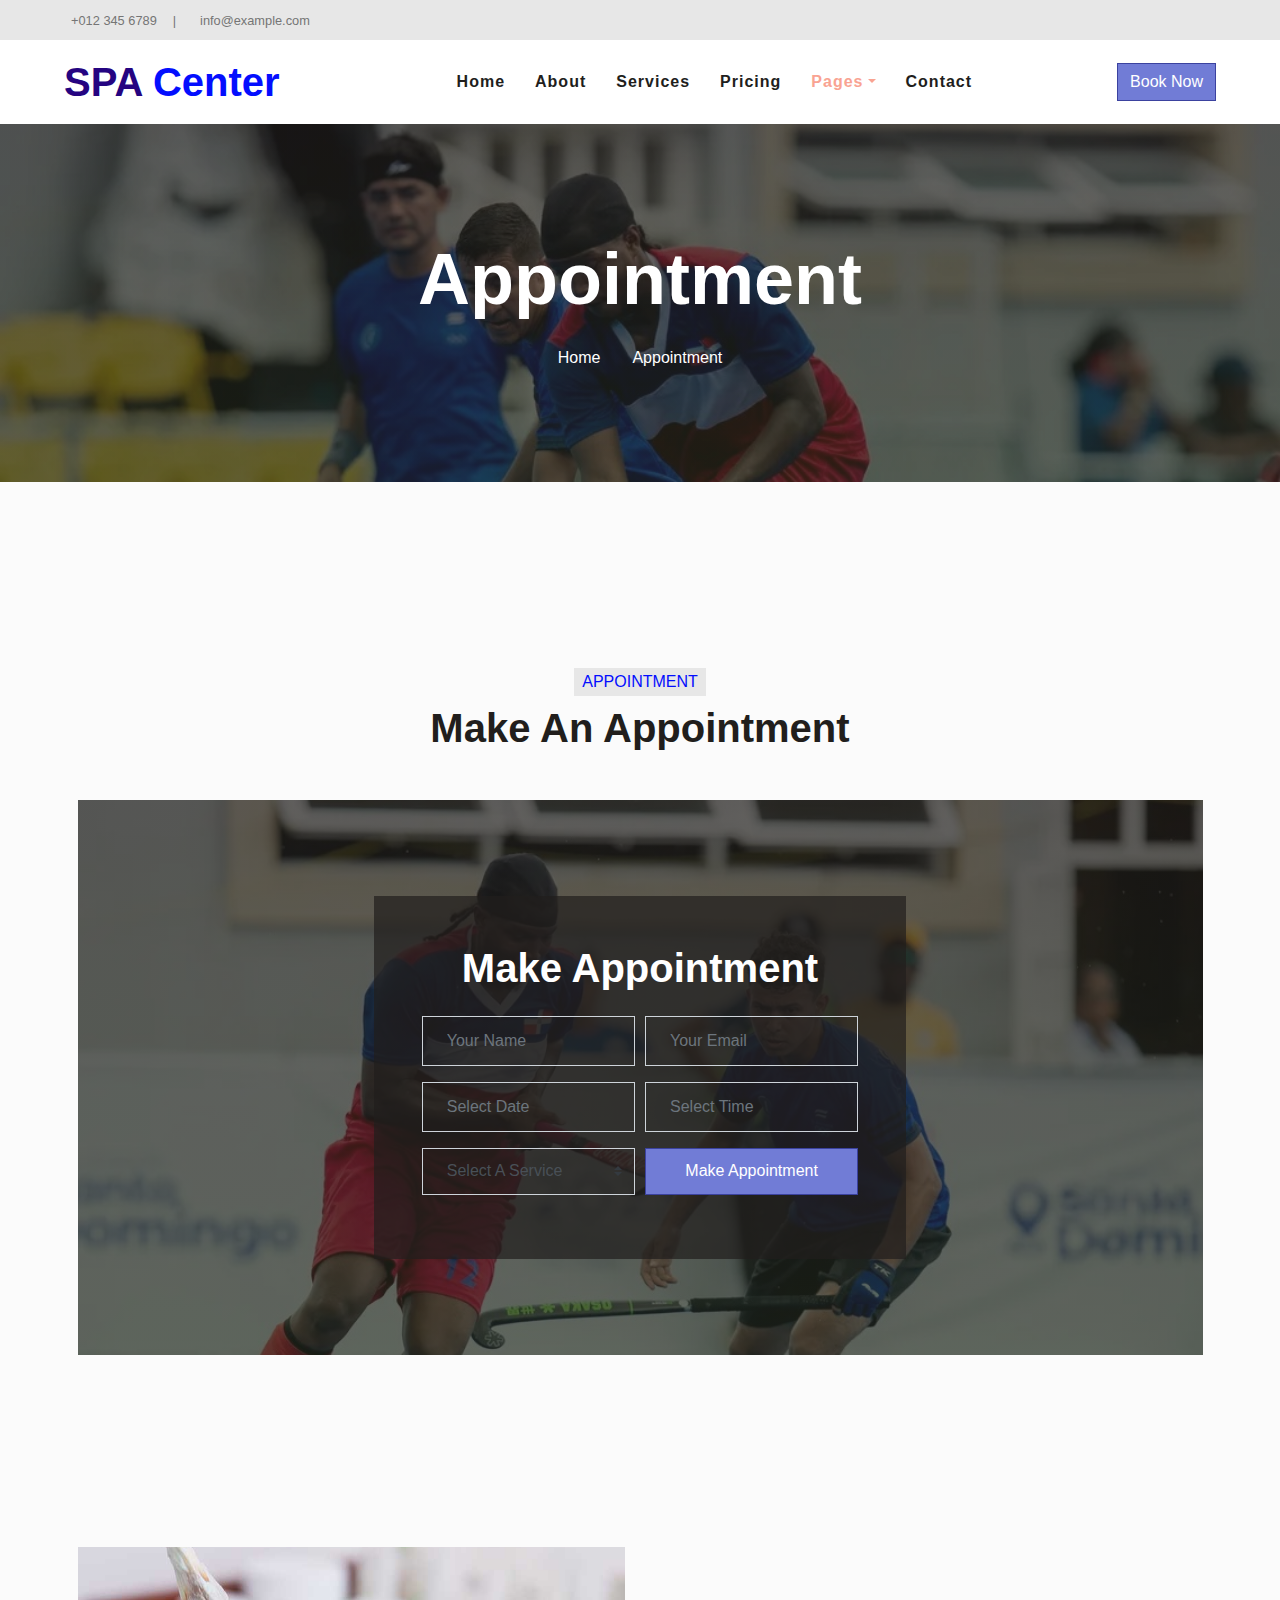
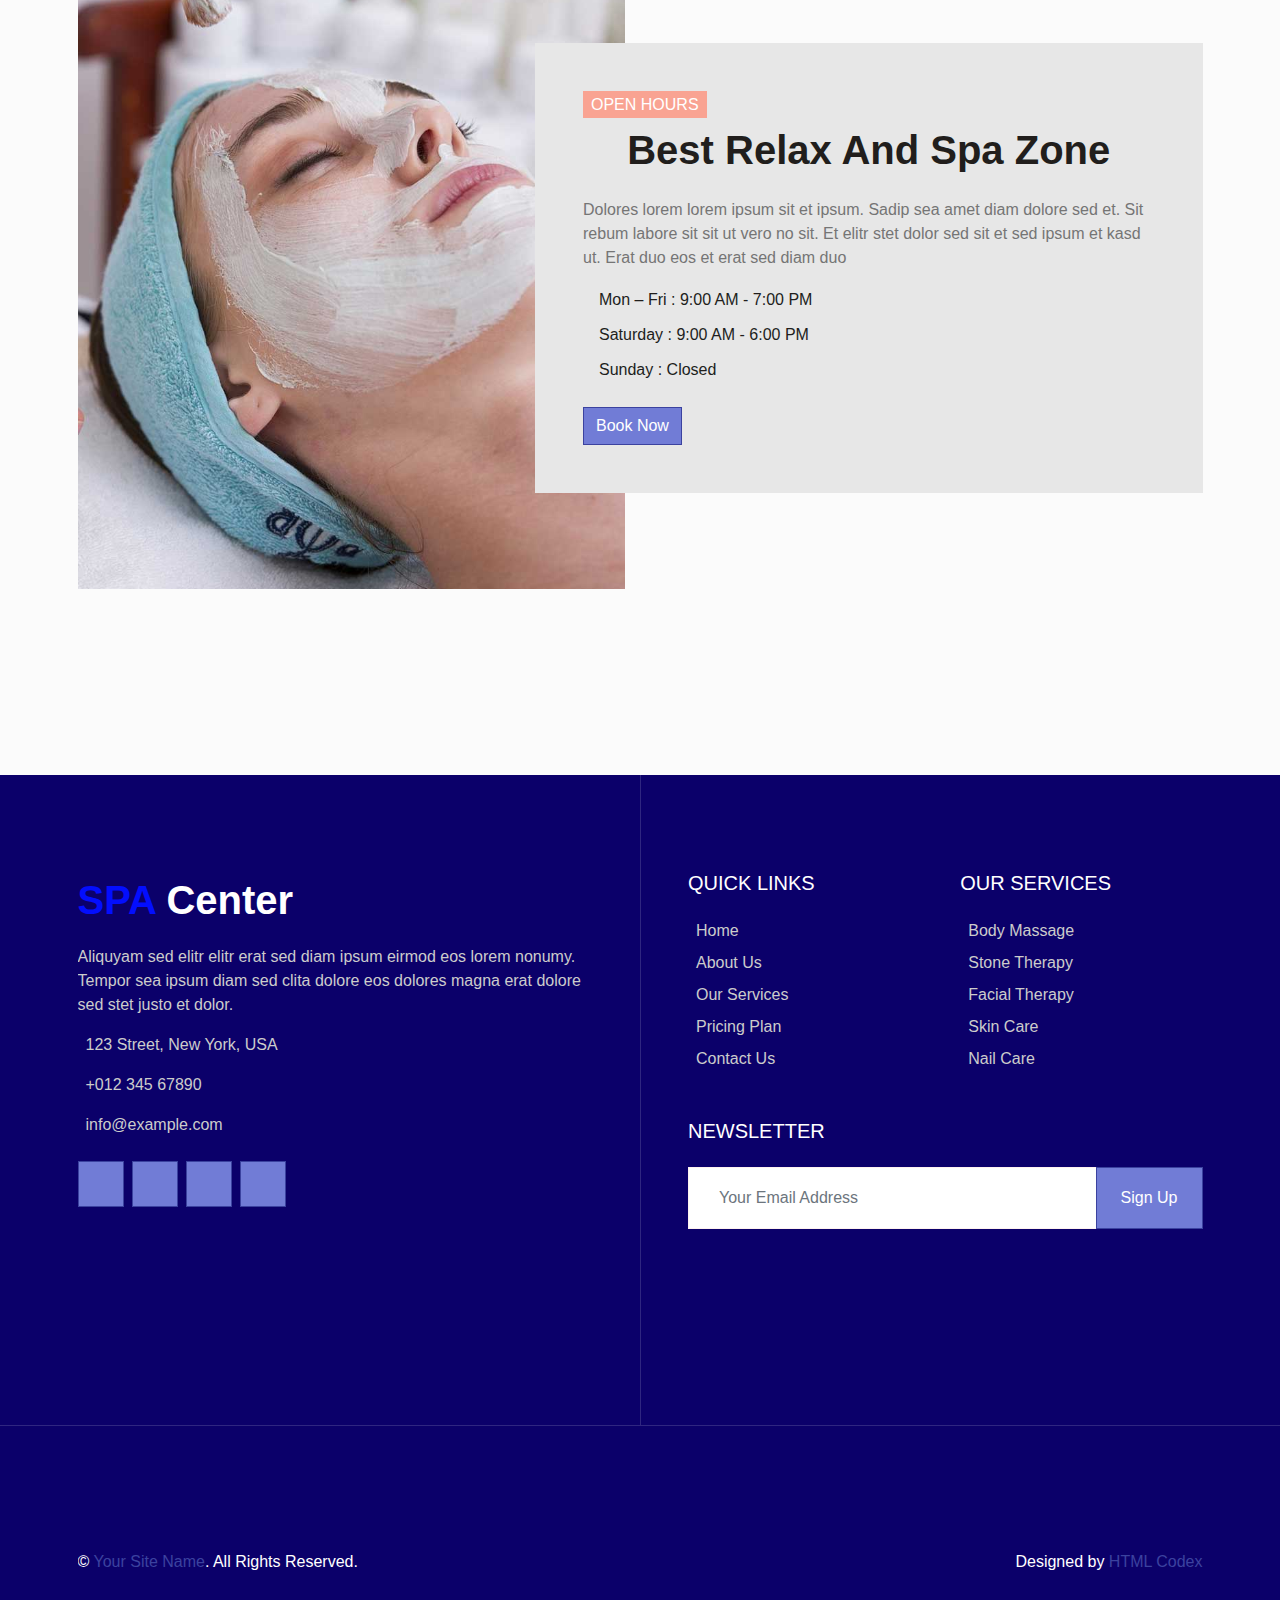
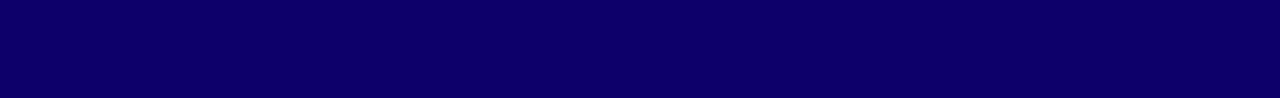
<file: appointment.html>
<!DOCTYPE html>
<html lang="en">

<head>
    <meta charset="utf-8">
    <title>SPA Center - Beauty & Spa HTML Template</title>
    <meta content="width=device-width, initial-scale=1.0" name="viewport">
    <meta content="Free HTML Templates" name="keywords">
    <meta content="Free HTML Templates" name="description">

    <!-- Favicon -->
    <link href="img/favicon.ico" rel="icon">

    <!-- Google Web Fonts -->
    <link rel="preconnect" href="https://fonts.gstatic.com">
    <link href="https://fonts.googleapis.com/css2?family=Poppins:wght@400;500;600;700&display=swap" rel="stylesheet">

    <!-- Font Awesome -->
    <link href="https://cdnjs.cloudflare.com/ajax/libs/font-awesome/5.10.0/css/all.min.css" rel="stylesheet">

    <!-- Libraries Stylesheet -->
    <link href="lib/animate/animate.min.css" rel="stylesheet">
    <link href="lib/owlcarousel/assets/owl.carousel.min.css" rel="stylesheet">
    <link href="lib/tempusdominus/css/tempusdominus-bootstrap-4.min.css" rel="stylesheet" />

    <!-- Customized Bootstrap Stylesheet -->
    <link href="css/style.css" rel="stylesheet">
</head>

<body>
    <!-- Topbar Start -->
    <div class="container-fluid bg-light d-none d-lg-block">
        <div class="row py-2 px-lg-5">
            <div class="col-lg-6 text-left mb-2 mb-lg-0">
                <div class="d-inline-flex align-items-center">
                    <small><i class="fa fa-phone-alt mr-2"></i>+012 345 6789</small>
                    <small class="px-3">|</small>
                    <small><i class="fa fa-envelope mr-2"></i>info@example.com</small>
                </div>
            </div>
            <div class="col-lg-6 text-right">
                <div class="d-inline-flex align-items-center">
                    <a class="text-primary px-2" href="">
                        <i class="fab fa-facebook-f"></i>
                    </a>
                    <a class="text-primary px-2" href="">
                        <i class="fab fa-twitter"></i>
                    </a>
                    <a class="text-primary px-2" href="">
                        <i class="fab fa-linkedin-in"></i>
                    </a>
                    <a class="text-primary px-2" href="">
                        <i class="fab fa-instagram"></i>
                    </a>
                    <a class="text-primary pl-2" href="">
                        <i class="fab fa-youtube"></i>
                    </a>
                </div>
            </div>
        </div>
    </div>
    <!-- Topbar End -->


    <!-- Navbar Start -->
    <div class="container-fluid p-0">
        <nav class="navbar navbar-expand-lg bg-white navbar-light py-3 py-lg-0 px-lg-5">
            <a href="index.html" class="navbar-brand ml-lg-3">
                <h1 class="m-0 text-primary"><span class="text-dark">SPA</span> Center</h1>
            </a>
            <button type="button" class="navbar-toggler" data-toggle="collapse" data-target="#navbarCollapse">
                <span class="navbar-toggler-icon"></span>
            </button>
            <div class="collapse navbar-collapse justify-content-between px-lg-3" id="navbarCollapse">
                <div class="navbar-nav m-auto py-0">
                    <a href="index.html" class="nav-item nav-link">Home</a>
                    <a href="about.html" class="nav-item nav-link">About</a>
                    <a href="service.html" class="nav-item nav-link">Services</a>
                    <a href="price.html" class="nav-item nav-link">Pricing</a>
                    <div class="nav-item dropdown">
                        <a href="#" class="nav-link dropdown-toggle active" data-toggle="dropdown">Pages</a>
                        <div class="dropdown-menu rounded-0 m-0">
                            <a href="appointment.html" class="dropdown-item active">Appointment</a>
                            <a href="opening.html" class="dropdown-item">Open Hours</a>
                            <a href="team.html" class="dropdown-item">Our Team</a>
                            <a href="testimonial.html" class="dropdown-item">Testimonial</a>
                        </div>
                    </div>
                    <a href="contact.html" class="nav-item nav-link">Contact</a>
                </div>
                <a href="" class="btn btn-primary d-none d-lg-block">Book Now</a>
            </div>
        </nav>
    </div>
    <!-- Navbar End -->


    <!-- Header Start -->
    <div class="jumbotron jumbotron-fluid bg-jumbotron" style="margin-bottom: 90px;">
        <div class="container text-center py-5">
            <h3 class="text-white display-3 mb-4">Appointment</h3>
            <div class="d-inline-flex align-items-center text-white">
                <p class="m-0"><a class="text-white" href="">Home</a></p>
                <i class="far fa-circle px-3"></i>
                <p class="m-0">Appointment</p>
            </div>
        </div>
    </div>
    <!-- Header End -->


    <!-- Appointment Start -->
    <div class="container-fluid py-5">
        <div class="container py-5">
            <div class="row mx-0 justify-content-center text-center">
                <div class="col-lg-6">
                    <h6 class="d-inline-block bg-light text-primary text-uppercase py-1 px-2">Appointment</h6>
                    <h1 class="mb-5">Make An Appointment</h1>
                </div>
            </div>
            <div class="row justify-content-center bg-appointment mx-0">
                <div class="col-lg-6 py-5">
                    <div class="p-5 my-5" style="background: rgba(33, 30, 28, 0.7);">
                        <h1 class="text-white text-center mb-4">Make Appointment</h1>
                        <form>
                            <div class="form-row">
                                <div class="col-sm-6">
                                    <div class="form-group">
                                        <input type="text" class="form-control bg-transparent p-4" placeholder="Your Name" required="required" />
                                    </div>
                                </div>
                                <div class="col-sm-6">
                                    <div class="form-group">
                                        <input type="email" class="form-control bg-transparent p-4" placeholder="Your Email" required="required" />
                                    </div>
                                </div>
                            </div>
                            <div class="form-row">
                                <div class="col-sm-6">
                                    <div class="form-group">
                                        <div class="date" id="date" data-target-input="nearest">
                                            <input type="text" class="form-control bg-transparent p-4 datetimepicker-input" placeholder="Select Date" data-target="#date" data-toggle="datetimepicker"/>
                                        </div>
                                    </div>
                                </div>
                                <div class="col-sm-6">
                                    <div class="form-group">
                                        <div class="time" id="time" data-target-input="nearest">
                                            <input type="text" class="form-control bg-transparent p-4 datetimepicker-input" placeholder="Select Time" data-target="#time" data-toggle="datetimepicker"/>
                                        </div>
                                    </div>
                                </div>
                            </div>
                            <div class="form-row">
                                <div class="col-sm-6">
                                    <div class="form-group">
                                        <select class="custom-select bg-transparent px-4" style="height: 47px;">
                                            <option selected>Select A Service</option>
                                            <option value="1">Service 1</option>
                                            <option value="2">Service 1</option>
                                            <option value="3">Service 1</option>
                                        </select>
                                    </div>
                                </div>
                                <div class="col-sm-6">
                                    <button class="btn btn-primary btn-block" type="submit" style="height: 47px;">Make Appointment</button>
                                </div>
                            </div>
                        </form>
                    </div>
                </div>
            </div>
        </div>
    </div>
    <!-- Appointment End -->


    <!-- Open Hours Start -->
    <div class="container-fluid py-5">
        <div class="container py-5">
            <div class="row">
                <div class="col-lg-6" style="min-height: 500px;">
                    <div class="position-relative h-100">
                        <img class="position-absolute w-100 h-100" src="img/opening.jpg" style="object-fit: cover;">
                    </div>
                </div>
                <div class="col-lg-6 pt-5 pb-lg-5">
                    <div class="hours-text bg-light p-4 p-lg-5 my-lg-5">
                        <h6 class="d-inline-block text-white text-uppercase bg-primary py-1 px-2">Open Hours</h6>
                        <h1 class="mb-4">Best Relax And Spa Zone</h1>
                        <p>Dolores lorem lorem ipsum sit et ipsum. Sadip sea amet diam dolore sed et. Sit rebum labore sit sit ut vero no sit. Et elitr stet dolor sed sit et sed ipsum et kasd ut. Erat duo eos et erat sed diam duo</p>
                        <ul class="list-inline">
                            <li class="h6 py-1"><i class="far fa-circle text-primary mr-3"></i>Mon – Fri : 9:00 AM - 7:00 PM</li>
                            <li class="h6 py-1"><i class="far fa-circle text-primary mr-3"></i>Saturday : 9:00 AM - 6:00 PM</li>
                            <li class="h6 py-1"><i class="far fa-circle text-primary mr-3"></i>Sunday : Closed</li>
                        </ul>
                        <a href="" class="btn btn-primary mt-2">Book Now</a>
                    </div>
                </div>
            </div>
        </div>
    </div>
    <!-- Open Hours End -->


    <!-- Footer Start -->
    <div class="footer container-fluid position-relative bg-dark py-5" style="margin-top: 90px;">
        <div class="container pt-5">
            <div class="row">
                <div class="col-lg-6 pr-lg-5 mb-5">
                    <a href="index.html" class="navbar-brand">
                        <h1 class="mb-3 text-white"><span class="text-primary">SPA</span> Center</h1>
                    </a>
                    <p>Aliquyam sed elitr elitr erat sed diam ipsum eirmod eos lorem nonumy. Tempor sea ipsum diam  sed clita dolore eos dolores magna erat dolore sed stet justo et dolor.</p>
                    <p><i class="fa fa-map-marker-alt mr-2"></i>123 Street, New York, USA</p>
                    <p><i class="fa fa-phone-alt mr-2"></i>+012 345 67890</p>
                    <p><i class="fa fa-envelope mr-2"></i>info@example.com</p>
                    <div class="d-flex justify-content-start mt-4">
                        <a class="btn btn-lg btn-primary btn-lg-square mr-2" href="#"><i class="fab fa-twitter"></i></a>
                        <a class="btn btn-lg btn-primary btn-lg-square mr-2" href="#"><i class="fab fa-facebook-f"></i></a>
                        <a class="btn btn-lg btn-primary btn-lg-square mr-2" href="#"><i class="fab fa-linkedin-in"></i></a>
                        <a class="btn btn-lg btn-primary btn-lg-square" href="#"><i class="fab fa-instagram"></i></a>
                    </div>
                </div>
                <div class="col-lg-6 pl-lg-5">
                    <div class="row">
                        <div class="col-sm-6 mb-5">
                            <h5 class="text-white text-uppercase mb-4">Quick Links</h5>
                            <div class="d-flex flex-column justify-content-start">
                                <a class="text-white-50 mb-2" href="#"><i class="fa fa-angle-right mr-2"></i>Home</a>
                                <a class="text-white-50 mb-2" href="#"><i class="fa fa-angle-right mr-2"></i>About Us</a>
                                <a class="text-white-50 mb-2" href="#"><i class="fa fa-angle-right mr-2"></i>Our Services</a>
                                <a class="text-white-50 mb-2" href="#"><i class="fa fa-angle-right mr-2"></i>Pricing Plan</a>
                                <a class="text-white-50" href="#"><i class="fa fa-angle-right mr-2"></i>Contact Us</a>
                            </div>
                        </div>
                        <div class="col-sm-6 mb-5">
                            <h5 class="text-white text-uppercase mb-4">Our Services</h5>
                            <div class="d-flex flex-column justify-content-start">
                                <a class="text-white-50 mb-2" href="#"><i class="fa fa-angle-right mr-2"></i>Body Massage</a>
                                <a class="text-white-50 mb-2" href="#"><i class="fa fa-angle-right mr-2"></i>Stone Therapy</a>
                                <a class="text-white-50 mb-2" href="#"><i class="fa fa-angle-right mr-2"></i>Facial Therapy</a>
                                <a class="text-white-50 mb-2" href="#"><i class="fa fa-angle-right mr-2"></i>Skin Care</a>
                                <a class="text-white-50" href="#"><i class="fa fa-angle-right mr-2"></i>Nail Care</a>
                            </div>
                        </div>
                        <div class="col-sm-12 mb-5">
                            <h5 class="text-white text-uppercase mb-4">Newsletter</h5>
                            <div class="w-100">
                                <div class="input-group">
                                    <input type="text" class="form-control border-light" style="padding: 30px;" placeholder="Your Email Address">
                                    <div class="input-group-append">
                                        <button class="btn btn-primary px-4">Sign Up</button>
                                    </div>
                                </div>
                            </div>
                        </div>
                    </div>
                </div>
            </div>
        </div>
    </div>
    <div class="container-fluid bg-dark text-light border-top py-4" style="border-color: rgba(256, 256, 256, .15) !important;">
        <div class="container">
            <div class="row">
                <div class="col-md-6 text-center text-md-left mb-3 mb-md-0">
                    <p class="m-0 text-white">&copy; <a href="#">Your Site Name</a>. All Rights Reserved.</p>
                </div>
                <div class="col-md-6 text-center text-md-right">
                    <p class="m-0 text-white">Designed by <a href="https://htmlcodex.com">HTML Codex</a></p>
                </div>
            </div>
        </div>
    </div>
    <!-- Footer End -->


    <!-- Back to Top -->
    <a href="#" class="btn btn-lg btn-primary back-to-top"><i class="fa fa-angle-double-up"></i></a>


    <!-- JavaScript Libraries -->
    <script src="https://code.jquery.com/jquery-3.4.1.min.js"></script>
    <script src="https://stackpath.bootstrapcdn.com/bootstrap/4.4.1/js/bootstrap.bundle.min.js"></script>
    <script src="lib/easing/easing.min.js"></script>
    <script src="lib/waypoints/waypoints.min.js"></script>
    <script src="lib/counterup/counterup.min.js"></script>
    <script src="lib/owlcarousel/owl.carousel.min.js"></script>
    <script src="lib/tempusdominus/js/moment.min.js"></script>
    <script src="lib/tempusdominus/js/moment-timezone.min.js"></script>
    <script src="lib/tempusdominus/js/tempusdominus-bootstrap-4.min.js"></script>

    <!-- Contact Javascript File -->
    <script src="mail/jqBootstrapValidation.min.js"></script>
    <script src="mail/contact.js"></script>

    <!-- Template Javascript -->
    <script src="js/main.js"></script>
</body>

</html>
</file>
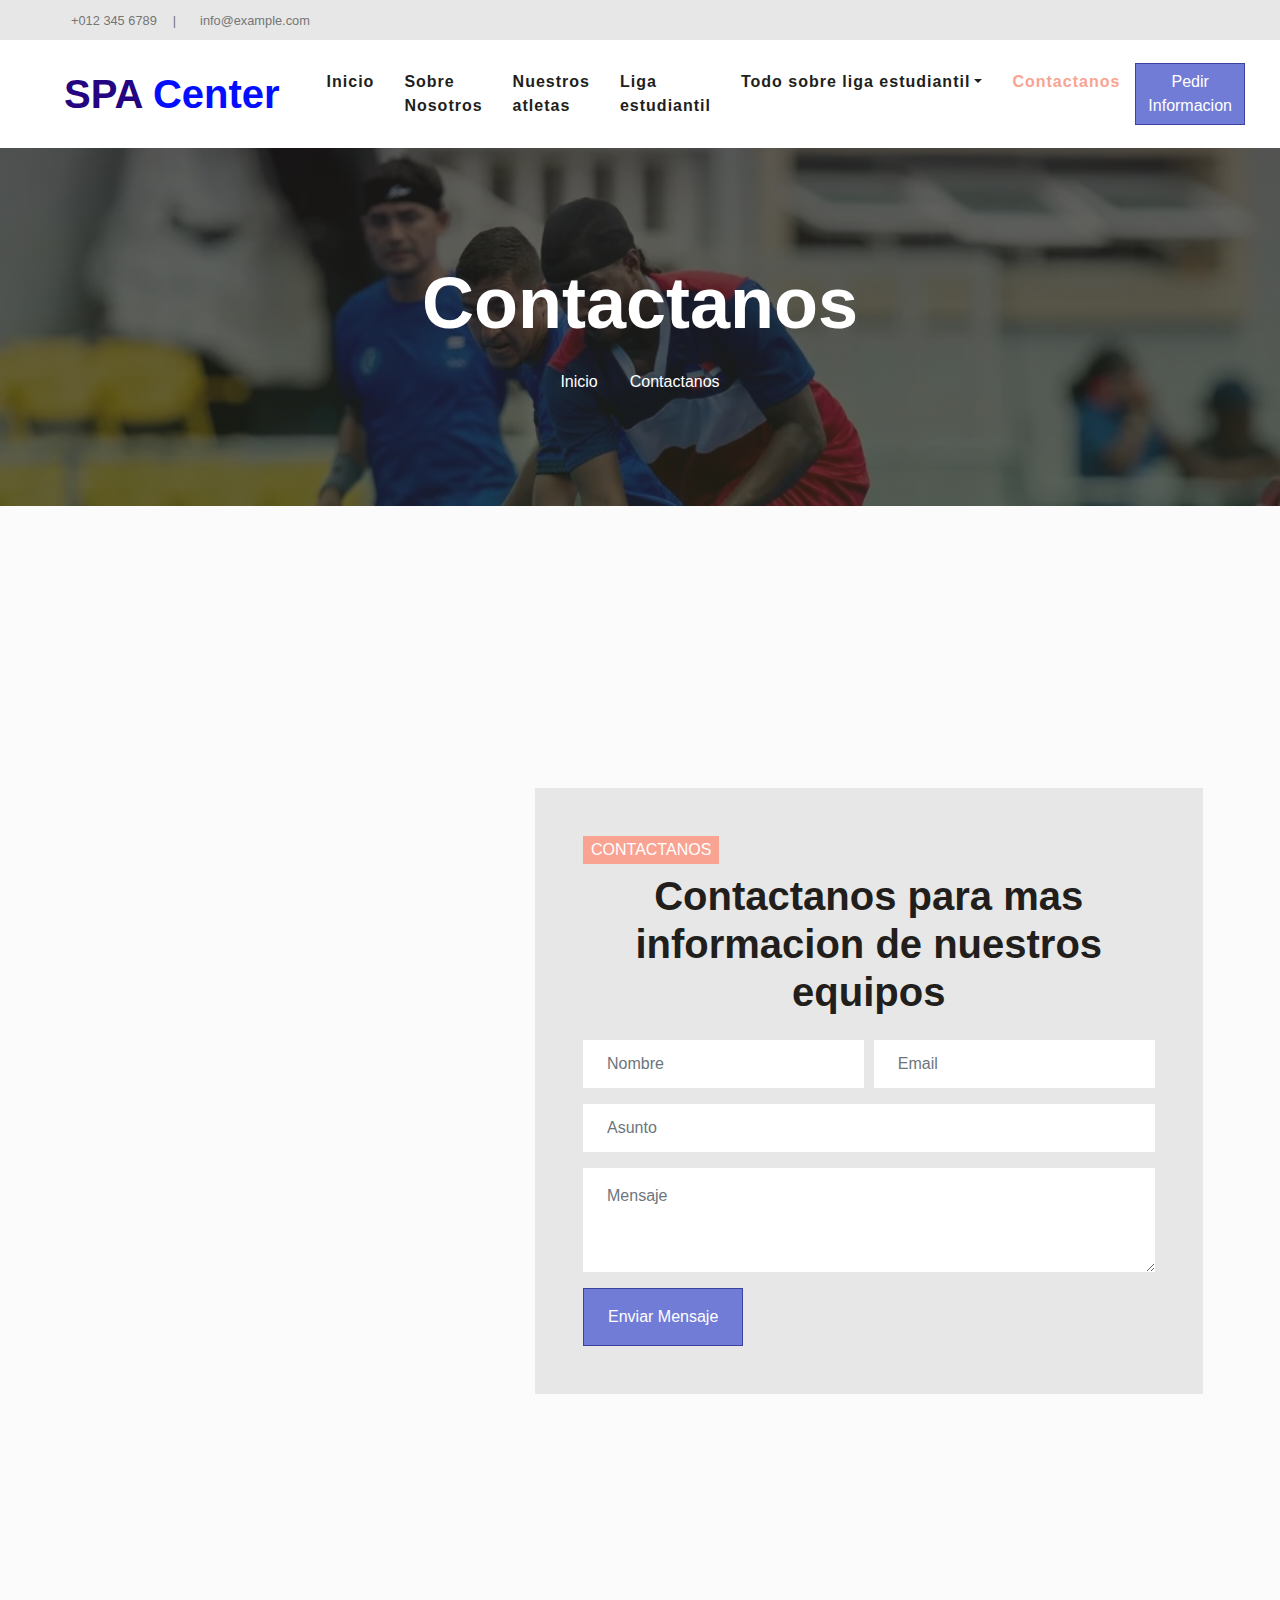
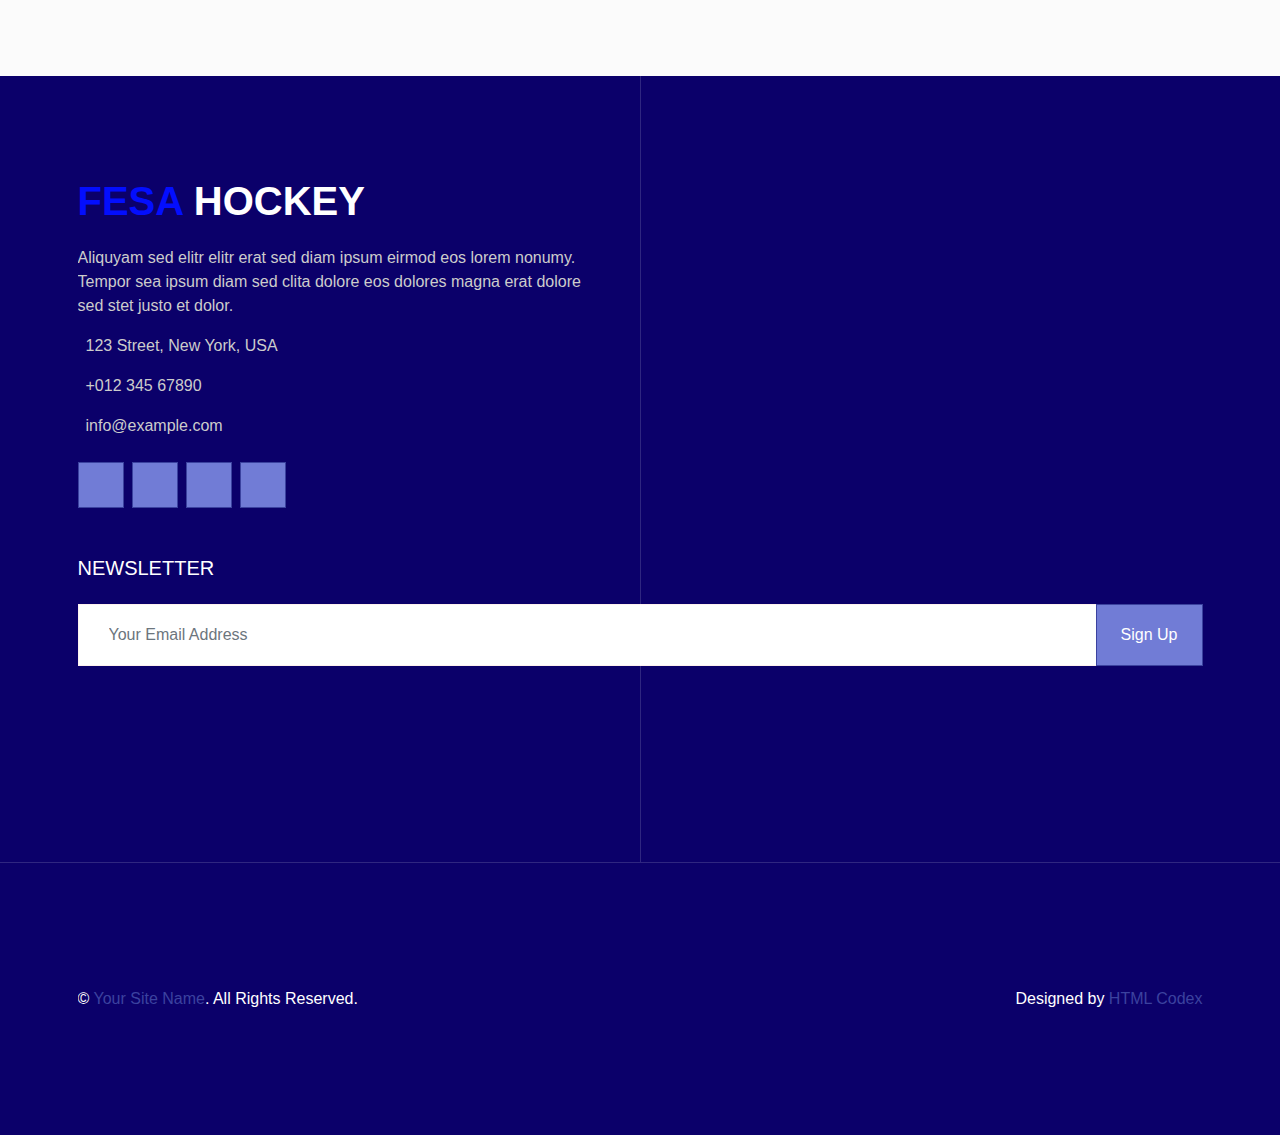
<file: contact.html>
<!DOCTYPE html>
<html lang="en">

<head>
    <meta charset="utf-8">
    <title>SPA Center - Beauty & Spa HTML Template</title>
    <meta content="width=device-width, initial-scale=1.0" name="viewport">
    <meta content="Free HTML Templates" name="keywords">
    <meta content="Free HTML Templates" name="description">

    <!-- Favicon -->
    <link href="img/favicon.ico" rel="icon">

    <!-- Google Web Fonts -->
    <link rel="preconnect" href="https://fonts.gstatic.com">
    <link href="https://fonts.googleapis.com/css2?family=Poppins:wght@400;500;600;700&display=swap" rel="stylesheet">

    <!-- Font Awesome -->
    <link href="https://cdnjs.cloudflare.com/ajax/libs/font-awesome/5.10.0/css/all.min.css" rel="stylesheet">

    <!-- Libraries Stylesheet -->
    <link href="lib/animate/animate.min.css" rel="stylesheet">
    <link href="lib/owlcarousel/assets/owl.carousel.min.css" rel="stylesheet">
    <link href="lib/tempusdominus/css/tempusdominus-bootstrap-4.min.css" rel="stylesheet" />

    <!-- Customized Bootstrap Stylesheet -->
    <link href="css/style.css" rel="stylesheet">
</head>

<body>
    <!-- Topbar Start -->
    <div class="container-fluid bg-light d-none d-lg-block">
        <div class="row py-2 px-lg-5">
            <div class="col-lg-6 text-left mb-2 mb-lg-0">
                <div class="d-inline-flex align-items-center">
                    <small><i class="fa fa-phone-alt mr-2"></i>+012 345 6789</small>
                    <small class="px-3">|</small>
                    <small><i class="fa fa-envelope mr-2"></i>info@example.com</small>
                </div>
            </div>
            <div class="col-lg-6 text-right">
                <div class="d-inline-flex align-items-center">
                    <a class="text-primary px-2" href="">
                        <i class="fab fa-facebook-f"></i>
                    </a>
                    <a class="text-primary px-2" href="">
                        <i class="fab fa-twitter"></i>
                    </a>
                    <a class="text-primary px-2" href="">
                        <i class="fab fa-linkedin-in"></i>
                    </a>
                    <a class="text-primary px-2" href="">
                        <i class="fab fa-instagram"></i>
                    </a>
                    <a class="text-primary pl-2" href="">
                        <i class="fab fa-youtube"></i>
                    </a>
                </div>
            </div>
        </div>
    </div>
    <!-- Topbar End -->


    <!-- Navbar Start -->
    <div class="container-fluid p-0">
        <nav class="navbar navbar-expand-lg bg-white navbar-light py-3 py-lg-0 px-lg-5">
            <a href="index.html" class="navbar-brand ml-lg-3">
                <h1 class="m-0 text-primary"><span class="text-dark">SPA</span> Center</h1>
            </a>
            <button type="button" class="navbar-toggler" data-toggle="collapse" data-target="#navbarCollapse">
                <span class="navbar-toggler-icon"></span>
            </button>
            <div class="collapse navbar-collapse justify-content-between px-lg-3" id="navbarCollapse">
                <div class="navbar-nav m-auto py-0">
                    <a href="index.html" class="nav-item nav-link">Inicio</a>
                    <a href="about.html" class="nav-item nav-link">Sobre Nosotros</a>
                    <a href="service.html" class="nav-item nav-link">Nuestros atletas</a>
                    <a href="price.html" class="nav-item nav-link">Liga estudiantil</a>
                    <div class="nav-item dropdown">
                        <a href="#" class="nav-link dropdown-toggle" data-toggle="dropdown">Todo sobre liga estudiantil</a>
                        <div class="dropdown-menu rounded-0 m-0">
                            <a href="appointment.html" class="dropdown-item">Tabla de posisciones</a>
                            <a href="opening.html" class="dropdown-item">Equipos</a>
                            <a href="team.html" class="dropdown-item">Marcadores</a>
                            <a href="testimonial.html" class="dropdown-item">Entrenamientos</a>
                        </div>
                    </div>
                    <a href="contact.html" class="nav-item nav-link active">Contactanos</a>
                </div>
                <a href="" class="btn btn-primary d-none d-lg-block">Pedir Informacion</a>
            </div>
        </nav>
    </div>
    <!-- Navbar End -->


    <!-- Header Start -->
    <div class="jumbotron jumbotron-fluid bg-jumbotron" style="margin-bottom: 90px;">
        <div class="container text-center py-5">
            <h3 class="text-white display-3 mb-4">Contactanos</h3>
            <div class="d-inline-flex align-items-center text-white">
                <p class="m-0"><a class="text-white" href="">Inicio</a></p>
                <i class="far fa-circle px-3"></i>
                <p class="m-0">Contactanos</p>
            </div>
        </div>
    </div>
    <!-- Header End -->


    <!-- Contact Start -->
    <div class="container-fluid py-5">
        <div class="container py-5">
            <div class="row">
                <div class="col-lg-6" style="min-height: 500px;">
                    <div class="position-relative h-100">
                        <iframe class="position-absolute w-100 h-100" src="https://www.google.com/maps/embed?pb=!1m18!1m12!1m3!1d3001156.4288297426!2d-78.01371936852176!3d42.72876761954724!2m3!1f0!2f0!3f0!3m2!1i1024!2i768!4f13.1!3m3!1m2!1s0x4ccc4bf0f123a5a9%3A0xddcfc6c1de189567!2sNew%20York%2C%20USA!5e0!3m2!1sen!2sbd!4v1603794290143!5m2!1sen!2sbd" frameborder="0" style="border:0;" allowfullscreen="" aria-hidden="false" tabindex="0"></iframe>
                    </div>
                </div>
                <div class="col-lg-6 pt-5 pb-lg-5">
                    <div class="contact-form bg-light p-4 p-lg-5 my-lg-5">
                        <h6 class="d-inline-block text-white text-uppercase bg-primary py-1 px-2">Contactanos</h6>
                        <h1 class="mb-4">Contactanos para mas informacion de nuestros equipos</h1>
                        <div id="success"></div>
                        <form name="sentMessage" id="contactForm" novalidate="novalidate">
                            <div class="form-row">
                                <div class="col-sm-6 control-group">
                                    <input type="text" class="form-control border-0 p-4" id="name" placeholder="Nombre"
                                        required="required" data-validation-required-message="Please enter your name" />
                                    <p class="help-block text-danger"></p>
                                </div>
                                <div class="col-sm-6 control-group">
                                    <input type="email" class="form-control border-0 p-4" id="email" placeholder="Email"
                                        required="required" data-validation-required-message="Please enter your email" />
                                    <p class="help-block text-danger"></p>
                                </div>
                            </div>
                            <div class="control-group">
                                <input type="text" class="form-control border-0 p-4" id="subject" placeholder="Asunto"
                                    required="required" data-validation-required-message="Please enter a subject" />
                                <p class="help-block text-danger"></p>
                            </div>
                            <div class="control-group">
                                <textarea class="form-control border-0 py-3 px-4" rows="3" id="message" placeholder="Mensaje"
                                    required="required"
                                    data-validation-required-message="Please enter your message"></textarea>
                                <p class="help-block text-danger"></p>
                            </div>
                            <div>
                                <button class="btn btn-primary py-3 px-4" type="submit" id="sendMessageButton">Enviar Mensaje</button>
                            </div>
                        </form>
                    </div>
                </div>
            </div>
        </div>
    </div>
    <!-- Contact End -->


    <!-- Footer Start -->
    <!--NUESTRO PIE DE PAGINA-->
    <div class="footer container-fluid position-relative bg-dark py-5" style="margin-top: 90px;">
        <div class="container pt-5">
            <div class="row">
                <div class="col-lg-6 pr-lg-5 mb-5">
                    <a href="index.html" class="navbar-brand">
                        <h1 class="mb-3 text-white"><span class="text-primary">FESA</span> HOCKEY</h1>
                    </a>
                    <p>Aliquyam sed elitr elitr erat sed diam ipsum eirmod eos lorem nonumy. Tempor sea ipsum diam  sed clita dolore eos dolores magna erat dolore sed stet justo et dolor.</p>
                    <p><i class="fa fa-map-marker-alt mr-2"></i>123 Street, New York, USA</p>
                    <p><i class="fa fa-phone-alt mr-2"></i>+012 345 67890</p>
                    <p><i class="fa fa-envelope mr-2"></i>info@example.com</p>
                    <div class="d-flex justify-content-start mt-4">
                        <a class="btn btn-lg btn-primary btn-lg-square mr-2" href="#"><i class="fab fa-twitter"></i></a>
                        <a class="btn btn-lg btn-primary btn-lg-square mr-2" href="#"><i class="fab fa-facebook-f"></i></a>
                        <a class="btn btn-lg btn-primary btn-lg-square mr-2" href="#"><i class="fab fa-linkedin-in"></i></a>
                        <a class="btn btn-lg btn-primary btn-lg-square" href="#"><i class="fab fa-instagram"></i></a>
                    </div>
                </div>
                <!-- <div class="col-lg-6 pl-lg-5">
                    <div class="row">
                        <div class="col-sm-6 mb-5">
                            <h5 class="text-white text-uppercase mb-4">Quick Links</h5>
                            <div class="d-flex flex-column justify-content-start">
                                <a class="text-white-50 mb-2" href="#"><i class="fa fa-angle-right mr-2"></i>Home</a>
                                <a class="text-white-50 mb-2" href="#"><i class="fa fa-angle-right mr-2"></i>About Us</a>
                                <a class="text-white-50 mb-2" href="#"><i class="fa fa-angle-right mr-2"></i>Our Services</a>
                                <a class="text-white-50 mb-2" href="#"><i class="fa fa-angle-right mr-2"></i>Pricing Plan</a>
                                <a class="text-white-50" href="#"><i class="fa fa-angle-right mr-2"></i>Contact Us</a>
                            </div>
                        </div>
                       <div class="col-sm-6 mb-5">
                            <h5 class="text-white text-uppercase mb-4">Our Services</h5>
                            <div class="d-flex flex-column justify-content-start">
                                <a class="text-white-50 mb-2" href="#"><i class="fa fa-angle-right mr-2"></i>Body Massage</a>
                                <a class="text-white-50 mb-2" href="#"><i class="fa fa-angle-right mr-2"></i>Stone Therapy</a>
                                <a class="text-white-50 mb-2" href="#"><i class="fa fa-angle-right mr-2"></i>Facial Therapy</a>
                                <a class="text-white-50 mb-2" href="#"><i class="fa fa-angle-right mr-2"></i>Skin Care</a>
                                <a class="text-white-50" href="#"><i class="fa fa-angle-right mr-2"></i>Nail Care</a>
                            </div>
                        </div>-->
                        <div class="col-sm-12 mb-5">
                            <h5 class="text-white text-uppercase mb-4">Newsletter</h5>
                            <div class="w-100">
                                <div class="input-group">
                                    <input type="text" class="form-control border-light" style="padding: 30px;" placeholder="Your Email Address">
                                    <div class="input-group-append">
                                        <button class="btn btn-primary px-4">Sign Up</button>
                                    </div>
                                </div>
                            </div>
                        </div>
                    </div>
                </div>
            </div>
        </div>
    </div>
    <div class="container-fluid bg-dark text-light border-top py-4" style="border-color: rgba(256, 256, 256, .15) !important;">
        <div class="container">
            <div class="row">
                <div class="col-md-6 text-center text-md-left mb-3 mb-md-0">
                    <p class="m-0 text-white">&copy; <a href="#">Your Site Name</a>. All Rights Reserved.</p>
                </div>
                <div class="col-md-6 text-center text-md-right">
                    <p class="m-0 text-white">Designed by <a href="https://htmlcodex.com">HTML Codex</a></p>
                </div>
            </div>
        </div>
    </div>
    <!-- Footer End -->


    <!-- Back to Top -->
    <a href="#" class="btn btn-lg btn-primary back-to-top"><i class="fa fa-angle-double-up"></i></a>


    <!-- JavaScript Libraries -->
    <script src="https://code.jquery.com/jquery-3.4.1.min.js"></script>
    <script src="https://stackpath.bootstrapcdn.com/bootstrap/4.4.1/js/bootstrap.bundle.min.js"></script>
    <script src="lib/easing/easing.min.js"></script>
    <script src="lib/waypoints/waypoints.min.js"></script>
    <script src="lib/counterup/counterup.min.js"></script>
    <script src="lib/owlcarousel/owl.carousel.min.js"></script>
    <script src="lib/tempusdominus/js/moment.min.js"></script>
    <script src="lib/tempusdominus/js/moment-timezone.min.js"></script>
    <script src="lib/tempusdominus/js/tempusdominus-bootstrap-4.min.js"></script>

    <!-- Contact Javascript File -->
    <script src="mail/jqBootstrapValidation.min.js"></script>
    <script src="mail/contact.js"></script>

    <!-- Template Javascript -->
    <script src="js/main.js"></script>
</body>

</html>
</file>
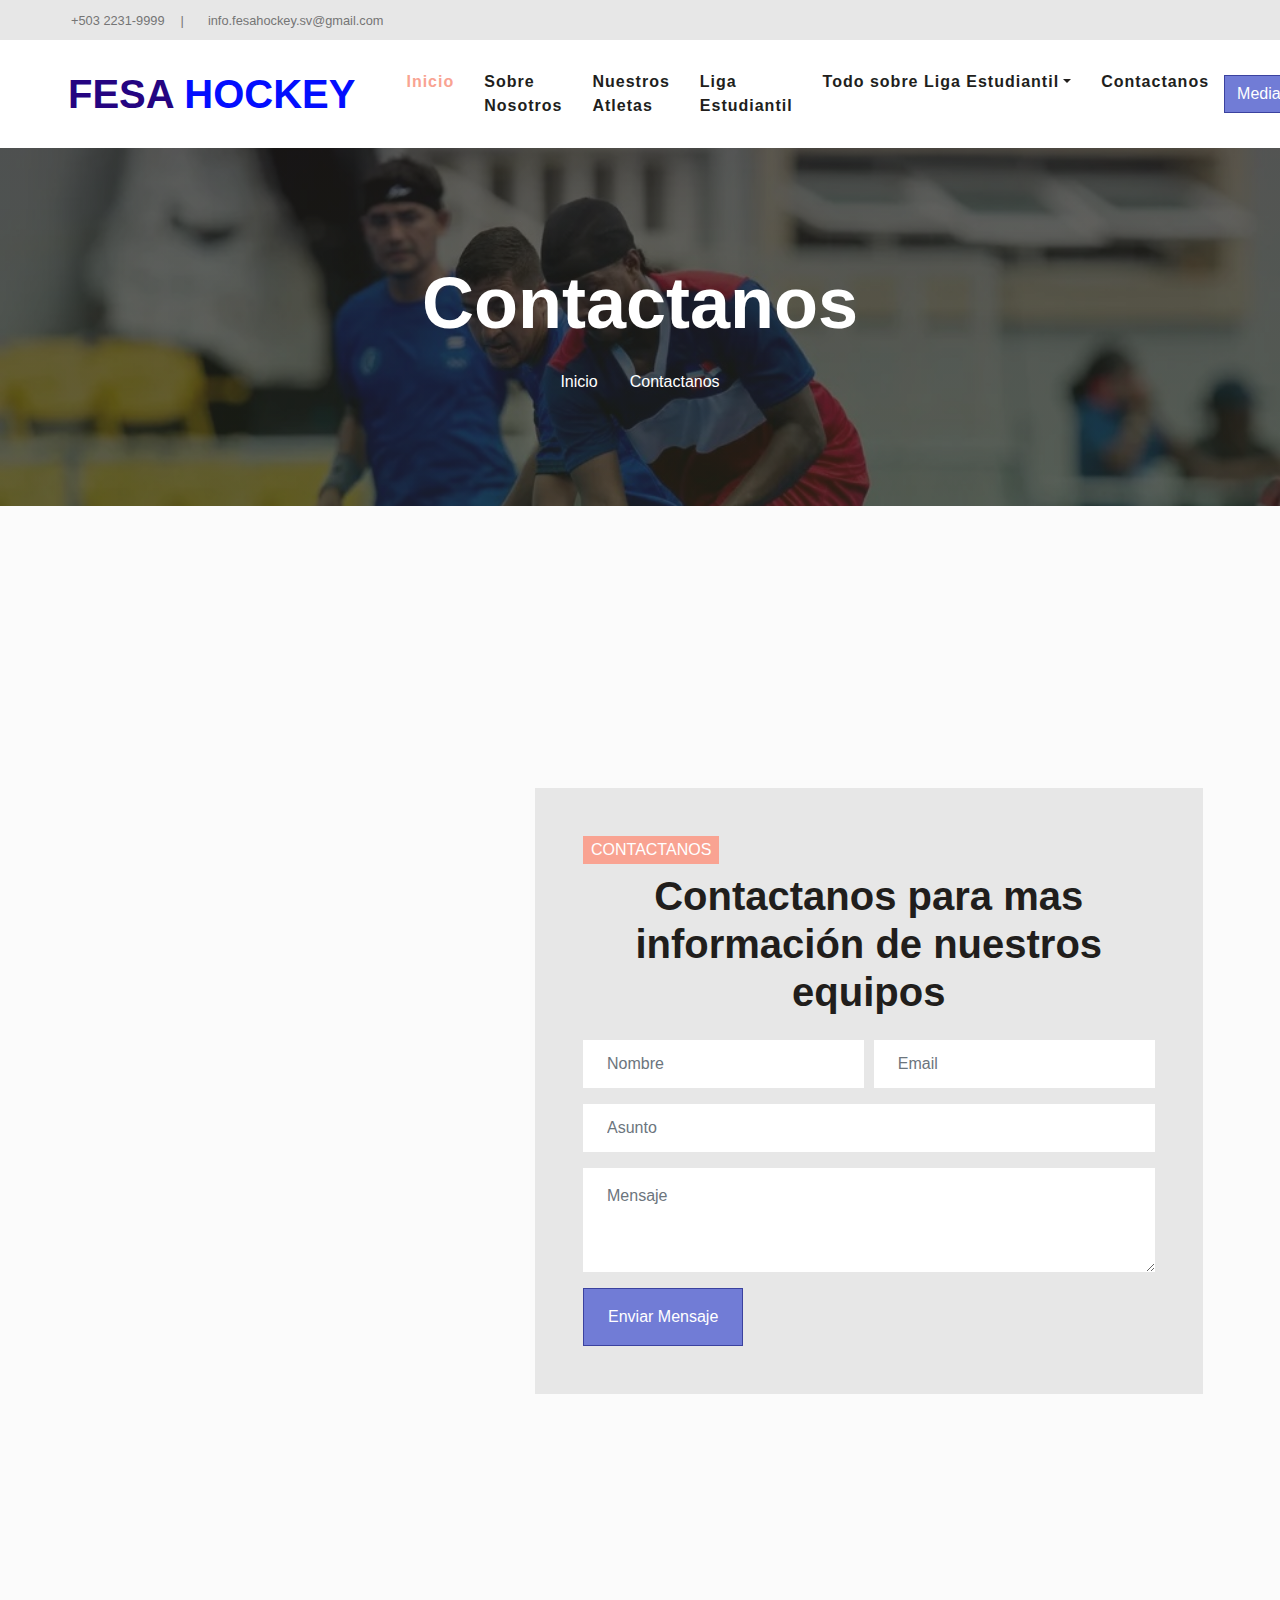
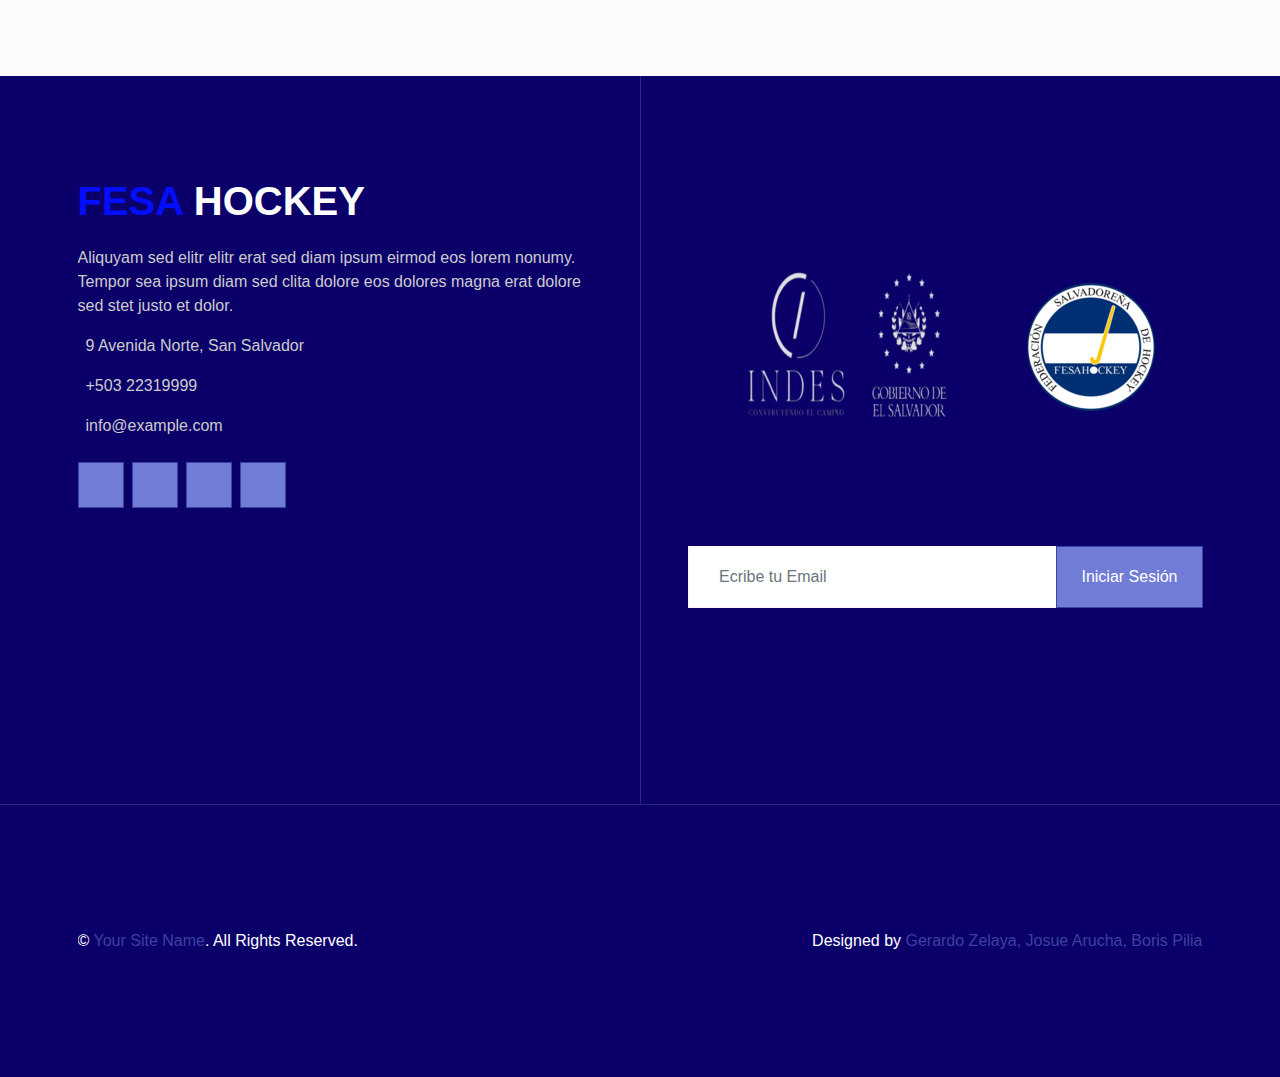
<file: contactanos.html>
<!DOCTYPE html>
<html lang="en">

<head>
    <meta charset="utf-8">
    <title>Contactanos</title>
    <meta content="width=device-width, initial-scale=1.0" name="viewport">
    <meta content="Free HTML Templates" name="keywords">
    <meta content="Free HTML Templates" name="description">

    <!-- Favicon -->
    <link href="img/favicon.ico" rel="icon">

    <!-- Google Web Fonts -->
    <link rel="preconnect" href="https://fonts.gstatic.com">
    <link href="https://fonts.googleapis.com/css2?family=Poppins:wght@400;500;600;700&display=swap" rel="stylesheet">

    <!-- Font Awesome -->
    <link href="https://cdnjs.cloudflare.com/ajax/libs/font-awesome/5.10.0/css/all.min.css" rel="stylesheet">

    <!-- Libraries Stylesheet -->
    <link href="lib/animate/animate.min.css" rel="stylesheet">
    <link href="lib/owlcarousel/assets/owl.carousel.min.css" rel="stylesheet">
    <link href="lib/tempusdominus/css/tempusdominus-bootstrap-4.min.css" rel="stylesheet" />

    <!--PWA-->
<link rel="manifest" href="./manifest.json"> 
<!---PWA--->

<!----METAS DE PWA-->
<meta name="theme-color" content="#2F3BA2">
<meta name="MobileOptimized" content="width">
<meta name="HandheldFriendly" content="true">
<meta name="apple-mobile-web-app-capable" content="yes">
<meta name="apple-mobile-web-app-status-bar-style" content="black-translucent">
<link rel="shortcut icon" type="image/png" href="./pwa/images/icons/logohockeyicon-512x512.png">
<link rel="apple-touch-icon" href="./pwa/images/icons/logohockeyicon-512x512.png">
<link rel="apple-touch-startup-image" href="./pwa/images/icons/logohockeyicon-512x512.png">

<link rel="apple-touch-icon" href="./pwa/images/icons/logohockeyicon-72x72.png" />
<link rel="apple-touch-icon" href="./pwa/images/icons/logohockeyicon-96x96.png" />
<link rel="apple-touch-icon" href="./pwa/images/icons/logohockeyicon-128x128.png" />
<link rel="apple-touch-icon" href="./pwa/images/icons/logohockeyicon-144x144.png" />
<link rel="apple-touch-icon" href="./pwa/images/icons/logohockeyicon-152x152.png" />
<link rel="apple-touch-icon" href="./pwa/images/icons/logohockeyicon-192x192.png" />
<link rel="apple-touch-icon" href="./pwa/images/icons/logohockeyicon-384x384.png" />
<link rel="apple-touch-icon" href="./pwa/images/icons/logohockeyicon-512x512.png" />
<meta name="apple-mobile-web-app-status-bar" content="#db4938" />

    <!-- Customized Bootstrap Stylesheet -->
    <link href="css/style.css" rel="stylesheet">
</head>

<body>
    <!-- Topbar Start -->
    <div class="container-fluid bg-light d-none d-lg-block">
        <div class="row py-2 px-lg-5">
            <div class="col-lg-6 text-left mb-2 mb-lg-0">
                <div class="d-inline-flex align-items-center">
                    <small><i class="fa fa-phone-alt mr-2"></i>+503 2231-9999</small>
                    <small class="px-3">|</small>
                    <small><i class="fa fa-envelope mr-2"></i>info.fesahockey.sv@gmail.com</small>
                </div>
            </div>
            <div class="col-lg-6 text-right">
                <div class="d-inline-flex align-items-center">
                    <a class="text-primary px-2" href="">
                        <i class="fab fa-facebook-f"></i>
                    </a>
                    <a class="text-primary px-2" href="">
                        <i class="fab fa-twitter"></i>
                    </a>
                    <a class="text-primary px-2" href="">
                        <i class="fab fa-linkedin-in"></i>
                    </a>
                    <a class="text-primary px-2" href="">
                        <i class="fab fa-instagram"></i>
                    </a>
                    <a class="text-primary pl-2" href="">
                        <i class="fab fa-youtube"></i>
                    </a>
                </div>
            </div>
        </div>
    </div>
    <!-- Topbar End -->


    <!-- Navbar Start -->
    <div class="container-fluid p-0">
        <nav class="navbar navbar-expand-lg bg-white navbar-light py-3 py-lg-0 px-lg-5">
            <a href="index.html" class="navbar-brand ml-lg-3">
                <h1 class="m-1 text-primary"><span class="text-dark">FESA</span> HOCKEY</h1>
            </a>
            <button type="button" class="navbar-toggler" data-toggle="collapse" data-target="#navbarCollapse">
                <span class="navbar-toggler-icon"></span>
            </button>
            <div class="collapse navbar-collapse justify-content-between px-lg-3" id="navbarCollapse">
                <!--seccion de la barra navegadora-->
                <div class="navbar-nav m-auto py-0">
                    <a href="index.html" class="nav-item nav-link active">Inicio</a>
                    <a href="sobrenosotros.html" class="nav-item nav-link">Sobre Nosotros</a>
                    <a href="nuestrosatletas.html" class="nav-item nav-link">Nuestros Atletas</a>
                    <a href="ligaestudiantil.html" class="nav-item nav-link">Liga Estudiantil</a>
                    <div class="nav-item dropdown">
                        <a href="#" class="nav-link dropdown-toggle" data-toggle="dropdown">Todo sobre Liga Estudiantil</a>
                        <div class="dropdown-menu rounded-0 m-0">
                            <a href="tabladeposiciones.html" class="dropdown-item">Tabla de posiciones</a>
                            <a href="equipos.html" class="dropdown-item">Equipos</a>
                            <a href="marcadores.html" class="dropdown-item">Marcadores</a>
                            <a href="entrenamientos.html" class="dropdown-item">Entrenamientos</a>
                        </div>
                    </div>
                    <a href="contactanos.html" class="nav-item nav-link">Contactanos</a>
                </div>
                <a href="" class="btn btn-primary d-none d-lg-block">Media</a>
            </div>
        </nav>
    </div>
    <!-- Navbar End -->


    <!-- Header Start -->
    <div class="jumbotron jumbotron-fluid bg-jumbotron" style="margin-bottom: 90px;">
        <div class="container text-center py-5">
            <h3 class="text-white display-3 mb-4">Contactanos</h3>
            <div class="d-inline-flex align-items-center text-white">
                <p class="m-0"><a class="text-white" href="">Inicio</a></p>
                <i class="far fa-circle px-3"></i>
                <p class="m-0">Contactanos</p>
            </div>
        </div>
    </div>
    <!-- Header End -->


    <!-- Contact Start -->
    <div class="container-fluid py-5">
        <div class="container py-5">
            <div class="row">
                <div class="col-lg-6" style="min-height: 500px;">
                    <div class="position-relative h-100">
                        <iframe class="position-absolute w-100 h-100" src="https://www.google.com/maps/embed?pb=!1m18!1m12!1m3!1d3876.2248345963567!2d-89.19807852504321!3d13.70482828668216!2m3!1f0!2f0!3f0!3m2!1i1024!2i768!4f13.1!3m3!1m2!1s0x8f6330933626c7b3%3A0xca7ff8a70c1cb9cc!2sINDES%20-%20Instituto%20Nacional%20de%20los%20Deportes%20de%20El%20Salvador!5e0!3m2!1ses-419!2ssv!4v1699600963223!5m2!1ses-419!2ssv" frameborder="0" style="border:0;" allowfullscreen="" aria-hidden="false" tabindex="0"></iframe>
                    </div>
                </div>
                <div class="col-lg-6 pt-5 pb-lg-5">
                    <div class="contact-form bg-light p-4 p-lg-5 my-lg-5">
                        <h6 class="d-inline-block text-white text-uppercase bg-primary py-1 px-2">Contactanos</h6>
                        <h1 class="mb-4">Contactanos para mas información de nuestros equipos</h1>
                        <div id="success"></div>
                        <form name="sentMessage" id="contactForm" novalidate="novalidate">
                            <div class="form-row">
                                <div class="col-sm-6 control-group">
                                    <input type="text" class="form-control border-0 p-4" id="name" placeholder="Nombre"
                                        required="required" data-validation-required-message="Por favor ingresa tu nombre" />
                                    <p class="help-block text-danger"></p>
                                </div>
                                <div class="col-sm-6 control-group">
                                    <input type="email" class="form-control border-0 p-4" id="email" placeholder="Email"
                                        required="required" data-validation-required-message="Por favor ingresa tu Email" />
                                    <p class="help-block text-danger"></p>
                                </div>
                            </div>
                            <div class="control-group">
                                <input type="text" class="form-control border-0 p-4" id="subject" placeholder="Asunto"
                                    required="required" data-validation-required-message="Por favor ingresa el asunto" />
                                <p class="help-block text-danger"></p>
                            </div>
                            <div class="control-group">
                                <textarea class="form-control border-0 py-3 px-4" rows="3" id="message" placeholder="Mensaje"
                                    required="required"
                                    data-validation-required-message="Por favor escribe tu mensaje"></textarea>
                                <p class="help-block text-danger"></p>
                            </div>
                            <div>
                                <button class="btn btn-primary py-3 px-4" type="submit" id="sendMessageButton">Enviar Mensaje</button>
                            </div>
                        </form>
                    </div>
                </div>
            </div>
        </div>
    </div>
    <!-- Contact End -->


    <!-- Footer Start -->
    <!--pie de pagina-->
    <div class="footer container-fluid position-relative bg-dark py-5" style="margin-top: 90px;">
        <div class="container pt-5">
            <div class="row">
                <div class="col-lg-6 pr-lg-5 mb-5">
                    <a href="index.html" class="navbar-brand">
                        <h1 class="mb-3 text-white"><span class="text-primary">FESA</span> HOCKEY</h1>
                    </a>
                    <p>Aliquyam sed elitr elitr erat sed diam ipsum eirmod eos lorem nonumy. Tempor sea ipsum diam  sed clita dolore eos dolores magna erat dolore sed stet justo et dolor.</p>
                    <p><i class="fa fa-map-marker-alt mr-2"></i> 9 Avenida Norte, San Salvador</p>
                    <p><i class="fa fa-phone-alt mr-2"></i>+503 22319999</p>
                    <p><i class="fa fa-envelope mr-2"></i>info@example.com</p>
                    <div class="d-flex justify-content-start mt-4">
                        <a class="btn btn-lg btn-primary btn-lg-square mr-2" href="#"><i class="fab fa-twitter"></i></a>
                        <a class="btn btn-lg btn-primary btn-lg-square mr-2" href="#"><i class="fab fa-facebook-f"></i></a>
                        <a class="btn btn-lg btn-primary btn-lg-square mr-2" href="#"><i class="fab fa-linkedin-in"></i></a>
                        <a class="btn btn-lg btn-primary btn-lg-square" href="#"><i class="fab fa-instagram"></i></a>
                    </div>
                </div>
                <div class="col-lg-6 pl-lg-5">
                    <div class="row">
                        <div class="img-center">
                            <img class="img-fluid" src="pwa/images/icons/logoIndesGobiernodeElSalvador-350x350.png" alt="">
                            <img class="img-fluid" src="pwa/images/icons/logohockeyicon-128x128.png" alt="">
                        </div>
                        
                        <div class="col-sm-12 mb-5">
                            <h5 class="text-white text-uppercase mb-4"></h5>
                            <div class="w-100">
                                <div class="input-group">
                                    <input type="text" class="form-control border-light" style="padding: 30px;" placeholder="Ecribe tu Email">
                                    <div class="input-group-append">
                                        <button class="btn btn-primary px-4">Iniciar Sesión</button>
                                    </div>
                                </div>
                            </div>
                        </div>
                    </div>
                </div>
            </div>
        </div>
    </div>
    <div class="container-fluid bg-dark text-light border-top py-4" style="border-color: rgba(256, 256, 256, .15) !important;">
        <div class="container">
            <div class="row">
                <div class="col-md-6 text-center text-md-left mb-3 mb-md-0">
                    <p class="m-0 text-white">&copy; <a href="#">Your Site Name</a>. All Rights Reserved.</p>
                </div>
                <div class="col-md-6 text-center text-md-right">
                    <p class="m-0 text-white">Designed by <a href="https://htmlcodex.com">Gerardo Zelaya, Josue Arucha, Boris Pilia</a></p>
                </div>
            </div>
        </div>
    </div>
    <!-- Footer End -->


    <!-- Back to Top -->
    <a href="#" class="btn btn-lg btn-primary back-to-top"><i class="fa fa-angle-double-up"></i></a>


    <!-- JavaScript Libraries -->
    <script src="https://code.jquery.com/jquery-3.4.1.min.js"></script>
    <script src="https://stackpath.bootstrapcdn.com/bootstrap/4.4.1/js/bootstrap.bundle.min.js"></script>
    <script src="lib/easing/easing.min.js"></script>
    <script src="lib/waypoints/waypoints.min.js"></script>
    <script src="lib/counterup/counterup.min.js"></script>
    <script src="lib/owlcarousel/owl.carousel.min.js"></script>
    <script src="lib/tempusdominus/js/moment.min.js"></script>
    <script src="lib/tempusdominus/js/moment-timezone.min.js"></script>
    <script src="lib/tempusdominus/js/tempusdominus-bootstrap-4.min.js"></script>

    <!-- Contact Javascript File -->
    <script src="mail/jqBootstrapValidation.min.js"></script>
    <script src="mail/contact.js"></script>

    <!-- Template Javascript -->
    <script src="js/main.js"></script>
</body>

</html>
</file>
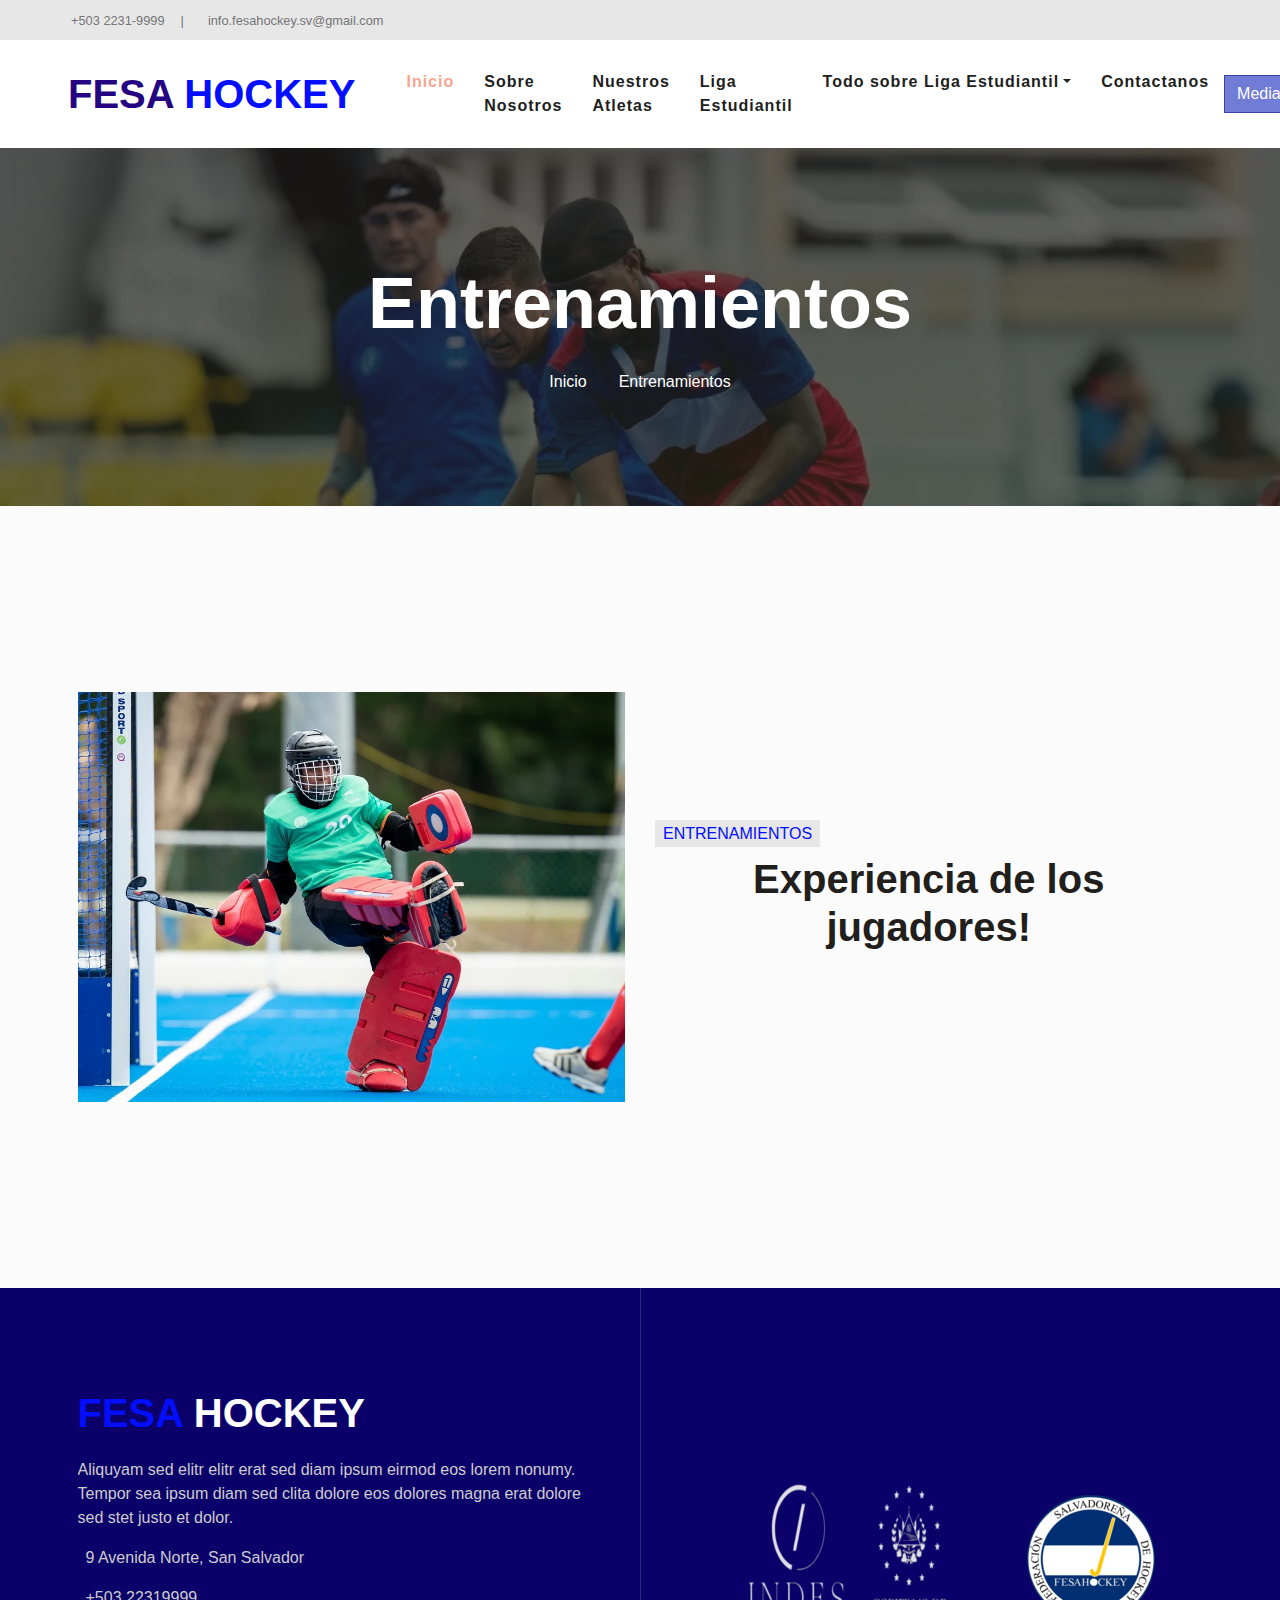
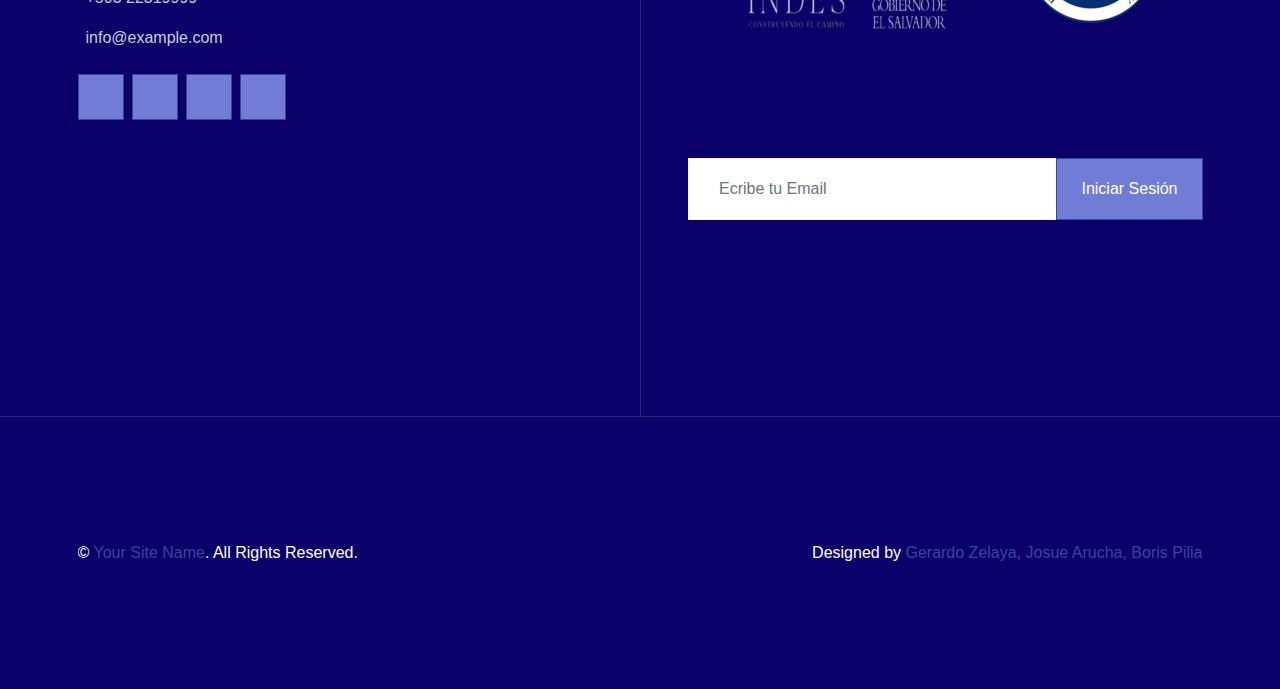
<file: entrenamientos.html>
<!DOCTYPE html>
<html lang="en">

<head>
    <meta charset="utf-8">
    <title>Entrenamientos</title>
    <meta content="width=device-width, initial-scale=1.0" name="viewport">
    <meta content="Free HTML Templates" name="keywords">
    <meta content="Free HTML Templates" name="description">

    <!-- Favicon -->
    <link href="img/favicon.ico" rel="icon">

    <!-- Google Web Fonts -->
    <link rel="preconnect" href="https://fonts.gstatic.com">
    <link href="https://fonts.googleapis.com/css2?family=Poppins:wght@400;500;600;700&display=swap" rel="stylesheet">

    <!-- Font Awesome -->
    <link href="https://cdnjs.cloudflare.com/ajax/libs/font-awesome/5.10.0/css/all.min.css" rel="stylesheet">

    <!-- Libraries Stylesheet -->
    <link href="lib/animate/animate.min.css" rel="stylesheet">
    <link href="lib/owlcarousel/assets/owl.carousel.min.css" rel="stylesheet">
    <link href="lib/tempusdominus/css/tempusdominus-bootstrap-4.min.css" rel="stylesheet" />

    <!--PWA-->
<link rel="manifest" href="./manifest.json"> 
<!---PWA--->

<!----METAS DE PWA-->
<meta name="theme-color" content="#2F3BA2">
<meta name="MobileOptimized" content="width">
<meta name="HandheldFriendly" content="true">
<meta name="apple-mobile-web-app-capable" content="yes">
<meta name="apple-mobile-web-app-status-bar-style" content="black-translucent">
<link rel="shortcut icon" type="image/png" href="./pwa/images/icons/logohockeyicon-512x512.png">
<link rel="apple-touch-icon" href="./pwa/images/icons/logohockeyicon-512x512.png">
<link rel="apple-touch-startup-image" href="./pwa/images/icons/logohockeyicon-512x512.png">

<link rel="apple-touch-icon" href="./pwa/images/icons/logohockeyicon-72x72.png" />
<link rel="apple-touch-icon" href="./pwa/images/icons/logohockeyicon-96x96.png" />
<link rel="apple-touch-icon" href="./pwa/images/icons/logohockeyicon-128x128.png" />
<link rel="apple-touch-icon" href="./pwa/images/icons/logohockeyicon-144x144.png" />
<link rel="apple-touch-icon" href="./pwa/images/icons/logohockeyicon-152x152.png" />
<link rel="apple-touch-icon" href="./pwa/images/icons/logohockeyicon-192x192.png" />
<link rel="apple-touch-icon" href="./pwa/images/icons/logohockeyicon-384x384.png" />
<link rel="apple-touch-icon" href="./pwa/images/icons/logohockeyicon-512x512.png" />
<meta name="apple-mobile-web-app-status-bar" content="#db4938" />

    <!-- Customized Bootstrap Stylesheet -->
    <link href="css/style.css" rel="stylesheet">
</head>

<body>
    <!-- Topbar Start -->
    <div class="container-fluid bg-light d-none d-lg-block">
        <div class="row py-2 px-lg-5">
            <div class="col-lg-6 text-left mb-2 mb-lg-0">
                <div class="d-inline-flex align-items-center">
                    <small><i class="fa fa-phone-alt mr-2"></i>+503 2231-9999</small>
                    <small class="px-3">|</small>
                    <small><i class="fa fa-envelope mr-2"></i>info.fesahockey.sv@gmail.com</small>
                </div>
            </div>
            <div class="col-lg-6 text-right">
                <div class="d-inline-flex align-items-center">
                    <a class="text-primary px-2" href="">
                        <i class="fab fa-facebook-f"></i>
                    </a>
                    <a class="text-primary px-2" href="">
                        <i class="fab fa-twitter"></i>
                    </a>
                    <a class="text-primary px-2" href="">
                        <i class="fab fa-linkedin-in"></i>
                    </a>
                    <a class="text-primary px-2" href="">
                        <i class="fab fa-instagram"></i>
                    </a>
                    <a class="text-primary pl-2" href="">
                        <i class="fab fa-youtube"></i>
                    </a>
                </div>
            </div>
        </div>
    </div>
    <!-- Topbar End -->


    <!-- Navbar Start -->
    <div class="container-fluid p-0">
        <nav class="navbar navbar-expand-lg bg-white navbar-light py-3 py-lg-0 px-lg-5">
            <a href="index.html" class="navbar-brand ml-lg-3">
                <h1 class="m-1 text-primary"><span class="text-dark">FESA</span> HOCKEY</h1>
            </a>
            <button type="button" class="navbar-toggler" data-toggle="collapse" data-target="#navbarCollapse">
                <span class="navbar-toggler-icon"></span>
            </button>
            <div class="collapse navbar-collapse justify-content-between px-lg-3" id="navbarCollapse">
                <!--seccion de la barra navegadora-->
                <div class="navbar-nav m-auto py-0">
                    <a href="index.html" class="nav-item nav-link active">Inicio</a>
                    <a href="sobrenosotros.html" class="nav-item nav-link">Sobre Nosotros</a>
                    <a href="nuestrosatletas.html" class="nav-item nav-link">Nuestros Atletas</a>
                    <a href="ligaestudiantil.html" class="nav-item nav-link">Liga Estudiantil</a>
                    <div class="nav-item dropdown">
                        <a href="#" class="nav-link dropdown-toggle" data-toggle="dropdown">Todo sobre Liga Estudiantil</a>
                        <div class="dropdown-menu rounded-0 m-0">
                            <a href="tabladeposiciones.html" class="dropdown-item">Tabla de posiciones</a>
                            <a href="equipos.html" class="dropdown-item">Equipos</a>
                            <a href="marcadores.html" class="dropdown-item">Marcadores</a>
                            <a href="entrenamientos.html" class="dropdown-item">Entrenamientos</a>
                        </div>
                    </div>
                    <a href="contactanos.html" class="nav-item nav-link">Contactanos</a>
                </div>
                <a href="" class="btn btn-primary d-none d-lg-block">Media</a>
            </div>
        </nav>
    </div>
    <!-- Navbar End -->


    <!-- Header Start -->
    <div class="jumbotron jumbotron-fluid bg-jumbotron" style="margin-bottom: 90px;">
        <div class="container text-center py-5">
            <h3 class="text-white display-3 mb-4">Entrenamientos</h3>
            <div class="d-inline-flex align-items-center text-white">
                <p class="m-0"><a class="text-white" href="">Inicio</a></p>
                <i class="far fa-circle px-3"></i>
                <p class="m-0">Entrenamientos</p>
            </div>
        </div>
    </div>
    <!-- Header End -->


    <!-- Testimonial Start -->
    <div class="container-fluid py-5">
        <div class="container py-5">
            <div class="row align-items-center">
                <div class="col-lg-6 pb-5 pb-lg-0">
                    <img class="img-fluid w-100" src="img/carousel-2.jpeg" alt="">
                </div>
                <div class="col-lg-6">
                    <h6 class="d-inline-block text-primary text-uppercase bg-light py-1 px-2">Entrenamientos</h6>
                    <h1 class="mb-4">Experiencia de los jugadores!</h1>
                    <div class="owl-carousel testimonial-carousel">
                        <div class="position-relative">
                            <i class="fa fa-3x fa-quote-right text-primary position-absolute" style="top: -6px; right: 0;"></i>
                            <div class="d-flex align-items-center mb-3">
                                <img class="img-fluid rounded-circle" src="img/testimonial-1.jpg" style="width: 60px; height: 60px;" alt="">
                                <div class="ml-3">
                                    <h6 class="text-uppercase">Fulanito Mengano</h6>
                                    <span>Portero</span>
                                </div>
                            </div>
                            <p class="m-0">Aliquyam sed elitr elitr erat sed diam ipsum eirmod eos lorem nonumy. Tempor sea ipsum diam  sed clita dolore eos dolores magna erat dolore sed stet justo et dolor.</p>
                        </div>
                        <div class="position-relative">
                            <i class="fa fa-3x fa-quote-right text-primary position-absolute" style="top: -6px; right: 0;"></i>
                            <div class="d-flex align-items-center mb-3">
                                <img class="img-fluid rounded-circle" src="img/testimonial-2.jpg" style="width: 60px; height: 60px;" alt="">
                                <div class="ml-3">
                                    <h6 class="text-uppercase">Fulanito Perez</h6>
                                    <span>Delantero</span>
                                </div>
                            </div>
                            <p class="m-0">Aliquyam sed elitr elitr erat sed diam ipsum eirmod eos lorem nonumy. Tempor sea ipsum diam  sed clita dolore eos dolores magna erat dolore sed stet justo et dolor.</p>
                        </div>
                        <div class="position-relative">
                            <i class="fa fa-3x fa-quote-right text-primary position-absolute" style="top: -6px; right: 0;"></i>
                            <div class="d-flex align-items-center mb-3">
                                <img class="img-fluid rounded-circle" src="img/testimonial-3.jpg" style="width: 60px; height: 60px;" alt="">
                                <div class="ml-3">
                                    <h6 class="text-uppercase">Menganito Perez</h6>
                                    <span>Portero</span>
                                </div>
                            </div>
                            <p class="m-0">Aliquyam sed elitr elitr erat sed diam ipsum eirmod eos lorem nonumy. Tempor sea ipsum diam  sed clita dolore eos dolores magna erat dolore sed stet justo et dolor.</p>
                        </div>
                    </div>
                </div>
            </div>
        </div>
    </div>
    <!-- Testimonial End -->


    <!-- Footer Start -->
    <!--pie de pagina-->
    <div class="footer container-fluid position-relative bg-dark py-5" style="margin-top: 90px;">
        <div class="container pt-5">
            <div class="row">
                <div class="col-lg-6 pr-lg-5 mb-5">
                    <a href="index.html" class="navbar-brand">
                        <h1 class="mb-3 text-white"><span class="text-primary">FESA</span> HOCKEY</h1>
                    </a>
                    <p>Aliquyam sed elitr elitr erat sed diam ipsum eirmod eos lorem nonumy. Tempor sea ipsum diam  sed clita dolore eos dolores magna erat dolore sed stet justo et dolor.</p>
                    <p><i class="fa fa-map-marker-alt mr-2"></i> 9 Avenida Norte, San Salvador</p>
                    <p><i class="fa fa-phone-alt mr-2"></i>+503 22319999</p>
                    <p><i class="fa fa-envelope mr-2"></i>info@example.com</p>
                    <div class="d-flex justify-content-start mt-4">
                        <a class="btn btn-lg btn-primary btn-lg-square mr-2" href="#"><i class="fab fa-twitter"></i></a>
                        <a class="btn btn-lg btn-primary btn-lg-square mr-2" href="#"><i class="fab fa-facebook-f"></i></a>
                        <a class="btn btn-lg btn-primary btn-lg-square mr-2" href="#"><i class="fab fa-linkedin-in"></i></a>
                        <a class="btn btn-lg btn-primary btn-lg-square" href="#"><i class="fab fa-instagram"></i></a>
                    </div>
                </div>
                <div class="col-lg-6 pl-lg-5">
                    <div class="row">
                        <div class="img-center">
                            <img class="img-fluid" src="pwa/images/icons/logoIndesGobiernodeElSalvador-350x350.png" alt="">
                            <img class="img-fluid" src="pwa/images/icons/logohockeyicon-128x128.png" alt="">
                        </div>
                        
                        <div class="col-sm-12 mb-5">
                            <h5 class="text-white text-uppercase mb-4"></h5>
                            <div class="w-100">
                                <div class="input-group">
                                    <input type="text" class="form-control border-light" style="padding: 30px;" placeholder="Ecribe tu Email">
                                    <div class="input-group-append">
                                        <button class="btn btn-primary px-4">Iniciar Sesión</button>
                                    </div>
                                </div>
                            </div>
                        </div>
                    </div>
                </div>
            </div>
        </div>
    </div>
    <div class="container-fluid bg-dark text-light border-top py-4" style="border-color: rgba(256, 256, 256, .15) !important;">
        <div class="container">
            <div class="row">
                <div class="col-md-6 text-center text-md-left mb-3 mb-md-0">
                    <p class="m-0 text-white">&copy; <a href="#">Your Site Name</a>. All Rights Reserved.</p>
                </div>
                <div class="col-md-6 text-center text-md-right">
                    <p class="m-0 text-white">Designed by <a href="https://htmlcodex.com">Gerardo Zelaya, Josue Arucha, Boris Pilia</a></p>
                </div>
            </div>
        </div>
    </div>
    <!-- Footer End -->


    <!-- Back to Top -->
    <a href="#" class="btn btn-lg btn-primary back-to-top"><i class="fa fa-angle-double-up"></i></a>


    <!-- JavaScript Libraries -->
    <script src="https://code.jquery.com/jquery-3.4.1.min.js"></script>
    <script src="https://stackpath.bootstrapcdn.com/bootstrap/4.4.1/js/bootstrap.bundle.min.js"></script>
    <script src="lib/easing/easing.min.js"></script>
    <script src="lib/waypoints/waypoints.min.js"></script>
    <script src="lib/counterup/counterup.min.js"></script>
    <script src="lib/owlcarousel/owl.carousel.min.js"></script>
    <script src="lib/tempusdominus/js/moment.min.js"></script>
    <script src="lib/tempusdominus/js/moment-timezone.min.js"></script>
    <script src="lib/tempusdominus/js/tempusdominus-bootstrap-4.min.js"></script>

    <!-- Contact Javascript File -->
    <script src="mail/jqBootstrapValidation.min.js"></script>
    <script src="mail/contact.js"></script>

    <!-- Template Javascript -->
    <script src="js/main.js"></script>
</body>

</html>
</file>
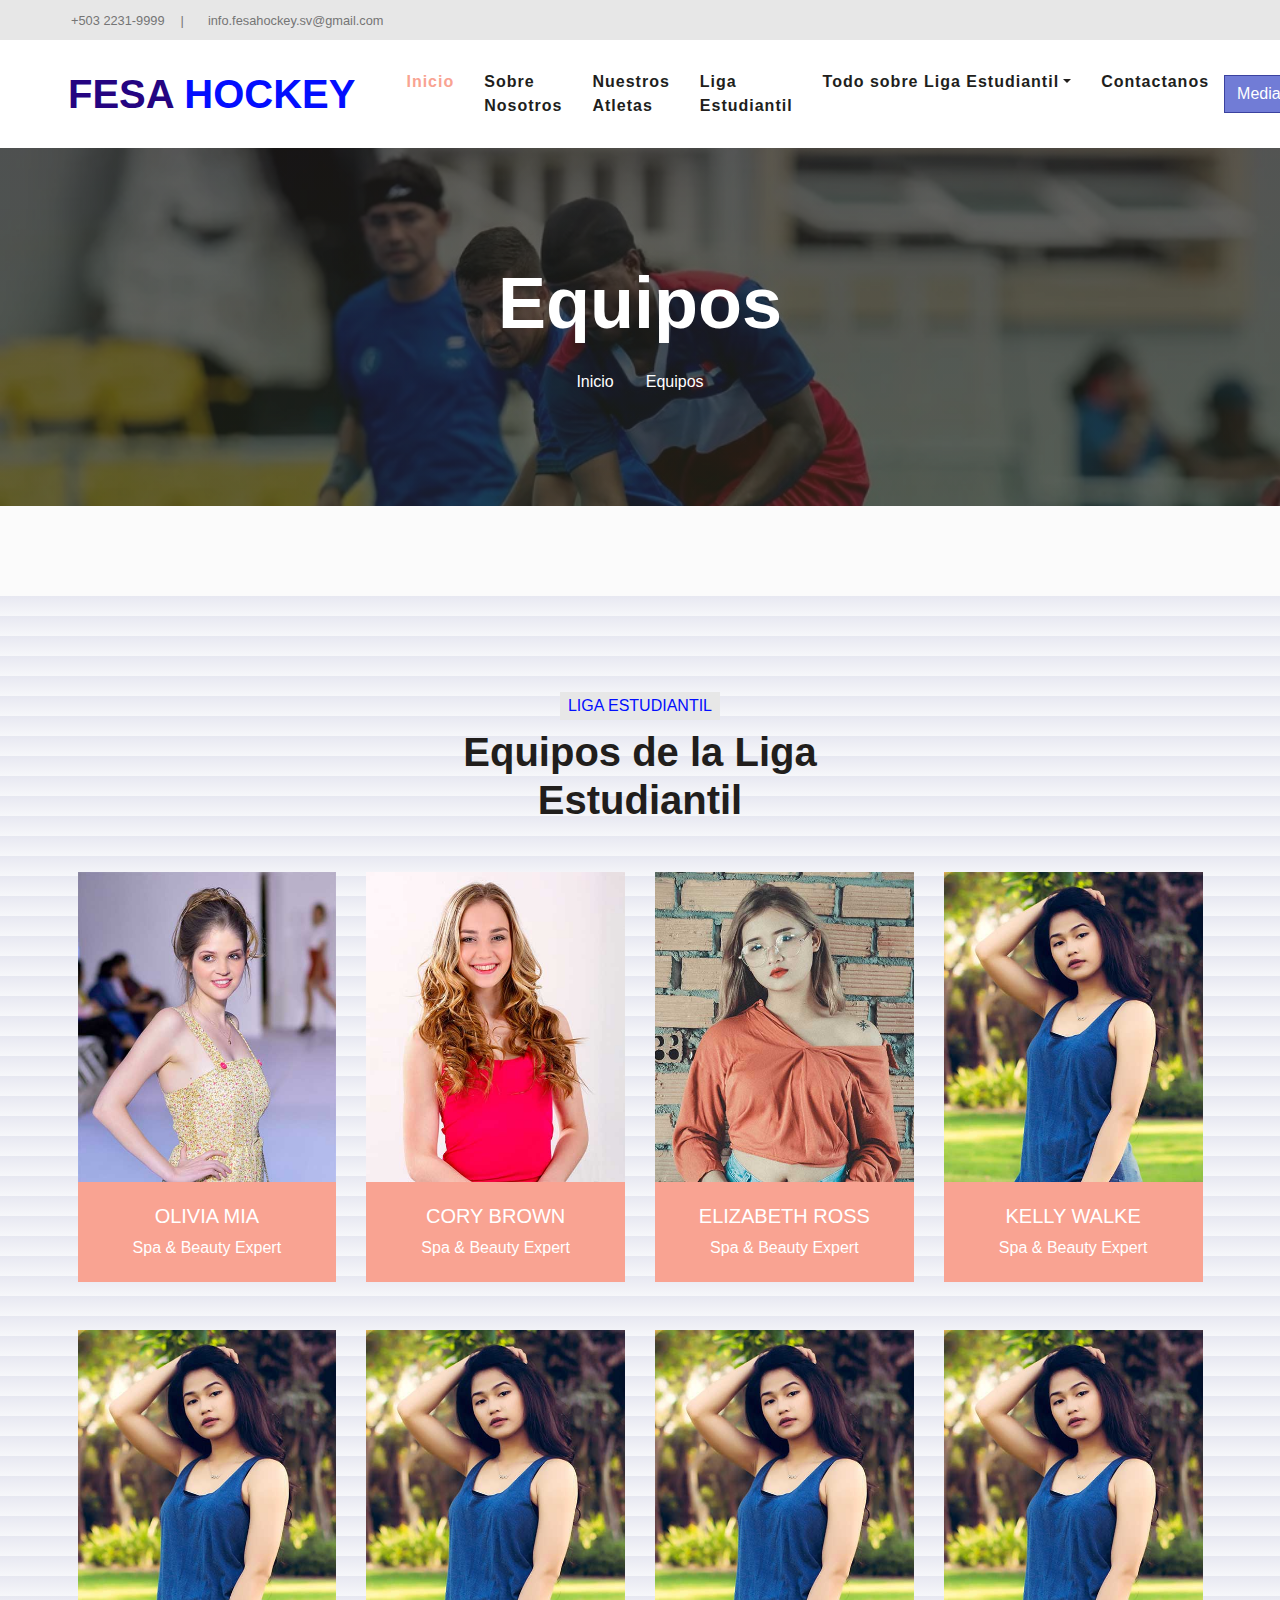
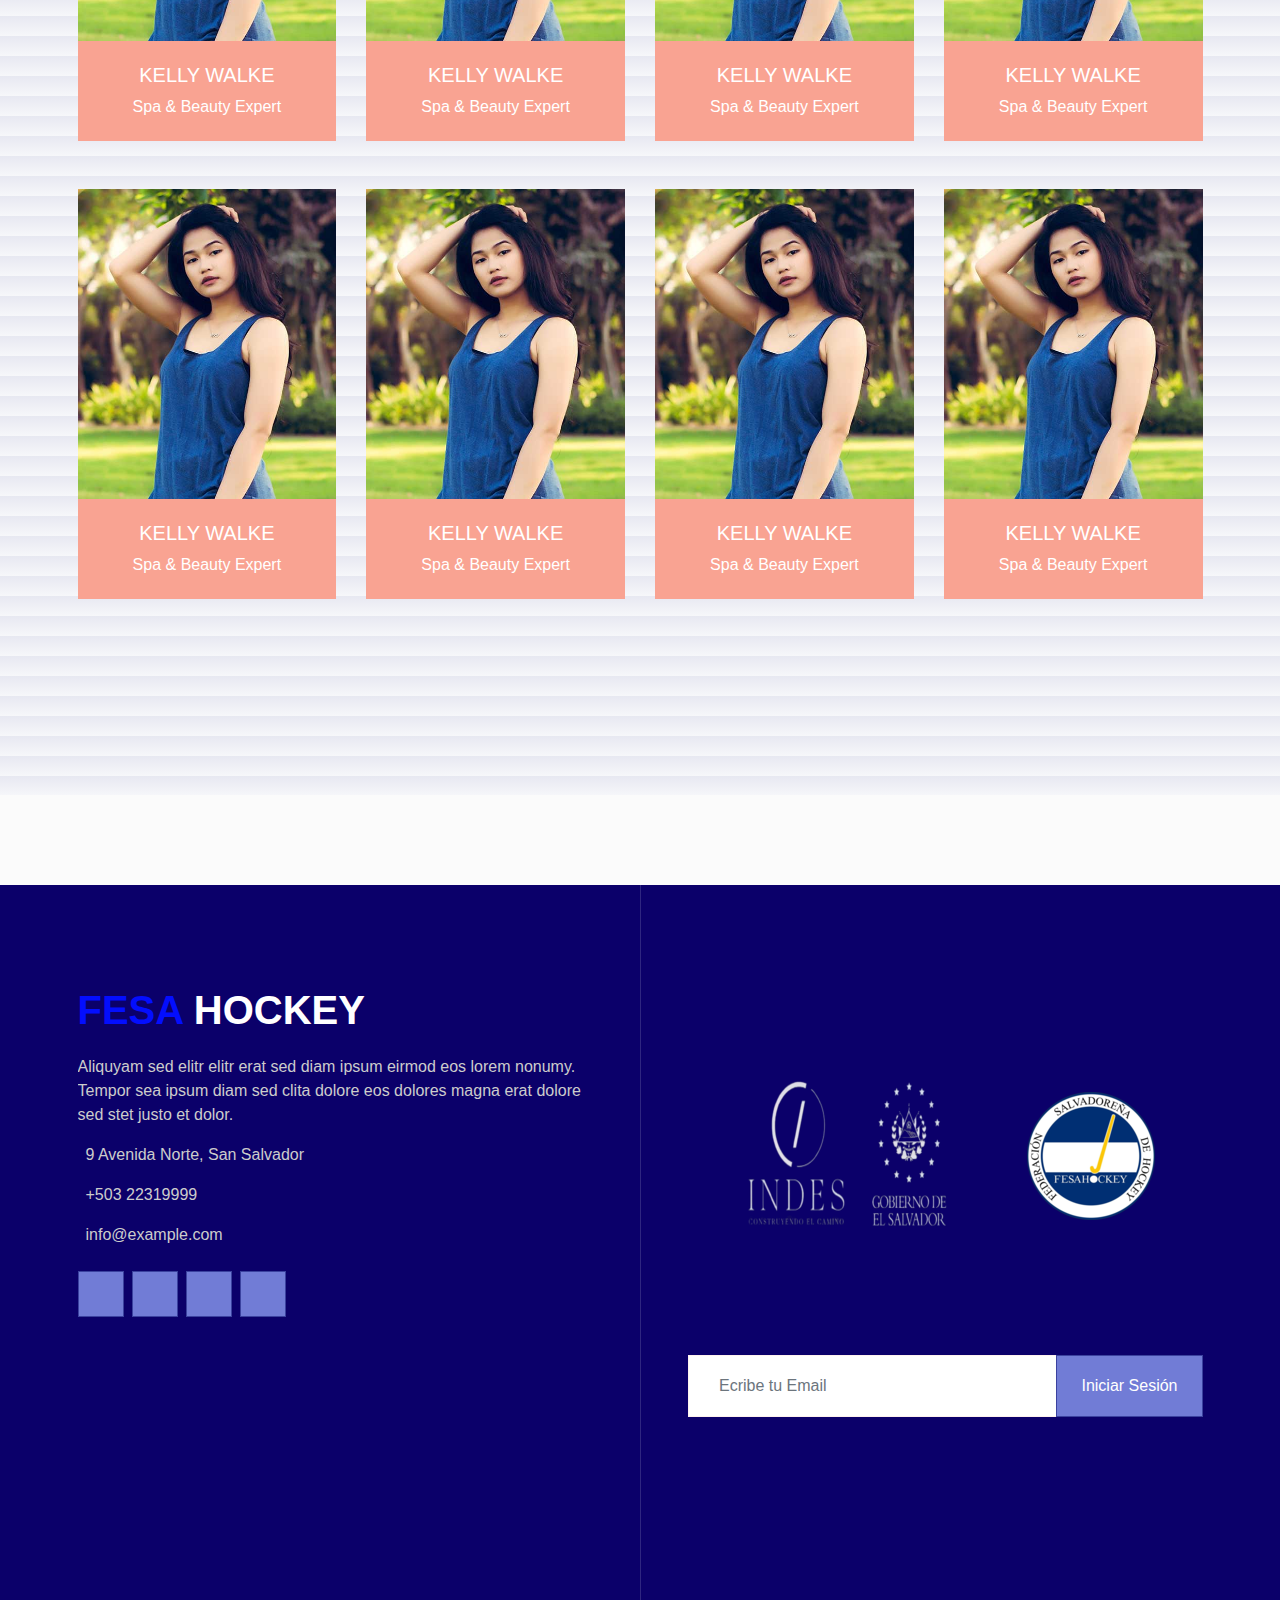
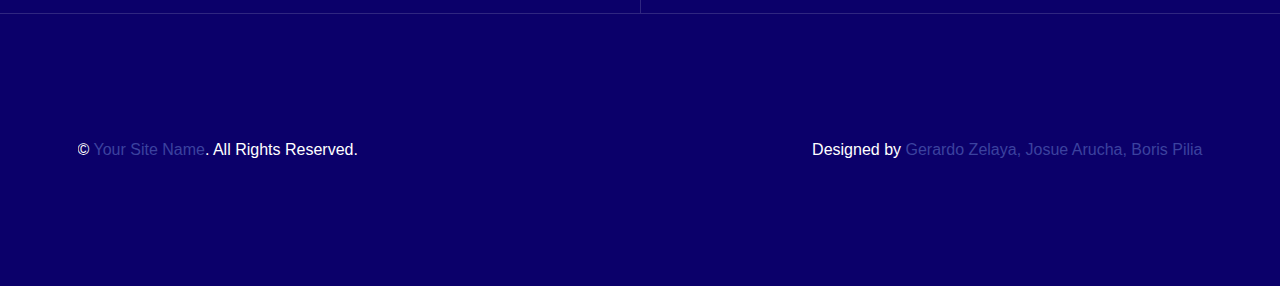
<file: equipos.html>
<!DOCTYPE html>
<html lang="en">

<head>
    <meta charset="utf-8">
    <title>Equipos</title>
    <meta content="width=device-width, initial-scale=1.0" name="viewport">
    <meta content="Free HTML Templates" name="keywords">
    <meta content="Free HTML Templates" name="description">

    <!-- Favicon -->
    <link href="img/favicon.ico" rel="icon">

    <!-- Google Web Fonts -->
    <link rel="preconnect" href="https://fonts.gstatic.com">
    <link href="https://fonts.googleapis.com/css2?family=Poppins:wght@400;500;600;700&display=swap" rel="stylesheet">

    <!-- Font Awesome -->
    <link href="https://cdnjs.cloudflare.com/ajax/libs/font-awesome/5.10.0/css/all.min.css" rel="stylesheet">

    <!-- Libraries Stylesheet -->
    <link href="lib/animate/animate.min.css" rel="stylesheet">
    <link href="lib/owlcarousel/assets/owl.carousel.min.css" rel="stylesheet">
    <link href="lib/tempusdominus/css/tempusdominus-bootstrap-4.min.css" rel="stylesheet" />

    <!--PWA-->
<link rel="manifest" href="./manifest.json"> 
<!---PWA--->

<!----METAS DE PWA-->
<meta name="theme-color" content="#2F3BA2">
<meta name="MobileOptimized" content="width">
<meta name="HandheldFriendly" content="true">
<meta name="apple-mobile-web-app-capable" content="yes">
<meta name="apple-mobile-web-app-status-bar-style" content="black-translucent">
<link rel="shortcut icon" type="image/png" href="./pwa/images/icons/logohockeyicon-512x512.png">
<link rel="apple-touch-icon" href="./pwa/images/icons/logohockeyicon-512x512.png">
<link rel="apple-touch-startup-image" href="./pwa/images/icons/logohockeyicon-512x512.png">

<link rel="apple-touch-icon" href="./pwa/images/icons/logohockeyicon-72x72.png" />
<link rel="apple-touch-icon" href="./pwa/images/icons/logohockeyicon-96x96.png" />
<link rel="apple-touch-icon" href="./pwa/images/icons/logohockeyicon-128x128.png" />
<link rel="apple-touch-icon" href="./pwa/images/icons/logohockeyicon-144x144.png" />
<link rel="apple-touch-icon" href="./pwa/images/icons/logohockeyicon-152x152.png" />
<link rel="apple-touch-icon" href="./pwa/images/icons/logohockeyicon-192x192.png" />
<link rel="apple-touch-icon" href="./pwa/images/icons/logohockeyicon-384x384.png" />
<link rel="apple-touch-icon" href="./pwa/images/icons/logohockeyicon-512x512.png" />
<meta name="apple-mobile-web-app-status-bar" content="#db4938" />

    <!-- Customized Bootstrap Stylesheet -->
    <link href="css/style.css" rel="stylesheet">
</head>

<body>
    <!-- Topbar Start -->
    <div class="container-fluid bg-light d-none d-lg-block">
        <div class="row py-2 px-lg-5">
            <div class="col-lg-6 text-left mb-2 mb-lg-0">
                <div class="d-inline-flex align-items-center">
                    <small><i class="fa fa-phone-alt mr-2"></i>+503 2231-9999</small>
                    <small class="px-3">|</small>
                    <small><i class="fa fa-envelope mr-2"></i>info.fesahockey.sv@gmail.com</small>
                </div>
            </div>
            <div class="col-lg-6 text-right">
                <div class="d-inline-flex align-items-center">
                    <a class="text-primary px-2" href="">
                        <i class="fab fa-facebook-f"></i>
                    </a>
                    <a class="text-primary px-2" href="">
                        <i class="fab fa-twitter"></i>
                    </a>
                    <a class="text-primary px-2" href="">
                        <i class="fab fa-linkedin-in"></i>
                    </a>
                    <a class="text-primary px-2" href="">
                        <i class="fab fa-instagram"></i>
                    </a>
                    <a class="text-primary pl-2" href="">
                        <i class="fab fa-youtube"></i>
                    </a>
                </div>
            </div>
        </div>
    </div>
    <!-- Topbar End -->


    <!-- Navbar Start -->
    <div class="container-fluid p-0">
        <nav class="navbar navbar-expand-lg bg-white navbar-light py-3 py-lg-0 px-lg-5">
            <a href="index.html" class="navbar-brand ml-lg-3">
                <h1 class="m-1 text-primary"><span class="text-dark">FESA</span> HOCKEY</h1>
            </a>
            <button type="button" class="navbar-toggler" data-toggle="collapse" data-target="#navbarCollapse">
                <span class="navbar-toggler-icon"></span>
            </button>
            <div class="collapse navbar-collapse justify-content-between px-lg-3" id="navbarCollapse">
                <!--seccion de la barra navegadora-->
                <div class="navbar-nav m-auto py-0">
                    <a href="index.html" class="nav-item nav-link active">Inicio</a>
                    <a href="sobrenosotros.html" class="nav-item nav-link">Sobre Nosotros</a>
                    <a href="nuestrosatletas.html" class="nav-item nav-link">Nuestros Atletas</a>
                    <a href="ligaestudiantil.html" class="nav-item nav-link">Liga Estudiantil</a>
                    <div class="nav-item dropdown">
                        <a href="#" class="nav-link dropdown-toggle" data-toggle="dropdown">Todo sobre Liga Estudiantil</a>
                        <div class="dropdown-menu rounded-0 m-0">
                            <a href="tabladeposiciones.html" class="dropdown-item">Tabla de posiciones</a>
                            <a href="equipos.html" class="dropdown-item">Equipos</a>
                            <a href="marcadores.html" class="dropdown-item">Marcadores</a>
                            <a href="entrenamientos.html" class="dropdown-item">Entrenamientos</a>
                        </div>
                    </div>
                    <a href="contactanos.html" class="nav-item nav-link">Contactanos</a>
                </div>
                <a href="" class="btn btn-primary d-none d-lg-block">Media</a>
            </div>
        </nav>
    </div>
    <!-- Navbar End -->


    <!-- Header Start -->
    <div class="jumbotron jumbotron-fluid bg-jumbotron" style="margin-bottom: 90px;">
        <div class="container text-center py-5">
            <h3 class="text-white display-3 mb-4">Equipos</h1>
            <div class="d-inline-flex align-items-center text-white">
                <p class="m-0"><a class="text-white" href="">Inicio</a></p>
                <i class="far fa-circle px-3"></i>
                <p class="m-0">Equipos</p>
            </div>
        </div>
    </div>
    <!-- Header End -->


    <!-- Open Hours Start -->
    <div class="container-fluid1 py-5">
        <div class="container pt-5">
            <div class="row justify-content-center text-center">
                <div class="col-lg-6">
                    <h6 class="d-inline-block bg-light text-primary text-uppercase py-1 px-2">Liga Estudiantil</h6>
                    <h1 class="mb-5">Equipos de la Liga Estudiantil</h1>
                </div>
            </div>
            <div class="row">
                <div class="col-lg-3 col-md-6">
                    <div class="team position-relative overflow-hidden mb-5">
                        <img class="img-fluid" src="img/team-1.jpg" alt="">
                        <div class="position-relative text-center">
                            <div class="team-text bg-primary text-white">
                                <h5 class="text-white text-uppercase">Olivia Mia</h5>
                                <p class="m-0">Spa & Beauty Expert</p>
                            </div>
                            <div class="team-social bg-dark text-center">
                                <div class="lineart-table">
                                    <h1 class="subtitulo-tablah1 text-uppercase">Portero</h1>
                                    <h2 class="texto-descripsionp">Lorem ipsum dolor sit amet consectetur adipisicing elit.  Iusto suscipit,  ex voluptatem ipsam aut enim aperiam harum?</h2>
                                    </div>
                            </div>
                        </div>
                    </div>
                </div>
                <div class="col-lg-3 col-md-6">
                    <div class="team position-relative overflow-hidden mb-5">
                        <img class="img-fluid" src="img/team-2.jpg" alt="">
                        <div class="position-relative text-center">
                            <div class="team-text bg-primary text-white">
                                <h5 class="text-white text-uppercase">Cory Brown</h5>
                                <p class="m-0">Spa & Beauty Expert</p>
                            </div>
                            <div class="team-social bg-dark text-center">
                                <div class="lineart-table">
                                    <h1 class="subtitulo-tablah1 text-uppercase">Portero</h1>
                                    <h2 class="texto-descripsionp">Lorem ipsum dolor sit amet consectetur adipisicing elit.  Iusto suscipit,  ex voluptatem ipsam aut enim aperiam harum?</h2>
                                    </div>
                            </div>
                        </div>
                    </div>
                </div>
                <div class="col-lg-3 col-md-6">
                    <div class="team position-relative overflow-hidden mb-5">
                        <img class="img-fluid" src="img/team-3.jpg" alt="">
                        <div class="position-relative text-center">
                            <div class="team-text bg-primary text-white">
                                <h5 class="text-white text-uppercase">Elizabeth Ross</h5>
                                <p class="m-0">Spa & Beauty Expert</p>
                            </div>
                            <div class="team-social bg-dark text-center">
                                <div class="lineart-table">
                                    <h1 class="subtitulo-tablah1 text-uppercase">Portero</h1>
                                    <h2 class="texto-descripsionp">Lorem ipsum dolor sit amet consectetur adipisicing elit.  Iusto suscipit,  ex voluptatem ipsam aut enim aperiam harum?</h2>
                                    </div>
                            </div>
                        </div>
                    </div>
                </div>
                <div class="col-lg-3 col-md-6">
                    <div class="team position-relative overflow-hidden mb-5">
                        <img class="img-fluid" src="img/team-4.jpg" alt="">
                        <div class="position-relative text-center">
                            <div class="team-text bg-primary text-white">
                                <h5 class="text-white text-uppercase">Kelly Walke</h5>
                                <p class="m-0">Spa & Beauty Expert</p>
                            </div>
                            <div class="team-social bg-dark text-center">
                                <div class="lineart-table">
                                    <h1 class="subtitulo-tablah1 text-uppercase">Portero</h1>
                                    <h2 class="texto-descripsionp">Lorem ipsum dolor sit amet consectetur adipisicing elit.  Iusto suscipit,  ex voluptatem ipsam aut enim aperiam harum?</h2>
                                    </div>
                            </div>
                        </div>
                    </div>
                </div>

                

                <div class="col-lg-3 col-md-6">
                    <div class="team position-relative overflow-hidden mb-5">
                        <img class="img-fluid" src="img/team-4.jpg" alt="">
                        <div class="position-relative text-center">
                            <div class="team-text bg-primary text-white">
                                <h5 class="text-white text-uppercase">Kelly Walke</h5>
                                <p class="m-0">Spa & Beauty Expert</p>
                            </div>
                            <div class="team-social bg-dark text-center">
                                <div class="lineart-table">
                                    <h1 class="subtitulo-tablah1 text-uppercase">Portero</h1>
                                    <h2 class="texto-descripsionp">Lorem ipsum dolor sit amet consectetur adipisicing elit.  Iusto suscipit,  ex voluptatem ipsam aut enim aperiam harum?</h2>
                                    </div>
                            </div>
                        </div>
                    </div>
                </div>

                <div class="col-lg-3 col-md-6">
                    <div class="team position-relative overflow-hidden mb-5">
                        <img class="img-fluid" src="img/team-4.jpg" alt="">
                        <div class="position-relative text-center">
                            <div class="team-text bg-primary text-white">
                                <h5 class="text-white text-uppercase">Kelly Walke</h5>
                                <p class="m-0">Spa & Beauty Expert</p>
                            </div>
                            <div class="team-social bg-dark text-center">
                                <div class="lineart-table">
                                    <h1 class="subtitulo-tablah1 text-uppercase">Portero</h1>
                                    <h2 class="texto-descripsionp">Lorem ipsum dolor sit amet consectetur adipisicing elit.  Iusto suscipit,  ex voluptatem ipsam aut enim aperiam harum?</h2>
                                    </div>
                            </div>
                        </div>
                    </div>
                </div>

                <div class="col-lg-3 col-md-6">
                    <div class="team position-relative overflow-hidden mb-5">
                        <img class="img-fluid" src="img/team-4.jpg" alt="">
                        <div class="position-relative text-center">
                            <div class="team-text bg-primary text-white">
                                <h5 class="text-white text-uppercase">Kelly Walke</h5>
                                <p class="m-0">Spa & Beauty Expert</p>
                            </div>
                            <div class="team-social bg-dark text-center">
                                <div class="lineart-table">
                                    <h1 class="subtitulo-tablah1 text-uppercase">Portero</h1>
                                    <h2 class="texto-descripsionp">Lorem ipsum dolor sit amet consectetur adipisicing elit.  Iusto suscipit,  ex voluptatem ipsam aut enim aperiam harum?</h2>
                                    </div>
                            </div>
                        </div>
                    </div>
                </div>

                <div class="col-lg-3 col-md-6">
                    <div class="team position-relative overflow-hidden mb-5">
                        <img class="img-fluid" src="img/team-4.jpg" alt="">
                        <div class="position-relative text-center">
                            <div class="team-text bg-primary text-white">
                                <h5 class="text-white text-uppercase">Kelly Walke</h5>
                                <p class="m-0">Spa & Beauty Expert</p>
                            </div>
                            <div class="team-social bg-dark text-center">
                                <div class="lineart-table">
                                    <h1 class="subtitulo-tablah1 text-uppercase">Portero</h1>
                                    <h2 class="texto-descripsionp">Lorem ipsum dolor sit amet consectetur adipisicing elit.  Iusto suscipit,  ex voluptatem ipsam aut enim aperiam harum?</h2>
                                    </div>
                            </div>
                        </div>
                    </div>
                </div>

                <div class="col-lg-3 col-md-6">
                    <div class="team position-relative overflow-hidden mb-5">
                        <img class="img-fluid" src="img/team-4.jpg" alt="">
                        <div class="position-relative text-center">
                            <div class="team-text bg-primary text-white">
                                <h5 class="text-white text-uppercase">Kelly Walke</h5>
                                <p class="m-0">Spa & Beauty Expert</p>
                            </div>
                            <div class="team-social bg-dark text-center">
                                <div class="lineart-table">
                                    <h1 class="subtitulo-tablah1 text-uppercase">Portero</h1>
                                    <h2 class="texto-descripsionp">Lorem ipsum dolor sit amet consectetur adipisicing elit.  Iusto suscipit,  ex voluptatem ipsam aut enim aperiam harum?</h2>
                                    </div>
                            </div>
                        </div>
                    </div>
                </div>
                <div class="col-lg-3 col-md-6">
                    <div class="team position-relative overflow-hidden mb-5">
                        <img class="img-fluid" src="img/team-4.jpg" alt="">
                        <div class="position-relative text-center">
                            <div class="team-text bg-primary text-white">
                                <h5 class="text-white text-uppercase">Kelly Walke</h5>
                                <p class="m-0">Spa & Beauty Expert</p>
                            </div>
                            <div class="team-social bg-dark text-center">
                                <div class="lineart-table">
                                    <h1 class="subtitulo-tablah1 text-uppercase">Portero</h1>
                                    <h2 class="texto-descripsionp">Lorem ipsum dolor sit amet consectetur adipisicing elit.  Iusto suscipit,  ex voluptatem ipsam aut enim aperiam harum?</h2>
                                    </div>
                            </div>
                        </div>
                    </div>
                </div>
                <div class="col-lg-3 col-md-6">
                    <div class="team position-relative overflow-hidden mb-5">
                        <img class="img-fluid" src="img/team-4.jpg" alt="">
                        <div class="position-relative text-center">
                            <div class="team-text bg-primary text-white">
                                <h5 class="text-white text-uppercase">Kelly Walke</h5>
                                <p class="m-0">Spa & Beauty Expert</p>
                            </div>
                            <div class="team-social bg-dark text-center">
                                <div class="lineart-table">
                                    <h1 class="subtitulo-tablah1 text-uppercase">Portero</h1>
                                    <h2 class="texto-descripsionp">Lorem ipsum dolor sit amet consectetur adipisicing elit.  Iusto suscipit,  ex voluptatem ipsam aut enim aperiam harum?</h2>
                                    </div>
                            </div>
                        </div>
                    </div>
                </div>


                <!--listo solo agregar titulo-->

                <div class="col-lg-3 col-md-6">
                    <div class="team position-relative overflow-hidden mb-5">
                        <img class="img-fluid" src="img/team-4.jpg" alt="">
                        <div class="position-relative text-center">
                            <div class="team-text bg-primary text-white">
                                <h5 class="text-white text-uppercase">Kelly Walke</h5>
                                <p class="m-0">Spa & Beauty Expert</p>
                            </div>
                            <div class="team-social bg-dark text-center">
                                <div class="lineart-table">
                                <h1 class="subtitulo-tablah1 text-uppercase">Portero</h1>
                                <h2 class="texto-descripsionp">Lorem ipsum dolor sit amet consectetur adipisicing elit.  Iusto suscipit,  ex voluptatem ipsam aut enim aperiam harum?</h2>
                                </div>
                            </div>
                        </div>
                    </div>
                </div>
            </div>
        </div>
    </div>
    <!-- Open Hours End -->


    
    <!-- Footer Start -->
    <!--pie de pagina-->
    <div class="footer container-fluid position-relative bg-dark py-5" style="margin-top: 90px;">
        <div class="container pt-5">
            <div class="row">
                <div class="col-lg-6 pr-lg-5 mb-5">
                    <a href="index.html" class="navbar-brand">
                        <h1 class="mb-3 text-white"><span class="text-primary">FESA</span> HOCKEY</h1>
                    </a>
                    <p>Aliquyam sed elitr elitr erat sed diam ipsum eirmod eos lorem nonumy. Tempor sea ipsum diam  sed clita dolore eos dolores magna erat dolore sed stet justo et dolor.</p>
                    <p><i class="fa fa-map-marker-alt mr-2"></i> 9 Avenida Norte, San Salvador</p>
                    <p><i class="fa fa-phone-alt mr-2"></i>+503 22319999</p>
                    <p><i class="fa fa-envelope mr-2"></i>info@example.com</p>
                    <div class="d-flex justify-content-start mt-4">
                        <a class="btn btn-lg btn-primary btn-lg-square mr-2" href="#"><i class="fab fa-twitter"></i></a>
                        <a class="btn btn-lg btn-primary btn-lg-square mr-2" href="#"><i class="fab fa-facebook-f"></i></a>
                        <a class="btn btn-lg btn-primary btn-lg-square mr-2" href="#"><i class="fab fa-linkedin-in"></i></a>
                        <a class="btn btn-lg btn-primary btn-lg-square" href="#"><i class="fab fa-instagram"></i></a>
                    </div>
                </div>
                <div class="col-lg-6 pl-lg-5">
                    <div class="row">
                        <div class="img-center">
                            <img class="img-fluid" src="pwa/images/icons/logoIndesGobiernodeElSalvador-350x350.png" alt="">
                            <img class="img-fluid" src="pwa/images/icons/logohockeyicon-128x128.png" alt="">
                        </div>
                        
                        <div class="col-sm-12 mb-5">
                            <h5 class="text-white text-uppercase mb-4"></h5>
                            <div class="w-100">
                                <div class="input-group">
                                    <input type="text" class="form-control border-light" style="padding: 30px;" placeholder="Ecribe tu Email">
                                    <div class="input-group-append">
                                        <button class="btn btn-primary px-4">Iniciar Sesión</button>
                                    </div>
                                </div>
                            </div>
                        </div>
                    </div>
                </div>
            </div>
        </div>
    </div>
    <div class="container-fluid bg-dark text-light border-top py-4" style="border-color: rgba(256, 256, 256, .15) !important;">
        <div class="container">
            <div class="row">
                <div class="col-md-6 text-center text-md-left mb-3 mb-md-0">
                    <p class="m-0 text-white">&copy; <a href="#">Your Site Name</a>. All Rights Reserved.</p>
                </div>
                <div class="col-md-6 text-center text-md-right">
                    <p class="m-0 text-white">Designed by <a href="https://htmlcodex.com">Gerardo Zelaya, Josue Arucha, Boris Pilia</a></p>
                </div>
            </div>
        </div>
    </div>
    <!-- Footer End -->

    <!-- Back to Top -->
    <a href="#" class="btn btn-lg btn-primary back-to-top"><i class="fa fa-angle-double-up"></i></a>


    <!-- JavaScript Libraries -->
    <script src="https://code.jquery.com/jquery-3.4.1.min.js"></script>
    <script src="https://stackpath.bootstrapcdn.com/bootstrap/4.4.1/js/bootstrap.bundle.min.js"></script>
    <script src="lib/easing/easing.min.js"></script>
    <script src="lib/waypoints/waypoints.min.js"></script>
    <script src="lib/counterup/counterup.min.js"></script>
    <script src="lib/owlcarousel/owl.carousel.min.js"></script>
    <script src="lib/tempusdominus/js/moment.min.js"></script>
    <script src="lib/tempusdominus/js/moment-timezone.min.js"></script>
    <script src="lib/tempusdominus/js/tempusdominus-bootstrap-4.min.js"></script>

    <!-- Contact Javascript File -->
    <script src="mail/jqBootstrapValidation.min.js"></script>
    <script src="mail/contact.js"></script>

    <!-- Template Javascript -->
    <script src="js/main.js"></script>
</body>

</html>
</file>
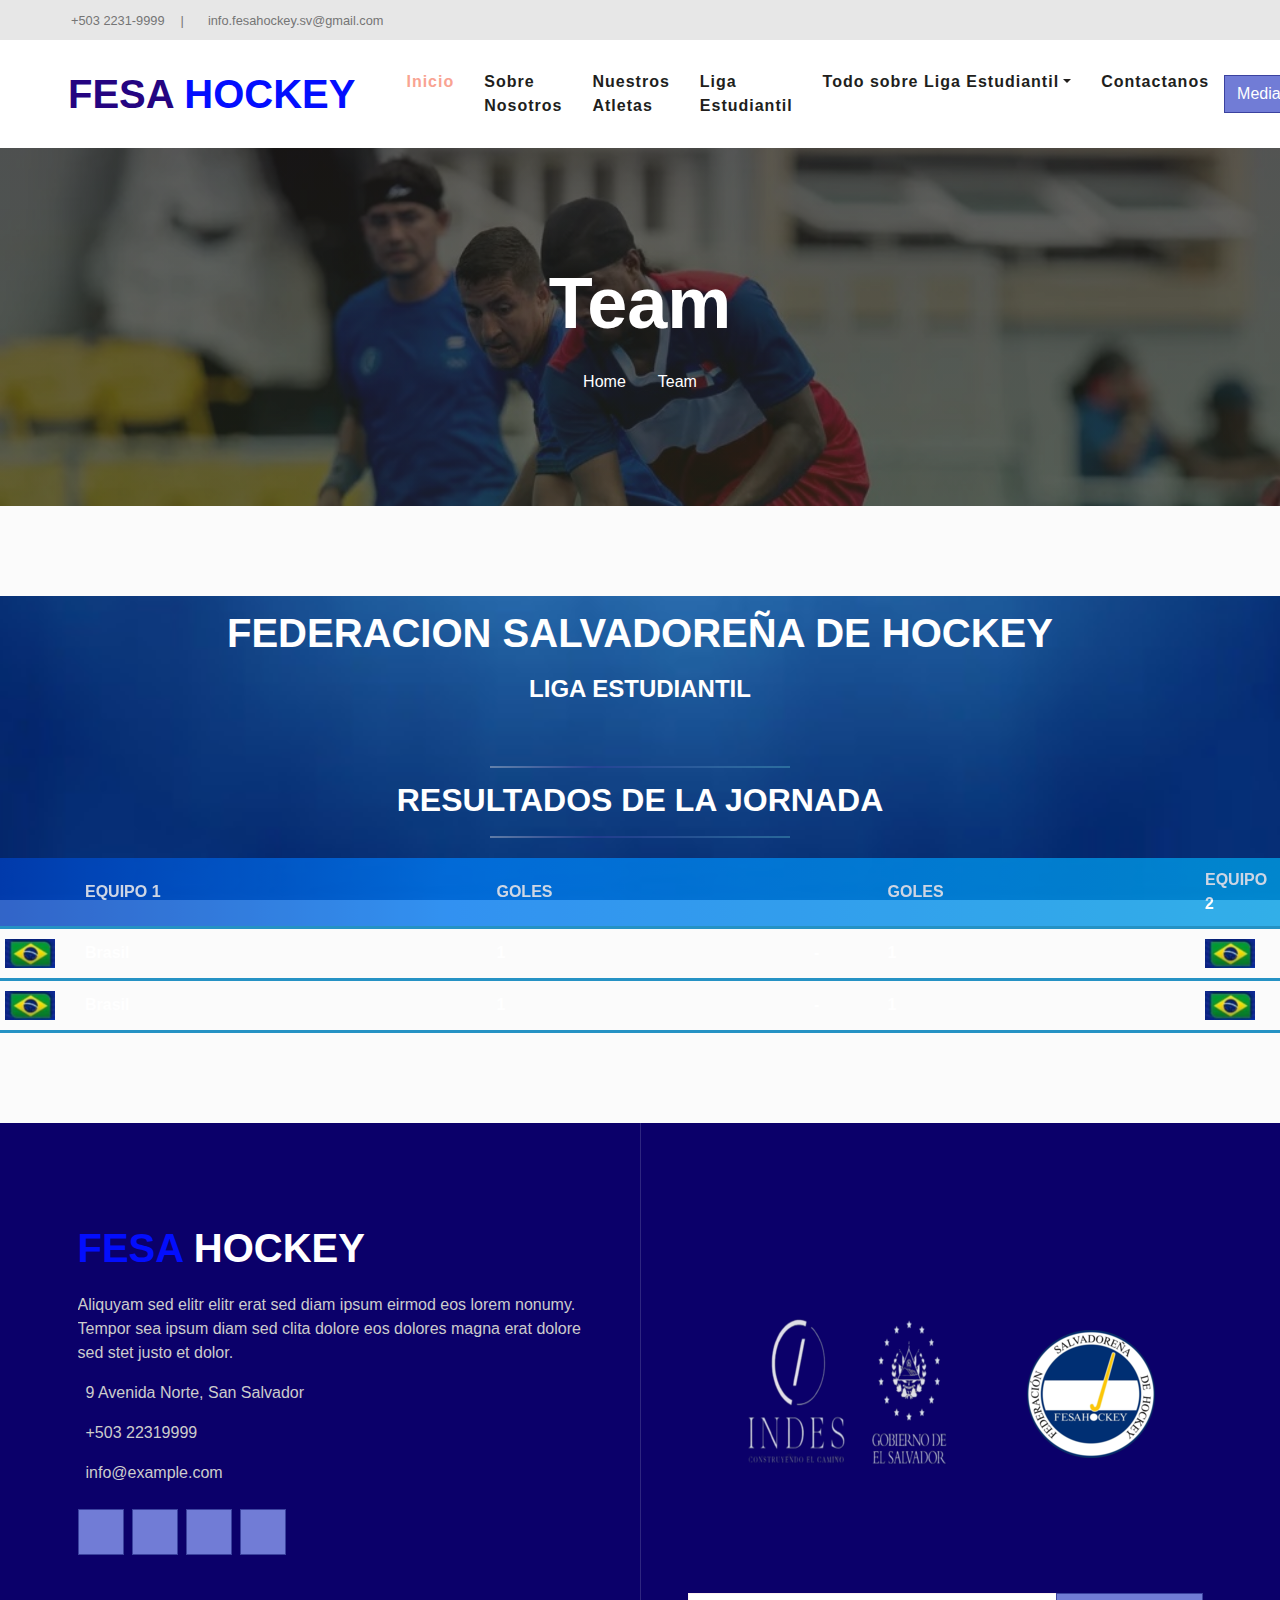
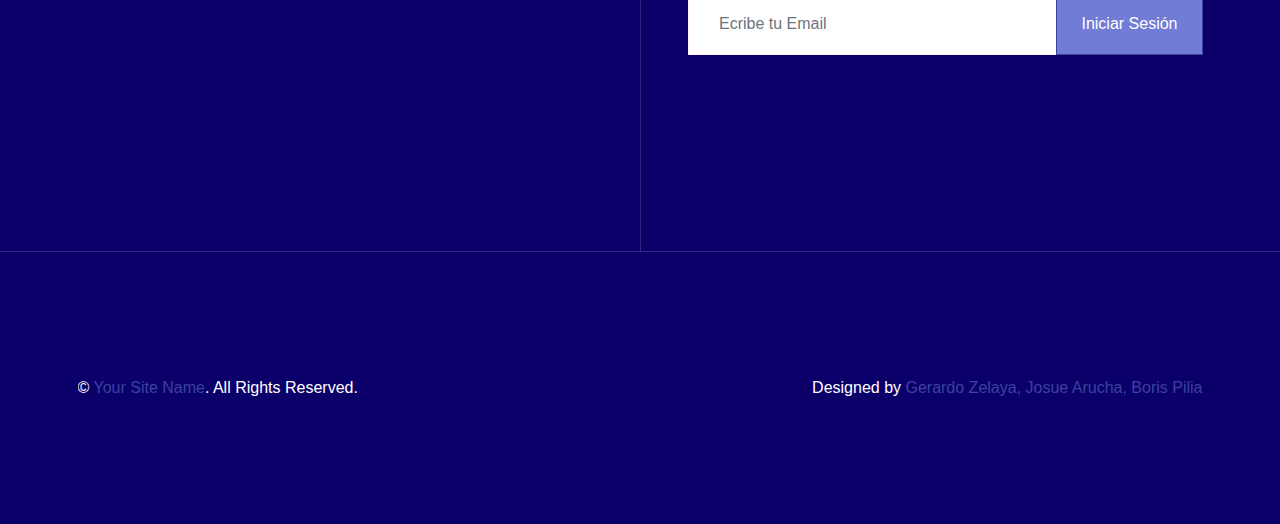
<file: marcadores.html>
<!DOCTYPE html>
<html lang="en">

<head>
    <meta charset="utf-8">
    <title>Marcadores</title>
    <meta content="width=device-width, initial-scale=1.0" name="viewport">
    <meta content="Free HTML Templates" name="keywords">
    <meta content="Free HTML Templates" name="description">

    <!-- Favicon -->
    <link href="img/favicon.ico" rel="icon">

    <!-- Google Web Fonts -->
    <link rel="preconnect" href="https://fonts.gstatic.com">
    <link href="https://fonts.googleapis.com/css2?family=Poppins:wght@400;500;600;700&display=swap" rel="stylesheet">

    <!-- Font Awesome -->
    <link href="https://cdnjs.cloudflare.com/ajax/libs/font-awesome/5.10.0/css/all.min.css" rel="stylesheet">

    <!-- Libraries Stylesheet -->
    <link href="lib/animate/animate.min.css" rel="stylesheet">
    <link href="lib/owlcarousel/assets/owl.carousel.min.css" rel="stylesheet">
    <link href="lib/tempusdominus/css/tempusdominus-bootstrap-4.min.css" rel="stylesheet" />

    <!--PWA-->
<link rel="manifest" href="./manifest.json"> 
<!---PWA--->

<!----METAS DE PWA-->
<meta name="theme-color" content="#2F3BA2">
<meta name="MobileOptimized" content="width">
<meta name="HandheldFriendly" content="true">
<meta name="apple-mobile-web-app-capable" content="yes">
<meta name="apple-mobile-web-app-status-bar-style" content="black-translucent">
<link rel="shortcut icon" type="image/png" href="./pwa/images/icons/logohockeyicon-512x512.png">
<link rel="apple-touch-icon" href="./pwa/images/icons/logohockeyicon-512x512.png">
<link rel="apple-touch-startup-image" href="./pwa/images/icons/logohockeyicon-512x512.png">

<link rel="apple-touch-icon" href="./pwa/images/icons/logohockeyicon-72x72.png" />
<link rel="apple-touch-icon" href="./pwa/images/icons/logohockeyicon-96x96.png" />
<link rel="apple-touch-icon" href="./pwa/images/icons/logohockeyicon-128x128.png" />
<link rel="apple-touch-icon" href="./pwa/images/icons/logohockeyicon-144x144.png" />
<link rel="apple-touch-icon" href="./pwa/images/icons/logohockeyicon-152x152.png" />
<link rel="apple-touch-icon" href="./pwa/images/icons/logohockeyicon-192x192.png" />
<link rel="apple-touch-icon" href="./pwa/images/icons/logohockeyicon-384x384.png" />
<link rel="apple-touch-icon" href="./pwa/images/icons/logohockeyicon-512x512.png" />
<meta name="apple-mobile-web-app-status-bar" content="#db4938" />

    <!-- Customized Bootstrap Stylesheet -->
    <link href="css/style.css" rel="stylesheet">
</head>

<body>
    <!-- Topbar Start -->
    <div class="container-fluid bg-light d-none d-lg-block">
        <div class="row py-2 px-lg-5">
            <div class="col-lg-6 text-left mb-2 mb-lg-0">
                <div class="d-inline-flex align-items-center">
                    <small><i class="fa fa-phone-alt mr-2"></i>+503 2231-9999</small>
                    <small class="px-3">|</small>
                    <small><i class="fa fa-envelope mr-2"></i>info.fesahockey.sv@gmail.com</small>
                </div>
            </div>
            <div class="col-lg-6 text-right">
                <div class="d-inline-flex align-items-center">
                    <a class="text-primary px-2" href="">
                        <i class="fab fa-facebook-f"></i>
                    </a>
                    <a class="text-primary px-2" href="">
                        <i class="fab fa-twitter"></i>
                    </a>
                    <a class="text-primary px-2" href="">
                        <i class="fab fa-linkedin-in"></i>
                    </a>
                    <a class="text-primary px-2" href="">
                        <i class="fab fa-instagram"></i>
                    </a>
                    <a class="text-primary pl-2" href="">
                        <i class="fab fa-youtube"></i>
                    </a>
                </div>
            </div>
        </div>
    </div>
    <!-- Topbar End -->


    <!-- Navbar Start -->
    <div class="container-fluid p-0">
        <nav class="navbar navbar-expand-lg bg-white navbar-light py-3 py-lg-0 px-lg-5">
            <a href="index.html" class="navbar-brand ml-lg-3">
                <h1 class="m-1 text-primary"><span class="text-dark">FESA</span> HOCKEY</h1>
            </a>
            <button type="button" class="navbar-toggler" data-toggle="collapse" data-target="#navbarCollapse">
                <span class="navbar-toggler-icon"></span>
            </button>
            <div class="collapse navbar-collapse justify-content-between px-lg-3" id="navbarCollapse">
                <!--seccion de la barra navegadora-->
                <div class="navbar-nav m-auto py-0">
                    <a href="index.html" class="nav-item nav-link active">Inicio</a>
                    <a href="sobrenosotros.html" class="nav-item nav-link">Sobre Nosotros</a>
                    <a href="nuestrosatletas.html" class="nav-item nav-link">Nuestros Atletas</a>
                    <a href="ligaestudiantil.html" class="nav-item nav-link">Liga Estudiantil</a>
                    <div class="nav-item dropdown">
                        <a href="#" class="nav-link dropdown-toggle" data-toggle="dropdown">Todo sobre Liga Estudiantil</a>
                        <div class="dropdown-menu rounded-0 m-0">
                            <a href="tabladeposiciones.html" class="dropdown-item">Tabla de posiciones</a>
                            <a href="equipos.html" class="dropdown-item">Equipos</a>
                            <a href="marcadores.html" class="dropdown-item">Marcadores</a>
                            <a href="entrenamientos.html" class="dropdown-item">Entrenamientos</a>
                        </div>
                    </div>
                    <a href="contactanos.html" class="nav-item nav-link">Contactanos</a>
                </div>
                <a href="" class="btn btn-primary d-none d-lg-block">Media</a>
            </div>
        </nav>
    </div>
    <!-- Navbar End -->


    <!-- Header Start -->
    <div class="jumbotron jumbotron-fluid bg-jumbotron" style="margin-bottom: 90px;">
        <div class="container text-center py-5">
            <h3 class="text-white display-3 mb-4">Team</h3>
            <div class="d-inline-flex align-items-center text-white">
                <p class="m-0"><a class="text-white" href="">Home</a></p>
                <i class="far fa-circle px-3"></i>
                <p class="m-0">Team</p>
            </div>
        </div>
    </div>
    <!-- Header End -->


    <!-- Team Start -->
    <div class="tabla-posiciones">
        <h1 class="titulo-tabla">FEDERACION SALVADOREÑA DE HOCKEY</h1>
        <h1 class="subtitulo-tabla">LIGA ESTUDIANTIL</h1>
      
        <div class="linea-tabla"></div>
      
        <h2 class="titulo-tabla">RESULTADOS DE LA JORNADA</h2>
      
        <div class="linea-tabla"></div>
        <table>
          <tr class="encabezados">
            <th></th>
            <th>EQUIPO 1</th>
            <th>GOLES</th>
            <th></th>
            <th>GOLES</th>
            <th>EQUIPO 2</th>
          </tr>
        <tr>
            <th style="width: 40px">
              <img class="bandera" src="img/bandera-brasil.png" />
            </th>
            <th>Brasil</th>
            <th>1</th>
            <th>-</th>
            <th>1</th>
            <th style="width: 80px">
                <img class="bandera" src="img/bandera-brasil.png" />
              </th>
          </tr>
          <tr>
            <th style="width: 80px">
              <img class="bandera" src="img/bandera-brasil.png" />
            </th>
            <th>Brasil</th>
            <th>1</th>
            <th>-</th>
            <th>1</th>
            <th style="width: 80px">
                <img class="bandera" src="img/bandera-brasil.png" />
              </th>
          </tr>
          
      
          
          
        </table>
      </div>
      <!--TABLA END-->
    <!-- Team End -->


      
    <!-- Footer Start -->
    <!--pie de pagina-->
    <div class="footer container-fluid position-relative bg-dark py-5" style="margin-top: 90px;">
        <div class="container pt-5">
            <div class="row">
                <div class="col-lg-6 pr-lg-5 mb-5">
                    <a href="index.html" class="navbar-brand">
                        <h1 class="mb-3 text-white"><span class="text-primary">FESA</span> HOCKEY</h1>
                    </a>
                    <p>Aliquyam sed elitr elitr erat sed diam ipsum eirmod eos lorem nonumy. Tempor sea ipsum diam  sed clita dolore eos dolores magna erat dolore sed stet justo et dolor.</p>
                    <p><i class="fa fa-map-marker-alt mr-2"></i> 9 Avenida Norte, San Salvador</p>
                    <p><i class="fa fa-phone-alt mr-2"></i>+503 22319999</p>
                    <p><i class="fa fa-envelope mr-2"></i>info@example.com</p>
                    <div class="d-flex justify-content-start mt-4">
                        <a class="btn btn-lg btn-primary btn-lg-square mr-2" href="#"><i class="fab fa-twitter"></i></a>
                        <a class="btn btn-lg btn-primary btn-lg-square mr-2" href="#"><i class="fab fa-facebook-f"></i></a>
                        <a class="btn btn-lg btn-primary btn-lg-square mr-2" href="#"><i class="fab fa-linkedin-in"></i></a>
                        <a class="btn btn-lg btn-primary btn-lg-square" href="#"><i class="fab fa-instagram"></i></a>
                    </div>
                </div>
                <div class="col-lg-6 pl-lg-5">
                    <div class="row">
                        <div class="img-center">
                            <img class="img-fluid" src="pwa/images/icons/logoIndesGobiernodeElSalvador-350x350.png" alt="">
                            <img class="img-fluid" src="pwa/images/icons/logohockeyicon-128x128.png" alt="">
                        </div>
                        
                        <div class="col-sm-12 mb-5">
                            <h5 class="text-white text-uppercase mb-4"></h5>
                            <div class="w-100">
                                <div class="input-group">
                                    <input type="text" class="form-control border-light" style="padding: 30px;" placeholder="Ecribe tu Email">
                                    <div class="input-group-append">
                                        <button class="btn btn-primary px-4">Iniciar Sesión</button>
                                    </div>
                                </div>
                            </div>
                        </div>
                    </div>
                </div>
            </div>
        </div>
    </div>
    <div class="container-fluid bg-dark text-light border-top py-4" style="border-color: rgba(256, 256, 256, .15) !important;">
        <div class="container">
            <div class="row">
                <div class="col-md-6 text-center text-md-left mb-3 mb-md-0">
                    <p class="m-0 text-white">&copy; <a href="#">Your Site Name</a>. All Rights Reserved.</p>
                </div>
                <div class="col-md-6 text-center text-md-right">
                    <p class="m-0 text-white">Designed by <a href="https://htmlcodex.com">Gerardo Zelaya, Josue Arucha, Boris Pilia</a></p>
                </div>
            </div>
        </div>
    </div>
    <!-- Footer End -->
    <!-- Back to Top -->
    <a href="#" class="btn btn-lg btn-primary back-to-top"><i class="fa fa-angle-double-up"></i></a>


    <!-- JavaScript Libraries -->
    <script src="https://code.jquery.com/jquery-3.4.1.min.js"></script>
    <script src="https://stackpath.bootstrapcdn.com/bootstrap/4.4.1/js/bootstrap.bundle.min.js"></script>
    <script src="lib/easing/easing.min.js"></script>
    <script src="lib/waypoints/waypoints.min.js"></script>
    <script src="lib/counterup/counterup.min.js"></script>
    <script src="lib/owlcarousel/owl.carousel.min.js"></script>
    <script src="lib/tempusdominus/js/moment.min.js"></script>
    <script src="lib/tempusdominus/js/moment-timezone.min.js"></script>
    <script src="lib/tempusdominus/js/tempusdominus-bootstrap-4.min.js"></script>

    <!-- Contact Javascript File -->
    <script src="mail/jqBootstrapValidation.min.js"></script>
    <script src="mail/contact.js"></script>

    <!-- Template Javascript -->
    <script src="js/main.js"></script>
</body>

</html>
</file>
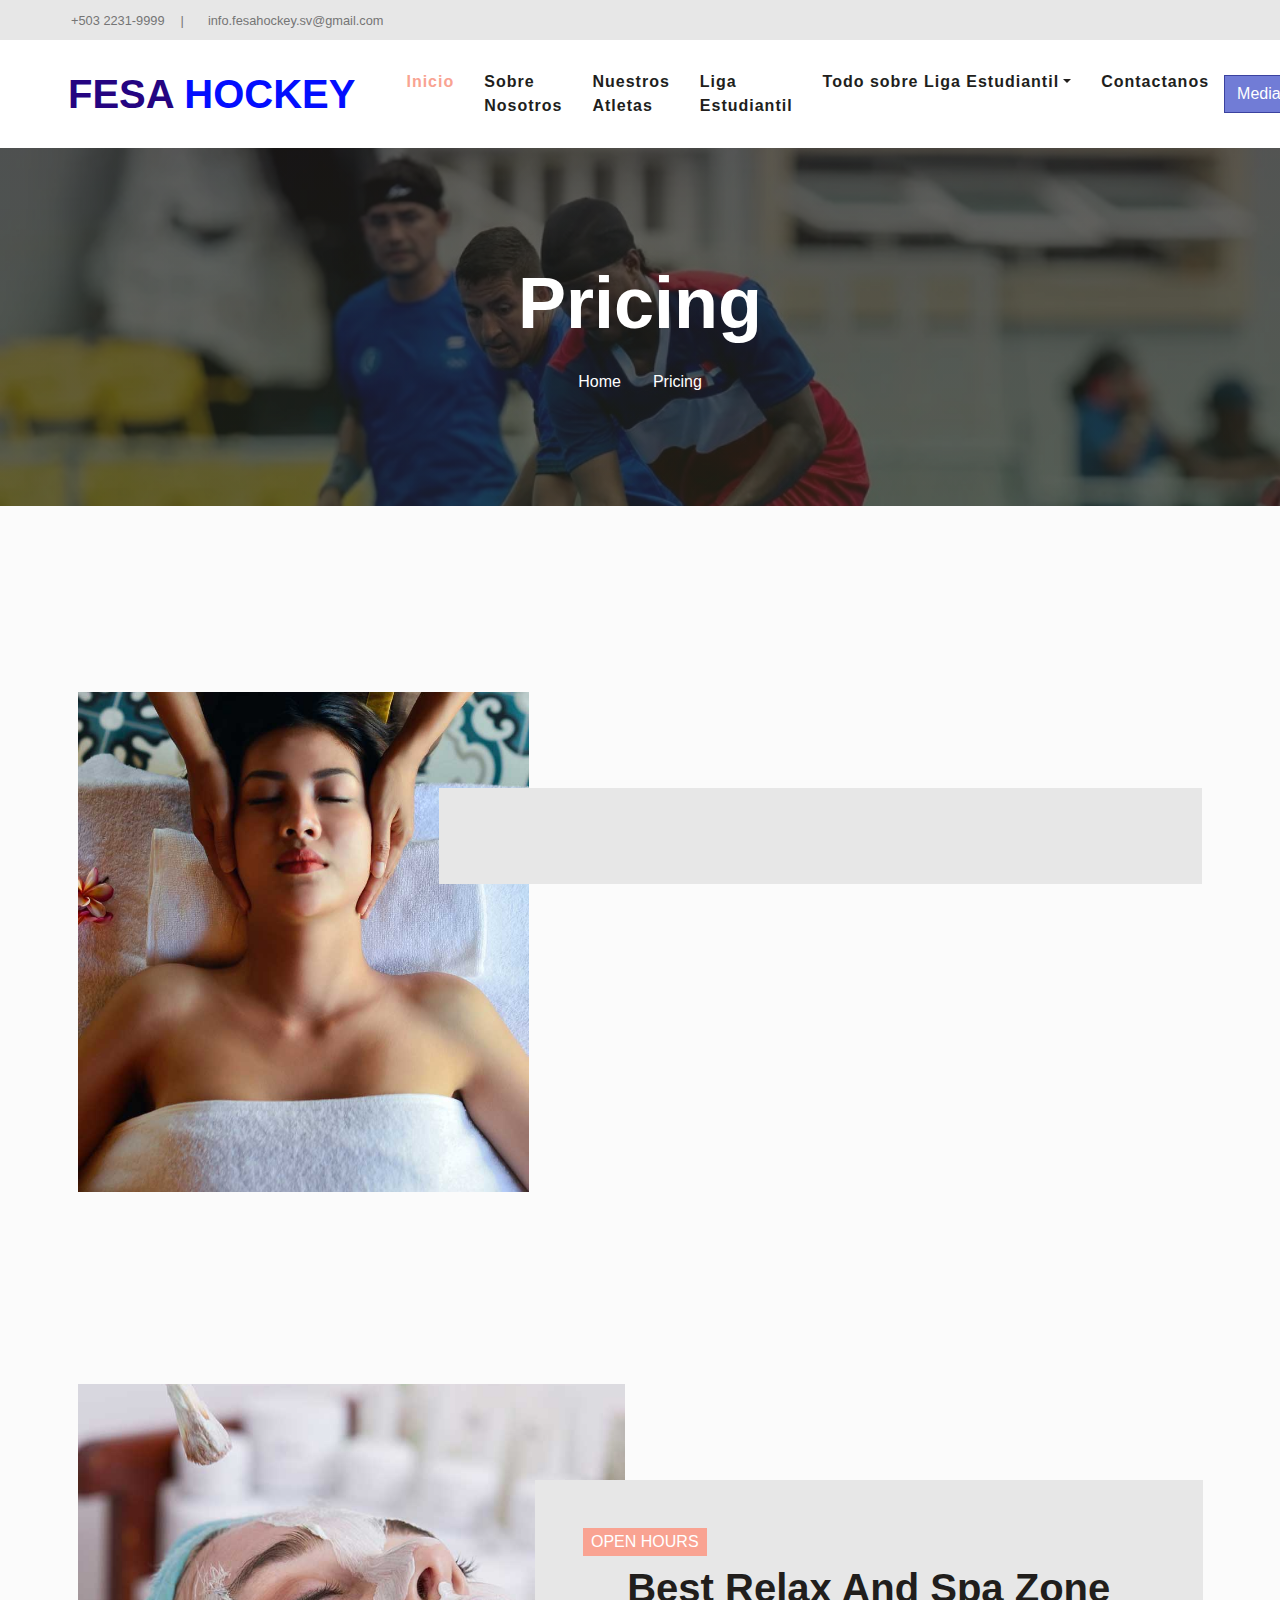
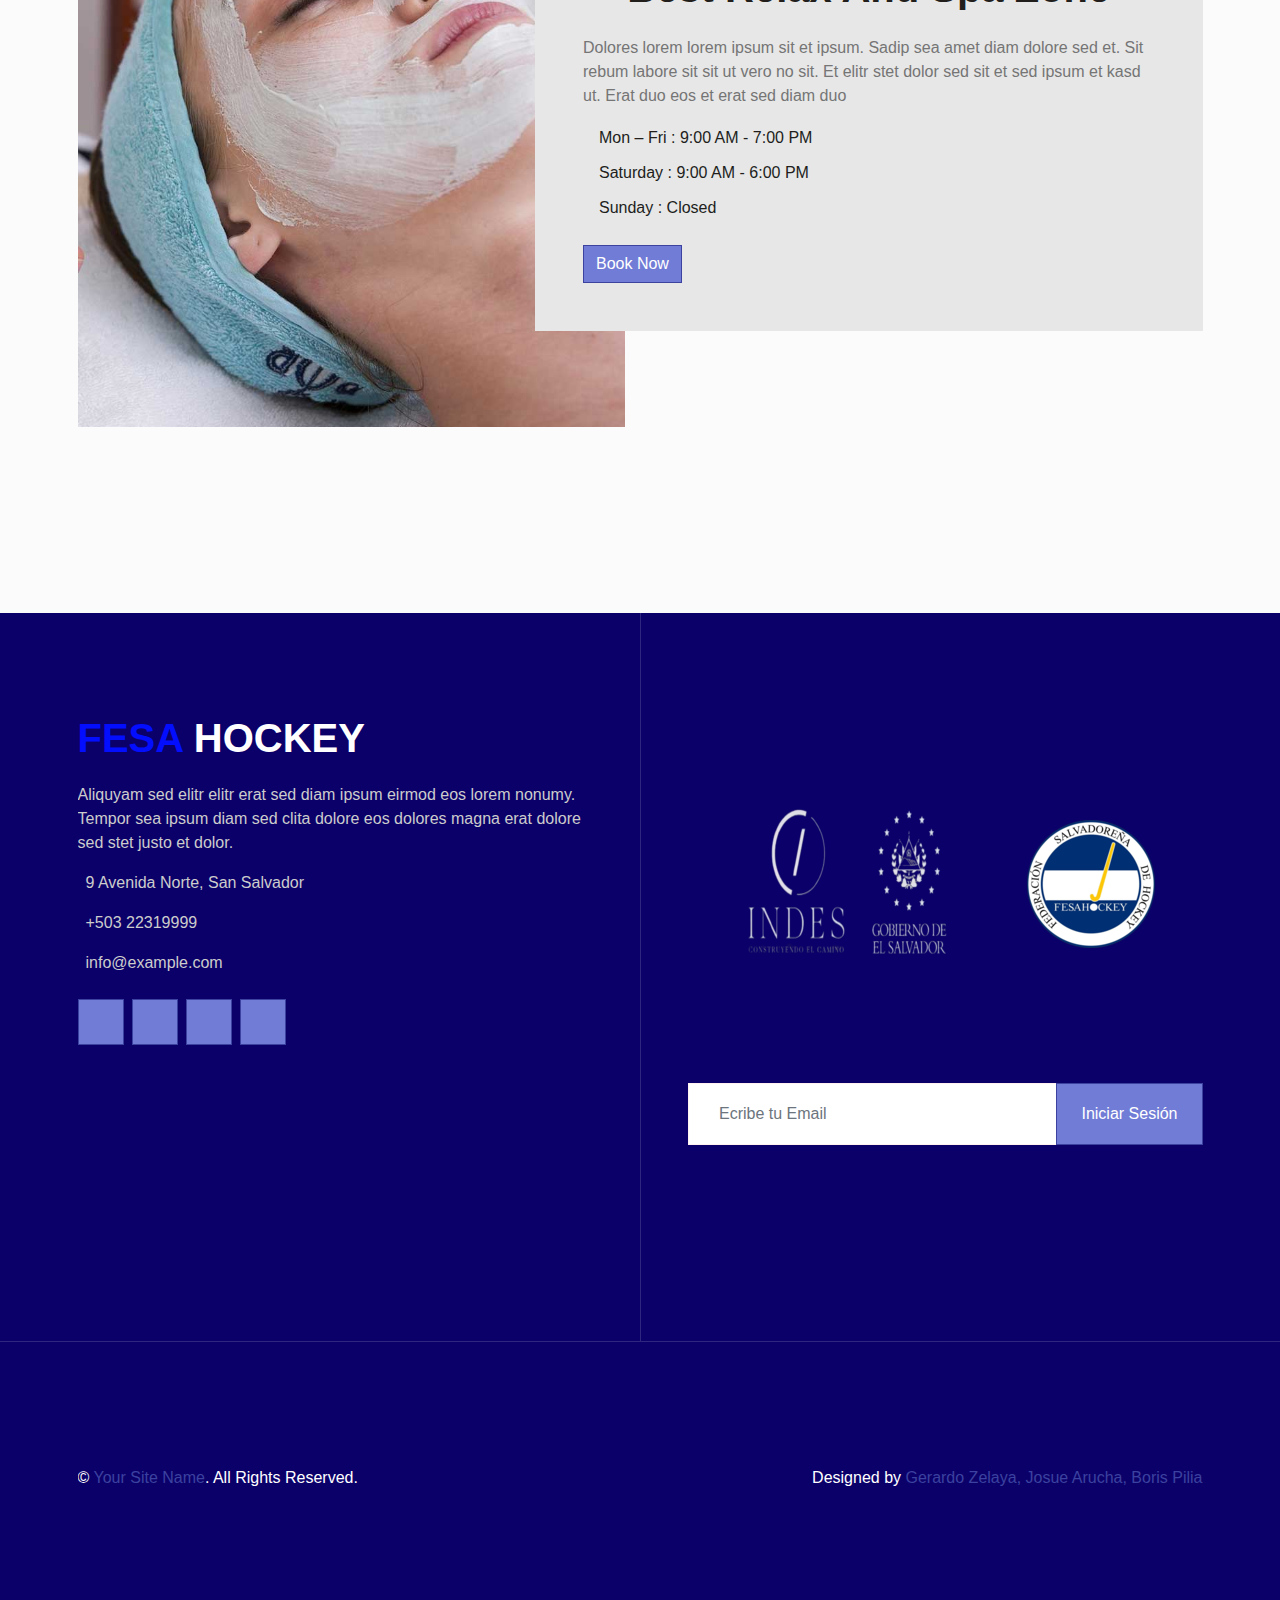
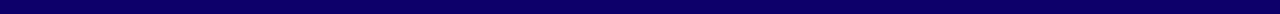
<file: noticias.html>
<!DOCTYPE html>
<html lang="en">

<head>
    <meta charset="utf-8">
    <title>Noticias</title>
    <meta content="width=device-width, initial-scale=1.0" name="viewport">
    <meta content="Free HTML Templates" name="keywords">
    <meta content="Free HTML Templates" name="description">

    <!-- Favicon -->
    <link href="img/favicon.ico" rel="icon">

    <!-- Google Web Fonts -->
    <link rel="preconnect" href="https://fonts.gstatic.com">
    <link href="https://fonts.googleapis.com/css2?family=Poppins:wght@400;500;600;700&display=swap" rel="stylesheet">

    <!-- Font Awesome -->
    <link href="https://cdnjs.cloudflare.com/ajax/libs/font-awesome/5.10.0/css/all.min.css" rel="stylesheet">

    <!-- Libraries Stylesheet -->
    <link href="lib/animate/animate.min.css" rel="stylesheet">
    <link href="lib/owlcarousel/assets/owl.carousel.min.css" rel="stylesheet">
    <link href="lib/tempusdominus/css/tempusdominus-bootstrap-4.min.css" rel="stylesheet" />

    <!--PWA-->
<link rel="manifest" href="./manifest.json"> 
<!---PWA--->

<!----METAS DE PWA-->
<meta name="theme-color" content="#2F3BA2">
<meta name="MobileOptimized" content="width">
<meta name="HandheldFriendly" content="true">
<meta name="apple-mobile-web-app-capable" content="yes">
<meta name="apple-mobile-web-app-status-bar-style" content="black-translucent">
<link rel="shortcut icon" type="image/png" href="./pwa/images/icons/logohockeyicon-512x512.png">
<link rel="apple-touch-icon" href="./pwa/images/icons/logohockeyicon-512x512.png">
<link rel="apple-touch-startup-image" href="./pwa/images/icons/logohockeyicon-512x512.png">

<link rel="apple-touch-icon" href="./pwa/images/icons/logohockeyicon-72x72.png" />
<link rel="apple-touch-icon" href="./pwa/images/icons/logohockeyicon-96x96.png" />
<link rel="apple-touch-icon" href="./pwa/images/icons/logohockeyicon-128x128.png" />
<link rel="apple-touch-icon" href="./pwa/images/icons/logohockeyicon-144x144.png" />
<link rel="apple-touch-icon" href="./pwa/images/icons/logohockeyicon-152x152.png" />
<link rel="apple-touch-icon" href="./pwa/images/icons/logohockeyicon-192x192.png" />
<link rel="apple-touch-icon" href="./pwa/images/icons/logohockeyicon-384x384.png" />
<link rel="apple-touch-icon" href="./pwa/images/icons/logohockeyicon-512x512.png" />
<meta name="apple-mobile-web-app-status-bar" content="#db4938" />

    <!-- Customized Bootstrap Stylesheet -->
    <link href="css/style.css" rel="stylesheet">
</head>

<body>
   <!-- Topbar Start -->
   <div class="container-fluid bg-light d-none d-lg-block">
    <div class="row py-2 px-lg-5">
        <div class="col-lg-6 text-left mb-2 mb-lg-0">
            <div class="d-inline-flex align-items-center">
                <small><i class="fa fa-phone-alt mr-2"></i>+503 2231-9999</small>
                <small class="px-3">|</small>
                <small><i class="fa fa-envelope mr-2"></i>info.fesahockey.sv@gmail.com</small>
            </div>
        </div>
        <div class="col-lg-6 text-right">
            <div class="d-inline-flex align-items-center">
                <a class="text-primary px-2" href="">
                    <i class="fab fa-facebook-f"></i>
                </a>
                <a class="text-primary px-2" href="">
                    <i class="fab fa-twitter"></i>
                </a>
                <a class="text-primary px-2" href="">
                    <i class="fab fa-linkedin-in"></i>
                </a>
                <a class="text-primary px-2" href="">
                    <i class="fab fa-instagram"></i>
                </a>
                <a class="text-primary pl-2" href="">
                    <i class="fab fa-youtube"></i>
                </a>
            </div>
        </div>
    </div>
</div>
<!-- Topbar End -->


<!-- Navbar Start -->
<div class="container-fluid p-0">
    <nav class="navbar navbar-expand-lg bg-white navbar-light py-3 py-lg-0 px-lg-5">
        <a href="index.html" class="navbar-brand ml-lg-3">
            <h1 class="m-1 text-primary"><span class="text-dark">FESA</span> HOCKEY</h1>
        </a>
        <button type="button" class="navbar-toggler" data-toggle="collapse" data-target="#navbarCollapse">
            <span class="navbar-toggler-icon"></span>
        </button>
        <div class="collapse navbar-collapse justify-content-between px-lg-3" id="navbarCollapse">
            <!--seccion de la barra navegadora-->
            <div class="navbar-nav m-auto py-0">
                <a href="index.html" class="nav-item nav-link active">Inicio</a>
                <a href="sobrenosotros.html" class="nav-item nav-link">Sobre Nosotros</a>
                <a href="nuestrosatletas.html" class="nav-item nav-link">Nuestros Atletas</a>
                <a href="ligaestudiantil.html" class="nav-item nav-link">Liga Estudiantil</a>
                <div class="nav-item dropdown">
                    <a href="#" class="nav-link dropdown-toggle" data-toggle="dropdown">Todo sobre Liga Estudiantil</a>
                    <div class="dropdown-menu rounded-0 m-0">
                        <a href="tabladeposiciones.html" class="dropdown-item">Tabla de posiciones</a>
                        <a href="equipos.html" class="dropdown-item">Equipos</a>
                        <a href="marcadores.html" class="dropdown-item">Marcadores</a>
                        <a href="entrenamientos.html" class="dropdown-item">Entrenamientos</a>
                    </div>
                </div>
                <a href="contactanos.html" class="nav-item nav-link">Contactanos</a>
            </div>
            <a href="" class="btn btn-primary d-none d-lg-block">Media</a>
        </div>
    </nav>
</div>
<!-- Navbar End -->

    <!-- Header Start -->
    <div class="jumbotron jumbotron-fluid bg-jumbotron" style="margin-bottom: 90px;">
        <div class="container text-center py-5">
            <h3 class="text-white display-3 mb-4">Pricing</h3>
            <div class="d-inline-flex align-items-center text-white">
                <p class="m-0"><a class="text-white" href="">Home</a></p>
                <i class="far fa-circle px-3"></i>
                <p class="m-0">Pricing</p>
            </div>
        </div>
    </div>
    <!-- Header End -->


    <!-- Pricing Start -->
    <div class="container-fluid py-5">
        <div class="container py-5">
            <div class="row">
                <div class="col-lg-5" style="min-height: 500px;">
                    <div class="position-relative h-100">
                        <img class="position-absolute w-100 h-100" src="img/pricing.jpg" style="object-fit: cover;">
                    </div>
                </div>
                <div class="col-lg-7 pt-5 pb-lg-5">
                    <div class="pricing-text bg-light p-4 p-lg-5 my-lg-5">
                        <div class="owl-carousel pricing-carousel">
                            <div class="bg-white">
                                <div class="d-flex align-items-center justify-content-between border-bottom border-primary p-4">
                                    <h1 class="display-4 mb-0">
                                        <small class="align-top text-muted font-weight-medium" style="font-size: 22px; line-height: 45px;">$</small>49<small class="align-bottom text-muted font-weight-medium" style="font-size: 16px; line-height: 40px;">/Mo</small>
                                    </h1>
                                    <h5 class="text-primary text-uppercase m-0">Basic Plan</h5>
                                </div>
                                <div class="p-4">
                                    <p><i class="fa fa-check text-success mr-2"></i>Full Body Massage</p>
                                    <p><i class="fa fa-check text-success mr-2"></i>Deep Tissue Massage</p>
                                    <p><i class="fa fa-check text-success mr-2"></i>Hot Stone Massage</p>
                                    <p><i class="fa fa-check text-success mr-2"></i>Tissue Body Polish</p>
                                    <p><i class="fa fa-check text-success mr-2"></i>Foot & Nail Care</p>
                                    <a href="" class="btn btn-primary my-2">Order Now</a>
                                </div>
                            </div>
                            <div class="bg-white">
                                <div class="d-flex align-items-center justify-content-between border-bottom border-primary p-4">
                                    <h1 class="display-4 mb-0">
                                        <small class="align-top text-muted font-weight-medium" style="font-size: 22px; line-height: 45px;">$</small>99<small class="align-bottom text-muted font-weight-medium" style="font-size: 16px; line-height: 40px;">/Mo</small>
                                    </h1>
                                    <h5 class="text-primary text-uppercase m-0">Family Plan</h5>
                                </div>
                                <div class="p-4">
                                    <p><i class="fa fa-check text-success mr-2"></i>Full Body Massage</p>
                                    <p><i class="fa fa-check text-success mr-2"></i>Deep Tissue Massage</p>
                                    <p><i class="fa fa-check text-success mr-2"></i>Hot Stone Massage</p>
                                    <p><i class="fa fa-check text-success mr-2"></i>Tissue Body Polish</p>
                                    <p><i class="fa fa-check text-success mr-2"></i>Foot & Nail Care</p>
                                    <a href="" class="btn btn-primary my-2">Order Now</a>
                                </div>
                            </div>
                            <div class="bg-white">
                                <div class="d-flex align-items-center justify-content-between border-bottom border-primary p-4">
                                    <h1 class="display-4 mb-0">
                                        <small class="align-top text-muted font-weight-medium" style="font-size: 22px; line-height: 45px;">$</small>149<small class="align-bottom text-muted font-weight-medium" style="font-size: 16px; line-height: 40px;">/Mo</small>
                                    </h1>
                                    <h5 class="text-primary text-uppercase m-0">VIP Plan</h5>
                                </div>
                                <div class="p-4">
                                    <p><i class="fa fa-check text-success mr-2"></i>Full Body Massage</p>
                                    <p><i class="fa fa-check text-success mr-2"></i>Deep Tissue Massage</p>
                                    <p><i class="fa fa-check text-success mr-2"></i>Hot Stone Massage</p>
                                    <p><i class="fa fa-check text-success mr-2"></i>Tissue Body Polish</p>
                                    <p><i class="fa fa-check text-success mr-2"></i>Foot & Nail Care</p>
                                    <a href="" class="btn btn-primary my-2">Order Now</a>
                                </div>
                            </div>
                        </div>
                    </div>
                </div>
            </div>
        </div>
    </div>
    <!-- Pricing End -->


    <!-- Open Hours Start -->
    <div class="container-fluid py-5">
        <div class="container py-5">
            <div class="row">
                <div class="col-lg-6" style="min-height: 500px;">
                    <div class="position-relative h-100">
                        <img class="position-absolute w-100 h-100" src="img/opening.jpg" style="object-fit: cover;">
                    </div>
                </div>
                <div class="col-lg-6 pt-5 pb-lg-5">
                    <div class="hours-text bg-light p-4 p-lg-5 my-lg-5">
                        <h6 class="d-inline-block text-white text-uppercase bg-primary py-1 px-2">Open Hours</h6>
                        <h1 class="mb-4">Best Relax And Spa Zone</h1>
                        <p>Dolores lorem lorem ipsum sit et ipsum. Sadip sea amet diam dolore sed et. Sit rebum labore sit sit ut vero no sit. Et elitr stet dolor sed sit et sed ipsum et kasd ut. Erat duo eos et erat sed diam duo</p>
                        <ul class="list-inline">
                            <li class="h6 py-1"><i class="far fa-circle text-primary mr-3"></i>Mon – Fri : 9:00 AM - 7:00 PM</li>
                            <li class="h6 py-1"><i class="far fa-circle text-primary mr-3"></i>Saturday : 9:00 AM - 6:00 PM</li>
                            <li class="h6 py-1"><i class="far fa-circle text-primary mr-3"></i>Sunday : Closed</li>
                        </ul>
                        <a href="" class="btn btn-primary mt-2">Book Now</a>
                    </div>
                </div>
            </div>
        </div>
    </div>
    <!-- Open Hours End -->


    
    <!-- Footer Start -->
    <!--pie de pagina-->
    <div class="footer container-fluid position-relative bg-dark py-5" style="margin-top: 90px;">
        <div class="container pt-5">
            <div class="row">
                <div class="col-lg-6 pr-lg-5 mb-5">
                    <a href="index.html" class="navbar-brand">
                        <h1 class="mb-3 text-white"><span class="text-primary">FESA</span> HOCKEY</h1>
                    </a>
                    <p>Aliquyam sed elitr elitr erat sed diam ipsum eirmod eos lorem nonumy. Tempor sea ipsum diam  sed clita dolore eos dolores magna erat dolore sed stet justo et dolor.</p>
                    <p><i class="fa fa-map-marker-alt mr-2"></i> 9 Avenida Norte, San Salvador</p>
                    <p><i class="fa fa-phone-alt mr-2"></i>+503 22319999</p>
                    <p><i class="fa fa-envelope mr-2"></i>info@example.com</p>
                    <div class="d-flex justify-content-start mt-4">
                        <a class="btn btn-lg btn-primary btn-lg-square mr-2" href="#"><i class="fab fa-twitter"></i></a>
                        <a class="btn btn-lg btn-primary btn-lg-square mr-2" href="#"><i class="fab fa-facebook-f"></i></a>
                        <a class="btn btn-lg btn-primary btn-lg-square mr-2" href="#"><i class="fab fa-linkedin-in"></i></a>
                        <a class="btn btn-lg btn-primary btn-lg-square" href="#"><i class="fab fa-instagram"></i></a>
                    </div>
                </div>
                <div class="col-lg-6 pl-lg-5">
                    <div class="row">
                        <div class="img-center">
                            <img class="img-fluid" src="pwa/images/icons/logoIndesGobiernodeElSalvador-350x350.png" alt="">
                            <img class="img-fluid" src="pwa/images/icons/logohockeyicon-128x128.png" alt="">
                        </div>
                        
                        <div class="col-sm-12 mb-5">
                            <h5 class="text-white text-uppercase mb-4"></h5>
                            <div class="w-100">
                                <div class="input-group">
                                    <input type="text" class="form-control border-light" style="padding: 30px;" placeholder="Ecribe tu Email">
                                    <div class="input-group-append">
                                        <button class="btn btn-primary px-4">Iniciar Sesión</button>
                                    </div>
                                </div>
                            </div>
                        </div>
                    </div>
                </div>
            </div>
        </div>
    </div>
    <div class="container-fluid bg-dark text-light border-top py-4" style="border-color: rgba(256, 256, 256, .15) !important;">
        <div class="container">
            <div class="row">
                <div class="col-md-6 text-center text-md-left mb-3 mb-md-0">
                    <p class="m-0 text-white">&copy; <a href="#">Your Site Name</a>. All Rights Reserved.</p>
                </div>
                <div class="col-md-6 text-center text-md-right">
                    <p class="m-0 text-white">Designed by <a href="https://htmlcodex.com">Gerardo Zelaya, Josue Arucha, Boris Pilia</a></p>
                </div>
            </div>
        </div>
    </div>
    <!-- Footer End -->

    <!-- Back to Top -->
    <a href="#" class="btn btn-lg btn-primary back-to-top"><i class="fa fa-angle-double-up"></i></a>


    <!-- JavaScript Libraries -->
    <script src="https://code.jquery.com/jquery-3.4.1.min.js"></script>
    <script src="https://stackpath.bootstrapcdn.com/bootstrap/4.4.1/js/bootstrap.bundle.min.js"></script>
    <script src="lib/easing/easing.min.js"></script>
    <script src="lib/waypoints/waypoints.min.js"></script>
    <script src="lib/counterup/counterup.min.js"></script>
    <script src="lib/owlcarousel/owl.carousel.min.js"></script>
    <script src="lib/tempusdominus/js/moment.min.js"></script>
    <script src="lib/tempusdominus/js/moment-timezone.min.js"></script>
    <script src="lib/tempusdominus/js/tempusdominus-bootstrap-4.min.js"></script>

    <!-- Contact Javascript File -->
    <script src="mail/jqBootstrapValidation.min.js"></script>
    <script src="mail/contact.js"></script>

    <!-- Template Javascript -->
    <script src="js/main.js"></script>
</body>

</html>
</file>
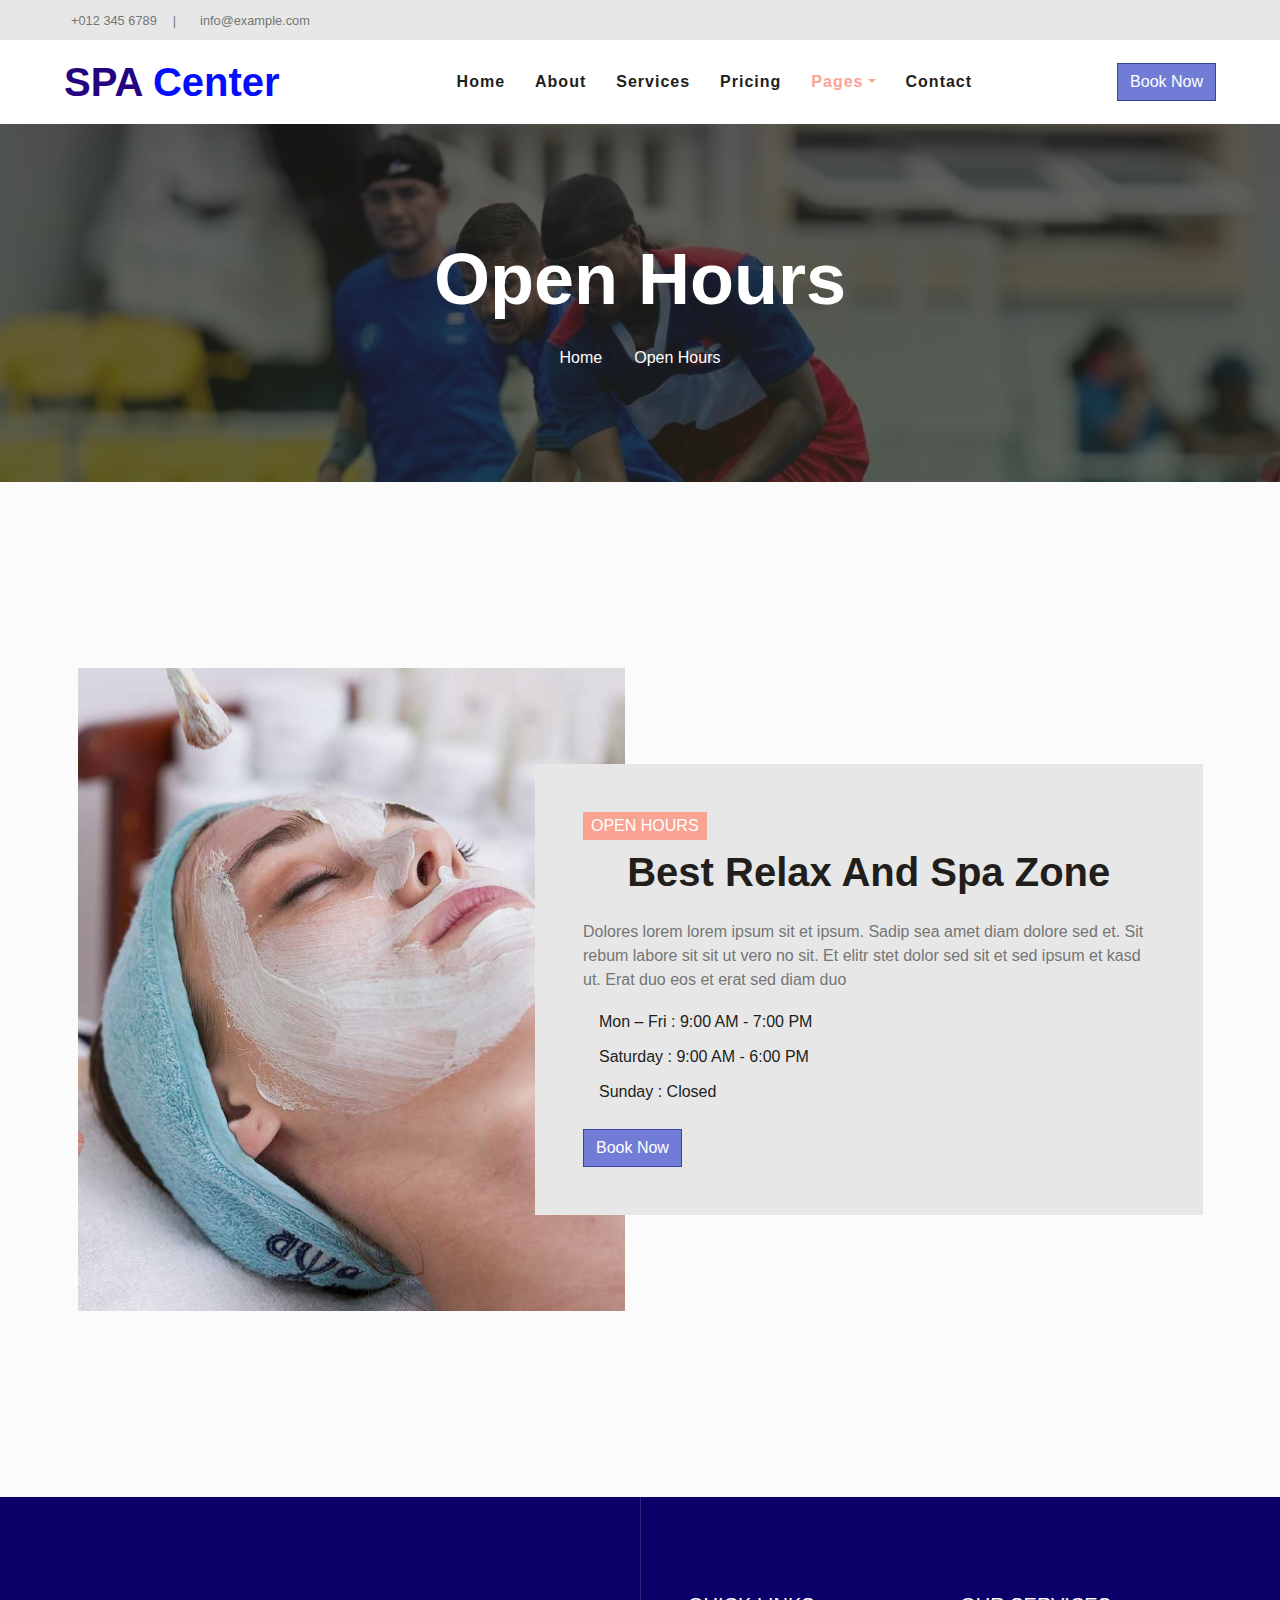
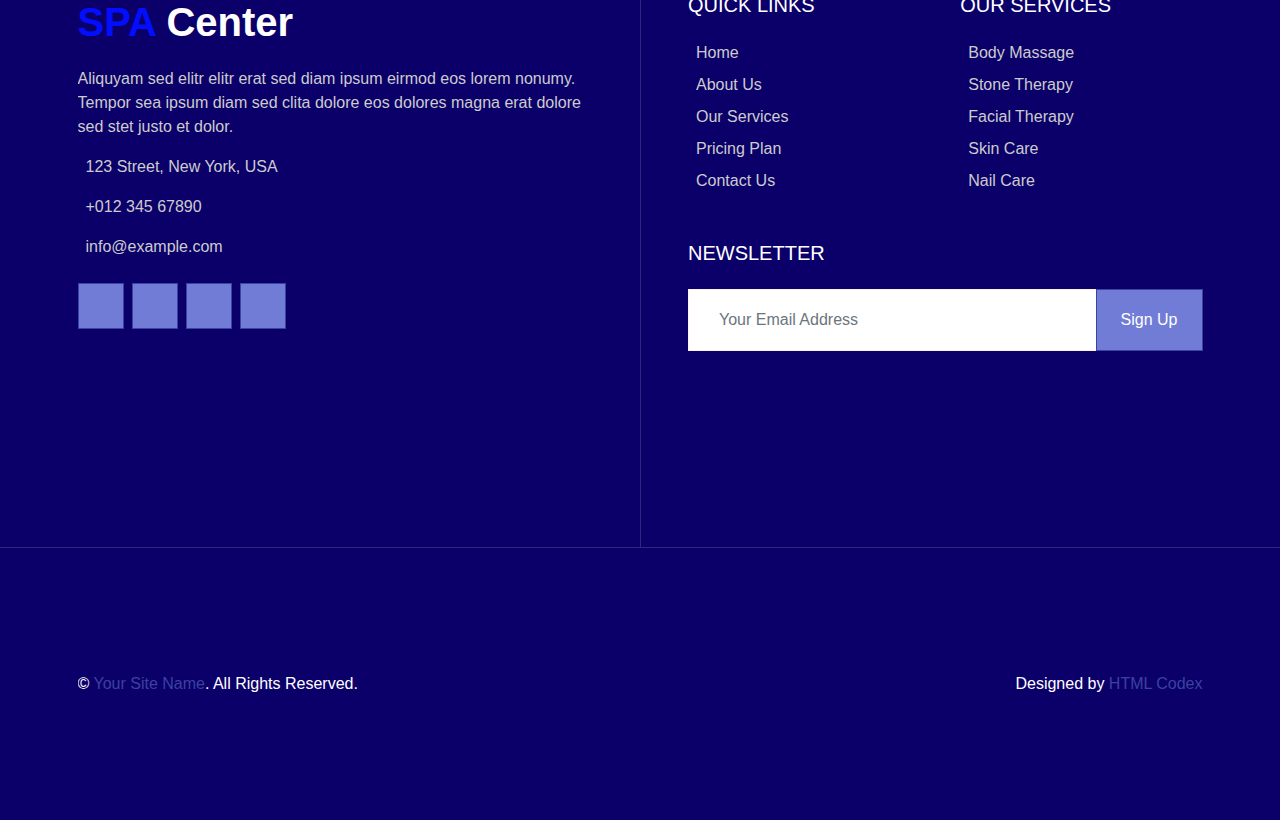
<file: opening.html>
<!DOCTYPE html>
<html lang="en">

<head>
    <meta charset="utf-8">
    <title>SPA Center - Beauty & Spa HTML Template</title>
    <meta content="width=device-width, initial-scale=1.0" name="viewport">
    <meta content="Free HTML Templates" name="keywords">
    <meta content="Free HTML Templates" name="description">

    <!-- Favicon -->
    <link href="img/favicon.ico" rel="icon">

    <!-- Google Web Fonts -->
    <link rel="preconnect" href="https://fonts.gstatic.com">
    <link href="https://fonts.googleapis.com/css2?family=Poppins:wght@400;500;600;700&display=swap" rel="stylesheet">

    <!-- Font Awesome -->
    <link href="https://cdnjs.cloudflare.com/ajax/libs/font-awesome/5.10.0/css/all.min.css" rel="stylesheet">

    <!-- Libraries Stylesheet -->
    <link href="lib/animate/animate.min.css" rel="stylesheet">
    <link href="lib/owlcarousel/assets/owl.carousel.min.css" rel="stylesheet">
    <link href="lib/tempusdominus/css/tempusdominus-bootstrap-4.min.css" rel="stylesheet" />

    <!-- Customized Bootstrap Stylesheet -->
    <link href="css/style.css" rel="stylesheet">
</head>

<body>
    <!-- Topbar Start -->
    <div class="container-fluid bg-light d-none d-lg-block">
        <div class="row py-2 px-lg-5">
            <div class="col-lg-6 text-left mb-2 mb-lg-0">
                <div class="d-inline-flex align-items-center">
                    <small><i class="fa fa-phone-alt mr-2"></i>+012 345 6789</small>
                    <small class="px-3">|</small>
                    <small><i class="fa fa-envelope mr-2"></i>info@example.com</small>
                </div>
            </div>
            <div class="col-lg-6 text-right">
                <div class="d-inline-flex align-items-center">
                    <a class="text-primary px-2" href="">
                        <i class="fab fa-facebook-f"></i>
                    </a>
                    <a class="text-primary px-2" href="">
                        <i class="fab fa-twitter"></i>
                    </a>
                    <a class="text-primary px-2" href="">
                        <i class="fab fa-linkedin-in"></i>
                    </a>
                    <a class="text-primary px-2" href="">
                        <i class="fab fa-instagram"></i>
                    </a>
                    <a class="text-primary pl-2" href="">
                        <i class="fab fa-youtube"></i>
                    </a>
                </div>
            </div>
        </div>
    </div>
    <!-- Topbar End -->


    <!-- Navbar Start -->
    <div class="container-fluid p-0">
        <nav class="navbar navbar-expand-lg bg-white navbar-light py-3 py-lg-0 px-lg-5">
            <a href="index.html" class="navbar-brand ml-lg-3">
                <h1 class="m-0 text-primary"><span class="text-dark">SPA</span> Center</h1>
            </a>
            <button type="button" class="navbar-toggler" data-toggle="collapse" data-target="#navbarCollapse">
                <span class="navbar-toggler-icon"></span>
            </button>
            <div class="collapse navbar-collapse justify-content-between px-lg-3" id="navbarCollapse">
                <div class="navbar-nav m-auto py-0">
                    <a href="index.html" class="nav-item nav-link">Home</a>
                    <a href="about.html" class="nav-item nav-link">About</a>
                    <a href="service.html" class="nav-item nav-link">Services</a>
                    <a href="price.html" class="nav-item nav-link">Pricing</a>
                    <div class="nav-item dropdown">
                        <a href="#" class="nav-link dropdown-toggle active" data-toggle="dropdown">Pages</a>
                        <div class="dropdown-menu rounded-0 m-0">
                            <a href="appointment.html" class="dropdown-item">Appointment</a>
                            <a href="opening.html" class="dropdown-item active">Open Hours</a>
                            <a href="team.html" class="dropdown-item">Our Team</a>
                            <a href="testimonial.html" class="dropdown-item">Testimonial</a>
                        </div>
                    </div>
                    <a href="contact.html" class="nav-item nav-link">Contact</a>
                </div>
                <a href="" class="btn btn-primary d-none d-lg-block">Book Now</a>
            </div>
        </nav>
    </div>
    <!-- Navbar End -->


    <!-- Header Start -->
    <div class="jumbotron jumbotron-fluid bg-jumbotron" style="margin-bottom: 90px;">
        <div class="container text-center py-5">
            <h3 class="text-white display-3 mb-4">Open Hours</h1>
            <div class="d-inline-flex align-items-center text-white">
                <p class="m-0"><a class="text-white" href="">Home</a></p>
                <i class="far fa-circle px-3"></i>
                <p class="m-0">Open Hours</p>
            </div>
        </div>
    </div>
    <!-- Header End -->


    <!-- Open Hours Start -->
    <div class="container-fluid py-5">
        <div class="container py-5">
            <div class="row">
                <div class="col-lg-6" style="min-height: 500px;">
                    <div class="position-relative h-100">
                        <img class="position-absolute w-100 h-100" src="img/opening.jpg" style="object-fit: cover;">
                    </div>
                </div>
                <div class="col-lg-6 pt-5 pb-lg-5">
                    <div class="hours-text bg-light p-4 p-lg-5 my-lg-5">
                        <h6 class="d-inline-block text-white text-uppercase bg-primary py-1 px-2">Open Hours</h6>
                        <h1 class="mb-4">Best Relax And Spa Zone</h1>
                        <p>Dolores lorem lorem ipsum sit et ipsum. Sadip sea amet diam dolore sed et. Sit rebum labore sit sit ut vero no sit. Et elitr stet dolor sed sit et sed ipsum et kasd ut. Erat duo eos et erat sed diam duo</p>
                        <ul class="list-inline">
                            <li class="h6 py-1"><i class="far fa-circle text-primary mr-3"></i>Mon – Fri : 9:00 AM - 7:00 PM</li>
                            <li class="h6 py-1"><i class="far fa-circle text-primary mr-3"></i>Saturday : 9:00 AM - 6:00 PM</li>
                            <li class="h6 py-1"><i class="far fa-circle text-primary mr-3"></i>Sunday : Closed</li>
                        </ul>
                        <a href="" class="btn btn-primary mt-2">Book Now</a>
                    </div>
                </div>
            </div>
        </div>
    </div>
    <!-- Open Hours End -->


    <!-- Footer Start -->
    <div class="footer container-fluid position-relative bg-dark py-5" style="margin-top: 90px;">
        <div class="container pt-5">
            <div class="row">
                <div class="col-lg-6 pr-lg-5 mb-5">
                    <a href="index.html" class="navbar-brand">
                        <h1 class="mb-3 text-white"><span class="text-primary">SPA</span> Center</h1>
                    </a>
                    <p>Aliquyam sed elitr elitr erat sed diam ipsum eirmod eos lorem nonumy. Tempor sea ipsum diam  sed clita dolore eos dolores magna erat dolore sed stet justo et dolor.</p>
                    <p><i class="fa fa-map-marker-alt mr-2"></i>123 Street, New York, USA</p>
                    <p><i class="fa fa-phone-alt mr-2"></i>+012 345 67890</p>
                    <p><i class="fa fa-envelope mr-2"></i>info@example.com</p>
                    <div class="d-flex justify-content-start mt-4">
                        <a class="btn btn-lg btn-primary btn-lg-square mr-2" href="#"><i class="fab fa-twitter"></i></a>
                        <a class="btn btn-lg btn-primary btn-lg-square mr-2" href="#"><i class="fab fa-facebook-f"></i></a>
                        <a class="btn btn-lg btn-primary btn-lg-square mr-2" href="#"><i class="fab fa-linkedin-in"></i></a>
                        <a class="btn btn-lg btn-primary btn-lg-square" href="#"><i class="fab fa-instagram"></i></a>
                    </div>
                </div>
                <div class="col-lg-6 pl-lg-5">
                    <div class="row">
                        <div class="col-sm-6 mb-5">
                            <h5 class="text-white text-uppercase mb-4">Quick Links</h5>
                            <div class="d-flex flex-column justify-content-start">
                                <a class="text-white-50 mb-2" href="#"><i class="fa fa-angle-right mr-2"></i>Home</a>
                                <a class="text-white-50 mb-2" href="#"><i class="fa fa-angle-right mr-2"></i>About Us</a>
                                <a class="text-white-50 mb-2" href="#"><i class="fa fa-angle-right mr-2"></i>Our Services</a>
                                <a class="text-white-50 mb-2" href="#"><i class="fa fa-angle-right mr-2"></i>Pricing Plan</a>
                                <a class="text-white-50" href="#"><i class="fa fa-angle-right mr-2"></i>Contact Us</a>
                            </div>
                        </div>
                        <div class="col-sm-6 mb-5">
                            <h5 class="text-white text-uppercase mb-4">Our Services</h5>
                            <div class="d-flex flex-column justify-content-start">
                                <a class="text-white-50 mb-2" href="#"><i class="fa fa-angle-right mr-2"></i>Body Massage</a>
                                <a class="text-white-50 mb-2" href="#"><i class="fa fa-angle-right mr-2"></i>Stone Therapy</a>
                                <a class="text-white-50 mb-2" href="#"><i class="fa fa-angle-right mr-2"></i>Facial Therapy</a>
                                <a class="text-white-50 mb-2" href="#"><i class="fa fa-angle-right mr-2"></i>Skin Care</a>
                                <a class="text-white-50" href="#"><i class="fa fa-angle-right mr-2"></i>Nail Care</a>
                            </div>
                        </div>
                        <div class="col-sm-12 mb-5">
                            <h5 class="text-white text-uppercase mb-4">Newsletter</h5>
                            <div class="w-100">
                                <div class="input-group">
                                    <input type="text" class="form-control border-light" style="padding: 30px;" placeholder="Your Email Address">
                                    <div class="input-group-append">
                                        <button class="btn btn-primary px-4">Sign Up</button>
                                    </div>
                                </div>
                            </div>
                        </div>
                    </div>
                </div>
            </div>
        </div>
    </div>
    <div class="container-fluid bg-dark text-light border-top py-4" style="border-color: rgba(256, 256, 256, .15) !important;">
        <div class="container">
            <div class="row">
                <div class="col-md-6 text-center text-md-left mb-3 mb-md-0">
                    <p class="m-0 text-white">&copy; <a href="#">Your Site Name</a>. All Rights Reserved.</p>
                </div>
                <div class="col-md-6 text-center text-md-right">
                    <p class="m-0 text-white">Designed by <a href="https://htmlcodex.com">HTML Codex</a></p>
                </div>
            </div>
        </div>
    </div>
    <!-- Footer End -->


    <!-- Back to Top -->
    <a href="#" class="btn btn-lg btn-primary back-to-top"><i class="fa fa-angle-double-up"></i></a>


    <!-- JavaScript Libraries -->
    <script src="https://code.jquery.com/jquery-3.4.1.min.js"></script>
    <script src="https://stackpath.bootstrapcdn.com/bootstrap/4.4.1/js/bootstrap.bundle.min.js"></script>
    <script src="lib/easing/easing.min.js"></script>
    <script src="lib/waypoints/waypoints.min.js"></script>
    <script src="lib/counterup/counterup.min.js"></script>
    <script src="lib/owlcarousel/owl.carousel.min.js"></script>
    <script src="lib/tempusdominus/js/moment.min.js"></script>
    <script src="lib/tempusdominus/js/moment-timezone.min.js"></script>
    <script src="lib/tempusdominus/js/tempusdominus-bootstrap-4.min.js"></script>

    <!-- Contact Javascript File -->
    <script src="mail/jqBootstrapValidation.min.js"></script>
    <script src="mail/contact.js"></script>

    <!-- Template Javascript -->
    <script src="js/main.js"></script>
</body>

</html>
</file>
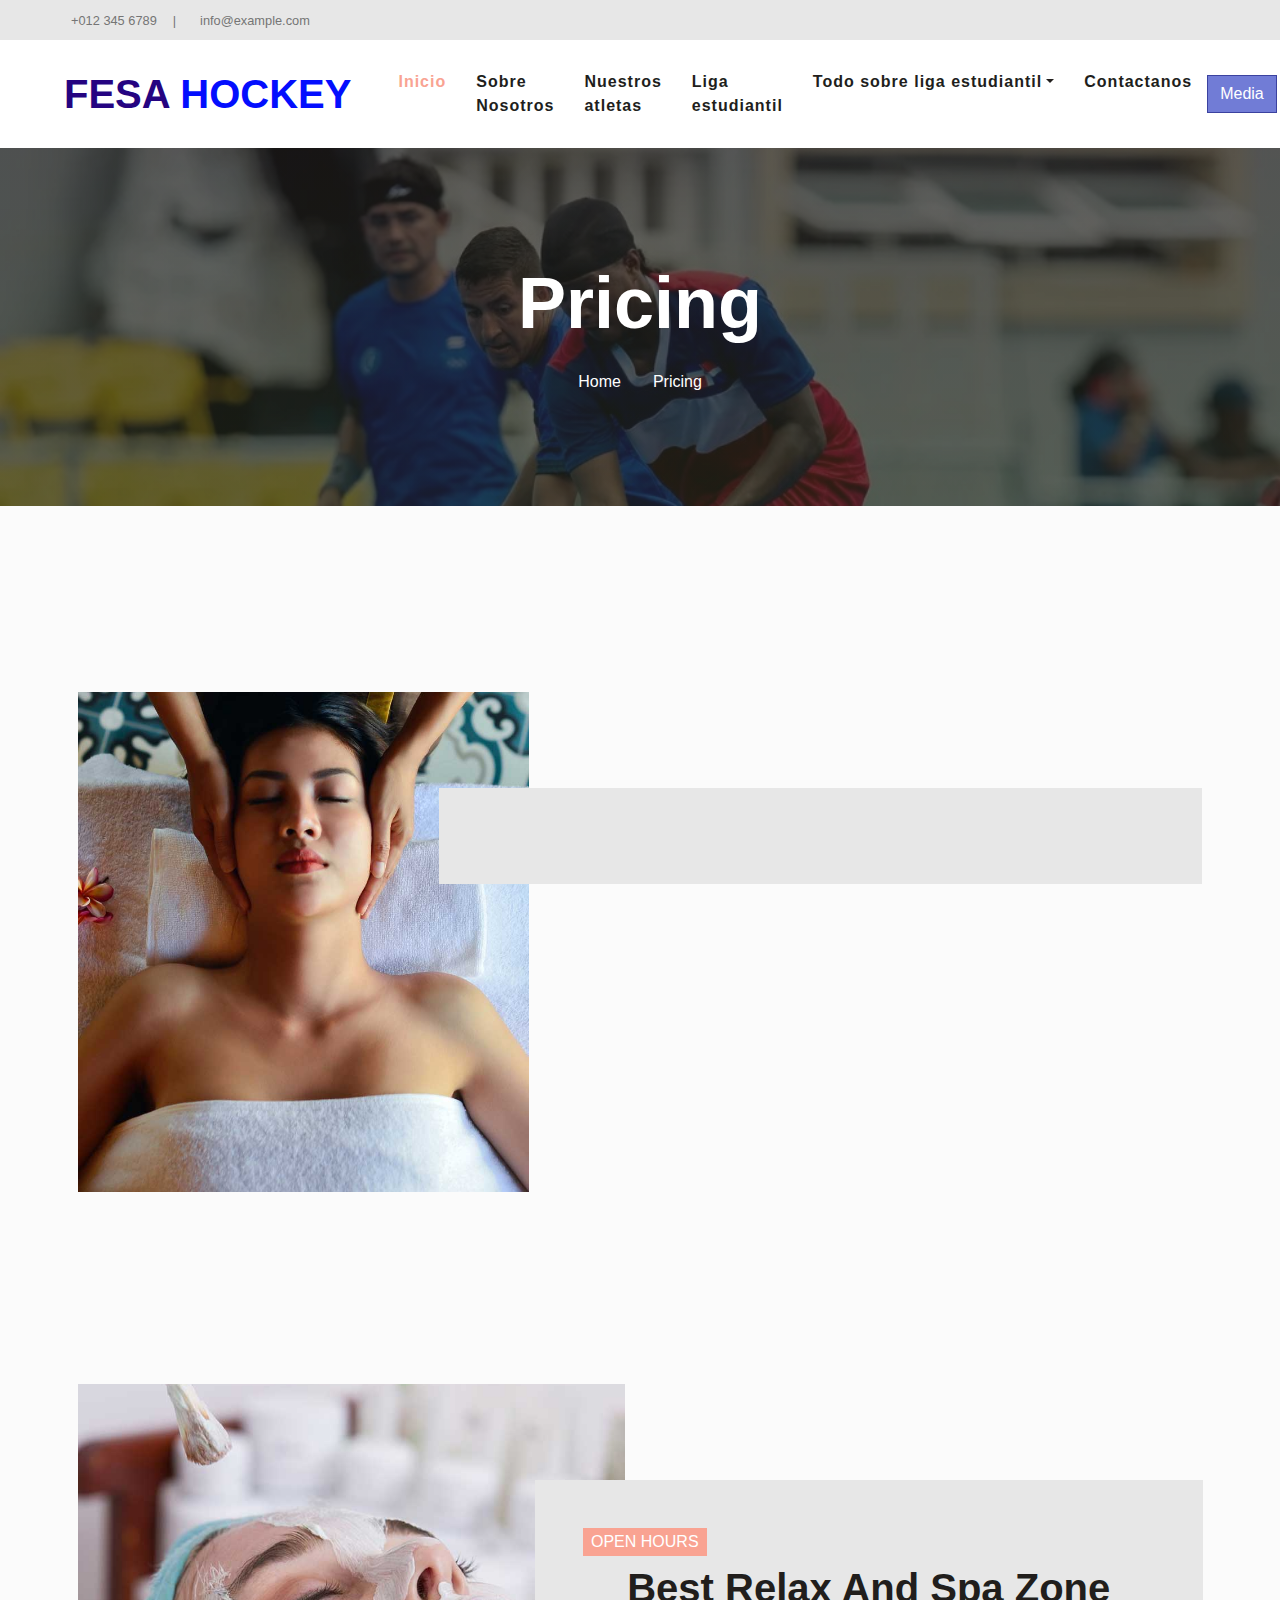
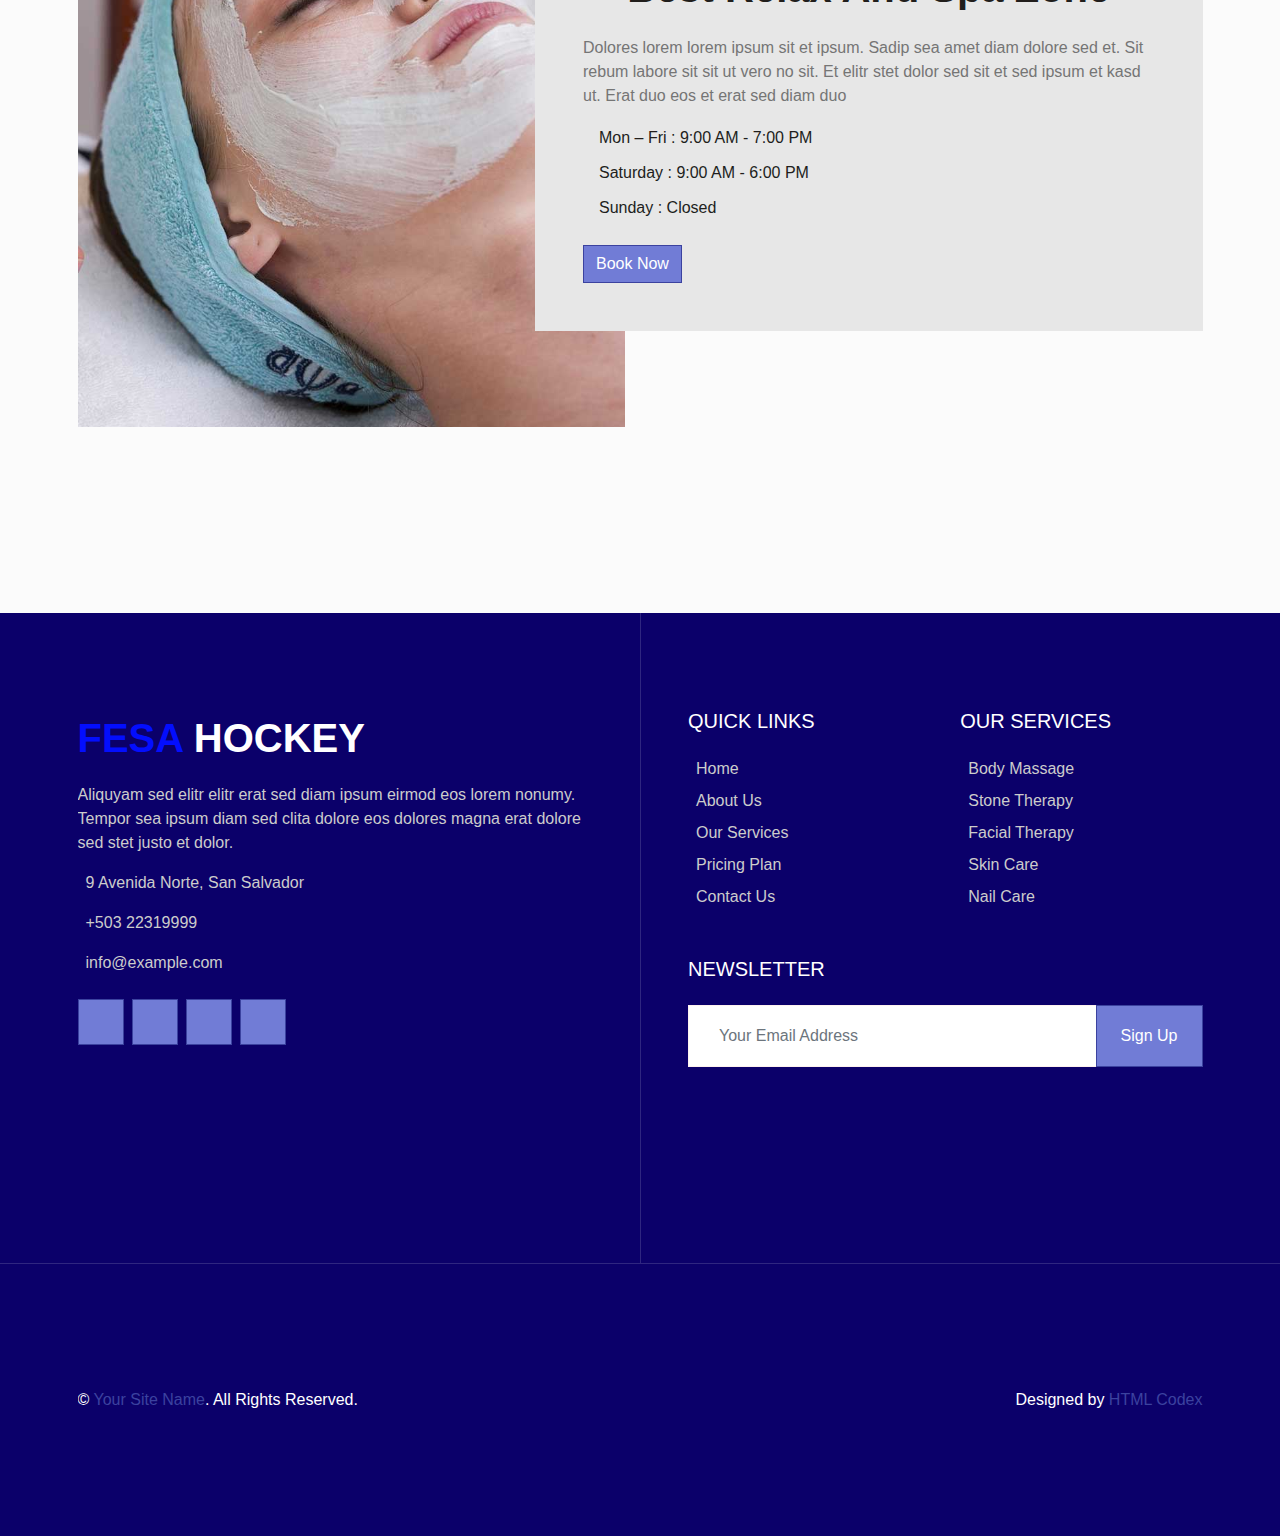
<file: price.html>
<!DOCTYPE html>
<html lang="en">

<head>
    <meta charset="utf-8">
    <title>FEDERACION SALVADOREÑA DE HOCKEY</title>
    <meta content="width=device-width, initial-scale=1.0" name="viewport">
    <meta content="Free HTML Templates" name="keywords">
    <meta content="Free HTML Templates" name="description">

    <!-- Favicon -->
    <link href="img/favicon.ico" rel="icon">

    <!-- Google Web Fonts -->
    <link rel="preconnect" href="https://fonts.gstatic.com">
    <link href="https://fonts.googleapis.com/css2?family=Poppins:wght@400;500;600;700&display=swap" rel="stylesheet">

    <!-- Font Awesome -->
    <link href="https://cdnjs.cloudflare.com/ajax/libs/font-awesome/5.10.0/css/all.min.css" rel="stylesheet">

    <!-- Libraries Stylesheet -->
    <link href="lib/animate/animate.min.css" rel="stylesheet">
    <link href="lib/owlcarousel/assets/owl.carousel.min.css" rel="stylesheet">
    <link href="lib/tempusdominus/css/tempusdominus-bootstrap-4.min.css" rel="stylesheet" />

    <!-- Customized Bootstrap Stylesheet -->
    <link href="css/style.css" rel="stylesheet">
</head>

<body>
    <!-- Topbar Start -->
    <div class="container-fluid bg-light d-none d-lg-block">
        <div class="row py-2 px-lg-5">
            <div class="col-lg-6 text-left mb-2 mb-lg-0">
                <div class="d-inline-flex align-items-center">
                    <small><i class="fa fa-phone-alt mr-2"></i>+012 345 6789</small>
                    <small class="px-3">|</small>
                    <small><i class="fa fa-envelope mr-2"></i>info@example.com</small>
                </div>
            </div>
            <div class="col-lg-6 text-right">
                <div class="d-inline-flex align-items-center">
                    <a class="text-primary px-2" href="">
                        <i class="fab fa-facebook-f"></i>
                    </a>
                    <a class="text-primary px-2" href="">
                        <i class="fab fa-twitter"></i>
                    </a>
                    <a class="text-primary px-2" href="">
                        <i class="fab fa-linkedin-in"></i>
                    </a>
                    <a class="text-primary px-2" href="">
                        <i class="fab fa-instagram"></i>
                    </a>
                    <a class="text-primary pl-2" href="">
                        <i class="fab fa-youtube"></i>
                    </a>
                </div>
            </div>
        </div>
    </div>
    <!-- Topbar End -->


    <!-- Navbar Start -->
    <div class="container-fluid p-0">
        <nav class="navbar navbar-expand-lg bg-white navbar-light py-3 py-lg-0 px-lg-5">
            <a href="index.html" class="navbar-brand ml-lg-3">
                <h1 class="m-0 text-primary"><span class="text-dark">FESA</span> HOCKEY</h1>
            </a>
            <button type="button" class="navbar-toggler" data-toggle="collapse" data-target="#navbarCollapse">
                <span class="navbar-toggler-icon"></span>
            </button>
            <div class="collapse navbar-collapse justify-content-between px-lg-3" id="navbarCollapse">
                <!--seccion de la barra navegadora-->
                <div class="navbar-nav m-auto py-0">
                    <a href="index.html" class="nav-item nav-link active">Inicio</a>
                    <a href="sobrenosotros.html" class="nav-item nav-link">Sobre Nosotros</a>
                    <a href="nuestrosatletas.html" class="nav-item nav-link">Nuestros atletas</a>
                    <a href="ligaestudiantil.html" class="nav-item nav-link">Liga estudiantil</a>
                    <div class="nav-item dropdown">
                        <a href="#" class="nav-link dropdown-toggle" data-toggle="dropdown">Todo sobre liga estudiantil</a>
                        <div class="dropdown-menu rounded-0 m-0">
                            <a href="tabladeposiciones.html" class="dropdown-item">Tabla de posisciones</a>
                            <a href="equipos.html" class="dropdown-item">Equipos</a>
                            <a href="marcadores.html" class="dropdown-item">marcadores</a>
                            <a href="entrenamientos.html" class="dropdown-item">entrenamientos</a>
                        </div>
                    </div>
                    <a href="contactanos.html" class="nav-item nav-link">Contactanos</a>
                </div>
                <a href="" class="btn btn-primary d-none d-lg-block">Media</a>
            </div>
        </nav>
    </div>
    <!-- Navbar End -->


    <!-- Header Start -->
    <div class="jumbotron jumbotron-fluid bg-jumbotron" style="margin-bottom: 90px;">
        <div class="container text-center py-5">
            <h3 class="text-white display-3 mb-4">Pricing</h3>
            <div class="d-inline-flex align-items-center text-white">
                <p class="m-0"><a class="text-white" href="">Home</a></p>
                <i class="far fa-circle px-3"></i>
                <p class="m-0">Pricing</p>
            </div>
        </div>
    </div>
    <!-- Header End -->


    <!-- Pricing Start -->
    <div class="container-fluid py-5">
        <div class="container py-5">
            <div class="row">
                <div class="col-lg-5" style="min-height: 500px;">
                    <div class="position-relative h-100">
                        <img class="position-absolute w-100 h-100" src="img/pricing.jpg" style="object-fit: cover;">
                    </div>
                </div>
                <div class="col-lg-7 pt-5 pb-lg-5">
                    <div class="pricing-text bg-light p-4 p-lg-5 my-lg-5">
                        <div class="owl-carousel pricing-carousel">
                            <div class="bg-white">
                                <div class="d-flex align-items-center justify-content-between border-bottom border-primary p-4">
                                    <h1 class="display-4 mb-0">
                                        <small class="align-top text-muted font-weight-medium" style="font-size: 22px; line-height: 45px;">$</small>49<small class="align-bottom text-muted font-weight-medium" style="font-size: 16px; line-height: 40px;">/Mo</small>
                                    </h1>
                                    <h5 class="text-primary text-uppercase m-0">Basic Plan</h5>
                                </div>
                                <div class="p-4">
                                    <p><i class="fa fa-check text-success mr-2"></i>Full Body Massage</p>
                                    <p><i class="fa fa-check text-success mr-2"></i>Deep Tissue Massage</p>
                                    <p><i class="fa fa-check text-success mr-2"></i>Hot Stone Massage</p>
                                    <p><i class="fa fa-check text-success mr-2"></i>Tissue Body Polish</p>
                                    <p><i class="fa fa-check text-success mr-2"></i>Foot & Nail Care</p>
                                    <a href="" class="btn btn-primary my-2">Order Now</a>
                                </div>
                            </div>
                            <div class="bg-white">
                                <div class="d-flex align-items-center justify-content-between border-bottom border-primary p-4">
                                    <h1 class="display-4 mb-0">
                                        <small class="align-top text-muted font-weight-medium" style="font-size: 22px; line-height: 45px;">$</small>99<small class="align-bottom text-muted font-weight-medium" style="font-size: 16px; line-height: 40px;">/Mo</small>
                                    </h1>
                                    <h5 class="text-primary text-uppercase m-0">Family Plan</h5>
                                </div>
                                <div class="p-4">
                                    <p><i class="fa fa-check text-success mr-2"></i>Full Body Massage</p>
                                    <p><i class="fa fa-check text-success mr-2"></i>Deep Tissue Massage</p>
                                    <p><i class="fa fa-check text-success mr-2"></i>Hot Stone Massage</p>
                                    <p><i class="fa fa-check text-success mr-2"></i>Tissue Body Polish</p>
                                    <p><i class="fa fa-check text-success mr-2"></i>Foot & Nail Care</p>
                                    <a href="" class="btn btn-primary my-2">Order Now</a>
                                </div>
                            </div>
                            <div class="bg-white">
                                <div class="d-flex align-items-center justify-content-between border-bottom border-primary p-4">
                                    <h1 class="display-4 mb-0">
                                        <small class="align-top text-muted font-weight-medium" style="font-size: 22px; line-height: 45px;">$</small>149<small class="align-bottom text-muted font-weight-medium" style="font-size: 16px; line-height: 40px;">/Mo</small>
                                    </h1>
                                    <h5 class="text-primary text-uppercase m-0">VIP Plan</h5>
                                </div>
                                <div class="p-4">
                                    <p><i class="fa fa-check text-success mr-2"></i>Full Body Massage</p>
                                    <p><i class="fa fa-check text-success mr-2"></i>Deep Tissue Massage</p>
                                    <p><i class="fa fa-check text-success mr-2"></i>Hot Stone Massage</p>
                                    <p><i class="fa fa-check text-success mr-2"></i>Tissue Body Polish</p>
                                    <p><i class="fa fa-check text-success mr-2"></i>Foot & Nail Care</p>
                                    <a href="" class="btn btn-primary my-2">Order Now</a>
                                </div>
                            </div>
                        </div>
                    </div>
                </div>
            </div>
        </div>
    </div>
    <!-- Pricing End -->


    <!-- Open Hours Start -->
    <div class="container-fluid py-5">
        <div class="container py-5">
            <div class="row">
                <div class="col-lg-6" style="min-height: 500px;">
                    <div class="position-relative h-100">
                        <img class="position-absolute w-100 h-100" src="img/opening.jpg" style="object-fit: cover;">
                    </div>
                </div>
                <div class="col-lg-6 pt-5 pb-lg-5">
                    <div class="hours-text bg-light p-4 p-lg-5 my-lg-5">
                        <h6 class="d-inline-block text-white text-uppercase bg-primary py-1 px-2">Open Hours</h6>
                        <h1 class="mb-4">Best Relax And Spa Zone</h1>
                        <p>Dolores lorem lorem ipsum sit et ipsum. Sadip sea amet diam dolore sed et. Sit rebum labore sit sit ut vero no sit. Et elitr stet dolor sed sit et sed ipsum et kasd ut. Erat duo eos et erat sed diam duo</p>
                        <ul class="list-inline">
                            <li class="h6 py-1"><i class="far fa-circle text-primary mr-3"></i>Mon – Fri : 9:00 AM - 7:00 PM</li>
                            <li class="h6 py-1"><i class="far fa-circle text-primary mr-3"></i>Saturday : 9:00 AM - 6:00 PM</li>
                            <li class="h6 py-1"><i class="far fa-circle text-primary mr-3"></i>Sunday : Closed</li>
                        </ul>
                        <a href="" class="btn btn-primary mt-2">Book Now</a>
                    </div>
                </div>
            </div>
        </div>
    </div>
    <!-- Open Hours End -->


    <!-- Footer Start -->
    <div class="footer container-fluid position-relative bg-dark py-5" style="margin-top: 90px;">
        <div class="container pt-5">
            <div class="row">
                <div class="col-lg-6 pr-lg-5 mb-5">
                    <a href="index.html" class="navbar-brand">
                        <h1 class="mb-3 text-white"><span class="text-primary">FESA</span> HOCKEY</h1>
                    </a>
                    <p>Aliquyam sed elitr elitr erat sed diam ipsum eirmod eos lorem nonumy. Tempor sea ipsum diam  sed clita dolore eos dolores magna erat dolore sed stet justo et dolor.</p>
                    <p><i class="fa fa-map-marker-alt mr-2"></i> 9 Avenida Norte, San Salvador</p>
                    <p><i class="fa fa-phone-alt mr-2"></i>+503 22319999</p>
                    <p><i class="fa fa-envelope mr-2"></i>info@example.com</p>
                    <div class="d-flex justify-content-start mt-4">
                        <a class="btn btn-lg btn-primary btn-lg-square mr-2" href="#"><i class="fab fa-twitter"></i></a>
                        <a class="btn btn-lg btn-primary btn-lg-square mr-2" href="#"><i class="fab fa-facebook-f"></i></a>
                        <a class="btn btn-lg btn-primary btn-lg-square mr-2" href="#"><i class="fab fa-linkedin-in"></i></a>
                        <a class="btn btn-lg btn-primary btn-lg-square" href="#"><i class="fab fa-instagram"></i></a>
                    </div>
                </div>
                <div class="col-lg-6 pl-lg-5">
                    <div class="row">
                        <div class="col-sm-6 mb-5">
                            <h5 class="text-white text-uppercase mb-4">Quick Links</h5>
                            <div class="d-flex flex-column justify-content-start">
                                <a class="text-white-50 mb-2" href="#"><i class="fa fa-angle-right mr-2"></i>Home</a>
                                <a class="text-white-50 mb-2" href="#"><i class="fa fa-angle-right mr-2"></i>About Us</a>
                                <a class="text-white-50 mb-2" href="#"><i class="fa fa-angle-right mr-2"></i>Our Services</a>
                                <a class="text-white-50 mb-2" href="#"><i class="fa fa-angle-right mr-2"></i>Pricing Plan</a>
                                <a class="text-white-50" href="#"><i class="fa fa-angle-right mr-2"></i>Contact Us</a>
                            </div>
                        </div>
                        <div class="col-sm-6 mb-5">
                            <h5 class="text-white text-uppercase mb-4">Our Services</h5>
                            <div class="d-flex flex-column justify-content-start">
                                <a class="text-white-50 mb-2" href="#"><i class="fa fa-angle-right mr-2"></i>Body Massage</a>
                                <a class="text-white-50 mb-2" href="#"><i class="fa fa-angle-right mr-2"></i>Stone Therapy</a>
                                <a class="text-white-50 mb-2" href="#"><i class="fa fa-angle-right mr-2"></i>Facial Therapy</a>
                                <a class="text-white-50 mb-2" href="#"><i class="fa fa-angle-right mr-2"></i>Skin Care</a>
                                <a class="text-white-50" href="#"><i class="fa fa-angle-right mr-2"></i>Nail Care</a>
                            </div>
                        </div>
                        <div class="col-sm-12 mb-5">
                            <h5 class="text-white text-uppercase mb-4">Newsletter</h5>
                            <div class="w-100">
                                <div class="input-group">
                                    <input type="text" class="form-control border-light" style="padding: 30px;" placeholder="Your Email Address">
                                    <div class="input-group-append">
                                        <button class="btn btn-primary px-4">Sign Up</button>
                                    </div>
                                </div>
                            </div>
                        </div>
                    </div>
                </div>
            </div>
        </div>
    </div>
    <div class="container-fluid bg-dark text-light border-top py-4" style="border-color: rgba(256, 256, 256, .15) !important;">
        <div class="container">
            <div class="row">
                <div class="col-md-6 text-center text-md-left mb-3 mb-md-0">
                    <p class="m-0 text-white">&copy; <a href="#">Your Site Name</a>. All Rights Reserved.</p>
                </div>
                <div class="col-md-6 text-center text-md-right">
                    <p class="m-0 text-white">Designed by <a href="https://htmlcodex.com">HTML Codex</a></p>
                </div>
            </div>
        </div>
    </div>
    <!-- Footer End -->


    <!-- Back to Top -->
    <a href="#" class="btn btn-lg btn-primary back-to-top"><i class="fa fa-angle-double-up"></i></a>


    <!-- JavaScript Libraries -->
    <script src="https://code.jquery.com/jquery-3.4.1.min.js"></script>
    <script src="https://stackpath.bootstrapcdn.com/bootstrap/4.4.1/js/bootstrap.bundle.min.js"></script>
    <script src="lib/easing/easing.min.js"></script>
    <script src="lib/waypoints/waypoints.min.js"></script>
    <script src="lib/counterup/counterup.min.js"></script>
    <script src="lib/owlcarousel/owl.carousel.min.js"></script>
    <script src="lib/tempusdominus/js/moment.min.js"></script>
    <script src="lib/tempusdominus/js/moment-timezone.min.js"></script>
    <script src="lib/tempusdominus/js/tempusdominus-bootstrap-4.min.js"></script>

    <!-- Contact Javascript File -->
    <script src="mail/jqBootstrapValidation.min.js"></script>
    <script src="mail/contact.js"></script>

    <!-- Template Javascript -->
    <script src="js/main.js"></script>
</body>

</html>
</file>
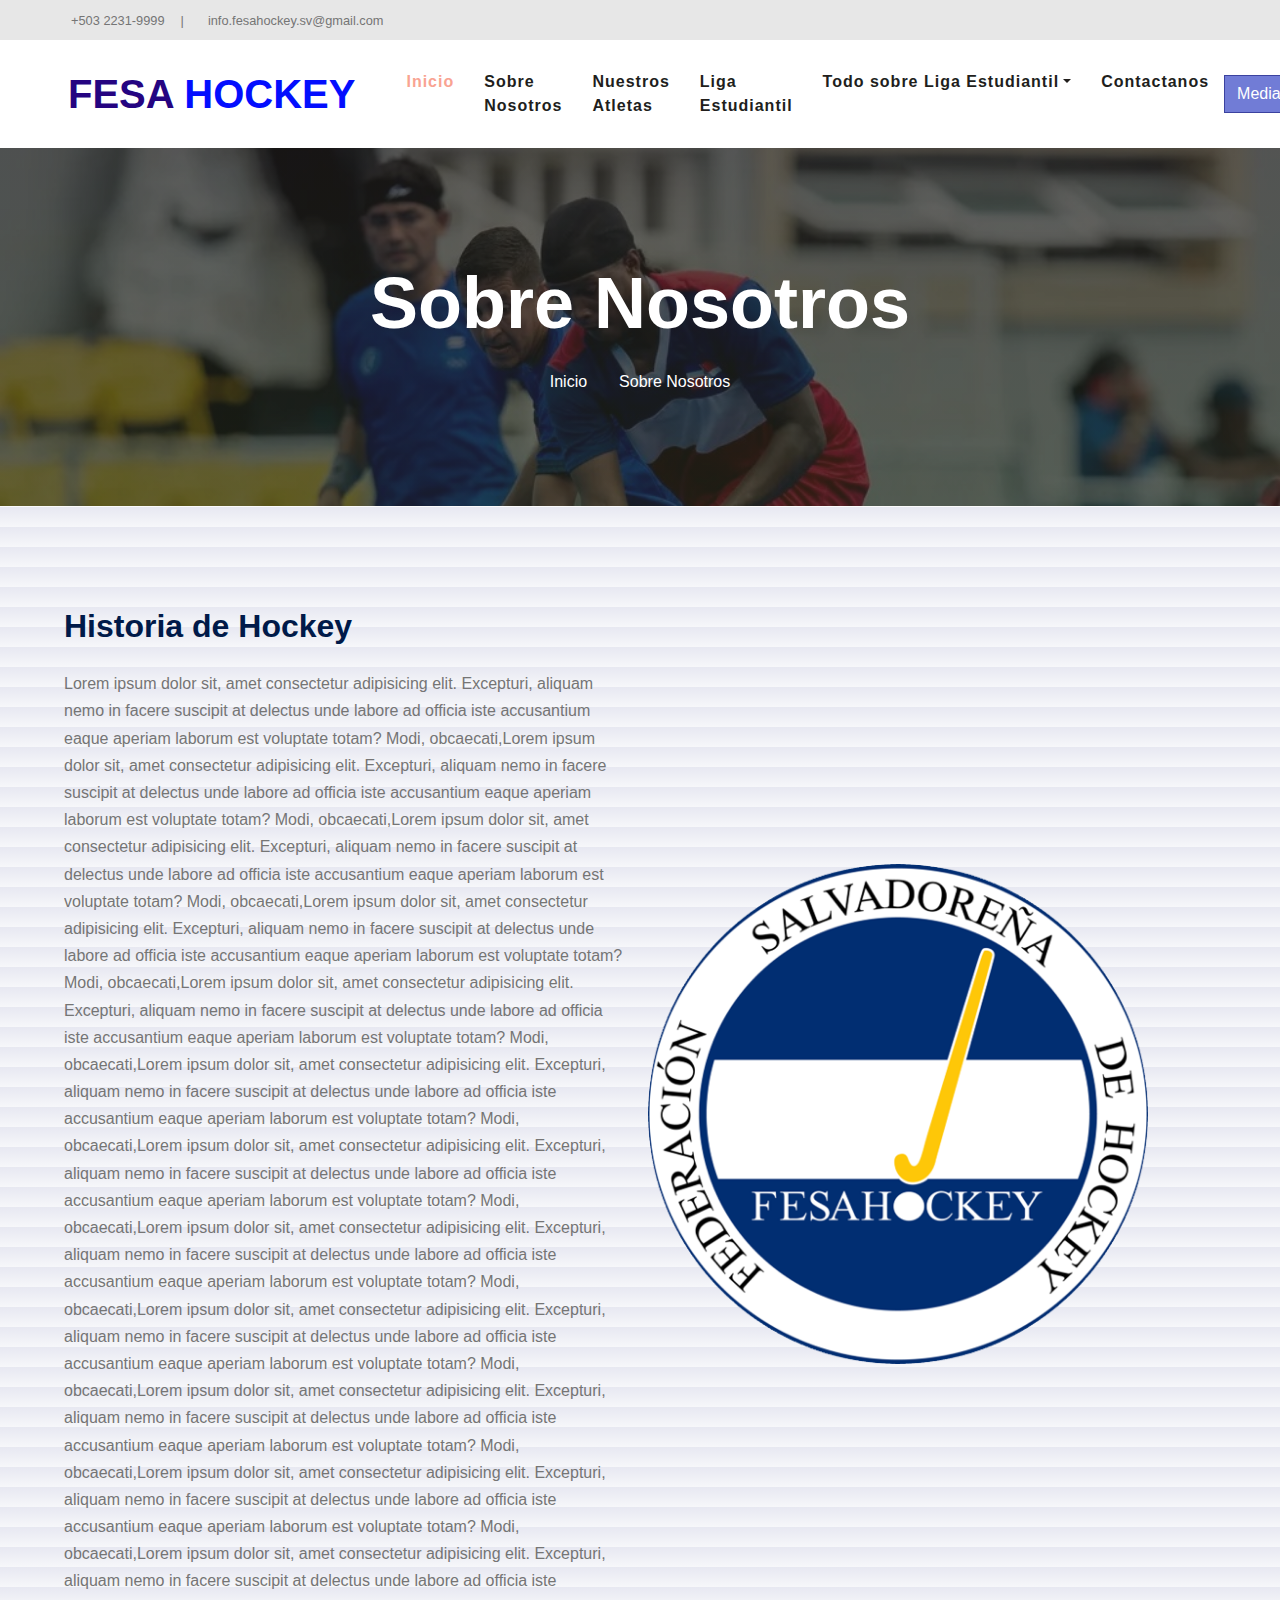
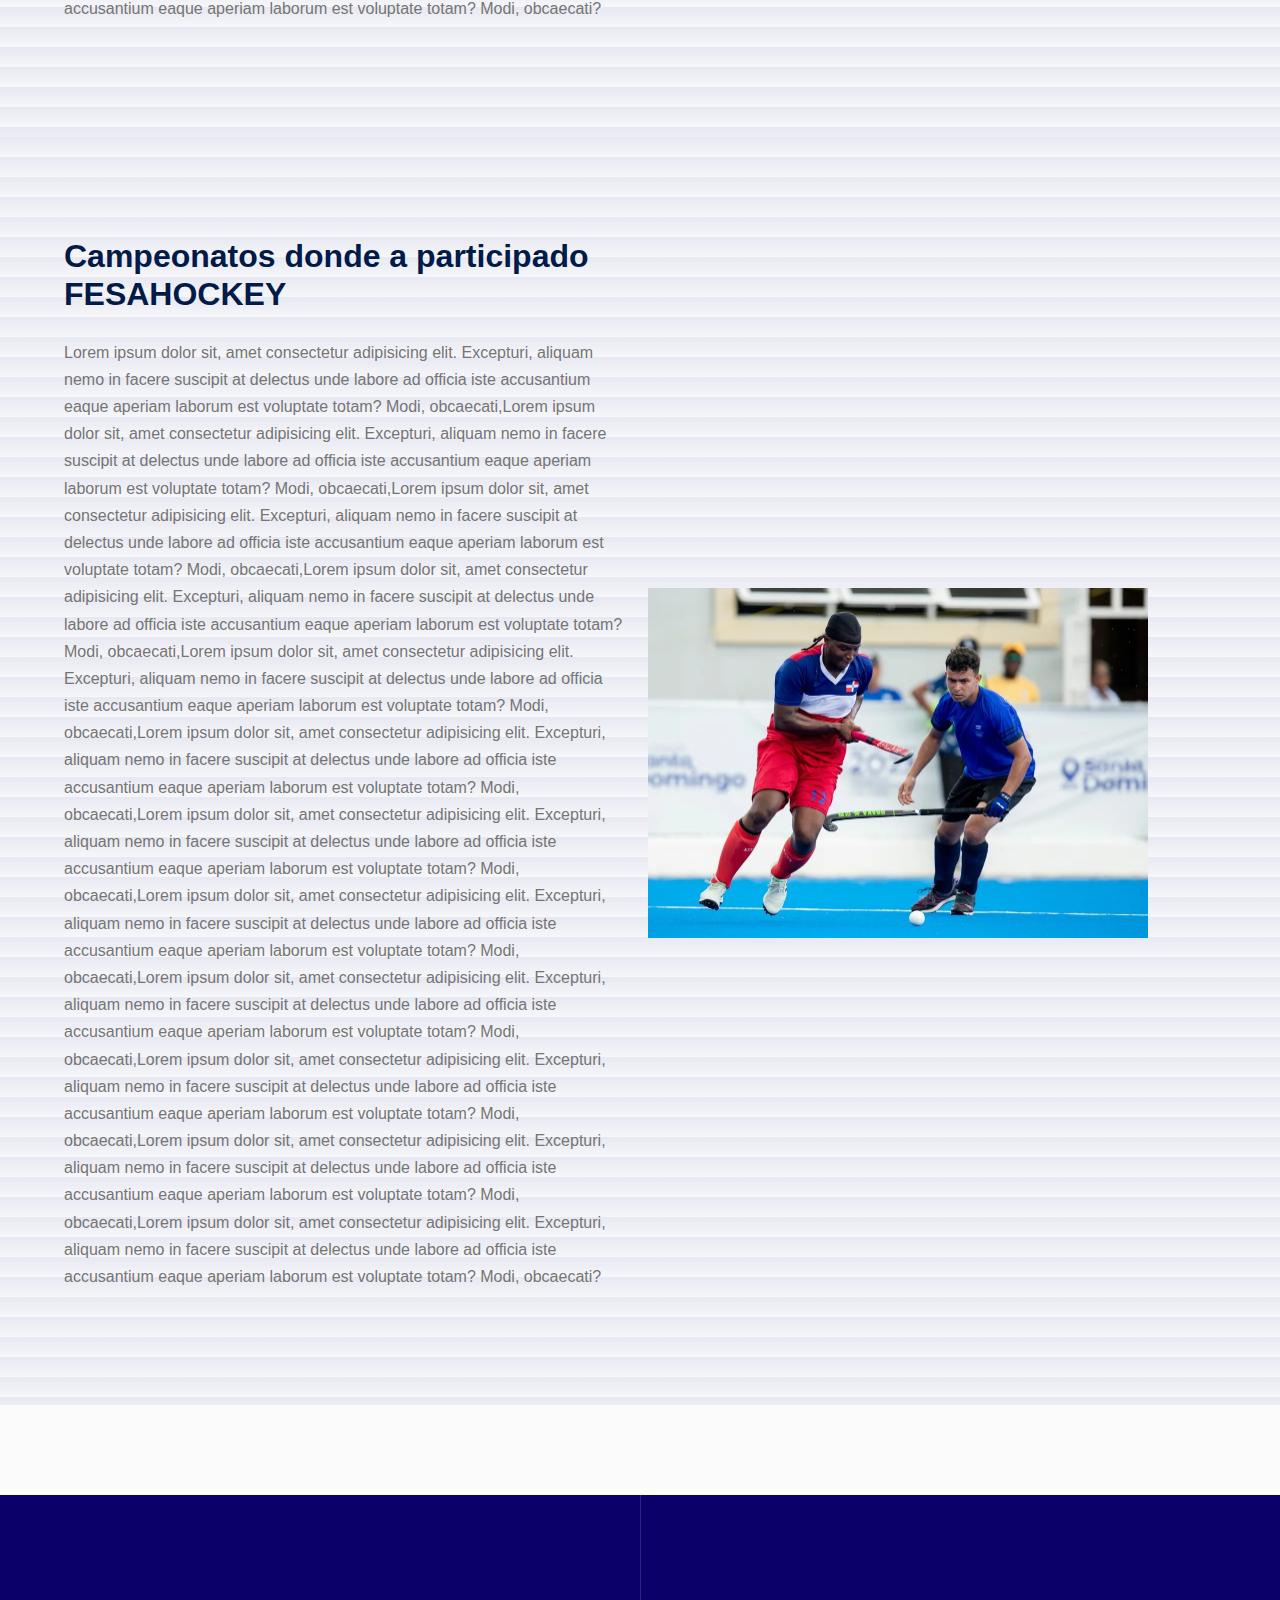
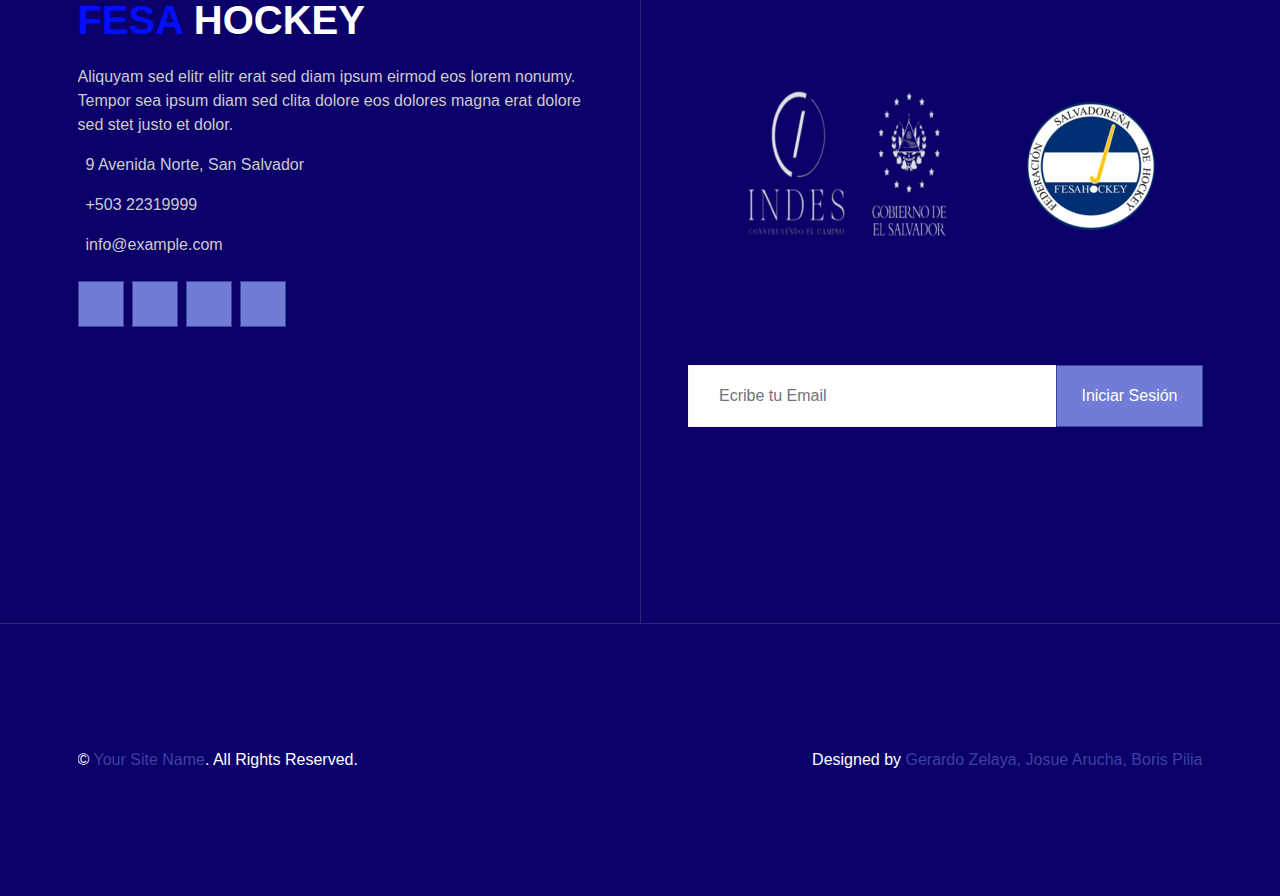
<file: sobrenosotros.html>
<!DOCTYPE html>
<html lang="en">

<head>
    <meta charset="utf-8">
    <title>Sobre Nosotros</title>
    <meta content="width=device-width, initial-scale=1.0" name="viewport">
    <meta content="Free HTML Templates" name="keywords">
    <meta content="Free HTML Templates" name="description">

    <!-- Favicon -->
    <link href="img/favicon.ico" rel="icon">

    <!-- Google Web Fonts -->
    <link rel="preconnect" href="https://fonts.gstatic.com">
    <link href="https://fonts.googleapis.com/css2?family=Poppins:wght@400;500;600;700&display=swap" rel="stylesheet">

    <!-- Font Awesome -->
    <link href="https://cdnjs.cloudflare.com/ajax/libs/font-awesome/5.10.0/css/all.min.css" rel="stylesheet">

    <!-- Libraries Stylesheet -->
    <link href="lib/animate/animate.min.css" rel="stylesheet">
    <link href="lib/owlcarousel/assets/owl.carousel.min.css" rel="stylesheet">
    <link href="lib/tempusdominus/css/tempusdominus-bootstrap-4.min.css" rel="stylesheet" />

    <!--PWA-->
<link rel="manifest" href="./manifest.json"> 
<!---PWA--->

<!----METAS DE PWA-->
<meta name="theme-color" content="#2F3BA2">
<meta name="MobileOptimized" content="width">
<meta name="HandheldFriendly" content="true">
<meta name="apple-mobile-web-app-capable" content="yes">
<meta name="apple-mobile-web-app-status-bar-style" content="black-translucent">
<link rel="shortcut icon" type="image/png" href="./pwa/images/icons/logohockeyicon-512x512.png">
<link rel="apple-touch-icon" href="./pwa/images/icons/logohockeyicon-512x512.png">
<link rel="apple-touch-startup-image" href="./pwa/images/icons/logohockeyicon-512x512.png">

<link rel="apple-touch-icon" href="./pwa/images/icons/logohockeyicon-72x72.png" />
<link rel="apple-touch-icon" href="./pwa/images/icons/logohockeyicon-96x96.png" />
<link rel="apple-touch-icon" href="./pwa/images/icons/logohockeyicon-128x128.png" />
<link rel="apple-touch-icon" href="./pwa/images/icons/logohockeyicon-144x144.png" />
<link rel="apple-touch-icon" href="./pwa/images/icons/logohockeyicon-152x152.png" />
<link rel="apple-touch-icon" href="./pwa/images/icons/logohockeyicon-192x192.png" />
<link rel="apple-touch-icon" href="./pwa/images/icons/logohockeyicon-384x384.png" />
<link rel="apple-touch-icon" href="./pwa/images/icons/logohockeyicon-512x512.png" />
<meta name="apple-mobile-web-app-status-bar" content="#db4938" />

    <!-- Customized Bootstrap Stylesheet -->
    <link href="css/style.css" rel="stylesheet">
    
</head>

<body>
   <!-- Topbar Start -->
   <div class="container-fluid bg-light d-none d-lg-block">
    <div class="row py-2 px-lg-5">
        <div class="col-lg-6 text-left mb-2 mb-lg-0">
            <div class="d-inline-flex align-items-center">
                <small><i class="fa fa-phone-alt mr-2"></i>+503 2231-9999</small>
                <small class="px-3">|</small>
                <small><i class="fa fa-envelope mr-2"></i>info.fesahockey.sv@gmail.com</small>
            </div>
        </div>
        <div class="col-lg-6 text-right">
            <div class="d-inline-flex align-items-center">
                <a class="text-primary px-2" href="">
                    <i class="fab fa-facebook-f"></i>
                </a>
                <a class="text-primary px-2" href="">
                    <i class="fab fa-twitter"></i>
                </a>
                <a class="text-primary px-2" href="">
                    <i class="fab fa-linkedin-in"></i>
                </a>
                <a class="text-primary px-2" href="">
                    <i class="fab fa-instagram"></i>
                </a>
                <a class="text-primary pl-2" href="">
                    <i class="fab fa-youtube"></i>
                </a>
            </div>
        </div>
    </div>
</div>
<!-- Topbar End -->


<!-- Navbar Start -->
<div class="container-fluid p-0">
    <nav class="navbar navbar-expand-lg bg-white navbar-light py-3 py-lg-0 px-lg-5">
        <a href="index.html" class="navbar-brand ml-lg-3">
            <h1 class="m-1 text-primary"><span class="text-dark">FESA</span> HOCKEY</h1>
        </a>
        <button type="button" class="navbar-toggler" data-toggle="collapse" data-target="#navbarCollapse">
            <span class="navbar-toggler-icon"></span>
        </button>
        <div class="collapse navbar-collapse justify-content-between px-lg-3" id="navbarCollapse">
            <!--seccion de la barra navegadora-->
            <div class="navbar-nav m-auto py-0">
                <a href="index.html" class="nav-item nav-link active">Inicio</a>
                <a href="sobrenosotros.html" class="nav-item nav-link">Sobre Nosotros</a>
                <a href="nuestrosatletas.html" class="nav-item nav-link">Nuestros Atletas</a>
                <a href="ligaestudiantil.html" class="nav-item nav-link">Liga Estudiantil</a>
                <div class="nav-item dropdown">
                    <a href="#" class="nav-link dropdown-toggle" data-toggle="dropdown">Todo sobre Liga Estudiantil</a>
                    <div class="dropdown-menu rounded-0 m-0">
                        <a href="tabladeposiciones.html" class="dropdown-item">Tabla de posiciones</a>
                        <a href="equipos.html" class="dropdown-item">Equipos</a>
                        <a href="marcadores.html" class="dropdown-item">Marcadores</a>
                        <a href="entrenamientos.html" class="dropdown-item">Entrenamientos</a>
                    </div>
                </div>
                <a href="contactanos.html" class="nav-item nav-link">Contactanos</a>
            </div>
            <a href="" class="btn btn-primary d-none d-lg-block">Media</a>
        </div>
    </nav>
</div>
<!-- Navbar End -->
    <!-- Header Start -->
    <div class="jumbotron jumbotron-fluid bg-jumbotron" style="margin-bottom: 0.5px;">
        <div class="container text-center py-5">
            <h3 class="text-white display-3 mb-4">Sobre Nosotros</h3>
            <div class="d-inline-flex align-items-center text-white">
                <p class="m-0"><a class="text-white" href="">Inicio</a></p>
                <i class="far fa-circle px-3"></i>
                <p class="m-0">Sobre Nosotros</p>
            </div>
        </div>
    </div>
    <!-- Header End -->


    <!-- Pricing Start primer bloque despues del main -->
    <main>

        <section class="knowledge">
            <div class="knowledge__container container">
                <div class="knowledege__texts">
                    <h2 class="subtitle">Historia de Hockey</h2>
                    <p class="knowledge__paragraph">Lorem ipsum dolor sit, amet consectetur adipisicing elit. Excepturi,
                        aliquam nemo in facere suscipit at delectus unde labore ad officia iste accusantium eaque
                        aperiam laborum est voluptate totam? Modi, obcaecati,Lorem ipsum dolor sit, amet consectetur adipisicing elit. Excepturi,
                        aliquam nemo in facere suscipit at delectus unde labore ad officia iste accusantium eaque
                        aperiam laborum est voluptate totam? Modi, obcaecati,Lorem ipsum dolor sit, amet consectetur adipisicing elit. Excepturi,
                        aliquam nemo in facere suscipit at delectus unde labore ad officia iste accusantium eaque
                        aperiam laborum est voluptate totam? Modi, obcaecati,Lorem ipsum dolor sit, amet consectetur adipisicing elit. Excepturi,
                        aliquam nemo in facere suscipit at delectus unde labore ad officia iste accusantium eaque
                        aperiam laborum est voluptate totam? Modi, obcaecati,Lorem ipsum dolor sit, amet consectetur adipisicing elit. Excepturi,
                        aliquam nemo in facere suscipit at delectus unde labore ad officia iste accusantium eaque
                        aperiam laborum est voluptate totam? Modi, obcaecati,Lorem ipsum dolor sit, amet consectetur adipisicing elit. Excepturi,
                        aliquam nemo in facere suscipit at delectus unde labore ad officia iste accusantium eaque
                        aperiam laborum est voluptate totam? Modi, obcaecati,Lorem ipsum dolor sit, amet consectetur adipisicing elit. Excepturi,
                        aliquam nemo in facere suscipit at delectus unde labore ad officia iste accusantium eaque
                        aperiam laborum est voluptate totam? Modi, obcaecati,Lorem ipsum dolor sit, amet consectetur adipisicing elit. Excepturi,
                        aliquam nemo in facere suscipit at delectus unde labore ad officia iste accusantium eaque
                        aperiam laborum est voluptate totam? Modi, obcaecati,Lorem ipsum dolor sit, amet consectetur adipisicing elit. Excepturi,
                        aliquam nemo in facere suscipit at delectus unde labore ad officia iste accusantium eaque
                        aperiam laborum est voluptate totam? Modi, obcaecati,Lorem ipsum dolor sit, amet consectetur adipisicing elit. Excepturi,
                        aliquam nemo in facere suscipit at delectus unde labore ad officia iste accusantium eaque
                        aperiam laborum est voluptate totam? Modi, obcaecati,Lorem ipsum dolor sit, amet consectetur adipisicing elit. Excepturi,
                        aliquam nemo in facere suscipit at delectus unde labore ad officia iste accusantium eaque
                        aperiam laborum est voluptate totam? Modi, obcaecati,Lorem ipsum dolor sit, amet consectetur adipisicing elit. Excepturi,
                        aliquam nemo in facere suscipit at delectus unde labore ad officia iste accusantium eaque
                        aperiam laborum est voluptate totam? Modi, obcaecati?</p>
                   <!-- 
                    es boton<a href="#" class="cta">Leer mas</a> --> 
                </div>

                <figure class="knowledge__picture">
                    <img src="./pwa/images/icons/logohockeyicon-512x512.png" class="knowledge__img">
                </figure>
            </div>
        </section>

                <!--Star donde estaran imagenes con datos-->
                <section class="knowledge">
                    <div class="knowledge__container container">
                        <div class="knowledege__texts">
                            <h2 class="subtitle">Campeonatos donde a participado FESAHOCKEY</h2>
                            <p class="knowledge__paragraph">Lorem ipsum dolor sit, amet consectetur adipisicing elit. Excepturi,
                                aliquam nemo in facere suscipit at delectus unde labore ad officia iste accusantium eaque
                                aperiam laborum est voluptate totam? Modi, obcaecati,Lorem ipsum dolor sit, amet consectetur adipisicing elit. Excepturi,
                                aliquam nemo in facere suscipit at delectus unde labore ad officia iste accusantium eaque
                                aperiam laborum est voluptate totam? Modi, obcaecati,Lorem ipsum dolor sit, amet consectetur adipisicing elit. Excepturi,
                                aliquam nemo in facere suscipit at delectus unde labore ad officia iste accusantium eaque
                                aperiam laborum est voluptate totam? Modi, obcaecati,Lorem ipsum dolor sit, amet consectetur adipisicing elit. Excepturi,
                                aliquam nemo in facere suscipit at delectus unde labore ad officia iste accusantium eaque
                                aperiam laborum est voluptate totam? Modi, obcaecati,Lorem ipsum dolor sit, amet consectetur adipisicing elit. Excepturi,
                                aliquam nemo in facere suscipit at delectus unde labore ad officia iste accusantium eaque
                                aperiam laborum est voluptate totam? Modi, obcaecati,Lorem ipsum dolor sit, amet consectetur adipisicing elit. Excepturi,
                                aliquam nemo in facere suscipit at delectus unde labore ad officia iste accusantium eaque
                                aperiam laborum est voluptate totam? Modi, obcaecati,Lorem ipsum dolor sit, amet consectetur adipisicing elit. Excepturi,
                                aliquam nemo in facere suscipit at delectus unde labore ad officia iste accusantium eaque
                                aperiam laborum est voluptate totam? Modi, obcaecati,Lorem ipsum dolor sit, amet consectetur adipisicing elit. Excepturi,
                                aliquam nemo in facere suscipit at delectus unde labore ad officia iste accusantium eaque
                                aperiam laborum est voluptate totam? Modi, obcaecati,Lorem ipsum dolor sit, amet consectetur adipisicing elit. Excepturi,
                                aliquam nemo in facere suscipit at delectus unde labore ad officia iste accusantium eaque
                                aperiam laborum est voluptate totam? Modi, obcaecati,Lorem ipsum dolor sit, amet consectetur adipisicing elit. Excepturi,
                                aliquam nemo in facere suscipit at delectus unde labore ad officia iste accusantium eaque
                                aperiam laborum est voluptate totam? Modi, obcaecati,Lorem ipsum dolor sit, amet consectetur adipisicing elit. Excepturi,
                                aliquam nemo in facere suscipit at delectus unde labore ad officia iste accusantium eaque
                                aperiam laborum est voluptate totam? Modi, obcaecati,Lorem ipsum dolor sit, amet consectetur adipisicing elit. Excepturi,
                                aliquam nemo in facere suscipit at delectus unde labore ad officia iste accusantium eaque
                                aperiam laborum est voluptate totam? Modi, obcaecati?</p>
                           <!-- 
                            es boton<a href="#" class="cta">Leer mas</a> --> 
                        </div>
        
                        <figure class="knowledge__picture">
                            <img src="./img/carousel-1.jpeg" class="knowledge__img">
                        </figure>
                    </div>
                </section>
    </main>
    <!-- Open Hours End -->


  
    <!-- Footer Start -->
    <!--pie de pagina-->
    <div class="footer container-fluid position-relative bg-dark py-5" style="margin-top: 90px;">
        <div class="container pt-5">
            <div class="row">
                <div class="col-lg-6 pr-lg-5 mb-5">
                    <a href="index.html" class="navbar-brand">
                        <h1 class="mb-3 text-white"><span class="text-primary">FESA</span> HOCKEY</h1>
                    </a>
                    <p>Aliquyam sed elitr elitr erat sed diam ipsum eirmod eos lorem nonumy. Tempor sea ipsum diam  sed clita dolore eos dolores magna erat dolore sed stet justo et dolor.</p>
                    <p><i class="fa fa-map-marker-alt mr-2"></i> 9 Avenida Norte, San Salvador</p>
                    <p><i class="fa fa-phone-alt mr-2"></i>+503 22319999</p>
                    <p><i class="fa fa-envelope mr-2"></i>info@example.com</p>
                    <div class="d-flex justify-content-start mt-4">
                        <a class="btn btn-lg btn-primary btn-lg-square mr-2" href="#"><i class="fab fa-twitter"></i></a>
                        <a class="btn btn-lg btn-primary btn-lg-square mr-2" href="#"><i class="fab fa-facebook-f"></i></a>
                        <a class="btn btn-lg btn-primary btn-lg-square mr-2" href="#"><i class="fab fa-linkedin-in"></i></a>
                        <a class="btn btn-lg btn-primary btn-lg-square" href="#"><i class="fab fa-instagram"></i></a>
                    </div>
                </div>
                <div class="col-lg-6 pl-lg-5">
                    <div class="row">
                        <div class="img-center">
                            <img class="img-fluid" src="pwa/images/icons/logoIndesGobiernodeElSalvador-350x350.png" alt="">
                            <img class="img-fluid" src="pwa/images/icons/logohockeyicon-128x128.png" alt="">
                        </div>
                        
                        <div class="col-sm-12 mb-5">
                            <h5 class="text-white text-uppercase mb-4"></h5>
                            <div class="w-100">
                                <div class="input-group">
                                    <input type="text" class="form-control border-light" style="padding: 30px;" placeholder="Ecribe tu Email">
                                    <div class="input-group-append">
                                        <button class="btn btn-primary px-4">Iniciar Sesión</button>
                                    </div>
                                </div>
                            </div>
                        </div>
                    </div>
                </div>
            </div>
        </div>
    </div>
    <div class="container-fluid bg-dark text-light border-top py-4" style="border-color: rgba(256, 256, 256, .15) !important;">
        <div class="container">
            <div class="row">
                <div class="col-md-6 text-center text-md-left mb-3 mb-md-0">
                    <p class="m-0 text-white">&copy; <a href="#">Your Site Name</a>. All Rights Reserved.</p>
                </div>
                <div class="col-md-6 text-center text-md-right">
                    <p class="m-0 text-white">Designed by <a href="https://htmlcodex.com">Gerardo Zelaya, Josue Arucha, Boris Pilia</a></p>
                </div>
            </div>
        </div>
    </div>
    <!-- Footer End -->

    <!-- Back to Top -->
    <a href="#" class="btn btn-lg btn-primary back-to-top"><i class="fa fa-angle-double-up"></i></a>


    <!-- JavaScript Libraries -->
    <script src="https://code.jquery.com/jquery-3.4.1.min.js"></script>
    <script src="https://stackpath.bootstrapcdn.com/bootstrap/4.4.1/js/bootstrap.bundle.min.js"></script>
    <script src="lib/easing/easing.min.js"></script>
    <script src="lib/waypoints/waypoints.min.js"></script>
    <script src="lib/counterup/counterup.min.js"></script>
    <script src="lib/owlcarousel/owl.carousel.min.js"></script>
    <script src="lib/tempusdominus/js/moment.min.js"></script>
    <script src="lib/tempusdominus/js/moment-timezone.min.js"></script>
    <script src="lib/tempusdominus/js/tempusdominus-bootstrap-4.min.js"></script>

    <!-- Contact Javascript File -->
    <script src="mail/jqBootstrapValidation.min.js"></script>
    <script src="mail/contact.js"></script>

    <!-- Template Javascript -->
    <script src="js/main.js"></script>
       
</body>

</html>
</file>
<file: css/style.css>
@import url('https://fonts.googleapis.com/css2?family=Mochiy+Pop+One&display=swap');
@import url('https://fonts.googleapis.com/css2?family=Anton&display=swap');
@import url('https://fonts.googleapis.com/css2?family=Kanit:wght@400;600&display=swap');

:root {
  --blue: #007bff;
  --indigo: #6610f2;
  --purple: #6f42c1;
  --pink: #3e5de8;
  --red: #3e5de8;
  --blue: #250481;
  --orange: #fd7e14;
  --yellow: #ffc107;
  --green: #28a745;
  --teal: #20c997;
  --cyan: #17a2b8;
  --white: #fff;
  --gray: #6c757d;
  --gray-dark: #343a40;
  --primary: #92a5f9;
  --secondary: #6EBBF6;
  --success: #28a745;
  --info: #17a2b8;
  --warning: #ffc107;
  --danger: #3567dc;
  --light: #FEF1EF;
  --dark: #211E1C;
  --lightblue: #d1d8f3;
  --bluemediumdark: #717cd6;
  --bluedark: #3b429f;
  --breakpoint-xs: 0;
  --breakpoint-sm: 576px;
  --breakpoint-md: 768px;
  --breakpoint-lg: 992px;
  --breakpoint-xl: 1200px;
  --font-family-sans-serif: "Poppins", sans-serif;
  --font-family-monospace: SFMono-Regular, Menlo, Monaco, Consolas, "Liberation Mono", "Courier New", monospace;
}

*,
*::before,
*::after {
  box-sizing: border-box;
}

html {
  font-family: sans-serif;
  line-height: 1.15;
  -webkit-text-size-adjust: 100%;
  -webkit-tap-highlight-color: rgba(0, 0, 0, 0);
}

article, aside, figcaption, figure, footer, header, hgroup, main, nav, section {
  display: block;
}
/* cambia el color del cuerpo*/
body {
  margin: 0;
  font-family: "Poppins", sans-serif;
  font-size: 1rem;
  font-weight: 400;
  line-height: 1.5;
  color: #757575;
  text-align: left;
  background-color: #fbfbfb ;
  background-size: cover;
  background-attachment: fixed;
}

[tabindex="-1"]:focus:not(:focus-visible) {
  outline: 0 !important;
}

hr {
  box-sizing: content-box;
  height: 0;
  overflow: visible;
}

h1, h2, h3, h4, h5, h6 {
  margin-top: 0;
  margin-bottom: 0.5rem;
}
/*detalles de text*/
p {
  margin-top: 0;
  margin-bottom: 1rem;
}

abbr[title],
abbr[data-original-title] {
  text-decoration: underline;
  text-decoration: underline dotted;
  cursor: help;
  border-bottom: 0;
  text-decoration-skip-ink: none;
}

address {
  margin-bottom: 1rem;
  font-style: normal;
  line-height: inherit;
}

ol,
ul,
dl {
  margin-top: 0;
  margin-bottom: 1rem;
}

ol ol,
ul ul,
ol ul,
ul ol {
  margin-bottom: 0;
}

dt {
  font-weight: 700;
}

dd {
  margin-bottom: .5rem;
  margin-left: 0;
}

blockquote {
  margin: 0 0 1rem;
}

b,
strong {
  font-weight: bolder;
}

small {
  font-size: 80%;
}

sub,
sup {
  position: relative;
  font-size: 75%;
  line-height: 0;
  vertical-align: baseline;
}

sub {
  bottom: -.25em;
}

sup {
  top: -.5em;
}

a {
  color: #3b429f;
  text-decoration: none;
  background-color: transparent;
}

a:hover {
  color: #717cd6;
  text-decoration: underline;
}

a:not([href]){  color: #d1d8f3;
lor: inherit;
  text-decoration: none;
}

a:not([href]):not([class]):hover {
  color: inherit;
  text-decoration: none;
}

pre,
code,
kbd,
samp {
  font-family: SFMono-Regular, Menlo, Monaco, Consolas, "Liberation Mono", "Courier New", monospace;
  font-size: 1em;
}

pre {
  margin-top: 0;
  margin-bottom: 1rem;
  overflow: auto;
  -ms-overflow-style: scrollbar;
}

figure {
  margin: 0 0 1rem;
}

img {
  vertical-align: middle;
  border-style: none;
}

svg {
  overflow: hidden;
  vertical-align: middle;
}

table {
  border-collapse: collapse;
}

caption {
  padding-top: 0.75rem;
  padding-bottom: 0.75rem;
  color: #6c757d;
  text-align: left;
  caption-side: bottom;
}

th {
  text-align: -webkit-match-parent;
  text-align: inherit;
}

label {
  display: inline-block;
  margin-bottom: 0.5rem;
}

button {
  border-radius: 0;
}

button:focus {
  outline: 1px dotted;
  outline: 5px auto -webkit-focus-ring-color;
}

input,
button,
select,
optgroup,
textarea {
  margin: 0;
  font-family: inherit;
  font-size: inherit;
  line-height: inherit;
}

button,
input {
  overflow: visible;
}

button,
select {
  text-transform: none;
}

[role="button"] {
  cursor: pointer;
}

select {
  word-wrap: normal;
}

button,
[type="button"],
[type="reset"],
[type="submit"] {
  -webkit-appearance: button;
}

button:not(:disabled),
[type="button"]:not(:disabled),
[type="reset"]:not(:disabled),
[type="submit"]:not(:disabled) {
  cursor: pointer;
}

button::-moz-focus-inner,
[type="button"]::-moz-focus-inner,
[type="reset"]::-moz-focus-inner,
[type="submit"]::-moz-focus-inner {
  padding: 0;
  border-style: none;
}

input[type="radio"],
input[type="checkbox"] {
  box-sizing: border-box;
  padding: 0;
}

textarea {
  overflow: auto;
  resize: vertical;
}

fieldset {
  min-width: 0;
  padding: 0;
  margin: 0;
  border: 0;
}

legend {
  display: block;
  width: 100%;
  max-width: 100%;
  padding: 0;
  margin-bottom: .5rem;
  font-size: 1.5rem;
  line-height: inherit;
  color: inherit;
  white-space: normal;
}

@media (max-width: 1200px) {
  legend {
    font-size: calc(1.275rem + 0.3vw) ;
  }
}

progress {
  vertical-align: baseline;
}

[type="number"]::-webkit-inner-spin-button,
[type="number"]::-webkit-outer-spin-button {
  height: auto;
}

[type="search"] {
  outline-offset: -2px;
  -webkit-appearance: none;
}

[type="search"]::-webkit-search-decoration {
  -webkit-appearance: none;
}

::-webkit-file-upload-button {
  font: inherit;
  -webkit-appearance: button;
}

output {
  display: inline-block;
}

summary {
  display: list-item;
  cursor: pointer;
}

template {
  display: none;
}

[hidden] {
  display: none !important;
}

h1, h2, h3, h4, h5, h6,
.h1, .h2, .h3, .h4, .h5, .h6 {
  margin-bottom: 0.5rem;
  font-weight: 500;
  line-height: 1.2;
  color: #211E1C;
}

h1, .h1 {
  font-size: 2.5rem;
  text-align: center;
}

@media (max-width: 1200px) {
  h1, .h1 {
    font-size: calc(1.375rem + 1.5vw) ;
  }
}

h2, .h2 {
  font-size: 2rem;
}

@media (max-width: 1200px) {
  h2, .h2 {
    font-size: calc(1.325rem + 0.9vw) ;
  }
}

h3, .h3 {
  font-size: 1.75rem;
  text-align: center;
}

@media (max-width: 1200px) {
  h3, .h3 {
    font-size: calc(1.3rem + 0.6vw) ;
  }
}

h4, .h4 {
  font-size: 1.5rem;
  text-align: center;
}

@media (max-width: 1200px) {
  h4, .h4 {
    font-size: calc(1.275rem + 0.3vw) ;
  }
}

h5, .h5 {
  font-size: 1.25rem;
}

h6, .h6 {
  font-size: 1rem;
}

.lead {
  font-size: 1.25rem;
  font-weight: 300;
}

.display-1 {
  font-size: 6rem;
  font-weight: 300;
  line-height: 1.2;
}

@media (max-width: 1200px) {
  .display-1 {
    font-size: calc(1.725rem + 5.7vw) ;
  }
}

.display-2 {
  font-size: 5.5rem;
  font-weight: 300;
  line-height: 1.2;
}

@media (max-width: 1200px) {
  .display-2 {
    font-size: calc(1.675rem + 5.1vw) ;
  }
}

.display-3 {
  font-size: 4.5rem;
  font-weight: 300;
  line-height: 1.2;
}

@media (max-width: 1200px) {
  .display-3 {
    font-size: calc(1.575rem + 3.9vw) ;
  }
}

.display-4 {
  font-size: 3.5rem;
  font-weight: 300;
  line-height: 1.2;
}

@media (max-width: 1200px) {
  .display-4 {
    font-size: calc(1.475rem + 2.7vw) ;
  }
}

hr {
  margin-top: 1rem;
  margin-bottom: 1rem;
  border: 0;
  border-top: 1px solid rgba(0, 0, 0, 0.1);
}

small,
.small {
  font-size: 80%;
  font-weight: 400;
}

mark,
.mark {
  padding: 0.2em;
  background-color: #fcf8e3;
}

.list-unstyled {
  padding-left: 0;
  list-style: none;
}

.list-inline {
  padding-left: 0;
  list-style: none;
}

.list-inline-item {
  display: inline-block;
}

.list-inline-item:not(:last-child) {
  margin-right: 0.5rem;
}

.initialism {
  font-size: 90%;
  text-transform: uppercase;
}

.blockquote {
  margin-bottom: 1rem;
  font-size: 1.25rem;
}

.blockquote-footer {
  display: block;
  font-size: 80%;
  color: #6c757d;
}

.blockquote-footer::before {
  content: "\2014\00A0";
}

.img-fluid {
  max-width: 100%;
  height: auto;
}

.img-thumbnail {
  padding: 0.25rem;
  background-color: #fff;
  border: 1px solid #dee2e6;
  max-width: 100%;
  height: auto;
}

.img-center{
  text-align: center;
}

.figure {
  display: inline-block;
}

.figure-img {
  margin-bottom: 0.5rem;
  line-height: 1;
}

.figure-caption {
  font-size: 90%;
  color: #6c757d;
}

code {
  font-size: 87.5%;
  color: #3b429f;
  word-wrap: break-word;
}

a > code {
  color: inherit;
}

kbd {
  padding: 0.2rem 0.4rem;
  font-size: 87.5%;
  color: #fff;
  background-color: #212529;
}

kbd kbd {
  padding: 0;
  font-size: 100%;
  font-weight: 700;
}

pre {
  display: block;
  font-size: 87.5%;
  color: #212529;
}

pre code {
  font-size: inherit;
  color: inherit;
  word-break: normal;
}

.pre-scrollable {
  max-height: 340px;
  overflow-y: scroll;
}

.container,
.container-fluid,
.container-fluid1,
.container-sm,
.container-md,
.container-lg,
.container-xl {
  width: 100%;
  padding-right: 15px;
  padding-left: 15px;
  margin-right: auto;
  margin-left: auto;
}

@media (min-width: 576px) {
  .container, .container-sm {
    max-width: 540px;
  }
}

@media (min-width: 768px) {
  .container, .container-sm, .container-md {
    max-width: 720px;
  }
}

@media (min-width: 992px) {
  .container, .container-sm, .container-md, .container-lg {
    max-width: 960px;
  }
}

@media (min-width: 1200px) {
  .container, .container-sm, .container-md, .container-lg, .container-xl {
    max-width: 1140px;
  }
}

.row {
  display: flex;
  flex-wrap: wrap;
  margin-right: -15px;
  margin-left: -15px;
}

.no-gutters {
  margin-right: 0;
  margin-left: 0;
}

.no-gutters > .col,
.no-gutters > [class*="col-"] {
  padding-right: 0;
  padding-left: 0;
}

.col-1, .col-2, .col-3, .col-4, .col-5, .col-6, .col-7, .col-8, .col-9, .col-10, .col-11, .col-12, .col,
.col-auto, .col-sm-1, .col-sm-2, .col-sm-3, .col-sm-4, .col-sm-5, .col-sm-6, .col-sm-7, .col-sm-8, .col-sm-9, .col-sm-10, .col-sm-11, .col-sm-12, .col-sm,
.col-sm-auto, .col-md-1, .col-md-2, .col-md-3, .col-md-4, .col-md-5, .col-md-6, .col-md-7, .col-md-8, .col-md-9, .col-md-10, .col-md-11, .col-md-12, .col-md,
.col-md-auto, .col-lg-1, .col-lg-2, .col-lg-3, .col-lg-4, .col-lg-5, .col-lg-6, .col-lg-7, .col-lg-8, .col-lg-9, .col-lg-10, .col-lg-11, .col-lg-12, .col-lg,
.col-lg-auto, .col-xl-1, .col-xl-2, .col-xl-3, .col-xl-4, .col-xl-5, .col-xl-6, .col-xl-7, .col-xl-8, .col-xl-9, .col-xl-10, .col-xl-11, .col-xl-12, .col-xl,
.col-xl-auto {
  position: relative;
  width: 100%;
  padding-right: 15px;
  padding-left: 15px;
}

.col {
  flex-basis: 0;
  flex-grow: 1;
  max-width: 100%;
  background-color: #6EBBF6;
}

.row-cols-1 > * {
  flex: 0 0 100%;
  max-width: 100%;
}

.row-cols-2 > * {
  flex: 0 0 50%;
  max-width: 50%;
}

.row-cols-3 > * {
  flex: 0 0 33.33333%;
  max-width: 33.33333%;
}

.row-cols-4 > * {
  flex: 0 0 25%;
  max-width: 25%;
}

.row-cols-5 > * {
  flex: 0 0 20%;
  max-width: 20%;
}

.row-cols-6 > * {
  flex: 0 0 16.66667%;
  max-width: 16.66667%;
}

.col-auto {
  flex: 0 0 auto;
  width: auto;
  max-width: 100%;
}

.col-1 {
  flex: 0 0 8.33333%;
  max-width: 8.33333%;
}

.col-2 {
  flex: 0 0 16.66667%;
  max-width: 16.66667%;
}

.col-3 {
  flex: 0 0 25%;
  max-width: 25%;
}

.col-4 {
  flex: 0 0 33.33333%;
  max-width: 33.33333%;
}

.col-5 {
  flex: 0 0 41.66667%;
  max-width: 41.66667%;
}

.col-6 {
  flex: 0 0 50%;
  max-width: 50%;
}

.col-7 {
  flex: 0 0 58.33333%;
  max-width: 58.33333%;
}

.col-8 {
  flex: 0 0 66.66667%;
  max-width: 66.66667%;
}

.col-9 {
  flex: 0 0 75%;
  max-width: 75%;
}

.col-10 {
  flex: 0 0 83.33333%;
  max-width: 83.33333%;
}

.col-11 {
  flex: 0 0 91.66667%;
  max-width: 91.66667%;
}

.col-12 {
  flex: 0 0 100%;
  max-width: 100%;
}

.order-first {
  order: -1;
}

.order-last {
  order: 13;
}

.order-0 {
  order: 0;
}

.order-1 {
  order: 1;
}

.order-2 {
  order: 2;
}

.order-3 {
  order: 3;
}

.order-4 {
  order: 4;
}

.order-5 {
  order: 5;
}

.order-6 {
  order: 6;
}

.order-7 {
  order: 7;
}

.order-8 {
  order: 8;
}

.order-9 {
  order: 9;
}

.order-10 {
  order: 10;
}

.order-11 {
  order: 11;
}

.order-12 {
  order: 12;
}

.offset-1 {
  margin-left: 8.33333%;
}

.offset-2 {
  margin-left: 16.66667%;
}

.offset-3 {
  margin-left: 25%;
}

.offset-4 {
  margin-left: 33.33333%;
}

.offset-5 {
  margin-left: 41.66667%;
}

.offset-6 {
  margin-left: 50%;
}

.offset-7 {
  margin-left: 58.33333%;
}

.offset-8 {
  margin-left: 66.66667%;
}

.offset-9 {
  margin-left: 75%;
}

.offset-10 {
  margin-left: 83.33333%;
}

.offset-11 {
  margin-left: 91.66667%;
}

@media (min-width: 576px) {
  .col-sm {
    flex-basis: 0;
    flex-grow: 1;
    max-width: 100%;
  }
  .row-cols-sm-1 > * {
    flex: 0 0 100%;
    max-width: 100%;
  }
  .row-cols-sm-2 > * {
    flex: 0 0 50%;
    max-width: 50%;
  }
  .row-cols-sm-3 > * {
    flex: 0 0 33.33333%;
    max-width: 33.33333%;
  }
  .row-cols-sm-4 > * {
    flex: 0 0 25%;
    max-width: 25%;
  }
  .row-cols-sm-5 > * {
    flex: 0 0 20%;
    max-width: 20%;
  }
  .row-cols-sm-6 > * {
    flex: 0 0 16.66667%;
    max-width: 16.66667%;
  }
  .col-sm-auto {
    flex: 0 0 auto;
    width: auto;
    max-width: 100%;
  }
  .col-sm-1 {
    flex: 0 0 8.33333%;
    max-width: 8.33333%;
  }
  .col-sm-2 {
    flex: 0 0 16.66667%;
    max-width: 16.66667%;
  }
  .col-sm-3 {
    flex: 0 0 25%;
    max-width: 25%;
  }
  .col-sm-4 {
    flex: 0 0 33.33333%;
    max-width: 33.33333%;
  }
  .col-sm-5 {
    flex: 0 0 41.66667%;
    max-width: 41.66667%;
  }
  .col-sm-6 {
    flex: 0 0 50%;
    max-width: 50%;
  }
  .col-sm-7 {
    flex: 0 0 58.33333%;
    max-width: 58.33333%;
  }
  .col-sm-8 {
    flex: 0 0 66.66667%;
    max-width: 66.66667%;
  }
  .col-sm-9 {
    flex: 0 0 75%;
    max-width: 75%;
  }
  .col-sm-10 {
    flex: 0 0 83.33333%;
    max-width: 83.33333%;
  }
  .col-sm-11 {
    flex: 0 0 91.66667%;
    max-width: 91.66667%;
  }
  .col-sm-12 {
    flex: 0 0 100%;
    max-width: 100%;
  }
  .order-sm-first {
    order: -1;
  }
  .order-sm-last {
    order: 13;
  }
  .order-sm-0 {
    order: 0;
  }
  .order-sm-1 {
    order: 1;
  }
  .order-sm-2 {
    order: 2;
  }
  .order-sm-3 {
    order: 3;
  }
  .order-sm-4 {
    order: 4;
  }
  .order-sm-5 {
    order: 5;
  }
  .order-sm-6 {
    order: 6;
  }
  .order-sm-7 {
    order: 7;
  }
  .order-sm-8 {
    order: 8;
  }
  .order-sm-9 {
    order: 9;
  }
  .order-sm-10 {
    order: 10;
  }
  .order-sm-11 {
    order: 11;
  }
  .order-sm-12 {
    order: 12;
  }
  .offset-sm-0 {
    margin-left: 0;
  }
  .offset-sm-1 {
    margin-left: 8.33333%;
  }
  .offset-sm-2 {
    margin-left: 16.66667%;
  }
  .offset-sm-3 {
    margin-left: 25%;
  }
  .offset-sm-4 {
    margin-left: 33.33333%;
  }
  .offset-sm-5 {
    margin-left: 41.66667%;
  }
  .offset-sm-6 {
    margin-left: 50%;
  }
  .offset-sm-7 {
    margin-left: 58.33333%;
  }
  .offset-sm-8 {
    margin-left: 66.66667%;
  }
  .offset-sm-9 {
    margin-left: 75%;
  }
  .offset-sm-10 {
    margin-left: 83.33333%;
  }
  .offset-sm-11 {
    margin-left: 91.66667%;
  }
}

@media (min-width: 768px) {
  .col-md {
    flex-basis: 0;
    flex-grow: 1;
    max-width: 100%;
  }
  .row-cols-md-1 > * {
    flex: 0 0 100%;
    max-width: 100%;
  }
  .row-cols-md-2 > * {
    flex: 0 0 50%;
    max-width: 50%;
  }
  .row-cols-md-3 > * {
    flex: 0 0 33.33333%;
    max-width: 33.33333%;
  }
  .row-cols-md-4 > * {
    flex: 0 0 25%;
    max-width: 25%;
  }
  .row-cols-md-5 > * {
    flex: 0 0 20%;
    max-width: 20%;
  }
  .row-cols-md-6 > * {
    flex: 0 0 16.66667%;
    max-width: 16.66667%;
  }
  .col-md-auto {
    flex: 0 0 auto;
    width: auto;
    max-width: 100%;
  }
  .col-md-1 {
    flex: 0 0 8.33333%;
    max-width: 8.33333%;
  }
  .col-md-2 {
    flex: 0 0 16.66667%;
    max-width: 16.66667%;
  }
  .col-md-3 {
    flex: 0 0 25%;
    max-width: 25%;
  }
  .col-md-4 {
    flex: 0 0 33.33333%;
    max-width: 33.33333%;
  }
  .col-md-5 {
    flex: 0 0 41.66667%;
    max-width: 41.66667%;
  }
  .col-md-6 {
    flex: 0 0 50%;
    max-width: 50%;
  }
  .col-md-7 {
    flex: 0 0 58.33333%;
    max-width: 58.33333%;
  }
  .col-md-8 {
    flex: 0 0 66.66667%;
    max-width: 66.66667%;
  }
  .col-md-9 {
    flex: 0 0 75%;
    max-width: 75%;
  }
  .col-md-10 {
    flex: 0 0 83.33333%;
    max-width: 83.33333%;
  }6
  .col-md-11 {
    flex: 0 0 91.66667%;
    max-width: 91.66667%;
  }
  .col-md-12 {
    flex: 0 0 100%;
    max-width: 100%;
  }
  .order-md-first {
    order: -1;
  }
  .order-md-last {
    order: 13;
  }
  .order-md-0 {
    order: 0;
  }
  .order-md-1 {
    order: 1;
  }
  .order-md-2 {
    order: 2;
  }
  .order-md-3 {
    order: 3;
  }
  .order-md-4 {
    order: 4;
  }
  .order-md-5 {
    order: 5;
  }
  .order-md-6 {
    order: 6;
  }
  .order-md-7 {
    order: 7;
  }
  .order-md-8 {
    order: 8;
  }
  .order-md-9 {
    order: 9;
  }
  .order-md-10 {
    order: 10;
  }
  .order-md-11 {
    order: 11;
  }
  .order-md-12 {
    order: 12;
  }
  .offset-md-0 {
    margin-left: 0;
  }
  .offset-md-1 {
    margin-left: 8.33333%;
  }
  .offset-md-2 {
    margin-left: 16.66667%;
  }
  .offset-md-3 {
    margin-left: 25%;
  }
  .offset-md-4 {
    margin-left: 33.33333%;
  }
  .offset-md-5 {
    margin-left: 41.66667%;
  }
  .offset-md-6 {
    margin-left: 50%;
  }
  .offset-md-7 {
    margin-left: 58.33333%;
  }
  .offset-md-8 {
    margin-left: 66.66667%;
  }
  .offset-md-9 {
    margin-left: 75%;
  }
  .offset-md-10 {
    margin-left: 83.33333%;
  }
  .offset-md-11 {
    margin-left: 91.66667%;
  }
}

@media (min-width: 992px) {
  .col-lg {
    flex-basis: 0;
    flex-grow: 1;
    max-width: 100%;
  }
  .row-cols-lg-1 > * {
    flex: 0 0 100%;
    max-width: 100%;
  }
  .row-cols-lg-2 > * {
    flex: 0 0 50%;
    max-width: 50%;
  }
  .row-cols-lg-3 > * {
    flex: 0 0 33.33333%;
    max-width: 33.33333%;
  }
  .row-cols-lg-4 > * {
    flex: 0 0 25%;
    max-width: 25%;
  }
  .row-cols-lg-5 > * {
    flex: 0 0 20%;
    max-width: 20%;
  }
  .row-cols-lg-6 > * {
    flex: 0 0 16.66667%;
    max-width: 16.66667%;
  }
  .col-lg-auto {
    flex: 0 0 auto;
    width: auto;
    max-width: 100%;
  }
  .col-lg-1 {
    flex: 0 0 8.33333%;
    max-width: 8.33333%;
  }
  .col-lg-2 {
    flex: 0 0 16.66667%;
    max-width: 16.66667%;
  }
  .col-lg-3 {
    flex: 0 0 25%;
    max-width: 25%;
  }
  .col-lg-4 {
    flex: 0 0 33.33333%;
    max-width: 33.33333%;
  }
  .col-lg-5 {
    flex: 0 0 41.66667%;
    max-width: 41.66667%;
  }
  .col-lg-6 {
    flex: 0 0 50%;
    max-width: 50%;
  }
  .col-lg-7 {
    flex: 0 0 58.33333%;
    max-width: 58.33333%;
  }
  .col-lg-8 {
    flex: 0 0 66.66667%;
    max-width: 66.66667%;
  }
  .col-lg-9 {
    flex: 0 0 75%;
    max-width: 75%;
  }
  .col-lg-10 {
    flex: 0 0 83.33333%;
    max-width: 83.33333%;
  }
  .col-lg-11 {
    flex: 0 0 91.66667%;
    max-width: 91.66667%;
  }
  .col-lg-12 {
    flex: 0 0 100%;
    max-width: 100%;
  }
  .order-lg-first {
    order: -1;
  }
  .order-lg-last {
    order: 13;
  }
  .order-lg-0 {
    order: 0;
  }
  .order-lg-1 {
    order: 1;
  }
  .order-lg-2 {
    order: 2;
  }
  .order-lg-3 {
    order: 3;
  }
  .order-lg-4 {
    order: 4;
  }
  .order-lg-5 {
    order: 5;
  }
  .order-lg-6 {
    order: 6;
  }
  .order-lg-7 {
    order: 7;
  }
  .order-lg-8 {
    order: 8;
  }
  .order-lg-9 {
    order: 9;
  }
  .order-lg-10 {
    order: 10;
  }
  .order-lg-11 {
    order: 11;
  }
  .order-lg-12 {
    order: 12;
  }
  .offset-lg-0 {
    margin-left: 0;
  }
  .offset-lg-1 {
    margin-left: 8.33333%;
  }
  .offset-lg-2 {
    margin-left: 16.66667%;
  }
  .offset-lg-3 {
    margin-left: 25%;
  }
  .offset-lg-4 {
    margin-left: 33.33333%;
  }
  .offset-lg-5 {
    margin-left: 41.66667%;
  }
  .offset-lg-6 {
    margin-left: 50%;
  }
  .offset-lg-7 {
    margin-left: 58.33333%;
  }
  .offset-lg-8 {
    margin-left: 66.66667%;
  }
  .offset-lg-9 {
    margin-left: 75%;
  }
  .offset-lg-10 {
    margin-left: 83.33333%;
  }
  .offset-lg-11 {
    margin-left: 91.66667%;
  }
}

@media (min-width: 1200px) {
  .col-xl {
    flex-basis: 0;
    flex-grow: 1;
    max-width: 100%;
  }
  .row-cols-xl-1 > * {
    flex: 0 0 100%;
    max-width: 100%;
  }
  .row-cols-xl-2 > * {
    flex: 0 0 50%;
    max-width: 50%;
  }
  .row-cols-xl-3 > * {
    flex: 0 0 33.33333%;
    max-width: 33.33333%;
  }
  .row-cols-xl-4 > * {
    flex: 0 0 25%;
    max-width: 25%;
  }
  .row-cols-xl-5 > * {
    flex: 0 0 20%;
    max-width: 20%;
  }
  .row-cols-xl-6 > * {
    flex: 0 0 16.66667%;
    max-width: 16.66667%;
  }
  .col-xl-auto {
    flex: 0 0 auto;
    width: auto;
    max-width: 100%;
  }
  .col-xl-1 {
    flex: 0 0 8.33333%;
    max-width: 8.33333%;
  }
  .col-xl-2 {
    flex: 0 0 16.66667%;
    max-width: 16.66667%;
  }
  .col-xl-3 {
    flex: 0 0 25%;
    max-width: 25%;
  }
  .col-xl-4 {
    flex: 0 0 33.33333%;
    max-width: 33.33333%;
  }
  .col-xl-5 {
    flex: 0 0 41.66667%;
    max-width: 41.66667%;
  }
  .col-xl-6 {
    flex: 0 0 50%;
    max-width: 50%;
  }
  .col-xl-7 {
    flex: 0 0 58.33333%;
    max-width: 58.33333%;
  }
  .col-xl-8 {
    flex: 0 0 66.66667%;
    max-width: 66.66667%;
  }
  .col-xl-9 {
    flex: 0 0 75%;
    max-width: 75%;
  }
  .col-xl-10 {
    flex: 0 0 83.33333%;
    max-width: 83.33333%;
  }
  .col-xl-11 {
    flex: 0 0 91.66667%;
    max-width: 91.66667%;
  }
  .col-xl-12 {
    flex: 0 0 100%;
    max-width: 100%;
  }
  .order-xl-first {
    order: -1;
  }
  .order-xl-last {
    order: 13;
  }
  .order-xl-0 {
    order: 0;
  }
  .order-xl-1 {
    order: 1;
  }
  .order-xl-2 {
    order: 2;
  }
  .order-xl-3 {
    order: 3;
  }
  .order-xl-4 {
    order: 4;
  }
  .order-xl-5 {
    order: 5;
  }
  .order-xl-6 {
    order: 6;
  }
  .order-xl-7 {
    order: 7;
  }
  .order-xl-8 {
    order: 8;
  }
  .order-xl-9 {
    order: 9;
  }
  .order-xl-10 {
    order: 10;
  }
  .order-xl-11 {
    order: 11;
  }
  .order-xl-12 {
    order: 12;
  }
  .offset-xl-0 {
    margin-left: 0;
  }
  .offset-xl-1 {
    margin-left: 8.33333%;
  }
  .offset-xl-2 {
    margin-left: 16.66667%;
  }
  .offset-xl-3 {
    margin-left: 25%;
  }
  .offset-xl-4 {
    margin-left: 33.33333%;
  }
  .offset-xl-5 {
    margin-left: 41.66667%;
  }
  .offset-xl-6 {
    margin-left: 50%;
  }
  .offset-xl-7 {
    margin-left: 58.33333%;
  }
  .offset-xl-8 {
    margin-left: 66.66667%;
  }
  .offset-xl-9 {
    margin-left: 75%;
  }
  .offset-xl-10 {
    margin-left: 83.33333%;
  }
  .offset-xl-11 {
    margin-left: 91.66667%;
  }
}

.table {
  width: 100%;
  margin-bottom: 1rem;
  color: #757575;
}

.table th,
.table td {
  padding: 0.75rem;
  vertical-align: top;
  border-top: 1px solid #dee2e6;
}

.table thead th {
  vertical-align: bottom;
  border-bottom: 2px solid #dee2e6;
}

.table tbody + tbody {
  border-top: 2px solid #dee2e6;
}

.table-sm th,
.table-sm td {
  padding: 0.3rem;
}

.table-bordered {
  border: 1px solid #dee2e6;
}

.table-bordered th,
.table-bordered td {
  border: 1px solid #dee2e6;
}

.table-bordered thead th,
.table-bordered thead td {
  border-bottom-width: 2px;
}

.table-borderless th,
.table-borderless td,
.table-borderless thead th,
.table-borderless tbody + tbody {
  border: 0;
}

.table-striped tbody tr:nth-of-type(odd) {
  background-color: rgba(0, 0, 0, 0.05);
}

.table-hover tbody tr:hover {
  color: #757575;
  background-color: rgba(0, 0, 0, 0.075);
}

.table-primary,
.table-primary > th,
.table-primary > td {
  background-color: #d1d8f3;
}

.table-primary th,
.table-primary td,
.table-primary thead th,
.table-primary tbody + tbody {
  border-color: #d1d8f3;
}

.table-hover .table-primary:hover {
  background-color: #d1d8f3;
}

.table-hover .table-primary:hover > td,
.table-hover .table-primary:hover > th {
  background-color: #d1d8f3;
}

.table-secondary,
.table-secondary > th,
.table-secondary > td {
  background-color: #d6ecfc;
}

.table-secondary th,
.table-secondary td,
.table-secondary thead th,
.table-secondary tbody + tbody {
  border-color: #b4dcfa;
}

.table-hover .table-secondary:hover {
  background-color: #bee1fa;
}

.table-hover .table-secondary:hover > td,
.table-hover .table-secondary:hover > th {
  background-color: #bee1fa;
}

.table-success,
.table-success > th,
.table-success > td {
  background-color: #c3e6cb;
}

.table-success th,
.table-success td,
.table-success thead th,
.table-success tbody + tbody {
  border-color: #8fd19e;
}

.table-hover .table-success:hover {
  background-color: #b1dfbb;
}

.table-hover .table-success:hover > td,
.table-hover .table-success:hover > th {
  background-color: #b1dfbb;
}

.table-info,
.table-info > th,
.table-info > td {
  background-color: #bee5eb;
}

.table-info th,
.table-info td,
.table-info thead th,
.table-info tbody + tbody {
  border-color: #86cfda;
}

.table-hover .table-info:hover {
  background-color: #abdde5;
}

.table-hover .table-info:hover > td,
.table-hover .table-info:hover > th {
  background-color: #abdde5;
}

.table-warning,
.table-warning > th,
.table-warning > td {
  background-color: #ffeeba;
}

.table-warning th,
.table-warning td,
.table-warning thead th,
.table-warning tbody + tbody {
  border-color: #ffdf7e;
}

.table-hover .table-warning:hover {
  background-color: #ffe8a1;
}

.table-hover .table-warning:hover > td,
.table-hover .table-warning:hover > th {
  background-color: #ffe8a1;
}

.table-danger,
.table-danger > th,
.table-danger > td {
  background-color: #d1d8f3;
}

.table-danger th,
.table-danger td,
.table-danger thead th,
.table-danger tbody + tbody {
  border-color: #d1d8f3;
}

.table-hover .table-danger:hover {
  background-color: #d1d8f3;
}

.table-hover .table-danger:hover > td,
.table-hover .table-danger:hover > th {
  background-color: #d1d8f3;
}

.table-light,
.table-light > th,
.table-light > td {
  background-color: #fffbfb;
}

.table-light th,
.table-light td,
.table-light thead th,
.table-light tbody + tbody {
  border-color: #fef8f7;
}

.table-hover .table-light:hover {
  background-color: #d1d8f3;
}

.table-hover .table-light:hover > td,
.table-hover .table-light:hover > th {
  background-color: #d1d8f3;
}

.table-dark,
.table-dark > th,
.table-dark > td {
  background-color: #c1c0bf;
}

.table-dark th,
.table-dark td,
.table-dark thead th,
.table-dark tbody + tbody {
  border-color: #8c8a89;
}

.table-hover .table-dark:hover {
  background-color: #b4b3b2;
}

.table-hover .table-dark:hover > td,
.table-hover .table-dark:hover > th {
  background-color: #b4b3b2;
}

.table-active,
.table-active > th,
.table-active > td {
  background-color: rgba(0, 0, 0, 0.075);
}

.table-hover .table-active:hover {
  background-color: rgba(0, 0, 0, 0.075);
}

.table-hover .table-active:hover > td,
.table-hover .table-active:hover > th {
  background-color: rgba(0, 0, 0, 0.075);
}

.table .thead-dark th {
  color: #fff;
  background-color: #343a40;
  border-color: #454d55;
}

.table .thead-light th {
  color: #495057;
  background-color: #e9ecef;
  border-color: #dee2e6;
}

.table-dark {
  color: #fff;
  background-color: #343a40;
}

.table-dark th,
.table-dark td,
.table-dark thead th {
  border-color: #454d55;
}

.table-dark.table-bordered {
  border: 0;
}

.table-dark.table-striped tbody tr:nth-of-type(odd) {
  background-color: rgba(255, 255, 255, 0.05);
}

.table-dark.table-hover tbody tr:hover {
  color: #fff;
  background-color: rgba(255, 255, 255, 0.075);
}

@media (max-width: 575.98px) {
  .table-responsive-sm {
    display: block;
    width: 100%;
    overflow-x: auto;
    -webkit-overflow-scrolling: touch;
  }
  .table-responsive-sm > .table-bordered {
    border: 0;
  }
}

@media (max-width: 767.98px) {
  .table-responsive-md {
    display: block;
    width: 100%;
    overflow-x: auto;
    -webkit-overflow-scrolling: touch;
  }
  .table-responsive-md > .table-bordered {
    border: 0;
  }
}

@media (max-width: 991.98px) {
  .table-responsive-lg {
    display: block;
    width: 100%;
    overflow-x: auto;
    -webkit-overflow-scrolling: touch;
  }
  .table-responsive-lg > .table-bordered {
    border: 0;
  }
}

@media (max-width: 1199.98px) {
  .table-responsive-xl {
    display: block;
    width: 100%;
    overflow-x: auto;
    -webkit-overflow-scrolling: touch;
  }
  .table-responsive-xl > .table-bordered {
    border: 0;
  }
}

.table-responsive {
  display: block;
  width: 100%;
  overflow-x: auto;
  -webkit-overflow-scrolling: touch;
}

.table-responsive > .table-bordered {
  border: 0;
}

.form-control {
  display: block;
  width: 100%;
  height: calc(1.5em + 0.75rem + 2px);
  padding: 0.375rem 0.75rem;
  font-size: 1rem;
  font-weight: 400;
  line-height: 1.5;
  color: #495057;
  background-color: #fff;
  background-clip: padding-box;
  border: 1px solid #ced4da;
  border-radius: 0;
  transition: border-color 0.15s ease-in-out, box-shadow 0.15s ease-in-out;
}

@media (prefers-reduced-motion: reduce) {
  .form-control {
    transition: none;
  }
}

.form-control::-ms-expand {
  background-color: transparent;
  border: 0;
}

.form-control:-moz-focusring {
  color: transparent;
  text-shadow: 0 0 0 #495057;
}

.form-control:focus {
  color: #495057;
  background-color: #fff;
  border-color: white;
  outline: 0;
  box-shadow: 0 0 0 0.2rem rgba(249, 163, 146, 0.25);
}

.form-control::placeholder {
  color: #6c757d;
  opacity: 1;
}

.form-control:disabled, .form-control[readonly] {
  background-color: #e9ecef;
  opacity: 1;
}

input[type="date"].form-control,
input[type="time"].form-control,
input[type="datetime-local"].form-control,
input[type="month"].form-control {
  appearance: none;
}

select.form-control:focus::-ms-value {
  color: #495057;
  background-color: #fff;
}

.form-control-file,
.form-control-range {
  display: block;
  width: 100%;
}

.col-form-label {
  padding-top: calc(0.375rem + 1px);
  padding-bottom: calc(0.375rem + 1px);
  margin-bottom: 0;
  font-size: inherit;
  line-height: 1.5;
}

.col-form-label-lg {
  padding-top: calc(0.5rem + 1px);
  padding-bottom: calc(0.5rem + 1px);
  font-size: 1.25rem;
  line-height: 1.5;
}

.col-form-label-sm {
  padding-top: calc(0.25rem + 1px);
  padding-bottom: calc(0.25rem + 1px);
  font-size: 0.875rem;
  line-height: 1.5;
}

.form-control-plaintext {
  display: block;
  width: 100%;
  padding: 0.375rem 0;
  margin-bottom: 0;
  font-size: 1rem;
  line-height: 1.5;
  color: #757575;
  background-color: transparent;
  border: solid transparent;
  border-width: 1px 0;
}

.form-control-plaintext.form-control-sm, .form-control-plaintext.form-control-lg {
  padding-right: 0;
  padding-left: 0;
}

.form-control-sm {
  height: calc(1.5em + 0.5rem + 2px);
  padding: 0.25rem 0.5rem;
  font-size: 0.875rem;
  line-height: 1.5;
}

.form-control-lg {
  height: calc(1.5em + 1rem + 2px);
  padding: 0.5rem 1rem;
  font-size: 1.25rem;
  line-height: 1.5;
}

select.form-control[size], select.form-control[multiple] {
  height: auto;
}

textarea.form-control {
  height: auto;
}

.form-group {
  margin-bottom: 1rem;
}

.form-text {
  display: block;
  margin-top: 0.25rem;
}

.form-row {
  display: flex;
  flex-wrap: wrap;
  margin-right: -5px;
  margin-left: -5px;
}

.form-row > .col,
.form-row > [class*="col-"] {
  padding-right: 5px;
  padding-left: 5px;
}

.form-check {
  position: relative;
  display: block;
  padding-left: 1.25rem;
}

.form-check-input {
  position: absolute;
  margin-top: 0.3rem;
  margin-left: -1.25rem;
}

.form-check-input[disabled] ~ .form-check-label,
.form-check-input:disabled ~ .form-check-label {
  color: #6c757d;
}

.form-check-label {
  margin-bottom: 0;
}

.form-check-inline {
  display: inline-flex;
  align-items: center;
  padding-left: 0;
  margin-right: 0.75rem;
}

.form-check-inline .form-check-input {
  position: static;
  margin-top: 0;
  margin-right: 0.3125rem;
  margin-left: 0;
}

.valid-feedback {
  display: none;
  width: 100%;
  margin-top: 0.25rem;
  font-size: 80%;
  color: #28a745;
}

.valid-tooltip {
  position: absolute;
  top: 100%;
  left: 0;
  z-index: 5;
  display: none;
  max-width: 100%;
  padding: 0.25rem 0.5rem;
  margin-top: .1rem;
  font-size: 0.875rem;
  line-height: 1.5;
  color: #fff;
  background-color: rgba(40, 167, 69, 0.9);
}

.was-validated :valid ~ .valid-feedback,
.was-validated :valid ~ .valid-tooltip,
.is-valid ~ .valid-feedback,
.is-valid ~ .valid-tooltip {
  display: block;
}

.was-validated .form-control:valid, .form-control.is-valid {
  border-color: #28a745;
  padding-right: calc(1.5em + 0.75rem);
  background-image: url("data:image/svg+xml,%3csvg xmlns='http://www.w3.org/2000/svg' width='8' height='8' viewBox='0 0 8 8'%3e%3cpath fill='%2328a745' d='M2.3 6.73L.6 4.53c-.4-1.04.46-1.4 1.1-.8l1.1 1.4 3.4-3.8c.6-.63 1.6-.27 1.2.7l-4 4.6c-.43.5-.8.4-1.1.1z'/%3e%3c/svg%3e");
  background-repeat: no-repeat;
  background-position: right calc(0.375em + 0.1875rem) center;
  background-size: calc(0.75em + 0.375rem) calc(0.75em + 0.375rem);
}

.was-validated .form-control:valid:focus, .form-control.is-valid:focus {
  border-color: #28a745;
  box-shadow: 0 0 0 0.2rem rgba(40, 167, 69, 0.25);
}

.was-validated textarea.form-control:valid, textarea.form-control.is-valid {
  padding-right: calc(1.5em + 0.75rem);
  background-position: top calc(0.375em + 0.1875rem) right calc(0.375em + 0.1875rem);
}

.was-validated .custom-select:valid, .custom-select.is-valid {
  border-color: #28a745;
  padding-right: calc(0.75em + 2.3125rem);
  background: url("data:image/svg+xml,%3csvg xmlns='http://www.w3.org/2000/svg' width='4' height='5' viewBox='0 0 4 5'%3e%3cpath fill='%23343a40' d='M2 0L0 2h4zm0 5L0 3h4z'/%3e%3c/svg%3e") no-repeat right 0.75rem center/8px 10px, url("data:image/svg+xml,%3csvg xmlns='http://www.w3.org/2000/svg' width='8' height='8' viewBox='0 0 8 8'%3e%3cpath fill='%2328a745' d='M2.3 6.73L.6 4.53c-.4-1.04.46-1.4 1.1-.8l1.1 1.4 3.4-3.8c.6-.63 1.6-.27 1.2.7l-4 4.6c-.43.5-.8.4-1.1.1z'/%3e%3c/svg%3e") #fff no-repeat center right 1.75rem/calc(0.75em + 0.375rem) calc(0.75em + 0.375rem);
}

.was-validated .custom-select:valid:focus, .custom-select.is-valid:focus {
  border-color: #28a745;
  box-shadow: 0 0 0 0.2rem rgba(40, 167, 69, 0.25);
}

.was-validated .form-check-input:valid ~ .form-check-label, .form-check-input.is-valid ~ .form-check-label {
  color: #28a745;
}

.was-validated .form-check-input:valid ~ .valid-feedback,
.was-validated .form-check-input:valid ~ .valid-tooltip, .form-check-input.is-valid ~ .valid-feedback,
.form-check-input.is-valid ~ .valid-tooltip {
  display: block;
}

.was-validated .custom-control-input:valid ~ .custom-control-label, .custom-control-input.is-valid ~ .custom-control-label {
  color: #28a745;
}

.was-validated .custom-control-input:valid ~ .custom-control-label::before, .custom-control-input.is-valid ~ .custom-control-label::before {
  border-color: #28a745;
}

.was-validated .custom-control-input:valid:checked ~ .custom-control-label::before, .custom-control-input.is-valid:checked ~ .custom-control-label::before {
  border-color: #34ce57;
  background-color: #34ce57;
}

.was-validated .custom-control-input:valid:focus ~ .custom-control-label::before, .custom-control-input.is-valid:focus ~ .custom-control-label::before {
  box-shadow: 0 0 0 0.2rem rgba(40, 167, 69, 0.25);
}

.was-validated .custom-control-input:valid:focus:not(:checked) ~ .custom-control-label::before, .custom-control-input.is-valid:focus:not(:checked) ~ .custom-control-label::before {
  border-color: #28a745;
}

.was-validated .custom-file-input:valid ~ .custom-file-label, .custom-file-input.is-valid ~ .custom-file-label {
  border-color: #28a745;
}

.was-validated .custom-file-input:valid:focus ~ .custom-file-label, .custom-file-input.is-valid:focus ~ .custom-file-label {
  border-color: #28a745;
  box-shadow: 0 0 0 0.2rem rgba(40, 167, 69, 0.25);
}

.invalid-feedback {
  display: none;
  width: 100%;
  margin-top: 0.25rem;
  font-size: 80%;
  color: #3b429f;
}

.invalid-tooltip {
  position: absolute;
  top: 100%;
  left: 0;
  z-index: 5;
  display: none;
  max-width: 100%;
  padding: 0.25rem 0.5rem;
  margin-top: .1rem;
  font-size: 0.875rem;
  line-height: 1.5;
  color: #fff;
  background-color: rgba(220, 53, 69, 0.9);
}

.was-validated :invalid ~ .invalid-feedback,
.was-validated :invalid ~ .invalid-tooltip,
.is-invalid ~ .invalid-feedback,
.is-invalid ~ .invalid-tooltip {
  display: block;
}

.was-validated .form-control:invalid, .form-control.is-invalid {
  border-color: #dc3545;
  padding-right: calc(1.5em + 0.75rem);
  background-image: url("data:image/svg+xml,%3csvg xmlns='http://www.w3.org/2000/svg' width='12' height='12' fill='none' stroke='%23dc3545' viewBox='0 0 12 12'%3e%3ccircle cx='6' cy='6' r='4.5'/%3e%3cpath stroke-linejoin='round' d='M5.8 3.6h.4L6 6.5z'/%3e%3ccircle cx='6' cy='8.2' r='.6' fill='%23dc3545' stroke='none'/%3e%3c/svg%3e");
  background-repeat: no-repeat;
  background-position: right calc(0.375em + 0.1875rem) center;
  background-size: calc(0.75em + 0.375rem) calc(0.75em + 0.375rem);
}

.was-validated .form-control:invalid:focus, .form-control.is-invalid:focus {
  border-color: #dc3545;
  box-shadow: 0 0 0 0.2rem rgba(220, 53, 69, 0.25);
}

.was-validated textarea.form-control:invalid, textarea.form-control.is-invalid {
  padding-right: calc(1.5em + 0.75rem);
  background-position: top calc(0.375em + 0.1875rem) right calc(0.375em + 0.1875rem);
}

.was-validated .custom-select:invalid, .custom-select.is-invalid {
  border-color: #dc3545;
  padding-right: calc(0.75em + 2.3125rem);
  background: url("data:image/svg+xml,%3csvg xmlns='http://www.w3.org/2000/svg' width='4' height='5' viewBox='0 0 4 5'%3e%3cpath fill='%23343a40' d='M2 0L0 2h4zm0 5L0 3h4z'/%3e%3c/svg%3e") no-repeat right 0.75rem center/8px 10px, url("data:image/svg+xml,%3csvg xmlns='http://www.w3.org/2000/svg' width='12' height='12' fill='none' stroke='%23dc3545' viewBox='0 0 12 12'%3e%3ccircle cx='6' cy='6' r='4.5'/%3e%3cpath stroke-linejoin='round' d='M5.8 3.6h.4L6 6.5z'/%3e%3ccircle cx='6' cy='8.2' r='.6' fill='%23dc3545' stroke='none'/%3e%3c/svg%3e") #fff no-repeat center right 1.75rem/calc(0.75em + 0.375rem) calc(0.75em + 0.375rem);
}

.was-validated .custom-select:invalid:focus, .custom-select.is-invalid:focus {
  border-color: #dc3545;
  box-shadow: 0 0 0 0.2rem rgba(220, 53, 69, 0.25);
}

.was-validated .form-check-input:invalid ~ .form-check-label, .form-check-input.is-invalid ~ .form-check-label {
  color: #dc3545;
}

.was-validated .form-check-input:invalid ~ .invalid-feedback,
.was-validated .form-check-input:invalid ~ .invalid-tooltip, .form-check-input.is-invalid ~ .invalid-feedback,
.form-check-input.is-invalid ~ .invalid-tooltip {
  display: block;
}

.was-validated .custom-control-input:invalid ~ .custom-control-label, .custom-control-input.is-invalid ~ .custom-control-label {
  color: #dc3545;
}

.was-validated .custom-control-input:invalid ~ .custom-control-label::before, .custom-control-input.is-invalid ~ .custom-control-label::before {
  border-color: #dc3545;
}

.was-validated .custom-control-input:invalid:checked ~ .custom-control-label::before, .custom-control-input.is-invalid:checked ~ .custom-control-label::before {
  border-color: #e4606d;
  background-color: #e4606d;
}

.was-validated .custom-control-input:invalid:focus ~ .custom-control-label::before, .custom-control-input.is-invalid:focus ~ .custom-control-label::before {
  box-shadow: 0 0 0 0.2rem rgba(220, 53, 69, 0.25);
}

.was-validated .custom-control-input:invalid:focus:not(:checked) ~ .custom-control-label::before, .custom-control-input.is-invalid:focus:not(:checked) ~ .custom-control-label::before {
  border-color: #dc3545;
}

.was-validated .custom-file-input:invalid ~ .custom-file-label, .custom-file-input.is-invalid ~ .custom-file-label {
  border-color: #dc3545;
}

.was-validated .custom-file-input:invalid:focus ~ .custom-file-label, .custom-file-input.is-invalid:focus ~ .custom-file-label {
  border-color: #dc3545;
  box-shadow: 0 0 0 0.2rem rgba(220, 53, 69, 0.25);
}

.form-inline {
  display: flex;
  flex-flow: row wrap;
  align-items: center;
}

.form-inline .form-check {
  width: 100%;
}

@media (min-width: 576px) {
  .form-inline label {
    display: flex;
    align-items: center;
    justify-content: center;
    margin-bottom: 0;
  }
  .form-inline .form-group {
    display: flex;
    flex: 0 0 auto;
    flex-flow: row wrap;
    align-items: center;
    margin-bottom: 0;
  }
  .form-inline .form-control {
    display: inline-block;
    width: auto;
    vertical-align: middle;
  }
  .form-inline .form-control-plaintext {
    display: inline-block;
  }
  .form-inline .input-group,
  .form-inline .custom-select {
    width: auto;
  }
  .form-inline .form-check {
    display: flex;
    align-items: center;
    justify-content: center;
    width: auto;
    padding-left: 0;
  }
  .form-inline .form-check-input {
    position: relative;
    flex-shrink: 0;
    margin-top: 0;
    margin-right: 0.25rem;
    margin-left: 0;
  }
  .form-inline .custom-control {
    align-items: center;
    justify-content: center;
  }
  .form-inline .custom-control-label {
    margin-bottom: 0;
  }
}

.btn {
  display: inline-block;
  font-weight: 400;
  color: #757575;
  text-align: center;
  vertical-align: middle;
  user-select: none;
  background-color: transparent;
  border: 1px solid transparent;
  padding: 0.375rem 0.75rem;
  font-size: 1rem;
  line-height: 1.5;
  border-radius: 0;
  transition: color 0.15s ease-in-out, background-color 0.15s ease-in-out, border-color 0.15s ease-in-out, box-shadow 0.15s ease-in-out;
}

@media (prefers-reduced-motion: reduce) {
  .btn {
    transition: none;
  }
}

.btn:hover {
  color: #757575;
  text-decoration: none;
}

.btn:focus, .btn.focus {
  outline: 0;
  box-shadow: 0 0 0 0.2rem rgba(249, 163, 146, 0.25);
}

.btn.disabled, .btn:disabled {
  opacity: 0.65;
}

.btn:not(:disabled):not(.disabled) {
  cursor: pointer;
}

a.btn.disabled,
fieldset:disabled a.btn {
  pointer-events: none;
}

.btn-primary {
  color: #212529;
  background-color: #717cd6;
  border-color: #3b429f;
}

.btn-primary:hover {
  color: #212529;
  background-color: #717cd6;
  border-color: #3b429f;
}

.btn-primary:focus, .btn-primary.focus {
  color: #212529;
  background-color: #717cd6;
  border-color: #3b429f;
  box-shadow: 0 0 0 0.2rem rgba(217, 144, 130, 0.5);
}

.btn-primary.disabled, .btn-primary:disabled {
  color: #212529;
  background-color: #717cd6;
  border-color: #3b429f;
}

.btn-primary:not(:disabled):not(.disabled):active, .btn-primary:not(:disabled):not(.disabled).active,
.show > .btn-primary.dropdown-toggle {
  color: #212529;
  background-color: #717cd6;
  border-color: #3b429f;
}

.btn-primary:not(:disabled):not(.disabled):active:focus, .btn-primary:not(:disabled):not(.disabled).active:focus,
.show > .btn-primary.dropdown-toggle:focus {
  box-shadow: 0 0 0 0.2rem rgba(217, 144, 130, 0.5);
}

.btn-secondary {
  color: #212529;
  background-color: #6EBBF6;
  border-color: #6EBBF6;
}

.btn-secondary:hover {
  color: #fff;
  background-color: #4aaaf4;
  border-color: #3ea4f3;
}

.btn-secondary:focus, .btn-secondary.focus {
  color: #fff;
  background-color: #4aaaf4;
  border-color: #3ea4f3;
  box-shadow: 0 0 0 0.2rem rgba(98, 165, 215, 0.5);
}

.btn-secondary.disabled, .btn-secondary:disabled {
  color: #212529;
  background-color: #6EBBF6;
  border-color: #6EBBF6;
}

.btn-secondary:not(:disabled):not(.disabled):active, .btn-secondary:not(:disabled):not(.disabled).active,
.show > .btn-secondary.dropdown-toggle {
  color: #fff;
  background-color: #3ea4f3;
  border-color: #329ff2;
}

.btn-secondary:not(:disabled):not(.disabled):active:focus, .btn-secondary:not(:disabled):not(.disabled).active:focus,
.show > .btn-secondary.dropdown-toggle:focus {
  box-shadow: 0 0 0 0.2rem rgba(98, 165, 215, 0.5);
}

.btn-success {
  color: #fff;
  background-color: #28a745;
  border-color: #28a745;
}

.btn-success:hover {
  color: #fff;
  background-color: #218838;
  border-color: #1e7e34;
}

.btn-success:focus, .btn-success.focus {
  color: #fff;
  background-color: #218838;
  border-color: #1e7e34;
  box-shadow: 0 0 0 0.2rem rgba(72, 180, 97, 0.5);
}

.btn-success.disabled, .btn-success:disabled {
  color: #fff;
  background-color: #28a745;
  border-color: #28a745;
}

.btn-success:not(:disabled):not(.disabled):active, .btn-success:not(:disabled):not(.disabled).active,
.show > .btn-success.dropdown-toggle {
  color: #fff;
  background-color: #1e7e34;
  border-color: #1c7430;
}

.btn-success:not(:disabled):not(.disabled):active:focus, .btn-success:not(:disabled):not(.disabled).active:focus,
.show > .btn-success.dropdown-toggle:focus {
  box-shadow: 0 0 0 0.2rem rgba(72, 180, 97, 0.5);
}

.btn-info {
  color: #fff;
  background-color: #17a2b8;
  border-color: #17a2b8;
}

.btn-info:hover {
  color: #fff;
  background-color: #138496;
  border-color: #117a8b;
}

.btn-info:focus, .btn-info.focus {
  color: #fff;
  background-color: #138496;
  border-color: #117a8b;
  box-shadow: 0 0 0 0.2rem rgba(58, 176, 195, 0.5);
}

.btn-info.disabled, .btn-info:disabled {
  color: #fff;
  background-color: #17a2b8;
  border-color: #17a2b8;
}

.btn-info:not(:disabled):not(.disabled):active, .btn-info:not(:disabled):not(.disabled).active,
.show > .btn-info.dropdown-toggle {
  color: #fff;
  background-color: #117a8b;
  border-color: #10707f;
}

.btn-info:not(:disabled):not(.disabled):active:focus, .btn-info:not(:disabled):not(.disabled).active:focus,
.show > .btn-info.dropdown-toggle:focus {
  box-shadow: 0 0 0 0.2rem rgba(58, 176, 195, 0.5);
}

.btn-warning {
  color: #212529;
  background-color: #ffc107;
  border-color: #ffc107;
}

.btn-warning:hover {
  color: #212529;
  background-color: #e0a800;
  border-color: #d39e00;
}

.btn-warning:focus, .btn-warning.focus {
  color: #212529;
  background-color: #e0a800;
  border-color: #d39e00;
  box-shadow: 0 0 0 0.2rem rgba(222, 170, 12, 0.5);
}

.btn-warning.disabled, .btn-warning:disabled {
  color: #212529;
  background-color: #ffc107;
  border-color: #ffc107;
}

.btn-warning:not(:disabled):not(.disabled):active, .btn-warning:not(:disabled):not(.disabled).active,
.show > .btn-warning.dropdown-toggle {
  color: #212529;
  background-color: #d39e00;
  border-color: #c69500;
}

.btn-warning:not(:disabled):not(.disabled):active:focus, .btn-warning:not(:disabled):not(.disabled).active:focus,
.show > .btn-warning.dropdown-toggle:focus {
  box-shadow: 0 0 0 0.2rem rgba(222, 170, 12, 0.5);
}

.btn-danger {
  color: #fff;
  background-color: #3b429f;
  border-color: #3b429f;
}

.btn-danger:hover {
  color: #fff;
  background-color: #3b429f;
  border-color: #3b429f;
}

.btn-danger:focus, .btn-danger.focus {
  color: #fff;
  background-color: #3b429f;
  border-color: #3b429f;
  box-shadow: 0 0 0 0.2rem rgba(225, 83, 97, 0.5);
}

.btn-danger.disabled, .btn-danger:disabled {
  color: #fff;
  background-color: #3b429f;
  border-color: #3b429f;
}

.btn-danger:not(:disabled):not(.disabled):active, .btn-danger:not(:disabled):not(.disabled).active,
.show > .btn-danger.dropdown-toggle {
  color: #fff;
  background-color: #3b429f;
  border-color: #3b429f;
}

.btn-danger:not(:disabled):not(.disabled):active:focus, .btn-danger:not(:disabled):not(.disabled).active:focus,
.show > .btn-danger.dropdown-toggle:focus {
  box-shadow: 0 0 0 0.2rem rgba(225, 83, 97, 0.5);
}

.btn-light {
  color: #212529;
  background-color: #FEF1EF;
  border-color: #FEF1EF;
}

.btn-light:hover {
  color: #212529;
  background-color: #717cd6;
  border-color: #d1d8f3;
}

.btn-light:focus, .btn-light.focus {
  color: #212529;
  background-color: #717cd6;
  border-color: #3b429f;
  box-shadow: 0 0 0 0.2rem rgba(221, 210, 209, 0.5);
}

.btn-light.disabled, .btn-light:disabled {
  color: #212529;
  background-color: #d1d8f3;
  border-color: #d1d8f3;
}

.btn-light:not(:disabled):not(.disabled):active, .btn-light:not(:disabled):not(.disabled).active,
.show > .btn-light.dropdown-toggle {
  color: #212529;
  background-color: #d1d8f3;
  border-color: #d1d8f3;
}

.btn-light:not(:disabled):not(.disabled):active:focus, .btn-light:not(:disabled):not(.disabled).active:focus,
.show > .btn-light.dropdown-toggle:focus {
  box-shadow: 0 0 0 0.2rem rgba(221, 210, 209, 0.5);
}

.btn-dark {
  color: #fff;
  background-color: #211E1C;
  border-color: #211E1C;
}

.btn-dark:hover {
  color: #fff;
  background-color: #0c0b0a;
  border-color: #050505;
}

.btn-dark:focus, .btn-dark.focus {
  color: #fff;
  background-color: #0c0b0a;
  border-color: #050505;
  box-shadow: 0 0 0 0.2rem rgba(66, 64, 62, 0.5);
}

.btn-dark.disabled, .btn-dark:disabled {
  color: #fff;
  background-color: #211E1C;
  border-color: #211E1C;
}

.btn-dark:not(:disabled):not(.disabled):active, .btn-dark:not(:disabled):not(.disabled).active,
.show > .btn-dark.dropdown-toggle {
  color: #fff;
  background-color: #050505;
  border-color: black;
}

.btn-dark:not(:disabled):not(.disabled):active:focus, .btn-dark:not(:disabled):not(.disabled).active:focus,
.show > .btn-dark.dropdown-toggle:focus {
  box-shadow: 0 0 0 0.2rem rgba(66, 64, 62, 0.5);
}
/* color de los cuadros redes sociales*/
/*start cuadros redes sociales*/
.btn-outline-primary {
  color: #d1d8f3;
  border-color: #717cd6;
}

.btn-outline-primary:hover {
  color: #212529;
  background-color: #717cd6;
  border-color: #717cd6;
}

.btn-outline-primary:focus, .btn-outline-primary.focus {
  box-shadow: 0 0 0 0.2rem rgba(249, 163, 146, 0.5);
}

.btn-outline-primary.disabled, .btn-outline-primary:disabled {
  color: #717cd6;
  background-color: transparent;
}

.btn-outline-primary:not(:disabled):not(.disabled):active, .btn-outline-primary:not(:disabled):not(.disabled).active,
.show > .btn-outline-primary.dropdown-toggle {
  color: #212529;
  background-color: #717cd6;
  border-color: #717cd6;
}

.btn-outline-primary:not(:disabled):not(.disabled):active:focus, .btn-outline-primary:not(:disabled):not(.disabled).active:focus,
.show > .btn-outline-primary.dropdown-toggle:focus {
  box-shadow: 0 0 0 0.2rem rgba(249, 163, 146, 0.5);
}
/*end*/
.btn-outline-secondary {
  color: #6EBBF6;
  border-color: #6EBBF6;
}

.btn-outline-secondary:hover {
  color: #212529;
  background-color: #6EBBF6;
  border-color: #6EBBF6;
}

.btn-outline-secondary:focus, .btn-outline-secondary.focus {
  box-shadow: 0 0 0 0.2rem rgba(110, 187, 246, 0.5);
}

.btn-outline-secondary.disabled, .btn-outline-secondary:disabled {
  color: #6EBBF6;
  background-color: transparent;
}

.btn-outline-secondary:not(:disabled):not(.disabled):active, .btn-outline-secondary:not(:disabled):not(.disabled).active,
.show > .btn-outline-secondary.dropdown-toggle {
  color: #212529;
  background-color: #6EBBF6;
  border-color: #6EBBF6;
}

.btn-outline-secondary:not(:disabled):not(.disabled):active:focus, .btn-outline-secondary:not(:disabled):not(.disabled).active:focus,
.show > .btn-outline-secondary.dropdown-toggle:focus {
  box-shadow: 0 0 0 0.2rem rgba(110, 187, 246, 0.5);
}

.btn-outline-success {
  color: #28a745;
  border-color: #28a745;
}

.btn-outline-success:hover {
  color: #fff;
  background-color: #28a745;
  border-color: #28a745;
}

.btn-outline-success:focus, .btn-outline-success.focus {
  box-shadow: 0 0 0 0.2rem rgba(40, 167, 69, 0.5);
}

.btn-outline-success.disabled, .btn-outline-success:disabled {
  color: #28a745;
  background-color: transparent;
}

.btn-outline-success:not(:disabled):not(.disabled):active, .btn-outline-success:not(:disabled):not(.disabled).active,
.show > .btn-outline-success.dropdown-toggle {
  color: #fff;
  background-color: #28a745;
  border-color: #28a745;
}

.btn-outline-success:not(:disabled):not(.disabled):active:focus, .btn-outline-success:not(:disabled):not(.disabled).active:focus,
.show > .btn-outline-success.dropdown-toggle:focus {
  box-shadow: 0 0 0 0.2rem rgba(40, 167, 69, 0.5);
}

.btn-outline-info {
  color: #17a2b8;
  border-color: #17a2b8;
}

.btn-outline-info:hover {
  color: #fff;
  background-color: #17a2b8;
  border-color: #17a2b8;
}

.btn-outline-info:focus, .btn-outline-info.focus {
  box-shadow: 0 0 0 0.2rem rgba(23, 162, 184, 0.5);
}

.btn-outline-info.disabled, .btn-outline-info:disabled {
  color: #17a2b8;
  background-color: transparent;
}

.btn-outline-info:not(:disabled):not(.disabled):active, .btn-outline-info:not(:disabled):not(.disabled).active,
.show > .btn-outline-info.dropdown-toggle {
  color: #fff;
  background-color: #17a2b8;
  border-color: #17a2b8;
}

.btn-outline-info:not(:disabled):not(.disabled):active:focus, .btn-outline-info:not(:disabled):not(.disabled).active:focus,
.show > .btn-outline-info.dropdown-toggle:focus {
  box-shadow: 0 0 0 0.2rem rgba(23, 162, 184, 0.5);
}

.btn-outline-warning {
  color: #ffc107;
  border-color: #ffc107;
}

.btn-outline-warning:hover {
  color: #212529;
  background-color: #ffc107;
  border-color: #ffc107;
}

.btn-outline-warning:focus, .btn-outline-warning.focus {
  box-shadow: 0 0 0 0.2rem rgba(255, 193, 7, 0.5);
}

.btn-outline-warning.disabled, .btn-outline-warning:disabled {
  color: #ffc107;
  background-color: transparent;
}

.btn-outline-warning:not(:disabled):not(.disabled):active, .btn-outline-warning:not(:disabled):not(.disabled).active,
.show > .btn-outline-warning.dropdown-toggle {
  color: #212529;
  background-color: #ffc107;
  border-color: #ffc107;
}

.btn-outline-warning:not(:disabled):not(.disabled):active:focus, .btn-outline-warning:not(:disabled):not(.disabled).active:focus,
.show > .btn-outline-warning.dropdown-toggle:focus {
  box-shadow: 0 0 0 0.2rem rgba(255, 193, 7, 0.5);
}

.btn-outline-danger {
  color: #3b429f;
  border-color: #3b429f;
}

.btn-outline-danger:hover {
  color: #fff;
  background-color: #3b429f;
  border-color: #3b429f;
}

.btn-outline-danger:focus, .btn-outline-danger.focus {
  box-shadow: 0 0 0 0.2rem rgba(220, 53, 69, 0.5);
}

.btn-outline-danger.disabled, .btn-outline-danger:disabled {
  color: #3b429f;
  background-color: transparent;
}

.btn-outline-danger:not(:disabled):not(.disabled):active, .btn-outline-danger:not(:disabled):not(.disabled).active,
.show > .btn-outline-danger.dropdown-toggle {
  color: #fff;
  background-color: #3b429f;
  border-color: #3b429f;
}

.btn-outline-danger:not(:disabled):not(.disabled):active:focus, .btn-outline-danger:not(:disabled):not(.disabled).active:focus,
.show > .btn-outline-danger.dropdown-toggle:focus {
  box-shadow: 0 0 0 0.2rem rgba(220, 53, 69, 0.5);
}

.btn-outline-light {
  color: #FEF1EF;
  border-color: #FEF1EF;
}

.btn-outline-light:hover {
  color: #212529;
  background-color: #FEF1EF;
  border-color: #FEF1EF;
}

.btn-outline-light:focus, .btn-outline-light.focus {
  box-shadow: 0 0 0 0.2rem rgba(254, 241, 239, 0.5);
}

.btn-outline-light.disabled, .btn-outline-light:disabled {
  color: #FEF1EF;
  background-color: transparent;
}

.btn-outline-light:not(:disabled):not(.disabled):active, .btn-outline-light:not(:disabled):not(.disabled).active,
.show > .btn-outline-light.dropdown-toggle {
  color: #212529;
  background-color: #FEF1EF;
  border-color: #FEF1EF;
}

.btn-outline-light:not(:disabled):not(.disabled):active:focus, .btn-outline-light:not(:disabled):not(.disabled).active:focus,
.show > .btn-outline-light.dropdown-toggle:focus {
  box-shadow: 0 0 0 0.2rem rgba(254, 241, 239, 0.5);
}

.btn-outline-dark {
  color: #211E1C;
  border-color: #211E1C;
}

.btn-outline-dark:hover {
  color: #fff;
  background-color: #211E1C;
  border-color: #211E1C;
}

.btn-outline-dark:focus, .btn-outline-dark.focus {
  box-shadow: 0 0 0 0.2rem rgba(33, 30, 28, 0.5);
}

.btn-outline-dark.disabled, .btn-outline-dark:disabled {
  color: #211E1C;
  background-color: transparent;
}

.btn-outline-dark:not(:disabled):not(.disabled):active, .btn-outline-dark:not(:disabled):not(.disabled).active,
.show > .btn-outline-dark.dropdown-toggle {
  color: #fff;
  background-color: #211E1C;
  border-color: #211E1C;
}

.btn-outline-dark:not(:disabled):not(.disabled):active:focus, .btn-outline-dark:not(:disabled):not(.disabled).active:focus,
.show > .btn-outline-dark.dropdown-toggle:focus {
  box-shadow: 0 0 0 0.2rem rgba(33, 30, 28, 0.5);
}

.btn-link {
  font-weight: 400;
  color: #d1d8f3;
  text-decoration: none;
}

.btn-link:hover {
  color: #717cd6;
  text-decoration: underline;
}

.btn-link:focus, .btn-link.focus {
  text-decoration: underline;
}

.btn-link:disabled, .btn-link.disabled {
  color: #6c757d;
  pointer-events: none;
}

.btn-lg, .btn-group-lg > .btn {
  padding: 0.5rem 1rem;
  font-size: 1.25rem;
  line-height: 1.5;
  border-radius: 0;
}

.btn-sm, .btn-group-sm > .btn {
  padding: 0.25rem 0.5rem;
  font-size: 0.875rem;
  line-height: 1.5;
  border-radius: 0;
}

.btn-block {
  display: block;
  width: 100%;
}

.btn-block + .btn-block {
  margin-top: 0.5rem;
}

input[type="submit"].btn-block,
input[type="reset"].btn-block,
input[type="button"].btn-block {
  width: 100%;
}

.fade {
  transition: opacity 0.15s linear;
}

@media (prefers-reduced-motion: reduce) {
  .fade {
    transition: none;
  }
}

.fade:not(.show) {
  opacity: 0;
}

.collapse:not(.show) {
  display: none;
}

.collapsing {
  position: relative;
  height: 0;
  overflow: hidden;
  transition: height 0.35s ease;
}

@media (prefers-reduced-motion: reduce) {
  .collapsing {
    transition: none;
  }
}

.dropup,
.dropright,
.dropdown,
.dropleft {
  position: relative;
}

.dropdown-toggle {
  white-space: nowrap;
}

.dropdown-toggle::after {
  display: inline-block;
  margin-left: 0.255em;
  vertical-align: 0.255em;
  content: "";
  border-top: 0.3em solid;
  border-right: 0.3em solid transparent;
  border-bottom: 0;
  border-left: 0.3em solid transparent;
}

.dropdown-toggle:empty::after {
  margin-left: 0;
}

.dropdown-menu {
  position: absolute;
  top: 100%;
  left: 0;
  z-index: 1000;
  display: none;
  float: left;
  min-width: 10rem;
  padding: 0.5rem 0;
  margin: 0.125rem 0 0;
  font-size: 1rem;
  color: #757575;
  text-align: left;
  list-style: none;
  background-color: #fff;
  background-clip: padding-box;
  border: 1px solid rgba(0, 0, 0, 0.15);
}

.dropdown-menu-left {
  right: auto;
  left: 0;
}

.dropdown-menu-right {
  right: 0;
  left: auto;
}

@media (min-width: 576px) {
  .dropdown-menu-sm-left {
    right: auto;
    left: 0;
  }
  .dropdown-menu-sm-right {
    right: 0;
    left: auto;
  }
}

@media (min-width: 768px) {
  .dropdown-menu-md-left {
    right: auto;
    left: 0;
  }
  .dropdown-menu-md-right {
    right: 0;
    left: auto;
  }
}

@media (min-width: 992px) {
  .dropdown-menu-lg-left {
    right: auto;
    left: 0;
  }
  .dropdown-menu-lg-right {
    right: 0;
    left: auto;
  }
}

@media (min-width: 1200px) {
  .dropdown-menu-xl-left {
    right: auto;
    left: 0;
  }
  .dropdown-menu-xl-right {
    right: 0;
    left: auto;
  }
}

.dropup .dropdown-menu {
  top: auto;
  bottom: 100%;
  margin-top: 0;
  margin-bottom: 0.125rem;
}

.dropup .dropdown-toggle::after {
  display: inline-block;
  margin-left: 0.255em;
  vertical-align: 0.255em;
  content: "";
  border-top: 0;
  border-right: 0.3em solid transparent;
  border-bottom: 0.3em solid;
  border-left: 0.3em solid transparent;
}

.dropup .dropdown-toggle:empty::after {
  margin-left: 0;
}

.dropright .dropdown-menu {
  top: 0;
  right: auto;
  left: 100%;
  margin-top: 0;
  margin-left: 0.125rem;
}

.dropright .dropdown-toggle::after {
  display: inline-block;
  margin-left: 0.255em;
  vertical-align: 0.255em;
  content: "";
  border-top: 0.3em solid transparent;
  border-right: 0;
  border-bottom: 0.3em solid transparent;
  border-left: 0.3em solid;
}

.dropright .dropdown-toggle:empty::after {
  margin-left: 0;
}

.dropright .dropdown-toggle::after {
  vertical-align: 0;
}

.dropleft .dropdown-menu {
  top: 0;
  right: 100%;
  left: auto;
  margin-top: 0;
  margin-right: 0.125rem;
}

.dropleft .dropdown-toggle::after {
  display: inline-block;
  margin-left: 0.255em;
  vertical-align: 0.255em;
  content: "";
}

.dropleft .dropdown-toggle::after {
  display: none;
}

.dropleft .dropdown-toggle::before {
  display: inline-block;
  margin-right: 0.255em;
  vertical-align: 0.255em;
  content: "";
  border-top: 0.3em solid transparent;
  border-right: 0.3em solid;
  border-bottom: 0.3em solid transparent;
}

.dropleft .dropdown-toggle:empty::after {
  margin-left: 0;
}

.dropleft .dropdown-toggle::before {
  vertical-align: 0;
}

.dropdown-menu[x-placement^="top"], .dropdown-menu[x-placement^="right"], .dropdown-menu[x-placement^="bottom"], .dropdown-menu[x-placement^="left"] {
  right: auto;
  bottom: auto;
}

.dropdown-divider {
  height: 0;
  margin: 0.5rem 0;
  overflow: hidden;
  border-top: 1px solid #e9ecef;
}

.dropdown-item {
  display: block;
  width: 100%;
  padding: 0.25rem 1.5rem;
  clear: both;
  font-weight: 400;
  color: #212529;
  text-align: inherit;
  white-space: nowrap;
  background-color: transparent;
  border: 0;
}

.dropdown-item:hover, .dropdown-item:focus {
  color: #16181b;
  text-decoration: none;
  background-color: #f8f9fa;
}

.dropdown-item.active, .dropdown-item:active {
  color: #fff;
  text-decoration: none;
  background-color: #717cd6;
}

.dropdown-item.disabled, .dropdown-item:disabled {
  color: #6c757d;
  pointer-events: none;
  background-color: transparent;
}

.dropdown-menu.show {
  display: block;
}

.dropdown-header {
  display: block;
  padding: 0.5rem 1.5rem;
  margin-bottom: 0;
  font-size: 0.875rem;
  color: #6c757d;
  white-space: nowrap;
}

.dropdown-item-text {
  display: block;
  padding: 0.25rem 1.5rem;
  color: #212529;
}

.btn-group,
.btn-group-vertical {
  position: relative;
  display: inline-flex;
  vertical-align: middle;
}

.btn-group > .btn,
.btn-group-vertical > .btn {
  position: relative;
  flex: 1 1 auto;
}

.btn-group > .btn:hover,
.btn-group-vertical > .btn:hover {
  z-index: 1;
}

.btn-group > .btn:focus, .btn-group > .btn:active, .btn-group > .btn.active,
.btn-group-vertical > .btn:focus,
.btn-group-vertical > .btn:active,
.btn-group-vertical > .btn.active {
  z-index: 1;
}

.btn-toolbar {
  display: flex;
  flex-wrap: wrap;
  justify-content: flex-start;
}

.btn-toolbar .input-group {
  width: auto;
}

.btn-group > .btn:not(:first-child),
.btn-group > .btn-group:not(:first-child) {
  margin-left: -1px;
}

.dropdown-toggle-split {
  padding-right: 0.5625rem;
  padding-left: 0.5625rem;
}

.dropdown-toggle-split::after,
.dropup .dropdown-toggle-split::after,
.dropright .dropdown-toggle-split::after {
  margin-left: 0;
}

.dropleft .dropdown-toggle-split::before {
  margin-right: 0;
}

.btn-sm + .dropdown-toggle-split, .btn-group-sm > .btn + .dropdown-toggle-split {
  padding-right: 0.375rem;
  padding-left: 0.375rem;
}

.btn-lg + .dropdown-toggle-split, .btn-group-lg > .btn + .dropdown-toggle-split {
  padding-right: 0.75rem;
  padding-left: 0.75rem;
}

.btn-group-vertical {
  flex-direction: column;
  align-items: flex-start;
  justify-content: center;
}

.btn-group-vertical > .btn,
.btn-group-vertical > .btn-group {
  width: 100%;
}

.btn-group-vertical > .btn:not(:first-child),
.btn-group-vertical > .btn-group:not(:first-child) {
  margin-top: -1px;
}

.btn-group-toggle > .btn,
.btn-group-toggle > .btn-group > .btn {
  margin-bottom: 0;
}

.btn-group-toggle > .btn input[type="radio"],
.btn-group-toggle > .btn input[type="checkbox"],
.btn-group-toggle > .btn-group > .btn input[type="radio"],
.btn-group-toggle > .btn-group > .btn input[type="checkbox"] {
  position: absolute;
  clip: rect(0, 0, 0, 0);
  pointer-events: none;
}

.input-group {
  position: relative;
  display: flex;
  flex-wrap: wrap;
  align-items: stretch;
  width: 100%;
}

.input-group > .form-control,
.input-group > .form-control-plaintext,
.input-group > .custom-select,
.input-group > .custom-file {
  position: relative;
  flex: 1 1 auto;
  width: 1%;
  min-width: 0;
  margin-bottom: 0;
}

.input-group > .form-control + .form-control,
.input-group > .form-control + .custom-select,
.input-group > .form-control + .custom-file,
.input-group > .form-control-plaintext + .form-control,
.input-group > .form-control-plaintext + .custom-select,
.input-group > .form-control-plaintext + .custom-file,
.input-group > .custom-select + .form-control,
.input-group > .custom-select + .custom-select,
.input-group > .custom-select + .custom-file,
.input-group > .custom-file + .form-control,
.input-group > .custom-file + .custom-select,
.input-group > .custom-file + .custom-file {
  margin-left: -1px;
}

.input-group > .form-control:focus,
.input-group > .custom-select:focus,
.input-group > .custom-file .custom-file-input:focus ~ .custom-file-label {
  z-index: 3;
}

.input-group > .custom-file .custom-file-input:focus {
  z-index: 4;
}

.input-group > .custom-file {
  display: flex;
  align-items: center;
}

.input-group-prepend,
.input-group-append {
  display: flex;
}

.input-group-prepend .btn,
.input-group-append .btn {
  position: relative;
  z-index: 2;
}

.input-group-prepend .btn:focus,
.input-group-append .btn:focus {
  z-index: 3;
}

.input-group-prepend .btn + .btn,
.input-group-prepend .btn + .input-group-text,
.input-group-prepend .input-group-text + .input-group-text,
.input-group-prepend .input-group-text + .btn,
.input-group-append .btn + .btn,
.input-group-append .btn + .input-group-text,
.input-group-append .input-group-text + .input-group-text,
.input-group-append .input-group-text + .btn {
  margin-left: -1px;
}

.input-group-prepend {
  margin-right: -1px;
}

.input-group-append {
  margin-left: -1px;
}

.input-group-text {
  display: flex;
  align-items: center;
  padding: 0.375rem 0.75rem;
  margin-bottom: 0;
  font-size: 1rem;
  font-weight: 400;
  line-height: 1.5;
  color: #495057;
  text-align: center;
  white-space: nowrap;
  background-color: #e9ecef;
  border: 1px solid #ced4da;
}

.input-group-text input[type="radio"],
.input-group-text input[type="checkbox"] {
  margin-top: 0;
}

.input-group-lg > .form-control:not(textarea),
.input-group-lg > .custom-select {
  height: calc(1.5em + 1rem + 2px);
}

.input-group-lg > .form-control,
.input-group-lg > .custom-select,
.input-group-lg > .input-group-prepend > .input-group-text,
.input-group-lg > .input-group-append > .input-group-text,
.input-group-lg > .input-group-prepend > .btn,
.input-group-lg > .input-group-append > .btn {
  padding: 0.5rem 1rem;
  font-size: 1.25rem;
  line-height: 1.5;
}

.input-group-sm > .form-control:not(textarea),
.input-group-sm > .custom-select {
  height: calc(1.5em + 0.5rem + 2px);
}

.input-group-sm > .form-control,
.input-group-sm > .custom-select,
.input-group-sm > .input-group-prepend > .input-group-text,
.input-group-sm > .input-group-append > .input-group-text,
.input-group-sm > .input-group-prepend > .btn,
.input-group-sm > .input-group-append > .btn {
  padding: 0.25rem 0.5rem;
  font-size: 0.875rem;
  line-height: 1.5;
}

.input-group-lg > .custom-select,
.input-group-sm > .custom-select {
  padding-right: 1.75rem;
}

.custom-control {
  position: relative;
  z-index: 1;
  display: block;
  min-height: 1.5rem;
  padding-left: 1.5rem;
  color-adjust: exact;
}

.custom-control-inline {
  display: inline-flex;
  margin-right: 1rem;
}

.custom-control-input {
  position: absolute;
  left: 0;
  z-index: -1;
  width: 1rem;
  height: 1.25rem;
  opacity: 0;
}

.custom-control-input:checked ~ .custom-control-label::before {
  color: #fff;
  border-color: #717cd6;
  background-color: #717cd6;
}

.custom-control-input:focus ~ .custom-control-label::before {
  box-shadow: 0 0 0 0.2rem rgba(249, 163, 146, 0.25);
}

.custom-control-input:focus:not(:checked) ~ .custom-control-label::before {
  border-color: white;
}

.custom-control-input:not(:disabled):active ~ .custom-control-label::before {
  color: #fff;
  background-color: white;
  border-color: white;
}

.custom-control-input[disabled] ~ .custom-control-label, .custom-control-input:disabled ~ .custom-control-label {
  color: #6c757d;
}

.custom-control-input[disabled] ~ .custom-control-label::before, .custom-control-input:disabled ~ .custom-control-label::before {
  background-color: #e9ecef;
}

.custom-control-label {
  position: relative;
  margin-bottom: 0;
  vertical-align: top;
}

.custom-control-label::before {
  position: absolute;
  top: 0.25rem;
  left: -1.5rem;
  display: block;
  width: 1rem;
  height: 1rem;
  pointer-events: none;
  content: "";
  background-color: #fff;
  border: #adb5bd solid 1px;
}

.custom-control-label::after {
  position: absolute;
  top: 0.25rem;
  left: -1.5rem;
  display: block;
  width: 1rem;
  height: 1rem;
  content: "";
  background: no-repeat 50% / 50% 50%;
}

.custom-checkbox .custom-control-input:checked ~ .custom-control-label::after {
  background-image: url("data:image/svg+xml,%3csvg xmlns='http://www.w3.org/2000/svg' width='8' height='8' viewBox='0 0 8 8'%3e%3cpath fill='%23fff' d='M6.564.75l-3.59 3.612-1.538-1.55L0 4.26l2.974 2.99L8 2.193z'/%3e%3c/svg%3e");
}

.custom-checkbox .custom-control-input:indeterminate ~ .custom-control-label::before {
  border-color: #717cd6;
  background-color: #717cd6;
}

.custom-checkbox .custom-control-input:indeterminate ~ .custom-control-label::after {
  background-image: url("data:image/svg+xml,%3csvg xmlns='http://www.w3.org/2000/svg' width='4' height='4' viewBox='0 0 4 4'%3e%3cpath stroke='%23fff' d='M0 2h4'/%3e%3c/svg%3e");
}

.custom-checkbox .custom-control-input:disabled:checked ~ .custom-control-label::before {
  background-color: rgba(249, 163, 146, 0.5);
}

.custom-checkbox .custom-control-input:disabled:indeterminate ~ .custom-control-label::before {
  background-color: rgba(249, 163, 146, 0.5);
}

.custom-radio .custom-control-label::before {
  border-radius: 50%;
}

.custom-radio .custom-control-input:checked ~ .custom-control-label::after {
  background-image: url("data:image/svg+xml,%3csvg xmlns='http://www.w3.org/2000/svg' width='12' height='12' viewBox='-4 -4 8 8'%3e%3ccircle r='3' fill='%23fff'/%3e%3c/svg%3e");
}

.custom-radio .custom-control-input:disabled:checked ~ .custom-control-label::before {
  background-color: rgba(249, 163, 146, 0.5);
}

.custom-switch {
  padding-left: 2.25rem;
}

.custom-switch .custom-control-label::before {
  left: -2.25rem;
  width: 1.75rem;
  pointer-events: all;
  border-radius: 0.5rem;
}

.custom-switch .custom-control-label::after {
  top: calc(0.25rem + 2px);
  left: calc(-2.25rem + 2px);
  width: calc(1rem - 4px);
  height: calc(1rem - 4px);
  background-color: #adb5bd;
  border-radius: 0.5rem;
  transition: transform 0.15s ease-in-out, background-color 0.15s ease-in-out, border-color 0.15s ease-in-out, box-shadow 0.15s ease-in-out;
}

@media (prefers-reduced-motion: reduce) {
  .custom-switch .custom-control-label::after {
    transition: none;
  }
}

.custom-switch .custom-control-input:checked ~ .custom-control-label::after {
  background-color: #fff;
  transform: translateX(0.75rem);
}

.custom-switch .custom-control-input:disabled:checked ~ .custom-control-label::before {
  background-color: rgba(249, 163, 146, 0.5);
}

.custom-select {
  display: inline-block;
  width: 100%;
  height: calc(1.5em + 0.75rem + 2px);
  padding: 0.375rem 1.75rem 0.375rem 0.75rem;
  font-size: 1rem;
  font-weight: 400;
  line-height: 1.5;
  color: #495057;
  vertical-align: middle;
  background: #fff url("data:image/svg+xml,%3csvg xmlns='http://www.w3.org/2000/svg' width='4' height='5' viewBox='0 0 4 5'%3e%3cpath fill='%23343a40' d='M2 0L0 2h4zm0 5L0 3h4z'/%3e%3c/svg%3e") no-repeat right 0.75rem center/8px 10px;
  border: 1px solid #ced4da;
  border-radius: 0;
  appearance: none;
}

.custom-select:focus {
  border-color: white;
  outline: 0;
  box-shadow: 0 0 0 0.2rem rgba(249, 163, 146, 0.25);
}

.custom-select:focus::-ms-value {
  color: #495057;
  background-color: #fff;
}

.custom-select[multiple], .custom-select[size]:not([size="1"]) {
  height: auto;
  padding-right: 0.75rem;
  background-image: none;
}

.custom-select:disabled {
  color: #6c757d;
  background-color: #e9ecef;
}

.custom-select::-ms-expand {
  display: none;
}

.custom-select:-moz-focusring {
  color: transparent;
  text-shadow: 0 0 0 #495057;
}

.custom-select-sm {
  height: calc(1.5em + 0.5rem + 2px);
  padding-top: 0.25rem;
  padding-bottom: 0.25rem;
  padding-left: 0.5rem;
  font-size: 0.875rem;
}

.custom-select-lg {
  height: calc(1.5em + 1rem + 2px);
  padding-top: 0.5rem;
  padding-bottom: 0.5rem;
  padding-left: 1rem;
  font-size: 1.25rem;
}

.custom-file {
  position: relative;
  display: inline-block;
  width: 100%;
  height: calc(1.5em + 0.75rem + 2px);
  margin-bottom: 0;
}

.custom-file-input {
  position: relative;
  z-index: 2;
  width: 100%;
  height: calc(1.5em + 0.75rem + 2px);
  margin: 0;
  opacity: 0;
}

.custom-file-input:focus ~ .custom-file-label {
  border-color: white;
  box-shadow: 0 0 0 0.2rem rgba(249, 163, 146, 0.25);
}

.custom-file-input[disabled] ~ .custom-file-label,
.custom-file-input:disabled ~ .custom-file-label {
  background-color: #e9ecef;
}

.custom-file-input:lang(en) ~ .custom-file-label::after {
  content: "Browse";
}

.custom-file-input ~ .custom-file-label[data-browse]::after {
  content: attr(data-browse);
}

.custom-file-label {
  position: absolute;
  top: 0;
  right: 0;
  left: 0;
  z-index: 1;
  height: calc(1.5em + 0.75rem + 2px);
  padding: 0.375rem 0.75rem;
  font-weight: 400;
  line-height: 1.5;
  color: #495057;
  background-color: #fff;
  border: 1px solid #ced4da;
}

.custom-file-label::after {
  position: absolute;
  top: 0;
  right: 0;
  bottom: 0;
  z-index: 3;
  display: block;
  height: calc(1.5em + 0.75rem);
  padding: 0.375rem 0.75rem;
  line-height: 1.5;
  color: #495057;
  content: "Browse";
  background-color: #e9ecef;
  border-left: inherit;
}

.custom-range {
  width: 100%;
  height: 1.4rem;
  padding: 0;
  background-color: transparent;
  appearance: none;
}

.custom-range:focus {
  outline: none;
}

.custom-range:focus::-webkit-slider-thumb {
  box-shadow: 0 0 0 1px #fff, 0 0 0 0.2rem rgba(249, 163, 146, 0.25);
}

.custom-range:focus::-moz-range-thumb {
  box-shadow: 0 0 0 1px #fff, 0 0 0 0.2rem rgba(249, 163, 146, 0.25);
}

.custom-range:focus::-ms-thumb {
  box-shadow: 0 0 0 1px #fff, 0 0 0 0.2rem rgba(249, 163, 146, 0.25);
}

.custom-range::-moz-focus-outer {
  border: 0;
}

.custom-range::-webkit-slider-thumb {
  width: 1rem;
  height: 1rem;
  margin-top: -0.25rem;
  background-color: #717cd6;
  border: 0;
  transition: background-color 0.15s ease-in-out, border-color 0.15s ease-in-out, box-shadow 0.15s ease-in-out;
  appearance: none;
}

@media (prefers-reduced-motion: reduce) {
  .custom-range::-webkit-slider-thumb {
    transition: none;
  }
}

.custom-range::-webkit-slider-thumb:active {
  background-color: white;
}

.custom-range::-webkit-slider-runnable-track {
  width: 100%;
  height: 0.5rem;
  color: transparent;
  cursor: pointer;
  background-color: #dee2e6;
  border-color: transparent;
}

.custom-range::-moz-range-thumb {
  width: 1rem;
  height: 1rem;
  background-color: #717cd6;
  border: 0;
  transition: background-color 0.15s ease-in-out, border-color 0.15s ease-in-out, box-shadow 0.15s ease-in-out;
  appearance: none;
}

@media (prefers-reduced-motion: reduce) {
  .custom-range::-moz-range-thumb {
    transition: none;
  }
}

.custom-range::-moz-range-thumb:active {
  background-color: white;
}

.custom-range::-moz-range-track {
  width: 100%;
  height: 0.5rem;
  color: transparent;
  cursor: pointer;
  background-color: #dee2e6;
  border-color: transparent;
}

.custom-range::-ms-thumb {
  width: 1rem;
  height: 1rem;
  margin-top: 0;
  margin-right: 0.2rem;
  margin-left: 0.2rem;
  background-color: #717cd6;
  border: 0;
  transition: background-color 0.15s ease-in-out, border-color 0.15s ease-in-out, box-shadow 0.15s ease-in-out;
  appearance: none;
}

@media (prefers-reduced-motion: reduce) {
  .custom-range::-ms-thumb {
    transition: none;
  }
}

.custom-range::-ms-thumb:active {
  background-color: white;
}

.custom-range::-ms-track {
  width: 100%;
  height: 0.5rem;
  color: transparent;
  cursor: pointer;
  background-color: transparent;
  border-color: transparent;
  border-width: 0.5rem;
}

.custom-range::-ms-fill-lower {
  background-color: #dee2e6;
}

.custom-range::-ms-fill-upper {
  margin-right: 15px;
  background-color: #dee2e6;
}

.custom-range:disabled::-webkit-slider-thumb {
  background-color: #adb5bd;
}

.custom-range:disabled::-webkit-slider-runnable-track {
  cursor: default;
}

.custom-range:disabled::-moz-range-thumb {
  background-color: #adb5bd;
}

.custom-range:disabled::-moz-range-track {
  cursor: default;
}

.custom-range:disabled::-ms-thumb {
  background-color: #adb5bd;
}

.custom-control-label::before,
.custom-file-label,
.custom-select {
  transition: background-color 0.15s ease-in-out, border-color 0.15s ease-in-out, box-shadow 0.15s ease-in-out;
}

@media (prefers-reduced-motion: reduce) {
  .custom-control-label::before,
  .custom-file-label,
  .custom-select {
    transition: none;
  }
}

.nav {
  display: flex;
  flex-wrap: wrap;
  padding-left: 0;
  margin-bottom: 0;
  list-style: none;
}

.nav-link {
  display: block;
  padding: 0.5rem 1rem;
}

.nav-link:hover, .nav-link:focus {
  text-decoration: none;
}

.nav-link.disabled {
  color: #6c757d;
  pointer-events: none;
  cursor: default;
}

.nav-tabs {
  border-bottom: 1px solid #dee2e6;
}

.nav-tabs .nav-item {
  margin-bottom: -1px;
}

.nav-tabs .nav-link {
  border: 1px solid transparent;
}

.nav-tabs .nav-link:hover, .nav-tabs .nav-link:focus {
  border-color: #e9ecef #e9ecef #dee2e6;
}

.nav-tabs .nav-link.disabled {
  color: #6c757d;
  background-color: transparent;
  border-color: transparent;
}

.nav-tabs .nav-link.active,
.nav-tabs .nav-item.show .nav-link {
  color: #495057;
  background-color: #fff;
  border-color: #dee2e6 #dee2e6 #fff;
}

.nav-tabs .dropdown-menu {
  margin-top: -1px;
}

.nav-pills .nav-link.active,
.nav-pills .show > .nav-link {
  color: #fff;
  background-color: #d1d8f3;
}

.nav-fill > .nav-link,
.nav-fill .nav-item {
  flex: 1 1 auto;
  text-align: center;
}

.nav-justified > .nav-link,
.nav-justified .nav-item {
  flex-basis: 0;
  flex-grow: 1;
  text-align: center;
}

.tab-content > .tab-pane {
  display: none;
}

.tab-content > .active {
  display: block;
}

.navbar {
  position: relative;
  display: flex;
  flex-wrap: wrap;
  align-items: center;
  justify-content: space-between;
  padding: 0.5rem 1rem;
}

.navbar .container,
.navbar .container-fluid, .navbar .container-sm, .navbar .container-md, .navbar .container-lg, .navbar .container-xl {
  display: flex;
  flex-wrap: wrap;
  align-items: center;
  justify-content: space-between;
}

.navbar-brand {
  display: inline-block;
  padding-top: 0.3125rem;
  padding-bottom: 0.3125rem;
  margin-right: 1rem;
  font-size: 1.25rem;
  line-height: inherit;
  white-space: nowrap;
}

.navbar-brand:hover, .navbar-brand:focus {
  text-decoration: none;
}

.navbar-nav {
  display: flex;
  flex-direction: column;
  padding-left: 0;
  margin-bottom: 0;
  list-style: none;
}

.navbar-nav .nav-link {
  padding-right: 0;
  padding-left: 0;
}

.navbar-nav .dropdown-menu {
  position: static;
  float: none;
}

.navbar-text {
  display: inline-block;
  padding-top: 0.5rem;
  padding-bottom: 0.5rem;
}

.navbar-collapse {
  flex-basis: 100%;
  flex-grow: 1;
  align-items: center;
}

.navbar-toggler {
  padding: 0.25rem 0.75rem;
  font-size: 1.25rem;
  line-height: 1;
  background-color: transparent;
  border: 1px solid transparent;
}

.navbar-toggler:hover, .navbar-toggler:focus {
  text-decoration: none;
}

.navbar-toggler-icon {
  display: inline-block;
  width: 1.5em;
  height: 1.5em;
  vertical-align: middle;
  content: "";
  background: no-repeat center center;
  background-size: 100% 100%;
}

@media (max-width: 575.98px) {
  .navbar-expand-sm > .container,
  .navbar-expand-sm > .container-fluid, .navbar-expand-sm > .container-sm, .navbar-expand-sm > .container-md, .navbar-expand-sm > .container-lg, .navbar-expand-sm > .container-xl {
    padding-right: 0;
    padding-left: 0;
  }
}

@media (min-width: 576px) {
  .navbar-expand-sm {
    flex-flow: row nowrap;
    justify-content: flex-start;
  }
  .navbar-expand-sm .navbar-nav {
    flex-direction: row;
  }
  .navbar-expand-sm .navbar-nav .dropdown-menu {
    position: absolute;
  }
  .navbar-expand-sm .navbar-nav .nav-link {
    padding-right: 0.5rem;
    padding-left: 0.5rem;
  }
  .navbar-expand-sm > .container,
  .navbar-expand-sm > .container-fluid, .navbar-expand-sm > .container-sm, .navbar-expand-sm > .container-md, .navbar-expand-sm > .container-lg, .navbar-expand-sm > .container-xl {
    flex-wrap: nowrap;
  }
  .navbar-expand-sm .navbar-collapse {
    display: flex !important;
    flex-basis: auto;
  }
  .navbar-expand-sm .navbar-toggler {
    display: none;
  }
}

@media (max-width: 767.98px) {
  .navbar-expand-md > .container,
  .navbar-expand-md > .container-fluid, .navbar-expand-md > .container-sm, .navbar-expand-md > .container-md, .navbar-expand-md > .container-lg, .navbar-expand-md > .container-xl {
    padding-right: 0;
    padding-left: 0;
  }
}

@media (min-width: 768px) {
  .navbar-expand-md {
    flex-flow: row nowrap;
    justify-content: flex-start;
  }
  .navbar-expand-md .navbar-nav {
    flex-direction: row;
  }
  .navbar-expand-md .navbar-nav .dropdown-menu {
    position: absolute;
  }
  .navbar-expand-md .navbar-nav .nav-link {
    padding-right: 0.5rem;
    padding-left: 0.5rem;
  }
  .navbar-expand-md > .container,
  .navbar-expand-md > .container-fluid, .navbar-expand-md > .container-sm, .navbar-expand-md > .container-md, .navbar-expand-md > .container-lg, .navbar-expand-md > .container-xl {
    flex-wrap: nowrap;
  }
  .navbar-expand-md .navbar-collapse {
    display: flex !important;
    flex-basis: auto;
  }
  .navbar-expand-md .navbar-toggler {
    display: none;
  }
}

@media (max-width: 991.98px) {
  .navbar-expand-lg > .container,
  .navbar-expand-lg > .container-fluid, .navbar-expand-lg > .container-sm, .navbar-expand-lg > .container-md, .navbar-expand-lg > .container-lg, .navbar-expand-lg > .container-xl {
    padding-right: 0;
    padding-left: 0;
  }
}

@media (min-width: 992px) {
  .navbar-expand-lg {
    flex-flow: row nowrap;
    justify-content: flex-start;
  }
  .navbar-expand-lg .navbar-nav {
    flex-direction: row;
  }
  .navbar-expand-lg .navbar-nav .dropdown-menu {
    position: absolute;
  }
  .navbar-expand-lg .navbar-nav .nav-link {
    padding-right: 0.5rem;
    padding-left: 0.5rem;
  }
  .navbar-expand-lg > .container,
  .navbar-expand-lg > .container-fluid, .navbar-expand-lg > .container-sm, .navbar-expand-lg > .container-md, .navbar-expand-lg > .container-lg, .navbar-expand-lg > .container-xl {
    flex-wrap: nowrap;
  }
  .navbar-expand-lg .navbar-collapse {
    display: flex !important;
    flex-basis: auto;
  }
  .navbar-expand-lg .navbar-toggler {
    display: none;
  }
}

@media (max-width: 1199.98px) {
  .navbar-expand-xl > .container,
  .navbar-expand-xl > .container-fluid, .navbar-expand-xl > .container-sm, .navbar-expand-xl > .container-md, .navbar-expand-xl > .container-lg, .navbar-expand-xl > .container-xl {
    padding-right: 0;
    padding-left: 0;
  }
}

@media (min-width: 1200px) {
  .navbar-expand-xl {
    flex-flow: row nowrap;
    justify-content: flex-start;
  }
  .navbar-expand-xl .navbar-nav {
    flex-direction: row;
  }
  .navbar-expand-xl .navbar-nav .dropdown-menu {
    position: absolute;
  }
  .navbar-expand-xl .navbar-nav .nav-link {
    padding-right: 0.5rem;
    padding-left: 0.5rem;
  }
  .navbar-expand-xl > .container,
  .navbar-expand-xl > .container-fluid, .navbar-expand-xl > .container-sm, .navbar-expand-xl > .container-md, .navbar-expand-xl > .container-lg, .navbar-expand-xl > .container-xl {
    flex-wrap: nowrap;
  }
  .navbar-expand-xl .navbar-collapse {
    display: flex !important;
    flex-basis: auto;
  }
  .navbar-expand-xl .navbar-toggler {
    display: none;
  }
}

.navbar-expand {
  flex-flow: row nowrap;
  justify-content: flex-start;
}

.navbar-expand > .container,
.navbar-expand > .container-fluid, .navbar-expand > .container-sm, .navbar-expand > .container-md, .navbar-expand > .container-lg, .navbar-expand > .container-xl {
  padding-right: 0;
  padding-left: 0;
}
/*seccion donde se hara el setilo que tiene la seccion sobre nosotos*/
.container-fluid1{
  background: linear-gradient(rgba(59,66,159,0.10),rgba(209,216,243,0.10));  
  background-size: 20px 20px;
  background-position: 0 0, 10px 10px;
  overflow: hidden;

}

.navbar-expand .navbar-nav {
  flex-direction: row;
}

.navbar-expand .navbar-nav .dropdown-menu {
  position: absolute;
}

.navbar-expand .navbar-nav .nav-link {
  padding-right: 0.5rem;
  padding-left: 0.5rem;
}

.navbar-expand > .container,
.navbar-expand > .container-fluid, .navbar-expand > .container-sm, .navbar-expand > .container-md, .navbar-expand > .container-lg, .navbar-expand > .container-xl {
  flex-wrap: nowrap;
}

.navbar-expand .navbar-collapse {
  display: flex !important;
  flex-basis: auto;
}

.navbar-expand .navbar-toggler {
  display: none;
}

.navbar-light .navbar-brand {
  color: rgba(0, 0, 0, 0.9);
}

.navbar-light .navbar-brand:hover, .navbar-light .navbar-brand:focus {
  color: rgba(0, 0, 0, 0.9);
}

.navbar-light .navbar-nav .nav-link {
  color: rgba(0, 0, 0, 0.5);
}

.navbar-light .navbar-nav .nav-link:hover, .navbar-light .navbar-nav .nav-link:focus {
  color: rgba(0, 0, 0, 0.7);
}

.navbar-light .navbar-nav .nav-link.disabled {
  color: rgba(0, 0, 0, 0.3);
}

.navbar-light .navbar-nav .show > .nav-link,
.navbar-light .navbar-nav .active > .nav-link,
.navbar-light .navbar-nav .nav-link.show,
.navbar-light .navbar-nav .nav-link.active {
  color: rgba(0, 0, 0, 0.9);
}

.navbar-light .navbar-toggler {
  color: rgba(0, 0, 0, 0.5);
  border-color: rgba(0, 0, 0, 0.1);
}

.navbar-light .navbar-toggler-icon {
  background-image: url("data:image/svg+xml,%3csvg xmlns='http://www.w3.org/2000/svg' width='30' height='30' viewBox='0 0 30 30'%3e%3cpath stroke='rgba%280, 0, 0, 0.5%29' stroke-linecap='round' stroke-miterlimit='10' stroke-width='2' d='M4 7h22M4 15h22M4 23h22'/%3e%3c/svg%3e");
}

.navbar-light .navbar-text {
  color: rgba(0, 0, 0, 0.5);
}

.navbar-light .navbar-text a {
  color: rgba(0, 0, 0, 0.9);
}

.navbar-light .navbar-text a:hover, .navbar-light .navbar-text a:focus {
  color: rgba(0, 0, 0, 0.9);
}

.navbar-dark .navbar-brand {
  color: #fff;
}

.navbar-dark .navbar-brand:hover, .navbar-dark .navbar-brand:focus {
  color: #fff;
}

.navbar-dark .navbar-nav .nav-link {
  color: rgba(255, 255, 255, 0.5);
}

.navbar-dark .navbar-nav .nav-link:hover, .navbar-dark .navbar-nav .nav-link:focus {
  color: rgba(255, 255, 255, 0.75);
}

.navbar-dark .navbar-nav .nav-link.disabled {
  color: rgba(255, 255, 255, 0.25);
}

.navbar-dark .navbar-nav .show > .nav-link,
.navbar-dark .navbar-nav .active > .nav-link,
.navbar-dark .navbar-nav .nav-link.show,
.navbar-dark .navbar-nav .nav-link.active {
  color: #fff;
}

.navbar-dark .navbar-toggler {
  color: rgba(255, 255, 255, 0.5);
  border-color: rgba(255, 255, 255, 0.1);
}

.navbar-dark .navbar-toggler-icon {
  background-image: url("data:image/svg+xml,%3csvg xmlns='http://www.w3.org/2000/svg' width='30' height='30' viewBox='0 0 30 30'%3e%3cpath stroke='rgba%28255, 255, 255, 0.5%29' stroke-linecap='round' stroke-miterlimit='10' stroke-width='2' d='M4 7h22M4 15h22M4 23h22'/%3e%3c/svg%3e");
}

.navbar-dark .navbar-text {
  color: rgba(255, 255, 255, 0.5);
}

.navbar-dark .navbar-text a {
  color: #fff;
}

.navbar-dark .navbar-text a:hover, .navbar-dark .navbar-text a:focus {
  color: #fff;
}

.card {
  position: relative;
  display: flex;
  flex-direction: column;
  min-width: 0;
  word-wrap: break-word;
  background-color: #fff;
  background-clip: border-box;
  border: 1px solid rgba(0, 0, 0, 0.125);
}

.card > hr {
  margin-right: 0;
  margin-left: 0;
}

.card > .list-group {
  border-top: inherit;
  border-bottom: inherit;
}

.card > .list-group:first-child {
  border-top-width: 0;
}

.card > .list-group:last-child {
  border-bottom-width: 0;
}

.card > .card-header + .list-group,
.card > .list-group + .card-footer {
  border-top: 0;
}

.card-body {
  flex: 1 1 auto;
  min-height: 1px;
  padding: 1.25rem;
}

.card-title {
  margin-bottom: 0.75rem;
}

.card-subtitle {
  margin-top: -0.375rem;
  margin-bottom: 0;
}

.card-text:last-child {
  margin-bottom: 0;
}

.card-link:hover {
  text-decoration: none;
}

.card-link + .card-link {
  margin-left: 1.25rem;
}

.card-header {
  padding: 0.75rem 1.25rem;
  margin-bottom: 0;
  background-color: rgba(0, 0, 0, 0.03);
  border-bottom: 1px solid rgba(0, 0, 0, 0.125);
}

.card-footer {
  padding: 0.75rem 1.25rem;
  background-color: rgba(0, 0, 0, 0.03);
  border-top: 1px solid rgba(0, 0, 0, 0.125);
}

.card-header-tabs {
  margin-right: -0.625rem;
  margin-bottom: -0.75rem;
  margin-left: -0.625rem;
  border-bottom: 0;
}

.card-header-pills {
  margin-right: -0.625rem;
  margin-left: -0.625rem;
}

.card-img-overlay {
  position: absolute;
  top: 0;
  right: 0;
  bottom: 0;
  left: 0;
  padding: 1.25rem;
}

.card-img,
.card-img-top,
.card-img-bottom {
  flex-shrink: 0;
  width: 100%;
}

.card-deck .card {
  margin-bottom: 15px;
}

@media (min-width: 576px) {
  .card-deck {
    display: flex;
    flex-flow: row wrap;
    margin-right: -15px;
    margin-left: -15px;
  }
  .card-deck .card {
    flex: 1 0 0%;
    margin-right: 15px;
    margin-bottom: 0;
    margin-left: 15px;
  }
}

.card-group > .card {
  margin-bottom: 15px;
}

@media (min-width: 576px) {
  .card-group {
    display: flex;
    flex-flow: row wrap;
  }
  .card-group > .card {
    flex: 1 0 0%;
    margin-bottom: 0;
  }
  .card-group > .card + .card {
    margin-left: 0;
    border-left: 0;
  }
}

.card-columns .card {
  margin-bottom: 0.75rem;
}

@media (min-width: 576px) {
  .card-columns {
    column-count: 3;
    column-gap: 1.25rem;
    orphans: 1;
    widows: 1;
  }
  .card-columns .card {
    display: inline-block;
    width: 100%;
  }
}

.accordion {
  overflow-anchor: none;
}

.accordion > .card {
  overflow: hidden;
}

.accordion > .card:not(:last-of-type) {
  border-bottom: 0;
}

.accordion > .card > .card-header {
  margin-bottom: -1px;
}

.breadcrumb {
  display: flex;
  flex-wrap: wrap;
  padding: 0.75rem 1rem;
  margin-bottom: 1rem;
  list-style: none;
  background-color: #e9ecef;
}

.breadcrumb-item {
  display: flex;
}

.breadcrumb-item + .breadcrumb-item {
  padding-left: 0.5rem;
}

.breadcrumb-item + .breadcrumb-item::before {
  display: inline-block;
  padding-right: 0.5rem;
  color: #6c757d;
  content: "/";
}

.breadcrumb-item + .breadcrumb-item:hover::before {
  text-decoration: underline;
}

.breadcrumb-item + .breadcrumb-item:hover::before {
  text-decoration: none;
}

.breadcrumb-item.active {
  color: #6c757d;
}

.pagination {
  display: flex;
  padding-left: 0;
  list-style: none;
}

.page-link {
  position: relative;
  display: block;
  padding: 0.5rem 0.75rem;
  margin-left: -1px;
  line-height: 1.25;
  color: #717cd6;
  background-color: #fff;
  border: 1px solid #dee2e6;
}

.page-link:hover {
  z-index: 2;
  color: #717cd6;
  text-decoration: none;
  background-color: #e9ecef;
  border-color: #dee2e6;
}

.page-link:focus {
  z-index: 3;
  outline: 0;
  box-shadow: 0 0 0 0.2rem rgba(249, 163, 146, 0.25);
}

.page-item:first-child .page-link {
  margin-left: 0;
}

.page-item.active .page-link {
  z-index: 3;
  color: #fff;
  background-color: #F9A392;
  border-color: #F9A392;
}

.page-item.disabled .page-link {
  color: #6c757d;
  pointer-events: none;
  cursor: auto;
  background-color: #fff;
  border-color: #dee2e6;
}

.pagination-lg .page-link {
  padding: 0.75rem 1.5rem;
  font-size: 1.25rem;
  line-height: 1.5;
}

.pagination-sm .page-link {
  padding: 0.25rem 0.5rem;
  font-size: 0.875rem;
  line-height: 1.5;
}

.badge {
  display: inline-block;
  padding: 0.25em 0.4em;
  font-size: 75%;
  font-weight: 700;
  line-height: 1;
  text-align: center;
  white-space: nowrap;
  vertical-align: baseline;
  transition: color 0.15s ease-in-out, background-color 0.15s ease-in-out, border-color 0.15s ease-in-out, box-shadow 0.15s ease-in-out;
}

@media (prefers-reduced-motion: reduce) {
  .badge {
    transition: none;
  }
}

a.badge:hover, a.badge:focus {
  text-decoration: none;
}

.badge:empty {
  display: none;
}

.btn .badge {
  position: relative;
  top: -1px;
}

.badge-pill {
  padding-right: 0.6em;
  padding-left: 0.6em;
}

.badge-primary {
  color: #212529;
  background-color: #F9A392;
}

a.badge-primary:hover, a.badge-primary:focus {
  color: #212529;
  background-color: #f67a62;
}

a.badge-primary:focus, a.badge-primary.focus {
  outline: 0;
  box-shadow: 0 0 0 0.2rem rgba(249, 163, 146, 0.5);
}

.badge-secondary {
  color: #212529;
  background-color: #6EBBF6;
}

a.badge-secondary:hover, a.badge-secondary:focus {
  color: #212529;
  background-color: #3ea4f3;
}

a.badge-secondary:focus, a.badge-secondary.focus {
  outline: 0;
  box-shadow: 0 0 0 0.2rem rgba(110, 187, 246, 0.5);
}

.badge-success {
  color: #fff;
  background-color: #28a745;
}

a.badge-success:hover, a.badge-success:focus {
  color: #fff;
  background-color: #1e7e34;
}

a.badge-success:focus, a.badge-success.focus {
  outline: 0;
  box-shadow: 0 0 0 0.2rem rgba(40, 167, 69, 0.5);
}

.badge-info {
  color: #fff;
  background-color: #17a2b8;
}

a.badge-info:hover, a.badge-info:focus {
  color: #fff;
  background-color: #117a8b;
}

a.badge-info:focus, a.badge-info.focus {
  outline: 0;
  box-shadow: 0 0 0 0.2rem rgba(23, 162, 184, 0.5);
}

.badge-warning {
  color: #212529;
  background-color: #ffc107;
}

a.badge-warning:hover, a.badge-warning:focus {
  color: #212529;
  background-color: #d39e00;
}

a.badge-warning:focus, a.badge-warning.focus {
  outline: 0;
  box-shadow: 0 0 0 0.2rem rgba(255, 193, 7, 0.5);
}

.badge-danger {
  color: #fff;
  background-color: #dc3545;
}

a.badge-danger:hover, a.badge-danger:focus {
  color: #fff;
  background-color: #bd2130;
}

a.badge-danger:focus, a.badge-danger.focus {
  outline: 0;
  box-shadow: 0 0 0 0.2rem rgba(220, 53, 69, 0.5);
}

.badge-light {
  color: #212529;
  background-color: #FEF1EF;
}

a.badge-light:hover, a.badge-light:focus {
  color: #212529;
  background-color: #fbc7bf;
}

a.badge-light:focus, a.badge-light.focus {
  outline: 0;
  box-shadow: 0 0 0 0.2rem rgba(254, 241, 239, 0.5);
}

.badge-dark {
  color: #fff;
  background-color: #211E1C;
}

a.badge-dark:hover, a.badge-dark:focus {
  color: #fff;
  background-color: #050505;
}

a.badge-dark:focus, a.badge-dark.focus {
  outline: 0;
  box-shadow: 0 0 0 0.2rem rgba(33, 30, 28, 0.5);
}

.jumbotron {
  padding: 2rem 1rem;
  margin-bottom: 2rem;
  background-color: #e9ecef;
}

@media (min-width: 576px) {
  .jumbotron {
    padding: 4rem 2rem;
  }
}

.jumbotron-fluid {
  padding-right: 0;
  padding-left: 0;
}

.alert {
  position: relative;
  padding: 0.75rem 1.25rem;
  margin-bottom: 1rem;
  border: 1px solid transparent;
}

.alert-heading {
  color: inherit;
}

.alert-link {
  font-weight: 700;
}

.alert-dismissible {
  padding-right: 4rem;
}

.alert-dismissible .close {
  position: absolute;
  top: 0;
  right: 0;
  z-index: 2;
  padding: 0.75rem 1.25rem;
  color: inherit;
}

.alert-primary {
  color: #81554c;
  background-color: #feede9;
  border-color: #fde5e0;
}

.alert-primary hr {
  border-top-color: #fbd1c8;
}

.alert-primary .alert-link {
  color: #614039;
}

.alert-secondary {
  color: #396180;
  background-color: #e2f1fd;
  border-color: #d6ecfc;
}

.alert-secondary hr {
  border-top-color: #bee1fa;
}

.alert-secondary .alert-link {
  color: #29465d;
}

.alert-success {
  color: #155724;
  background-color: #d4edda;
  border-color: #c3e6cb;
}

.alert-success hr {
  border-top-color: #b1dfbb;
}

.alert-success .alert-link {
  color: #0b2e13;
}

.alert-info {
  color: #0c5460;
  background-color: #d1ecf1;
  border-color: #bee5eb;
}

.alert-info hr {
  border-top-color: #abdde5;
}

.alert-info .alert-link {
  color: #062c33;
}

.alert-warning {
  color: #856404;
  background-color: #fff3cd;
  border-color: #ffeeba;
}

.alert-warning hr {
  border-top-color: #ffe8a1;
}

.alert-warning .alert-link {
  color: #533f03;
}

.alert-danger {
  color: #721c24;
  background-color: #f8d7da;
  border-color: #f5c6cb;
}

.alert-danger hr {
  border-top-color: #f1b0b7;
}

.alert-danger .alert-link {
  color: #491217;
}

.alert-light {
  color: #847d7c;
  background-color: #fffcfc;
  border-color: #fffbfb;
}

.alert-light hr {
  border-top-color: #ffe2e2;
}

.alert-light .alert-link {
  color: #6a6463;
}

.alert-dark {
  color: #11100f;
  background-color: #d3d2d2;
  border-color: #c1c0bf;
}

.alert-dark hr {
  border-top-color: #b4b3b2;
}

.alert-dark .alert-link {
  color: black;
}

@keyframes progress-bar-stripes {
  from {
    background-position: 1rem 0;
  }
  to {
    background-position: 0 0;
  }
}

.progress {
  display: flex;
  height: 1rem;
  overflow: hidden;
  line-height: 0;
  font-size: 0.75rem;
  background-color: #e9ecef;
}

.progress-bar {
  display: flex;
  flex-direction: column;
  justify-content: center;
  overflow: hidden;
  color: #fff;
  text-align: center;
  white-space: nowrap;
  background-color: #F9A392;
  transition: width 0.6s ease;
}

@media (prefers-reduced-motion: reduce) {
  .progress-bar {
    transition: none;
  }
}

.progress-bar-striped {
  background-image: linear-gradient(45deg, rgba(255, 255, 255, 0.15) 25%, transparent 25%, transparent 50%, rgba(255, 255, 255, 0.15) 50%, rgba(255, 255, 255, 0.15) 75%, transparent 75%, transparent);
  background-size: 1rem 1rem;
}

.progress-bar-animated {
  animation: progress-bar-stripes 1s linear infinite;
}

@media (prefers-reduced-motion: reduce) {
  .progress-bar-animated {
    animation: none;
  }
}

.media {
  display: flex;
  align-items: flex-start;
}

.media-body {
  flex: 1;
}

.list-group {
  display: flex;
  flex-direction: column;
  padding-left: 0;
  margin-bottom: 0;
}

.list-group-item-action {
  width: 100%;
  color: #495057;
  text-align: inherit;
}

.list-group-item-action:hover, .list-group-item-action:focus {
  z-index: 1;
  color: #495057;
  text-decoration: none;
  background-color: #f8f9fa;
}

.list-group-item-action:active {
  color: #757575;
  background-color: #e9ecef;
}

.list-group-item {
  position: relative;
  display: block;
  padding: 0.75rem 1.25rem;
  background-color: #fff;
  border: 1px solid rgba(0, 0, 0, 0.125);
}

.list-group-item.disabled, .list-group-item:disabled {
  color: #6c757d;
  pointer-events: none;
  background-color: #fff;
}

.list-group-item.active {
  z-index: 2;
  color: #fff;
  background-color: #F9A392;
  border-color: #F9A392;
}

.list-group-item + .list-group-item {
  border-top-width: 0;
}

.list-group-item + .list-group-item.active {
  margin-top: -1px;
  border-top-width: 1px;
}

.list-group-horizontal {
  flex-direction: row;
}

.list-group-horizontal > .list-group-item.active {
  margin-top: 0;
}

.list-group-horizontal > .list-group-item + .list-group-item {
  border-top-width: 1px;
  border-left-width: 0;
}

.list-group-horizontal > .list-group-item + .list-group-item.active {
  margin-left: -1px;
  border-left-width: 1px;
}

@media (min-width: 576px) {
  .list-group-horizontal-sm {
    flex-direction: row;
  }
  .list-group-horizontal-sm > .list-group-item.active {
    margin-top: 0;
  }
  .list-group-horizontal-sm > .list-group-item + .list-group-item {
    border-top-width: 1px;
    border-left-width: 0;
  }
  .list-group-horizontal-sm > .list-group-item + .list-group-item.active {
    margin-left: -1px;
    border-left-width: 1px;
  }
}

@media (min-width: 768px) {
  .list-group-horizontal-md {
    flex-direction: row;
  }
  .list-group-horizontal-md > .list-group-item.active {
    margin-top: 0;
  }
  .list-group-horizontal-md > .list-group-item + .list-group-item {
    border-top-width: 1px;
    border-left-width: 0;
  }
  .list-group-horizontal-md > .list-group-item + .list-group-item.active {
    margin-left: -1px;
    border-left-width: 1px;
  }
}

@media (min-width: 992px) {
  .list-group-horizontal-lg {
    flex-direction: row;
  }
  .list-group-horizontal-lg > .list-group-item.active {
    margin-top: 0;
  }
  .list-group-horizontal-lg > .list-group-item + .list-group-item {
    border-top-width: 1px;
    border-left-width: 0;
  }
  .list-group-horizontal-lg > .list-group-item + .list-group-item.active {
    margin-left: -1px;
    border-left-width: 1px;
  }
}

@media (min-width: 1200px) {
  .list-group-horizontal-xl {
    flex-direction: row;
  }
  .list-group-horizontal-xl > .list-group-item.active {
    margin-top: 0;
  }
  .list-group-horizontal-xl > .list-group-item + .list-group-item {
    border-top-width: 1px;
    border-left-width: 0;
  }
  .list-group-horizontal-xl > .list-group-item + .list-group-item.active {
    margin-left: -1px;
    border-left-width: 1px;
  }
}

.list-group-flush > .list-group-item {
  border-width: 0 0 1px;
}

.list-group-flush > .list-group-item:last-child {
  border-bottom-width: 0;
}

.list-group-item-primary {
  color: #81554c;
  background-color: #fde5e0;
}

.list-group-item-primary.list-group-item-action:hover, .list-group-item-primary.list-group-item-action:focus {
  color: #81554c;
  background-color: #fbd1c8;
}

.list-group-item-primary.list-group-item-action.active {
  color: #fff;
  background-color: #81554c;
  border-color: #81554c;
}

.list-group-item-secondary {
  color: #396180;
  background-color: #d6ecfc;
}

.list-group-item-secondary.list-group-item-action:hover, .list-group-item-secondary.list-group-item-action:focus {
  color: #396180;
  background-color: #bee1fa;
}

.list-group-item-secondary.list-group-item-action.active {
  color: #fff;
  background-color: #396180;
  border-color: #396180;
}

.list-group-item-success {
  color: #155724;
  background-color: #c3e6cb;
}

.list-group-item-success.list-group-item-action:hover, .list-group-item-success.list-group-item-action:focus {
  color: #155724;
  background-color: #b1dfbb;
}

.list-group-item-success.list-group-item-action.active {
  color: #fff;
  background-color: #155724;
  border-color: #155724;
}

.list-group-item-info {
  color: #0c5460;
  background-color: #bee5eb;
}

.list-group-item-info.list-group-item-action:hover, .list-group-item-info.list-group-item-action:focus {
  color: #0c5460;
  background-color: #abdde5;
}

.list-group-item-info.list-group-item-action.active {
  color: #fff;
  background-color: #0c5460;
  border-color: #0c5460;
}

.list-group-item-warning {
  color: #856404;
  background-color: #ffeeba;
}

.list-group-item-warning.list-group-item-action:hover, .list-group-item-warning.list-group-item-action:focus {
  color: #856404;
  background-color: #ffe8a1;
}

.list-group-item-warning.list-group-item-action.active {
  color: #fff;
  background-color: #856404;
  border-color: #856404;
}

.list-group-item-danger {
  color: #721c24;
  background-color: #f5c6cb;
}

.list-group-item-danger.list-group-item-action:hover, .list-group-item-danger.list-group-item-action:focus {
  color: #721c24;
  background-color: #f1b0b7;
}

.list-group-item-danger.list-group-item-action.active {
  color: #fff;
  background-color: #721c24;
  border-color: #721c24;
}

.list-group-item-light {
  color: #847d7c;
  background-color: #fffbfb;
}

.list-group-item-light.list-group-item-action:hover, .list-group-item-light.list-group-item-action:focus {
  color: #847d7c;
  background-color: #ffe2e2;
}

.list-group-item-light.list-group-item-action.active {
  color: #fff;
  background-color: #847d7c;
  border-color: #847d7c;
}

.list-group-item-dark {
  color: #11100f;
  background-color: #c1c0bf;
}

.list-group-item-dark.list-group-item-action:hover, .list-group-item-dark.list-group-item-action:focus {
  color: #11100f;
  background-color: #b4b3b2;
}

.list-group-item-dark.list-group-item-action.active {
  color: #fff;
  background-color: #11100f;
  border-color: #11100f;
}

.close {
  float: right;
  font-size: 1.5rem;
  font-weight: 700;
  line-height: 1;
  color: #000;
  text-shadow: 0 1px 0 #fff;
  opacity: .5;
}

@media (max-width: 1200px) {
  .close {
    font-size: calc(1.275rem + 0.3vw) ;
  }
}

.close:hover {
  color: #000;
  text-decoration: none;
}

.close:not(:disabled):not(.disabled):hover, .close:not(:disabled):not(.disabled):focus {
  opacity: .75;
}

button.close {
  padding: 0;
  background-color: transparent;
  border: 0;
}

a.close.disabled {
  pointer-events: none;
}

.toast {
  flex-basis: 350px;
  max-width: 350px;
  font-size: 0.875rem;
  background-color: rgba(255, 255, 255, 0.85);
  background-clip: padding-box;
  border: 1px solid rgba(0, 0, 0, 0.1);
  box-shadow: 0 0.25rem 0.75rem rgba(0, 0, 0, 0.1);
  opacity: 0;
}

.toast:not(:last-child) {
  margin-bottom: 0.75rem;
}

.toast.showing {
  opacity: 1;
}

.toast.show {
  display: block;
  opacity: 1;
}

.toast.hide {
  display: none;
}

.toast-header {
  display: flex;
  align-items: center;
  padding: 0.25rem 0.75rem;
  color: #6c757d;
  background-color: rgba(255, 255, 255, 0.85);
  background-clip: padding-box;
  border-bottom: 1px solid rgba(0, 0, 0, 0.05);
}

.toast-body {
  padding: 0.75rem;
}

.modal-open {
  overflow: hidden;
}

.modal-open .modal {
  overflow-x: hidden;
  overflow-y: auto;
}

.modal {
  position: fixed;
  top: 0;
  left: 0;
  z-index: 1050;
  display: none;
  width: 100%;
  height: 100%;
  overflow: hidden;
  outline: 0;
}

.modal-dialog {
  position: relative;
  width: auto;
  margin: 0.5rem;
  pointer-events: none;
}

.modal.fade .modal-dialog {
  transition: transform 0.3s ease-out;
  transform: translate(0, -50px);
}

@media (prefers-reduced-motion: reduce) {
  .modal.fade .modal-dialog {
    transition: none;
  }
}

.modal.show .modal-dialog {
  transform: none;
}

.modal.modal-static .modal-dialog {
  transform: scale(1.02);
}

.modal-dialog-scrollable {
  display: flex;
  max-height: calc(100% - 1rem);
}

.modal-dialog-scrollable .modal-content {
  max-height: calc(100vh - 1rem);
  overflow: hidden;
}

.modal-dialog-scrollable .modal-header,
.modal-dialog-scrollable .modal-footer {
  flex-shrink: 0;
}

.modal-dialog-scrollable .modal-body {
  overflow-y: auto;
}

.modal-dialog-centered {
  display: flex;
  align-items: center;
  min-height: calc(100% - 1rem);
}

.modal-dialog-centered::before {
  display: block;
  height: calc(100vh - 1rem);
  height: min-content;
  content: "";
}

.modal-dialog-centered.modal-dialog-scrollable {
  flex-direction: column;
  justify-content: center;
  height: 100%;
}

.modal-dialog-centered.modal-dialog-scrollable .modal-content {
  max-height: none;
}

.modal-dialog-centered.modal-dialog-scrollable::before {
  content: none;
}

.modal-content {
  position: relative;
  display: flex;
  flex-direction: column;
  width: 100%;
  pointer-events: auto;
  background-color: #fff;
  background-clip: padding-box;
  border: 1px solid rgba(0, 0, 0, 0.2);
  outline: 0;
}

.modal-backdrop {
  position: fixed;
  top: 0;
  left: 0;
  z-index: 1040;
  width: 100vw;
  height: 100vh;
  background-color: #000;
}

.modal-backdrop.fade {
  opacity: 0;
}

.modal-backdrop.show {
  opacity: 0.5;
}

.modal-header {
  display: flex;
  align-items: flex-start;
  justify-content: space-between;
  padding: 1rem 1rem;
  border-bottom: 1px solid #dee2e6;
}

.modal-header .close {
  padding: 1rem 1rem;
  margin: -1rem -1rem -1rem auto;
}

.modal-title {
  margin-bottom: 0;
  line-height: 1.5;
}

.modal-body {
  position: relative;
  flex: 1 1 auto;
  padding: 1rem;
}

.modal-footer {
  display: flex;
  flex-wrap: wrap;
  align-items: center;
  justify-content: flex-end;
  padding: 0.75rem;
  border-top: 1px solid #dee2e6;
}

.modal-footer > * {
  margin: 0.25rem;
}

.modal-scrollbar-measure {
  position: absolute;
  top: -9999px;
  width: 50px;
  height: 50px;
  overflow: scroll;
}

@media (min-width: 576px) {
  .modal-dialog {
    max-width: 500px;
    margin: 1.75rem auto;
  }
  .modal-dialog-scrollable {
    max-height: calc(100% - 3.5rem);
  }
  .modal-dialog-scrollable .modal-content {
    max-height: calc(100vh - 3.5rem);
  }
  .modal-dialog-centered {
    min-height: calc(100% - 3.5rem);
  }
  .modal-dialog-centered::before {
    height: calc(100vh - 3.5rem);
    height: min-content;
  }
  .modal-sm {
    max-width: 300px;
  }
}

@media (min-width: 992px) {
  .modal-lg,
  .modal-xl {
    max-width: 800px;
  }
}

@media (min-width: 1200px) {
  .modal-xl {
    max-width: 1140px;
  }
}

.tooltip {
  position: absolute;
  z-index: 1070;
  display: block;
  margin: 0;
  font-family: "Poppins", sans-serif;
  font-style: normal;
  font-weight: 400;
  line-height: 1.5;
  text-align: left;
  text-align: start;
  text-decoration: none;
  text-shadow: none;
  text-transform: none;
  letter-spacing: normal;
  word-break: normal;
  word-spacing: normal;
  white-space: normal;
  line-break: auto;
  font-size: 0.875rem;
  word-wrap: break-word;
  opacity: 0;
}

.tooltip.show {
  opacity: 0.9;
}

.tooltip .arrow {
  position: absolute;
  display: block;
  width: 0.8rem;
  height: 0.4rem;
}

.tooltip .arrow::before {
  position: absolute;
  content: "";
  border-color: transparent;
  border-style: solid;
}

.bs-tooltip-top, .bs-tooltip-auto[x-placement^="top"] {
  padding: 0.4rem 0;
}

.bs-tooltip-top .arrow, .bs-tooltip-auto[x-placement^="top"] .arrow {
  bottom: 0;
}

.bs-tooltip-top .arrow::before, .bs-tooltip-auto[x-placement^="top"] .arrow::before {
  top: 0;
  border-width: 0.4rem 0.4rem 0;
  border-top-color: #000;
}

.bs-tooltip-right, .bs-tooltip-auto[x-placement^="right"] {
  padding: 0 0.4rem;
}

.bs-tooltip-right .arrow, .bs-tooltip-auto[x-placement^="right"] .arrow {
  left: 0;
  width: 0.4rem;
  height: 0.8rem;
}

.bs-tooltip-right .arrow::before, .bs-tooltip-auto[x-placement^="right"] .arrow::before {
  right: 0;
  border-width: 0.4rem 0.4rem 0.4rem 0;
  border-right-color: #000;
}

.bs-tooltip-bottom, .bs-tooltip-auto[x-placement^="bottom"] {
  padding: 0.4rem 0;
}

.bs-tooltip-bottom .arrow, .bs-tooltip-auto[x-placement^="bottom"] .arrow {
  top: 0;
}

.bs-tooltip-bottom .arrow::before, .bs-tooltip-auto[x-placement^="bottom"] .arrow::before {
  bottom: 0;
  border-width: 0 0.4rem 0.4rem;
  border-bottom-color: #000;
}

.bs-tooltip-left, .bs-tooltip-auto[x-placement^="left"] {
  padding: 0 0.4rem;
}

.bs-tooltip-left .arrow, .bs-tooltip-auto[x-placement^="left"] .arrow {
  right: 0;
  width: 0.4rem;
  height: 0.8rem;
}

.bs-tooltip-left .arrow::before, .bs-tooltip-auto[x-placement^="left"] .arrow::before {
  left: 0;
  border-width: 0.4rem 0 0.4rem 0.4rem;
  border-left-color: #000;
}

.tooltip-inner {
  max-width: 200px;
  padding: 0.25rem 0.5rem;
  color: #fff;
  text-align: center;
  background-color: #000;
}

.popover {
  position: absolute;
  top: 0;
  left: 0;
  z-index: 1060;
  display: block;
  max-width: 276px;
  font-family: "Poppins", sans-serif;
  font-style: normal;
  font-weight: 400;
  line-height: 1.5;
  text-align: left;
  text-align: start;
  text-decoration: none;
  text-shadow: none;
  text-transform: none;
  letter-spacing: normal;
  word-break: normal;
  word-spacing: normal;
  white-space: normal;
  line-break: auto;
  font-size: 0.875rem;
  word-wrap: break-word;
  background-color: #fff;
  background-clip: padding-box;
  border: 1px solid rgba(0, 0, 0, 0.2);
}

.popover .arrow {
  position: absolute;
  display: block;
  width: 1rem;
  height: 0.5rem;
  margin: 0 0.3rem;
}

.popover .arrow::before, .popover .arrow::after {
  position: absolute;
  display: block;
  content: "";
  border-color: transparent;
  border-style: solid;
}

.bs-popover-top, .bs-popover-auto[x-placement^="top"] {
  margin-bottom: 0.5rem;
}

.bs-popover-top > .arrow, .bs-popover-auto[x-placement^="top"] > .arrow {
  bottom: calc(-0.5rem - 1px);
}

.bs-popover-top > .arrow::before, .bs-popover-auto[x-placement^="top"] > .arrow::before {
  bottom: 0;
  border-width: 0.5rem 0.5rem 0;
  border-top-color: rgba(0, 0, 0, 0.25);
}

.bs-popover-top > .arrow::after, .bs-popover-auto[x-placement^="top"] > .arrow::after {
  bottom: 1px;
  border-width: 0.5rem 0.5rem 0;
  border-top-color: #fff;
}

.bs-popover-right, .bs-popover-auto[x-placement^="right"] {
  margin-left: 0.5rem;
}

.bs-popover-right > .arrow, .bs-popover-auto[x-placement^="right"] > .arrow {
  left: calc(-0.5rem - 1px);
  width: 0.5rem;
  height: 1rem;
  margin: 0.3rem 0;
}

.bs-popover-right > .arrow::before, .bs-popover-auto[x-placement^="right"] > .arrow::before {
  left: 0;
  border-width: 0.5rem 0.5rem 0.5rem 0;
  border-right-color: rgba(0, 0, 0, 0.25);
}

.bs-popover-right > .arrow::after, .bs-popover-auto[x-placement^="right"] > .arrow::after {
  left: 1px;
  border-width: 0.5rem 0.5rem 0.5rem 0;
  border-right-color: #fff;
}

.bs-popover-bottom, .bs-popover-auto[x-placement^="bottom"] {
  margin-top: 0.5rem;
}

.bs-popover-bottom > .arrow, .bs-popover-auto[x-placement^="bottom"] > .arrow {
  top: calc(-0.5rem - 1px);
}

.bs-popover-bottom > .arrow::before, .bs-popover-auto[x-placement^="bottom"] > .arrow::before {
  top: 0;
  border-width: 0 0.5rem 0.5rem 0.5rem;
  border-bottom-color: rgba(0, 0, 0, 0.25);
}

.bs-popover-bottom > .arrow::after, .bs-popover-auto[x-placement^="bottom"] > .arrow::after {
  top: 1px;
  border-width: 0 0.5rem 0.5rem 0.5rem;
  border-bottom-color: #fff;
}

.bs-popover-bottom .popover-header::before, .bs-popover-auto[x-placement^="bottom"] .popover-header::before {
  position: absolute;
  top: 0;
  left: 50%;
  display: block;
  width: 1rem;
  margin-left: -0.5rem;
  content: "";
  border-bottom: 1px solid #f7f7f7;
}

.bs-popover-left, .bs-popover-auto[x-placement^="left"] {
  margin-right: 0.5rem;
}

.bs-popover-left > .arrow, .bs-popover-auto[x-placement^="left"] > .arrow {
  right: calc(-0.5rem - 1px);
  width: 0.5rem;
  height: 1rem;
  margin: 0.3rem 0;
}

.bs-popover-left > .arrow::before, .bs-popover-auto[x-placement^="left"] > .arrow::before {
  right: 0;
  border-width: 0.5rem 0 0.5rem 0.5rem;
  border-left-color: rgba(0, 0, 0, 0.25);
}

.bs-popover-left > .arrow::after, .bs-popover-auto[x-placement^="left"] > .arrow::after {
  right: 1px;
  border-width: 0.5rem 0 0.5rem 0.5rem;
  border-left-color: #fff;
}

.popover-header {
  padding: 0.5rem 0.75rem;
  margin-bottom: 0;
  font-size: 1rem;
  color: #211E1C;
  background-color: #f7f7f7;
  border-bottom: 1px solid #ebebeb;
}

.popover-header:empty {
  display: none;
}

.popover-body {
  padding: 0.5rem 0.75rem;
  color: #757575;
}

.carousel {
  position: relative;
}

.carousel.pointer-event {
  touch-action: pan-y;
}

.carousel-inner {
  position: relative;
  width: 100%;
  overflow: hidden;
}

.carousel-inner::after {
  display: block;
  clear: both;
  content: "";
}

.carousel-item {
  position: relative;
  display: none;
  float: left;
  width: 100%;
  margin-right: -100%;
  backface-visibility: hidden;
  transition: transform 0.6s ease-in-out;
}

@media (prefers-reduced-motion: reduce) {
  .carousel-item {
    transition: none;
  }
}

.carousel-item.active,
.carousel-item-next,
.carousel-item-prev {
  display: block;
}

.carousel-item-next:not(.carousel-item-left),
.active.carousel-item-right {
  transform: translateX(100%);
}

.carousel-item-prev:not(.carousel-item-right),
.active.carousel-item-left {
  transform: translateX(-100%);
}

.carousel-fade .carousel-item {
  opacity: 0;
  transition-property: opacity;
  transform: none;
}

.carousel-fade .carousel-item.active,
.carousel-fade .carousel-item-next.carousel-item-left,
.carousel-fade .carousel-item-prev.carousel-item-right {
  z-index: 1;
  opacity: 1;
}

.carousel-fade .active.carousel-item-left,
.carousel-fade .active.carousel-item-right {
  z-index: 0;
  opacity: 0;
  transition: opacity 0s 0.6s;
}

@media (prefers-reduced-motion: reduce) {
  .carousel-fade .active.carousel-item-left,
  .carousel-fade .active.carousel-item-right {
    transition: none;
  }
}

.carousel-control-prev,
.carousel-control-next {
  position: absolute;
  top: 0;
  bottom: 0;
  z-index: 1;
  display: flex;
  align-items: center;
  justify-content: center;
  width: 15%;
  color: #fff;
  text-align: center;
  opacity: 0.5;
  transition: opacity 0.15s ease;
}

@media (prefers-reduced-motion: reduce) {
  .carousel-control-prev,
  .carousel-control-next {
    transition: none;
  }
}

.carousel-control-prev:hover, .carousel-control-prev:focus,
.carousel-control-next:hover,
.carousel-control-next:focus {
  color: #fff;
  text-decoration: none;
  outline: 0;
  opacity: 0.9;
}

.carousel-control-prev {
  left: 0;
}

.carousel-control-next {
  right: 0;
}

.carousel-control-prev-icon,
.carousel-control-next-icon {
  display: inline-block;
  width: 20px;
  height: 20px;
  background: no-repeat 50% / 100% 100%;
}

.carousel-control-prev-icon {
  background-image: url("data:image/svg+xml,%3csvg xmlns='http://www.w3.org/2000/svg' fill='%23fff' width='8' height='8' viewBox='0 0 8 8'%3e%3cpath d='M5.25 0l-4 4 4 4 1.5-1.5L4.25 4l2.5-2.5L5.25 0z'/%3e%3c/svg%3e");
}

.carousel-control-next-icon {
  background-image: url("data:image/svg+xml,%3csvg xmlns='http://www.w3.org/2000/svg' fill='%23fff' width='8' height='8' viewBox='0 0 8 8'%3e%3cpath d='M2.75 0l-1.5 1.5L3.75 4l-2.5 2.5L2.75 8l4-4-4-4z'/%3e%3c/svg%3e");
}

.carousel-indicators {
  position: absolute;
  right: 0;
  bottom: 0;
  left: 0;
  z-index: 15;
  display: flex;
  justify-content: center;
  padding-left: 0;
  margin-right: 15%;
  margin-left: 15%;
  list-style: none;
}

.carousel-indicators li {
  box-sizing: content-box;
  flex: 0 1 auto;
  width: 30px;
  height: 3px;
  margin-right: 3px;
  margin-left: 3px;
  text-indent: -999px;
  cursor: pointer;
  background-color: #fff;
  background-clip: padding-box;
  border-top: 10px solid transparent;
  border-bottom: 10px solid transparent;
  opacity: .5;
  transition: opacity 0.6s ease;
}

@media (prefers-reduced-motion: reduce) {
  .carousel-indicators li {
    transition: none;
  }
}

.carousel-indicators .active {
  opacity: 1;
}

.carousel-caption {
  position: absolute;
  right: 15%;
  bottom: 20px;
  left: 15%;
  z-index: 10;
  padding-top: 20px;
  padding-bottom: 20px;
  color: #fff;
  text-align: center;
}

@keyframes spinner-border {
  to {
    transform: rotate(360deg);
  }
}

.spinner-border {
  display: inline-block;
  width: 2rem;
  height: 2rem;
  vertical-align: text-bottom;
  border: 0.25em solid currentColor;
  border-right-color: transparent;
  border-radius: 50%;
  animation: spinner-border .75s linear infinite;
}

.spinner-border-sm {
  width: 1rem;
  height: 1rem;
  border-width: 0.2em;
}

@keyframes spinner-grow {
  0% {
    transform: scale(0);
  }
  50% {
    opacity: 1;
    transform: none;
  }
}

.spinner-grow {
  display: inline-block;
  width: 2rem;
  height: 2rem;
  vertical-align: text-bottom;
  background-color: currentColor;
  border-radius: 50%;
  opacity: 0;
  animation: spinner-grow .75s linear infinite;
}

.spinner-grow-sm {
  width: 1rem;
  height: 1rem;
}

.align-baseline {
  vertical-align: baseline !important;
}

.align-top {
  vertical-align: top !important;
}

.align-middle {
  vertical-align: middle !important;
}

.align-bottom {
  vertical-align: bottom !important;
}

.align-text-bottom {
  vertical-align: text-bottom !important;
}

.align-text-top {
  vertical-align: text-top !important;
}

.bg-primary {
  background-color: #F9A392 !important;
}

a.bg-primary:hover, a.bg-primary:focus,
button.bg-primary:hover,
button.bg-primary:focus {
  background-color: #f67a62 !important;
}

.bg-secondary {
  background-color: #6EBBF6 !important;
}

a.bg-secondary:hover, a.bg-secondary:focus,
button.bg-secondary:hover,
button.bg-secondary:focus {
  background-color: #3ea4f3 !important;
}

.bg-success {
  background-color: #28a745 !important;
}

a.bg-success:hover, a.bg-success:focus,
button.bg-success:hover,
button.bg-success:focus {
  background-color: #1e7e34 !important;
}

.bg-info {
  background-color: #17a2b8 !important;
}

a.bg-info:hover, a.bg-info:focus,
button.bg-info:hover,
button.bg-info:focus {
  background-color: #117a8b !important;
}

.bg-warning {
  background-color: #ffc107 !important;
}

a.bg-warning:hover, a.bg-warning:focus,
button.bg-warning:hover,
button.bg-warning:focus {
  background-color: #d39e00 !important;
}

.bg-danger {
  background-color: #dc3545 !important;
}

a.bg-danger:hover, a.bg-danger:focus,
button.bg-danger:hover,
button.bg-danger:focus {
  background-color: #bd2130 !important;
}

.bg-light {
  background-color: #E7E7E7  !important;
}

a.bg-light:hover, a.bg-light:focus,
button.bg-light:hover,
button.bg-light:focus {
  background-color: #fbc7bf !important;
}
/*cuerpo del segundo container BG-SECUNDARY*/
/* DARK ES POR EL COLOR OSCURO */
.bg-dark {
  background-color: #0B006A !important;
}

a.bg-dark:hover, a.bg-dark:focus,
button.bg-dark:hover,
button.bg-dark:focus {
  background-color: #050505 !important;
}
/*------------------------------------------------*/
/* Color de nav bar */
/*colo barra navegadora*/
.bg-white {
  background-color: #fff !important;
  background-color: transparent;
}
/*----------------------------------------------------*/
.bg-transparent {
  background-color: transparent !important;
}

.border {
  border: 1px solid #dee2e6 !important;
}

.border-top {
  border-top: 1px solid #dee2e6 !important;
}

.border-right {
  border-right: 1px solid #dee2e6 !important;
}

.border-bottom {
  border-bottom: 1px solid #dee2e6 !important;
}

.border-left {
  border-left: 1px solid #dee2e6 !important;
}

.border-0 {
  border: 0 !important;
}

.border-top-0 {
  border-top: 0 !important;
}

.border-right-0 {
  border-right: 0 !important;
}

.border-bottom-0 {
  border-bottom: 0 !important;
}

.border-left-0 {
  border-left: 0 !important;
}

.border-primary {
  border-color: #F9A392 !important;
}

.border-secondary {
  border-color: #6EBBF6 !important;
}

.border-success {
  border-color: #28a745 !important;
}

.border-info {
  border-color: #17a2b8 !important;
}

.border-warning {
  border-color: #ffc107 !important;
}

.border-danger {
  border-color: #dc3545 !important;
}

.border-light {
  border-color: #FEF1EF !important;
}

.border-dark {
  border-color: #211E1C !important;
}

.border-white {
  border-color: #fff !important;
}

.rounded-sm {
  border-radius: 0.2rem !important;
}

.rounded {
  border-radius: 0.25rem !important;
}

.rounded-top {
  border-top-left-radius: 0.25rem !important;
  border-top-right-radius: 0.25rem !important;
}

.rounded-right {
  border-top-right-radius: 0.25rem !important;
  border-bottom-right-radius: 0.25rem !important;
}

.rounded-bottom {
  border-bottom-right-radius: 0.25rem !important;
  border-bottom-left-radius: 0.25rem !important;
}

.rounded-left {
  border-top-left-radius: 0.25rem !important;
  border-bottom-left-radius: 0.25rem !important;
}

.rounded-lg {
  border-radius: 0.3rem !important;
}

.rounded-circle {
  border-radius: 50% !important;
}

.rounded-pill {
  border-radius: 50rem !important;
}

.rounded-0 {
  border-radius: 0 !important;
}

.clearfix::after {
  display: block;
  clear: both;
  content: "";
}

.d-none {
  display: none !important;
}

.d-inline {
  display: inline !important;
  background-color: #6EBBF6;
}

.d-inline-block {
  display: inline-block !important;
}

.d-block {
  display: block !important;
}

.d-table {
  display: table !important;
}

.d-table-row {
  display: table-row !important;
}

.d-table-cell {
  display: table-cell !important;
}

.d-flex {
  display: flex !important;
}

.d-inline-flex {
  display: inline-flex !important;
}

@media (min-width: 576px) {
  .d-sm-none {
    display: none !important;
  }
  .d-sm-inline {
    display: inline !important;
  }
  .d-sm-inline-block {
    display: inline-block !important;
  }
  .d-sm-block {
    display: block !important;
  }
  .d-sm-table {
    display: table !important;
  }
  .d-sm-table-row {
    display: table-row !important;
  }
  .d-sm-table-cell {
    display: table-cell !important;
  }
  .d-sm-flex {
    display: flex !important;
  }
  .d-sm-inline-flex {
    display: inline-flex !important;
  }
}

@media (min-width: 768px) {
  .d-md-none {
    display: none !important;
  }
  .d-md-inline {
    display: inline !important;
  }
  .d-md-inline-block {
    display: inline-block !important;
  }
  .d-md-block {
    display: block !important;
  }
  .d-md-table {
    display: table !important;
  }
  .d-md-table-row {
    display: table-row !important;
  }
  .d-md-table-cell {
    display: table-cell !important;
  }
  .d-md-flex {
    display: flex !important;
  }
  .d-md-inline-flex {
    display: inline-flex !important;
  }
}

@media (min-width: 992px) {
  .d-lg-none {
    display: none !important;
  }
  .d-lg-inline {
    display: inline !important;
  }
  .d-lg-inline-block {
    display: inline-block !important;
  }
  .d-lg-block {
    display: block !important;
  }
  .d-lg-table {
    display: table !important;
  }
  .d-lg-table-row {
    display: table-row !important;
  }
  .d-lg-table-cell {
    display: table-cell !important;
  }
  .d-lg-flex {
    display: flex !important;
  }
  .d-lg-inline-flex {
    display: inline-flex !important;
  }
}

@media (min-width: 1200px) {
  .d-xl-none {
    display: none !important;
  }
  .d-xl-inline {
    display: inline !important;
  }
  .d-xl-inline-block {
    display: inline-block !important;
  }
  .d-xl-block {
    display: block !important;
  }
  .d-xl-table {
    display: table !important;
  }
  .d-xl-table-row {
    display: table-row !important;
  }
  .d-xl-table-cell {
    display: table-cell !important;
  }
  .d-xl-flex {
    display: flex !important;
  }
  .d-xl-inline-flex {
    display: inline-flex !important;
  }
}

@media print {
  .d-print-none {
    display: none !important;
  }
  .d-print-inline {
    display: inline !important;
  }
  .d-print-inline-block {
    display: inline-block !important;
  }
  .d-print-block {
    display: block !important;
  }
  .d-print-table {
    display: table !important;
  }
  .d-print-table-row {
    display: table-row !important;
  }
  .d-print-table-cell {
    display: table-cell !important;
  }
  .d-print-flex {
    display: flex !important;
  }
  .d-print-inline-flex {
    display: inline-flex !important;
  }
}

.embed-responsive {
  position: relative;
  display: block;
  width: 100%;
  padding: 0;
  overflow: hidden;
}

.embed-responsive::before {
  display: block;
  content: "";
}

.embed-responsive .embed-responsive-item,
.embed-responsive iframe,
.embed-responsive embed,
.embed-responsive object,
.embed-responsive video {
  position: absolute;
  top: 0;
  bottom: 0;
  left: 0;
  width: 100%;
  height: 100%;
  border: 0;
}

.embed-responsive-21by9::before {
  padding-top: 42.85714%;
}

.embed-responsive-16by9::before {
  padding-top: 56.25%;
}

.embed-responsive-4by3::before {
  padding-top: 75%;
}

.embed-responsive-1by1::before {
  padding-top: 100%;
}

.flex-row {
  flex-direction: row !important;
}

.flex-column {
  flex-direction: column !important;
}

.flex-row-reverse {
  flex-direction: row-reverse !important;
}

.flex-column-reverse {
  flex-direction: column-reverse !important;
}

.flex-wrap {
  flex-wrap: wrap !important;
}

.flex-nowrap {
  flex-wrap: nowrap !important;
}

.flex-wrap-reverse {
  flex-wrap: wrap-reverse !important;
}

.flex-fill {
  flex: 1 1 auto !important;
}

.flex-grow-0 {
  flex-grow: 0 !important;
}

.flex-grow-1 {
  flex-grow: 1 !important;
}

.flex-shrink-0 {
  flex-shrink: 0 !important;
}

.flex-shrink-1 {
  flex-shrink: 1 !important;
}

.justify-content-start {
  justify-content: flex-start !important;
}

.justify-content-end {
  justify-content: flex-end !important;
}

.justify-content-center {
  justify-content: center !important;
}

.justify-content-between {
  justify-content: space-between !important;
}

.justify-content-around {
  justify-content: space-around !important;
}

.align-items-start {
  align-items: flex-start !important;
}

.align-items-end {
  align-items: flex-end !important;
}

.align-items-center {
  align-items: center !important;
}

.align-items-baseline {
  align-items: baseline !important;
}

.align-items-stretch {
  align-items: stretch !important;
}

.align-content-start {
  align-content: flex-start !important;
}

.align-content-end {
  align-content: flex-end !important;
}

.align-content-center {
  align-content: center !important;
}

.align-content-between {
  align-content: space-between !important;
}

.align-content-around {
  align-content: space-around !important;
}

.align-content-stretch {
  align-content: stretch !important;
}

.align-self-auto {
  align-self: auto !important;
}

.align-self-start {
  align-self: flex-start !important;
}

.align-self-end {
  align-self: flex-end !important;
}

.align-self-center {
  align-self: center !important;
}

.align-self-baseline {
  align-self: baseline !important;
}

.align-self-stretch {
  align-self: stretch !important;
}

@media (min-width: 576px) {
  .flex-sm-row {
    flex-direction: row !important;
  }
  .flex-sm-column {
    flex-direction: column !important;
  }
  .flex-sm-row-reverse {
    flex-direction: row-reverse !important;
  }
  .flex-sm-column-reverse {
    flex-direction: column-reverse !important;
  }
  .flex-sm-wrap {
    flex-wrap: wrap !important;
  }
  .flex-sm-nowrap {
    flex-wrap: nowrap !important;
  }
  .flex-sm-wrap-reverse {
    flex-wrap: wrap-reverse !important;
  }
  .flex-sm-fill {
    flex: 1 1 auto !important;
  }
  .flex-sm-grow-0 {
    flex-grow: 0 !important;
  }
  .flex-sm-grow-1 {
    flex-grow: 1 !important;
  }
  .flex-sm-shrink-0 {
    flex-shrink: 0 !important;
  }
  .flex-sm-shrink-1 {
    flex-shrink: 1 !important;
  }
  .justify-content-sm-start {
    justify-content: flex-start !important;
  }
  .justify-content-sm-end {
    justify-content: flex-end !important;
  }
  .justify-content-sm-center {
    justify-content: center !important;
  }
  .justify-content-sm-between {
    justify-content: space-between !important;
  }
  .justify-content-sm-around {
    justify-content: space-around !important;
  }
  .align-items-sm-start {
    align-items: flex-start !important;
  }
  .align-items-sm-end {
    align-items: flex-end !important;
  }
  .align-items-sm-center {
    align-items: center !important;
  }
  .align-items-sm-baseline {
    align-items: baseline !important;
  }
  .align-items-sm-stretch {
    align-items: stretch !important;
  }
  .align-content-sm-start {
    align-content: flex-start !important;
  }
  .align-content-sm-end {
    align-content: flex-end !important;
  }
  .align-content-sm-center {
    align-content: center !important;
  }
  .align-content-sm-between {
    align-content: space-between !important;
  }
  .align-content-sm-around {
    align-content: space-around !important;
  }
  .align-content-sm-stretch {
    align-content: stretch !important;
  }
  .align-self-sm-auto {
    align-self: auto !important;
  }
  .align-self-sm-start {
    align-self: flex-start !important;
  }
  .align-self-sm-end {
    align-self: flex-end !important;
  }
  .align-self-sm-center {
    align-self: center !important;
  }
  .align-self-sm-baseline {
    align-self: baseline !important;
  }
  .align-self-sm-stretch {
    align-self: stretch !important;
  }
}

@media (min-width: 768px) {
  .flex-md-row {
    flex-direction: row !important;
  }
  .flex-md-column {
    flex-direction: column !important;
  }
  .flex-md-row-reverse {
    flex-direction: row-reverse !important;
  }
  .flex-md-column-reverse {
    flex-direction: column-reverse !important;
  }
  .flex-md-wrap {
    flex-wrap: wrap !important;
  }
  .flex-md-nowrap {
    flex-wrap: nowrap !important;
  }
  .flex-md-wrap-reverse {
    flex-wrap: wrap-reverse !important;
  }
  .flex-md-fill {
    flex: 1 1 auto !important;
  }
  .flex-md-grow-0 {
    flex-grow: 0 !important;
  }
  .flex-md-grow-1 {
    flex-grow: 1 !important;
  }
  .flex-md-shrink-0 {
    flex-shrink: 0 !important;
  }
  .flex-md-shrink-1 {
    flex-shrink: 1 !important;
  }
  .justify-content-md-start {
    justify-content: flex-start !important;
  }
  .justify-content-md-end {
    justify-content: flex-end !important;
  }
  .justify-content-md-center {
    justify-content: center !important;
  }
  .justify-content-md-between {
    justify-content: space-between !important;
  }
  .justify-content-md-around {
    justify-content: space-around !important;
  }
  .align-items-md-start {
    align-items: flex-start !important;
  }
  .align-items-md-end {
    align-items: flex-end !important;
  }
  .align-items-md-center {
    align-items: center !important;
  }
  .align-items-md-baseline {
    align-items: baseline !important;
  }
  .align-items-md-stretch {
    align-items: stretch !important;
  }
  .align-content-md-start {
    align-content: flex-start !important;
  }
  .align-content-md-end {
    align-content: flex-end !important;
  }
  .align-content-md-center {
    align-content: center !important;
  }
  .align-content-md-between {
    align-content: space-between !important;
  }
  .align-content-md-around {
    align-content: space-around !important;
  }
  .align-content-md-stretch {
    align-content: stretch !important;
  }
  .align-self-md-auto {
    align-self: auto !important;
  }
  .align-self-md-start {
    align-self: flex-start !important;
  }
  .align-self-md-end {
    align-self: flex-end !important;
  }
  .align-self-md-center {
    align-self: center !important;
  }
  .align-self-md-baseline {
    align-self: baseline !important;
  }
  .align-self-md-stretch {
    align-self: stretch !important;
  }
}

@media (min-width: 992px) {
  .flex-lg-row {
    flex-direction: row !important;
  }
  .flex-lg-column {
    flex-direction: column !important;
  }
  .flex-lg-row-reverse {
    flex-direction: row-reverse !important;
  }
  .flex-lg-column-reverse {
    flex-direction: column-reverse !important;
  }
  .flex-lg-wrap {
    flex-wrap: wrap !important;
  }
  .flex-lg-nowrap {
    flex-wrap: nowrap !important;
  }
  .flex-lg-wrap-reverse {
    flex-wrap: wrap-reverse !important;
  }
  .flex-lg-fill {
    flex: 1 1 auto !important;
  }
  .flex-lg-grow-0 {
    flex-grow: 0 !important;
  }
  .flex-lg-grow-1 {
    flex-grow: 1 !important;
  }
  .flex-lg-shrink-0 {
    flex-shrink: 0 !important;
  }
  .flex-lg-shrink-1 {
    flex-shrink: 1 !important;
  }
  .justify-content-lg-start {
    justify-content: flex-start !important;
  }
  .justify-content-lg-end {
    justify-content: flex-end !important;
  }
  .justify-content-lg-center {
    justify-content: center !important;
  }
  .justify-content-lg-between {
    justify-content: space-between !important;
  }
  .justify-content-lg-around {
    justify-content: space-around !important;
  }
  .align-items-lg-start {
    align-items: flex-start !important;
  }
  .align-items-lg-end {
    align-items: flex-end !important;
  }
  .align-items-lg-center {
    align-items: center !important;
  }
  .align-items-lg-baseline {
    align-items: baseline !important;
  }
  .align-items-lg-stretch {
    align-items: stretch !important;
  }
  .align-content-lg-start {
    align-content: flex-start !important;
  }
  .align-content-lg-end {
    align-content: flex-end !important;
  }
  .align-content-lg-center {
    align-content: center !important;
  }
  .align-content-lg-between {
    align-content: space-between !important;
  }
  .align-content-lg-around {
    align-content: space-around !important;
  }
  .align-content-lg-stretch {
    align-content: stretch !important;
  }
  .align-self-lg-auto {
    align-self: auto !important;
  }
  .align-self-lg-start {
    align-self: flex-start !important;
  }
  .align-self-lg-end {
    align-self: flex-end !important;
  }
  .align-self-lg-center {
    align-self: center !important;
  }
  .align-self-lg-baseline {
    align-self: baseline !important;
  }
  .align-self-lg-stretch {
    align-self: stretch !important;
  }
}

@media (min-width: 1200px) {
  .flex-xl-row {
    flex-direction: row !important;
  }
  .flex-xl-column {
    flex-direction: column !important;
  }
  .flex-xl-row-reverse {
    flex-direction: row-reverse !important;
  }
  .flex-xl-column-reverse {
    flex-direction: column-reverse !important;
  }
  .flex-xl-wrap {
    flex-wrap: wrap !important;
  }
  .flex-xl-nowrap {
    flex-wrap: nowrap !important;
  }
  .flex-xl-wrap-reverse {
    flex-wrap: wrap-reverse !important;
  }
  .flex-xl-fill {
    flex: 1 1 auto !important;
  }
  .flex-xl-grow-0 {
    flex-grow: 0 !important;
  }
  .flex-xl-grow-1 {
    flex-grow: 1 !important;
  }
  .flex-xl-shrink-0 {
    flex-shrink: 0 !important;
  }
  .flex-xl-shrink-1 {
    flex-shrink: 1 !important;
  }
  .justify-content-xl-start {
    justify-content: flex-start !important;
  }
  .justify-content-xl-end {
    justify-content: flex-end !important;
  }
  .justify-content-xl-center {
    justify-content: center !important;
  }
  .justify-content-xl-between {
    justify-content: space-between !important;
  }
  .justify-content-xl-around {
    justify-content: space-around !important;
  }
  .align-items-xl-start {
    align-items: flex-start !important;
  }
  .align-items-xl-end {
    align-items: flex-end !important;
  }
  .align-items-xl-center {
    align-items: center !important;
  }
  .align-items-xl-baseline {
    align-items: baseline !important;
  }
  .align-items-xl-stretch {
    align-items: stretch !important;
  }
  .align-content-xl-start {
    align-content: flex-start !important;
  }
  .align-content-xl-end {
    align-content: flex-end !important;
  }
  .align-content-xl-center {
    align-content: center !important;
  }
  .align-content-xl-between {
    align-content: space-between !important;
  }
  .align-content-xl-around {
    align-content: space-around !important;
  }
  .align-content-xl-stretch {
    align-content: stretch !important;
  }
  .align-self-xl-auto {
    align-self: auto !important;
  }
  .align-self-xl-start {
    align-self: flex-start !important;
  }
  .align-self-xl-end {
    align-self: flex-end !important;
  }
  .align-self-xl-center {
    align-self: center !important;
  }
  .align-self-xl-baseline {
    align-self: baseline !important;
  }
  .align-self-xl-stretch {
    align-self: stretch !important;
  }
}

.float-left {
  float: left !important;
}

.float-right {
  float: right !important;
}

.float-none {
  float: none !important;
}

@media (min-width: 576px) {
  .float-sm-left {
    float: left !important;
  }
  .float-sm-right {
    float: right !important;
  }
  .float-sm-none {
    float: none !important;
  }
}

@media (min-width: 768px) {
  .float-md-left {
    float: left !important;
  }
  .float-md-right {
    float: right !important;
  }
  .float-md-none {
    float: none !important;
  }
}

@media (min-width: 992px) {
  .float-lg-left {
    float: left !important;
  }
  .float-lg-right {
    float: right !important;
  }
  .float-lg-none {
    float: none !important;
  }
}

@media (min-width: 1200px) {
  .float-xl-left {
    float: left !important;
  }
  .float-xl-right {
    float: right !important;
  }
  .float-xl-none {
    float: none !important;
  }
}

.user-select-all {
  user-select: all !important;
}

.user-select-auto {
  user-select: auto !important;
}

.user-select-none {
  user-select: none !important;
}

.overflow-auto {
  overflow: auto !important;
}

.overflow-hidden {
  overflow: hidden !important;
}

.position-static {
  position: static !important;
}

.position-relative {
  position: relative !important;
}

.position-absolute {
  position: absolute !important;
}

.position-fixed {
  position: fixed !important;
}

.position-sticky {
  position: sticky !important;
}

.fixed-top {
  position: fixed;
  top: 0;
  right: 0;
  left: 0;
  z-index: 1030;
}

.fixed-bottom {
  position: fixed;
  right: 0;
  bottom: 0;
  left: 0;
  z-index: 1030;
}

@supports (position: sticky) {
  .sticky-top {
    position: sticky;
    top: 0;
    z-index: 1020;
  }
}

.sr-only {
  position: absolute;
  width: 1px;
  height: 1px;
  padding: 0;
  margin: -1px;
  overflow: hidden;
  clip: rect(0, 0, 0, 0);
  white-space: nowrap;
  border: 0;
}

.sr-only-focusable:active, .sr-only-focusable:focus {
  position: static;
  width: auto;
  height: auto;
  overflow: visible;
  clip: auto;
  white-space: normal;
}

.shadow-sm {
  box-shadow: 0 0.125rem 0.25rem rgba(0, 0, 0, 0.075) !important;
}

.shadow {
  box-shadow: 0 0.5rem 1rem rgba(0, 0, 0, 0.15) !important;
}

.shadow-lg {
  box-shadow: 0 1rem 3rem rgba(0, 0, 0, 0.175) !important;
}

.shadow-none {
  box-shadow: none !important;
}

.w-25 {
  width: 25% !important;
}

.w-50 {
  width: 50% !important;
}

.w-75 {
  width: 75% !important;
}

.w-100 {
  width: 100% !important;
}

.w-auto {
  width: auto !important;
}

.h-25 {
  height: 25% !important;
}

.h-50 {
  height: 50% !important;
}

.h-75 {
  height: 75% !important;
}

.h-100 {
  height: 100% !important;
}

.h-auto {
  height: auto !important;
}

.mw-100 {
  max-width: 100% !important;
}

.mh-100 {
  max-height: 100% !important;
}

.min-vw-100 {
  min-width: 100vw !important;
}

.min-vh-100 {
  min-height: 100vh !important;
}

.vw-100 {
  width: 100vw !important;
}

.vh-100 {
  height: 100vh !important;
}

.m-0 {
  margin: 0 !important;
}

.mt-0,
.my-0 {
  margin-top: 0 !important;
}

.mr-0,
.mx-0 {
  margin-right: 0 !important;
}

.mb-0,
.my-0 {
  margin-bottom: 0 !important;
}

.ml-0,
.mx-0 {
  margin-left: 0 !important;
}

.m-1 {
  margin: 0.25rem !important;
}

.mt-1,
.my-1 {
  margin-top: 0.25rem !important;
}

.mr-1,
.mx-1 {
  margin-right: 0.25rem !important;
}

.mb-1,
.my-1 {
  margin-bottom: 0.25rem !important;
}

.ml-1,
.mx-1 {
  margin-left: 0.25rem !important;
}

.m-2 {
  margin: 0.5rem !important;
}

.mt-2,
.my-2 {
  margin-top: 0.5rem !important;
}

.mr-2,
.mx-2 {
  margin-right: 0.5rem !important;
}

.mb-2,
.my-2 {
  margin-bottom: 0.5rem !important;
}

.ml-2,
.mx-2 {
  margin-left: 0.5rem !important;
}

.m-3 {
  margin: 1rem !important;
}

.mt-3,
.my-3 {
  margin-top: 1rem !important;
}

.mr-3,
.mx-3 {
  margin-right: 1rem !important;
}

.mb-3,
.my-3 {
  margin-bottom: 1rem !important;
}

.ml-3,
.mx-3 {
  margin-left: 1rem !important;
}

.m-4 {
  margin: 1.5rem !important;
}

.mt-4,
.my-4 {
  margin-top: 1.5rem !important;
}

.mr-4,
.mx-4 {
  margin-right: 1.5rem !important;
}

.mb-4,
.my-4 {
  margin-bottom: 1.5rem !important;
}

.ml-4,
.mx-4 {
  margin-left: 1.5rem !important;
}

.m-5 {
  margin: 3rem !important;
}

.mt-5,
.my-5 {
  margin-top: 3rem !important;
}

.mr-5,
.mx-5 {
  margin-right: 3rem !important;
}

.mb-5,
.my-5 {
  margin-bottom: 3rem !important;
}

.ml-5,
.mx-5 {
  margin-left: 3rem !important;
}

.p-0 {
  padding: 0 !important;
}

.pt-0,
.py-0 {
  padding-top: 0 !important;
}

.pr-0,
.px-0 {
  padding-right: 0 !important;
}

.pb-0,
.py-0 {
  padding-bottom: 0 !important;
}

.pl-0,
.px-0 {
  padding-left: 0 !important;
}

.p-1 {
  padding: 0.25rem !important;
}

.pt-1,
.py-1 {
  padding-top: 0.25rem !important;
}

.pr-1,
.px-1 {
  padding-right: 0.25rem !important;
}

.pb-1,
.py-1 {
  padding-bottom: 0.25rem !important;
}

.pl-1,
.px-1 {
  padding-left: 0.25rem !important;
}

.p-2 {
  padding: 0.5rem !important;
}

.pt-2,
.py-2 {
  padding-top: 0.5rem !important;
}

.pr-2,
.px-2 {
  padding-right: 0.5rem !important;
}

.pb-2,
.py-2 {
  padding-bottom: 0.5rem !important;
}

.pl-2,
.px-2 {
  padding-left: 0.5rem !important;
}

.p-3 {
  padding: 1rem !important;
}

.pt-3,
.py-3 {
  padding-top: 1rem !important;
}

.pr-3,
.px-3 {
  padding-right: 1rem !important;
}

.pb-3,
.py-3 {
  padding-bottom: 1rem !important;
}

.pl-3,
.px-3 {
  padding-left: 1rem !important;
}

.p-4 {
  padding: 1.5rem !important;
}

.pt-4,
.py-4 {
  padding-top: 1.5rem !important;
}

.pr-4,
.px-4 {
  padding-right: 1.5rem !important;
}

.pb-4,
.py-4 {
  padding-bottom: 1.5rem !important;
}

.pl-4,
.px-4 {
  padding-left: 1.5rem !important;
}

.p-5 {
  padding: 3rem !important;
}

.pt-5,
.py-5 {
  padding-top: 3rem !important;
}

.pr-5,
.px-5 {
  padding-right: 3rem !important;
}

.pb-5,
.py-5 {
  padding-bottom: 3rem !important;
}

.pl-5,
.px-5 {
  padding-left: 3rem !important;
}

.m-n1 {
  margin: -0.25rem !important;
}

.mt-n1,
.my-n1 {
  margin-top: -0.25rem !important;
}

.mr-n1,
.mx-n1 {
  margin-right: -0.25rem !important;
}

.mb-n1,
.my-n1 {
  margin-bottom: -0.25rem !important;
}

.ml-n1,
.mx-n1 {
  margin-left: -0.25rem !important;
}

.m-n2 {
  margin: -0.5rem !important;
}

.mt-n2,
.my-n2 {
  margin-top: -0.5rem !important;
}

.mr-n2,
.mx-n2 {
  margin-right: -0.5rem !important;
}

.mb-n2,
.my-n2 {
  margin-bottom: -0.5rem !important;
}

.ml-n2,
.mx-n2 {
  margin-left: -0.5rem !important;
}

.m-n3 {
  margin: -1rem !important;
}

.mt-n3,
.my-n3 {
  margin-top: -1rem !important;
}

.mr-n3,
.mx-n3 {
  margin-right: -1rem !important;
}

.mb-n3,
.my-n3 {
  margin-bottom: -1rem !important;
}

.ml-n3,
.mx-n3 {
  margin-left: -1rem !important;
}

.m-n4 {
  margin: -1.5rem !important;
}

.mt-n4,
.my-n4 {
  margin-top: -1.5rem !important;
}

.mr-n4,
.mx-n4 {
  margin-right: -1.5rem !important;
}

.mb-n4,
.my-n4 {
  margin-bottom: -1.5rem !important;
}

.ml-n4,
.mx-n4 {
  margin-left: -1.5rem !important;
}

.m-n5 {
  margin: -3rem !important;
}

.mt-n5,
.my-n5 {
  margin-top: -3rem !important;
}

.mr-n5,
.mx-n5 {
  margin-right: -3rem !important;
}

.mb-n5,
.my-n5 {
  margin-bottom: -3rem !important;
}

.ml-n5,
.mx-n5 {
  margin-left: -3rem !important;
}

.m-auto {
  margin: auto !important;
}

.mt-auto,
.my-auto {
  margin-top: auto !important;
}

.mr-auto,
.mx-auto {
  margin-right: auto !important;
}

.mb-auto,
.my-auto {
  margin-bottom: auto !important;
}

.ml-auto,
.mx-auto {
  margin-left: auto !important;
}

@media (min-width: 576px) {
  .m-sm-0 {
    margin: 0 !important;
  }
  .mt-sm-0,
  .my-sm-0 {
    margin-top: 0 !important;
  }
  .mr-sm-0,
  .mx-sm-0 {
    margin-right: 0 !important;
  }
  .mb-sm-0,
  .my-sm-0 {
    margin-bottom: 0 !important;
  }
  .ml-sm-0,
  .mx-sm-0 {
    margin-left: 0 !important;
  }
  .m-sm-1 {
    margin: 0.25rem !important;
  }
  .mt-sm-1,
  .my-sm-1 {
    margin-top: 0.25rem !important;
  }
  .mr-sm-1,
  .mx-sm-1 {
    margin-right: 0.25rem !important;
  }
  .mb-sm-1,
  .my-sm-1 {
    margin-bottom: 0.25rem !important;
  }
  .ml-sm-1,
  .mx-sm-1 {
    margin-left: 0.25rem !important;
  }
  .m-sm-2 {
    margin: 0.5rem !important;
  }
  .mt-sm-2,
  .my-sm-2 {
    margin-top: 0.5rem !important;
  }
  .mr-sm-2,
  .mx-sm-2 {
    margin-right: 0.5rem !important;
  }
  .mb-sm-2,
  .my-sm-2 {
    margin-bottom: 0.5rem !important;
  }
  .ml-sm-2,
  .mx-sm-2 {
    margin-left: 0.5rem !important;
  }
  .m-sm-3 {
    margin: 1rem !important;
  }
  .mt-sm-3,
  .my-sm-3 {
    margin-top: 1rem !important;
  }
  .mr-sm-3,
  .mx-sm-3 {
    margin-right: 1rem !important;
  }
  .mb-sm-3,
  .my-sm-3 {
    margin-bottom: 1rem !important;
  }
  .ml-sm-3,
  .mx-sm-3 {
    margin-left: 1rem !important;
  }
  .m-sm-4 {
    margin: 1.5rem !important;
  }
  .mt-sm-4,
  .my-sm-4 {
    margin-top: 1.5rem !important;
  }
  .mr-sm-4,
  .mx-sm-4 {
    margin-right: 1.5rem !important;
  }
  .mb-sm-4,
  .my-sm-4 {
    margin-bottom: 1.5rem !important;
  }
  .ml-sm-4,
  .mx-sm-4 {
    margin-left: 1.5rem !important;
  }
  .m-sm-5 {
    margin: 3rem !important;
  }
  .mt-sm-5,
  .my-sm-5 {
    margin-top: 3rem !important;
  }
  .mr-sm-5,
  .mx-sm-5 {
    margin-right: 3rem !important;
  }
  .mb-sm-5,
  .my-sm-5 {
    margin-bottom: 3rem !important;
  }
  .ml-sm-5,
  .mx-sm-5 {
    margin-left: 3rem !important;
  }
  .p-sm-0 {
    padding: 0 !important;
  }
  .pt-sm-0,
  .py-sm-0 {
    padding-top: 0 !important;
  }
  .pr-sm-0,
  .px-sm-0 {
    padding-right: 0 !important;
  }
  .pb-sm-0,
  .py-sm-0 {
    padding-bottom: 0 !important;
  }
  .pl-sm-0,
  .px-sm-0 {
    padding-left: 0 !important;
  }
  .p-sm-1 {
    padding: 0.25rem !important;
  }
  .pt-sm-1,
  .py-sm-1 {
    padding-top: 0.25rem !important;
  }
  .pr-sm-1,
  .px-sm-1 {
    padding-right: 0.25rem !important;
  }
  .pb-sm-1,
  .py-sm-1 {
    padding-bottom: 0.25rem !important;
  }
  .pl-sm-1,
  .px-sm-1 {
    padding-left: 0.25rem !important;
  }
  .p-sm-2 {
    padding: 0.5rem !important;
  }
  .pt-sm-2,
  .py-sm-2 {
    padding-top: 0.5rem !important;
  }
  .pr-sm-2,
  .px-sm-2 {
    padding-right: 0.5rem !important;
  }
  .pb-sm-2,
  .py-sm-2 {
    padding-bottom: 0.5rem !important;
  }
  .pl-sm-2,
  .px-sm-2 {
    padding-left: 0.5rem !important;
  }
  .p-sm-3 {
    padding: 1rem !important;
  }
  .pt-sm-3,
  .py-sm-3 {
    padding-top: 1rem !important;
  }
  .pr-sm-3,
  .px-sm-3 {
    padding-right: 1rem !important;
  }
  .pb-sm-3,
  .py-sm-3 {
    padding-bottom: 1rem !important;
  }
  .pl-sm-3,
  .px-sm-3 {
    padding-left: 1rem !important;
  }
  .p-sm-4 {
    padding: 1.5rem !important;
  }
  .pt-sm-4,
  .py-sm-4 {
    padding-top: 1.5rem !important;
  }
  .pr-sm-4,
  .px-sm-4 {
    padding-right: 1.5rem !important;
  }
  .pb-sm-4,
  .py-sm-4 {
    padding-bottom: 1.5rem !important;
  }
  .pl-sm-4,
  .px-sm-4 {
    padding-left: 1.5rem !important;
  }
  .p-sm-5 {
    padding: 3rem !important;
  }
  .pt-sm-5,
  .py-sm-5 {
    padding-top: 3rem !important;
  }
  .pr-sm-5,
  .px-sm-5 {
    padding-right: 3rem !important;
  }
  .pb-sm-5,
  .py-sm-5 {
    padding-bottom: 3rem !important;
  }
  .pl-sm-5,
  .px-sm-5 {
    padding-left: 3rem !important;
  }
  .m-sm-n1 {
    margin: -0.25rem !important;
  }
  .mt-sm-n1,
  .my-sm-n1 {
    margin-top: -0.25rem !important;
  }
  .mr-sm-n1,
  .mx-sm-n1 {
    margin-right: -0.25rem !important;
  }
  .mb-sm-n1,
  .my-sm-n1 {
    margin-bottom: -0.25rem !important;
  }
  .ml-sm-n1,
  .mx-sm-n1 {
    margin-left: -0.25rem !important;
  }
  .m-sm-n2 {
    margin: -0.5rem !important;
  }
  .mt-sm-n2,
  .my-sm-n2 {
    margin-top: -0.5rem !important;
  }
  .mr-sm-n2,
  .mx-sm-n2 {
    margin-right: -0.5rem !important;
  }
  .mb-sm-n2,
  .my-sm-n2 {
    margin-bottom: -0.5rem !important;
  }
  .ml-sm-n2,
  .mx-sm-n2 {
    margin-left: -0.5rem !important;
  }
  .m-sm-n3 {
    margin: -1rem !important;
  }
  .mt-sm-n3,
  .my-sm-n3 {
    margin-top: -1rem !important;
  }
  .mr-sm-n3,
  .mx-sm-n3 {
    margin-right: -1rem !important;
  }
  .mb-sm-n3,
  .my-sm-n3 {
    margin-bottom: -1rem !important;
  }
  .ml-sm-n3,
  .mx-sm-n3 {
    margin-left: -1rem !important;
  }
  .m-sm-n4 {
    margin: -1.5rem !important;
  }
  .mt-sm-n4,
  .my-sm-n4 {
    margin-top: -1.5rem !important;
  }
  .mr-sm-n4,
  .mx-sm-n4 {
    margin-right: -1.5rem !important;
  }
  .mb-sm-n4,
  .my-sm-n4 {
    margin-bottom: -1.5rem !important;
  }
  .ml-sm-n4,
  .mx-sm-n4 {
    margin-left: -1.5rem !important;
  }
  .m-sm-n5 {
    margin: -3rem !important;
  }
  .mt-sm-n5,
  .my-sm-n5 {
    margin-top: -3rem !important;
  }
  .mr-sm-n5,
  .mx-sm-n5 {
    margin-right: -3rem !important;
  }
  .mb-sm-n5,
  .my-sm-n5 {
    margin-bottom: -3rem !important;
  }
  .ml-sm-n5,
  .mx-sm-n5 {
    margin-left: -3rem !important;
  }
  .m-sm-auto {
    margin: auto !important;
  }
  .mt-sm-auto,
  .my-sm-auto {
    margin-top: auto !important;
  }
  .mr-sm-auto,
  .mx-sm-auto {
    margin-right: auto !important;
  }
  .mb-sm-auto,
  .my-sm-auto {
    margin-bottom: auto !important;
  }
  .ml-sm-auto,
  .mx-sm-auto {
    margin-left: auto !important;
  }
}

@media (min-width: 768px) {
  .m-md-0 {
    margin: 0 !important;
  }
  .mt-md-0,
  .my-md-0 {
    margin-top: 0 !important;
  }
  .mr-md-0,
  .mx-md-0 {
    margin-right: 0 !important;
  }
  .mb-md-0,
  .my-md-0 {
    margin-bottom: 0 !important;
  }
  .ml-md-0,
  .mx-md-0 {
    margin-left: 0 !important;
  }
  .m-md-1 {
    margin: 0.25rem !important;
  }
  .mt-md-1,
  .my-md-1 {
    margin-top: 0.25rem !important;
  }
  .mr-md-1,
  .mx-md-1 {
    margin-right: 0.25rem !important;
  }
  .mb-md-1,
  .my-md-1 {
    margin-bottom: 0.25rem !important;
  }
  .ml-md-1,
  .mx-md-1 {
    margin-left: 0.25rem !important;
  }
  .m-md-2 {
    margin: 0.5rem !important;
  }
  .mt-md-2,
  .my-md-2 {
    margin-top: 0.5rem !important;
  }
  .mr-md-2,
  .mx-md-2 {
    margin-right: 0.5rem !important;
  }
  .mb-md-2,
  .my-md-2 {
    margin-bottom: 0.5rem !important;
  }
  .ml-md-2,
  .mx-md-2 {
    margin-left: 0.5rem !important;
  }
  .m-md-3 {
    margin: 1rem !important;
  }
  .mt-md-3,
  .my-md-3 {
    margin-top: 1rem !important;
  }
  .mr-md-3,
  .mx-md-3 {
    margin-right: 1rem !important;
  }
  .mb-md-3,
  .my-md-3 {
    margin-bottom: 1rem !important;
  }
  .ml-md-3,
  .mx-md-3 {
    margin-left: 1rem !important;
  }
  .m-md-4 {
    margin: 1.5rem !important;
  }
  .mt-md-4,
  .my-md-4 {
    margin-top: 1.5rem !important;
  }
  .mr-md-4,
  .mx-md-4 {
    margin-right: 1.5rem !important;
  }
  .mb-md-4,
  .my-md-4 {
    margin-bottom: 1.5rem !important;
  }
  .ml-md-4,
  .mx-md-4 {
    margin-left: 1.5rem !important;
  }
  .m-md-5 {
    margin: 3rem !important;
  }
  .mt-md-5,
  .my-md-5 {
    margin-top: 3rem !important;
  }
  .mr-md-5,
  .mx-md-5 {
    margin-right: 3rem !important;
  }
  .mb-md-5,
  .my-md-5 {
    margin-bottom: 3rem !important;
  }
  .ml-md-5,
  .mx-md-5 {
    margin-left: 3rem !important;
  }
  .p-md-0 {
    padding: 0 !important;
  }
  .pt-md-0,
  .py-md-0 {
    padding-top: 0 !important;
  }
  .pr-md-0,
  .px-md-0 {
    padding-right: 0 !important;
  }
  .pb-md-0,
  .py-md-0 {
    padding-bottom: 0 !important;
  }
  .pl-md-0,
  .px-md-0 {
    padding-left: 0 !important;
  }
  .p-md-1 {
    padding: 0.25rem !important;
  }
  .pt-md-1,
  .py-md-1 {
    padding-top: 0.25rem !important;
  }
  .pr-md-1,
  .px-md-1 {
    padding-right: 0.25rem !important;
  }
  .pb-md-1,
  .py-md-1 {
    padding-bottom: 0.25rem !important;
  }
  .pl-md-1,
  .px-md-1 {
    padding-left: 0.25rem !important;
  }
  .p-md-2 {
    padding: 0.5rem !important;
  }
  .pt-md-2,
  .py-md-2 {
    padding-top: 0.5rem !important;
  }
  .pr-md-2,
  .px-md-2 {
    padding-right: 0.5rem !important;
  }
  .pb-md-2,
  .py-md-2 {
    padding-bottom: 0.5rem !important;
  }
  .pl-md-2,
  .px-md-2 {
    padding-left: 0.5rem !important;
  }
  .p-md-3 {
    padding: 1rem !important;
  }
  .pt-md-3,
  .py-md-3 {
    padding-top: 1rem !important;
  }
  .pr-md-3,
  .px-md-3 {
    padding-right: 1rem !important;
  }
  .pb-md-3,
  .py-md-3 {
    padding-bottom: 1rem !important;
  }
  .pl-md-3,
  .px-md-3 {
    padding-left: 1rem !important;
  }
  .p-md-4 {
    padding: 1.5rem !important;
  }
  .pt-md-4,
  .py-md-4 {
    padding-top: 1.5rem !important;
  }
  .pr-md-4,
  .px-md-4 {
    padding-right: 1.5rem !important;
  }
  .pb-md-4,
  .py-md-4 {
    padding-bottom: 1.5rem !important;
  }
  .pl-md-4,
  .px-md-4 {
    padding-left: 1.5rem !important;
  }
  .p-md-5 {
    padding: 3rem !important;
  }
  .pt-md-5,
  .py-md-5 {
    padding-top: 3rem !important;
  }
  .pr-md-5,
  .px-md-5 {
    padding-right: 3rem !important;
  }
  .pb-md-5,
  .py-md-5 {
    padding-bottom: 3rem !important;
  }
  .pl-md-5,
  .px-md-5 {
    padding-left: 3rem !important;
  }
  .m-md-n1 {
    margin: -0.25rem !important;
  }
  .mt-md-n1,
  .my-md-n1 {
    margin-top: -0.25rem !important;
  }
  .mr-md-n1,
  .mx-md-n1 {
    margin-right: -0.25rem !important;
  }
  .mb-md-n1,
  .my-md-n1 {
    margin-bottom: -0.25rem !important;
  }
  .ml-md-n1,
  .mx-md-n1 {
    margin-left: -0.25rem !important;
  }
  .m-md-n2 {
    margin: -0.5rem !important;
  }
  .mt-md-n2,
  .my-md-n2 {
    margin-top: -0.5rem !important;
  }
  .mr-md-n2,
  .mx-md-n2 {
    margin-right: -0.5rem !important;
  }
  .mb-md-n2,
  .my-md-n2 {
    margin-bottom: -0.5rem !important;
  }
  .ml-md-n2,
  .mx-md-n2 {
    margin-left: -0.5rem !important;
  }
  .m-md-n3 {
    margin: -1rem !important;
  }
  .mt-md-n3,
  .my-md-n3 {
    margin-top: -1rem !important;
  }
  .mr-md-n3,
  .mx-md-n3 {
    margin-right: -1rem !important;
  }
  .mb-md-n3,
  .my-md-n3 {
    margin-bottom: -1rem !important;
  }
  .ml-md-n3,
  .mx-md-n3 {
    margin-left: -1rem !important;
  }
  .m-md-n4 {
    margin: -1.5rem !important;
  }
  .mt-md-n4,
  .my-md-n4 {
    margin-top: -1.5rem !important;
  }
  .mr-md-n4,
  .mx-md-n4 {
    margin-right: -1.5rem !important;
  }
  .mb-md-n4,
  .my-md-n4 {
    margin-bottom: -1.5rem !important;
  }
  .ml-md-n4,
  .mx-md-n4 {
    margin-left: -1.5rem !important;
  }
  .m-md-n5 {
    margin: -3rem !important;
  }
  .mt-md-n5,
  .my-md-n5 {
    margin-top: -3rem !important;
  }
  .mr-md-n5,
  .mx-md-n5 {
    margin-right: -3rem !important;
  }
  .mb-md-n5,
  .my-md-n5 {
    margin-bottom: -3rem !important;
  }
  .ml-md-n5,
  .mx-md-n5 {
    margin-left: -3rem !important;
  }
  .m-md-auto {
    margin: auto !important;
  }
  .mt-md-auto,
  .my-md-auto {
    margin-top: auto !important;
  }
  .mr-md-auto,
  .mx-md-auto {
    margin-right: auto !important;
  }
  .mb-md-auto,
  .my-md-auto {
    margin-bottom: auto !important;
  }
  .ml-md-auto,
  .mx-md-auto {
    margin-left: auto !important;
  }
}

@media (min-width: 992px) {
  .m-lg-0 {
    margin: 0 !important;
  }
  .mt-lg-0,
  .my-lg-0 {
    margin-top: 0 !important;
  }
  .mr-lg-0,
  .mx-lg-0 {
    margin-right: 0 !important;
  }
  .mb-lg-0,
  .my-lg-0 {
    margin-bottom: 0 !important;
  }
  .ml-lg-0,
  .mx-lg-0 {
    margin-left: 0 !important;
  }
  .m-lg-1 {
    margin: 0.25rem !important;
  }
  .mt-lg-1,
  .my-lg-1 {
    margin-top: 0.25rem !important;
  }
  .mr-lg-1,
  .mx-lg-1 {
    margin-right: 0.25rem !important;
  }
  .mb-lg-1,
  .my-lg-1 {
    margin-bottom: 0.25rem !important;
  }
  .ml-lg-1,
  .mx-lg-1 {
    margin-left: 0.25rem !important;
  }
  .m-lg-2 {
    margin: 0.5rem !important;
  }
  .mt-lg-2,
  .my-lg-2 {
    margin-top: 0.5rem !important;
  }
  .mr-lg-2,
  .mx-lg-2 {
    margin-right: 0.5rem !important;
  }
  .mb-lg-2,
  .my-lg-2 {
    margin-bottom: 0.5rem !important;
  }
  .ml-lg-2,
  .mx-lg-2 {
    margin-left: 0.5rem !important;
  }
  .m-lg-3 {
    margin: 1rem !important;
  }
  .mt-lg-3,
  .my-lg-3 {
    margin-top: 1rem !important;
  }
  .mr-lg-3,
  .mx-lg-3 {
    margin-right: 1rem !important;
  }
  .mb-lg-3,
  .my-lg-3 {
    margin-bottom: 1rem !important;
  }
  .ml-lg-3,
  .mx-lg-3 {
    margin-left: 1rem !important;
  }
  .m-lg-4 {
    margin: 1.5rem !important;
  }
  .mt-lg-4,
  .my-lg-4 {
    margin-top: 1.5rem !important;
  }
  .mr-lg-4,
  .mx-lg-4 {
    margin-right: 1.5rem !important;
  }
  .mb-lg-4,
  .my-lg-4 {
    margin-bottom: 1.5rem !important;
  }
  .ml-lg-4,
  .mx-lg-4 {
    margin-left: 1.5rem !important;
  }
  .m-lg-5 {
    margin: 3rem !important;
  }
  .mt-lg-5,
  .my-lg-5 {
    margin-top: 3rem !important;
  }
  .mr-lg-5,
  .mx-lg-5 {
    margin-right: 3rem !important;
  }
  .mb-lg-5,
  .my-lg-5 {
    margin-bottom: 3rem !important;
  }
  .ml-lg-5,
  .mx-lg-5 {
    margin-left: 3rem !important;
  }
  .p-lg-0 {
    padding: 0 !important;
  }
  .pt-lg-0,
  .py-lg-0 {
    padding-top: 0 !important;
  }
  .pr-lg-0,
  .px-lg-0 {
    padding-right: 0 !important;
  }
  .pb-lg-0,
  .py-lg-0 {
    padding-bottom: 0 !important;
  }
  .pl-lg-0,
  .px-lg-0 {
    padding-left: 0 !important;
  }
  .p-lg-1 {
    padding: 0.25rem !important;
  }
  .pt-lg-1,
  .py-lg-1 {
    padding-top: 0.25rem !important;
  }
  .pr-lg-1,
  .px-lg-1 {
    padding-right: 0.25rem !important;
  }
  .pb-lg-1,
  .py-lg-1 {
    padding-bottom: 0.25rem !important;
  }
  .pl-lg-1,
  .px-lg-1 {
    padding-left: 0.25rem !important;
  }
  .p-lg-2 {
    padding: 0.5rem !important;
  }
  .pt-lg-2,
  .py-lg-2 {
    padding-top: 0.5rem !important;
  }
  .pr-lg-2,
  .px-lg-2 {
    padding-right: 0.5rem !important;
  }
  .pb-lg-2,
  .py-lg-2 {
    padding-bottom: 0.5rem !important;
  }
  .pl-lg-2,
  .px-lg-2 {
    padding-left: 0.5rem !important;
  }
  .p-lg-3 {
    padding: 1rem !important;
  }
  .pt-lg-3,
  .py-lg-3 {
    padding-top: 1rem !important;
  }
  .pr-lg-3,
  .px-lg-3 {
    padding-right: 1rem !important;
  }
  .pb-lg-3,
  .py-lg-3 {
    padding-bottom: 1rem !important;
  }
  .pl-lg-3,
  .px-lg-3 {
    padding-left: 1rem !important;
  }
  .p-lg-4 {
    padding: 1.5rem !important;
  }
  .pt-lg-4,
  .py-lg-4 {
    padding-top: 1.5rem !important;
  }
  .pr-lg-4,
  .px-lg-4 {
    padding-right: 1.5rem !important;
  }
  .pb-lg-4,
  .py-lg-4 {
    padding-bottom: 1.5rem !important;
  }
  .pl-lg-4,
  .px-lg-4 {
    padding-left: 1.5rem !important;
  }
  .p-lg-5 {
    padding: 3rem !important;
  }
  .pt-lg-5,
  .py-lg-5 {
    padding-top: 3rem !important;
  }
  .pr-lg-5,
  .px-lg-5 {
    padding-right: 3rem !important;
  }
  .pb-lg-5,
  .py-lg-5 {
    padding-bottom: 3rem !important;
  }
  .pl-lg-5,
  .px-lg-5 {
    padding-left: 3rem !important;
  }
  .m-lg-n1 {
    margin: -0.25rem !important;
  }
  .mt-lg-n1,
  .my-lg-n1 {
    margin-top: -0.25rem !important;
  }
  .mr-lg-n1,
  .mx-lg-n1 {
    margin-right: -0.25rem !important;
  }
  .mb-lg-n1,
  .my-lg-n1 {
    margin-bottom: -0.25rem !important;
  }
  .ml-lg-n1,
  .mx-lg-n1 {
    margin-left: -0.25rem !important;
  }
  .m-lg-n2 {
    margin: -0.5rem !important;
  }
  .mt-lg-n2,
  .my-lg-n2 {
    margin-top: -0.5rem !important;
  }
  .mr-lg-n2,
  .mx-lg-n2 {
    margin-right: -0.5rem !important;
  }
  .mb-lg-n2,
  .my-lg-n2 {
    margin-bottom: -0.5rem !important;
  }
  .ml-lg-n2,
  .mx-lg-n2 {
    margin-left: -0.5rem !important;
  }
  .m-lg-n3 {
    margin: -1rem !important;
  }
  .mt-lg-n3,
  .my-lg-n3 {
    margin-top: -1rem !important;
  }
  .mr-lg-n3,
  .mx-lg-n3 {
    margin-right: -1rem !important;
  }
  .mb-lg-n3,
  .my-lg-n3 {
    margin-bottom: -1rem !important;
  }
  .ml-lg-n3,
  .mx-lg-n3 {
    margin-left: -1rem !important;
  }
  .m-lg-n4 {
    margin: -1.5rem !important;
  }
  .mt-lg-n4,
  .my-lg-n4 {
    margin-top: -1.5rem !important;
  }
  .mr-lg-n4,
  .mx-lg-n4 {
    margin-right: -1.5rem !important;
  }
  .mb-lg-n4,
  .my-lg-n4 {
    margin-bottom: -1.5rem !important;
  }
  .ml-lg-n4,
  .mx-lg-n4 {
    margin-left: -1.5rem !important;
  }
  .m-lg-n5 {
    margin: -3rem !important;
  }
  .mt-lg-n5,
  .my-lg-n5 {
    margin-top: -3rem !important;
  }
  .mr-lg-n5,
  .mx-lg-n5 {
    margin-right: -3rem !important;
  }
  .mb-lg-n5,
  .my-lg-n5 {
    margin-bottom: -3rem !important;
  }
  .ml-lg-n5,
  .mx-lg-n5 {
    margin-left: -3rem !important;
  }
  .m-lg-auto {
    margin: auto !important;
  }
  .mt-lg-auto,
  .my-lg-auto {
    margin-top: auto !important;
  }
  .mr-lg-auto,
  .mx-lg-auto {
    margin-right: auto !important;
  }
  .mb-lg-auto,
  .my-lg-auto {
    margin-bottom: auto !important;
  }
  .ml-lg-auto,
  .mx-lg-auto {
    margin-left: auto !important;
  }
}

@media (min-width: 1200px) {
  .m-xl-0 {
    margin: 0 !important;
  }
  .mt-xl-0,
  .my-xl-0 {
    margin-top: 0 !important;
  }
  .mr-xl-0,
  .mx-xl-0 {
    margin-right: 0 !important;
  }
  .mb-xl-0,
  .my-xl-0 {
    margin-bottom: 0 !important;
  }
  .ml-xl-0,
  .mx-xl-0 {
    margin-left: 0 !important;
  }
  .m-xl-1 {
    margin: 0.25rem !important;
  }
  .mt-xl-1,
  .my-xl-1 {
    margin-top: 0.25rem !important;
  }
  .mr-xl-1,
  .mx-xl-1 {
    margin-right: 0.25rem !important;
  }
  .mb-xl-1,
  .my-xl-1 {
    margin-bottom: 0.25rem !important;
  }
  .ml-xl-1,
  .mx-xl-1 {
    margin-left: 0.25rem !important;
  }
  .m-xl-2 {
    margin: 0.5rem !important;
  }
  .mt-xl-2,
  .my-xl-2 {
    margin-top: 0.5rem !important;
  }
  .mr-xl-2,
  .mx-xl-2 {
    margin-right: 0.5rem !important;
  }
  .mb-xl-2,
  .my-xl-2 {
    margin-bottom: 0.5rem !important;
  }
  .ml-xl-2,
  .mx-xl-2 {
    margin-left: 0.5rem !important;
  }
  .m-xl-3 {
    margin: 1rem !important;
  }
  .mt-xl-3,
  .my-xl-3 {
    margin-top: 1rem !important;
  }
  .mr-xl-3,
  .mx-xl-3 {
    margin-right: 1rem !important;
  }
  .mb-xl-3,
  .my-xl-3 {
    margin-bottom: 1rem !important;
  }
  .ml-xl-3,
  .mx-xl-3 {
    margin-left: 1rem !important;
  }
  .m-xl-4 {
    margin: 1.5rem !important;
  }
  .mt-xl-4,
  .my-xl-4 {
    margin-top: 1.5rem !important;
  }
  .mr-xl-4,
  .mx-xl-4 {
    margin-right: 1.5rem !important;
  }
  .mb-xl-4,
  .my-xl-4 {
    margin-bottom: 1.5rem !important;
  }
  .ml-xl-4,
  .mx-xl-4 {
    margin-left: 1.5rem !important;
  }
  .m-xl-5 {
    margin: 3rem !important;
  }
  .mt-xl-5,
  .my-xl-5 {
    margin-top: 3rem !important;
  }
  .mr-xl-5,
  .mx-xl-5 {
    margin-right: 3rem !important;
  }
  .mb-xl-5,
  .my-xl-5 {
    margin-bottom: 3rem !important;
  }
  .ml-xl-5,
  .mx-xl-5 {
    margin-left: 3rem !important;
  }
  .p-xl-0 {
    padding: 0 !important;
  }
  .pt-xl-0,
  .py-xl-0 {
    padding-top: 0 !important;
  }
  .pr-xl-0,
  .px-xl-0 {
    padding-right: 0 !important;
  }
  .pb-xl-0,
  .py-xl-0 {
    padding-bottom: 0 !important;
  }
  .pl-xl-0,
  .px-xl-0 {
    padding-left: 0 !important;
  }
  .p-xl-1 {
    padding: 0.25rem !important;
  }
  .pt-xl-1,
  .py-xl-1 {
    padding-top: 0.25rem !important;
  }
  .pr-xl-1,
  .px-xl-1 {
    padding-right: 0.25rem !important;
  }
  .pb-xl-1,
  .py-xl-1 {
    padding-bottom: 0.25rem !important;
  }
  .pl-xl-1,
  .px-xl-1 {
    padding-left: 0.25rem !important;
  }
  .p-xl-2 {
    padding: 0.5rem !important;
  }
  .pt-xl-2,
  .py-xl-2 {
    padding-top: 0.5rem !important;
  }
  .pr-xl-2,
  .px-xl-2 {
    padding-right: 0.5rem !important;
  }
  .pb-xl-2,
  .py-xl-2 {
    padding-bottom: 0.5rem !important;
  }
  .pl-xl-2,
  .px-xl-2 {
    padding-left: 0.5rem !important;
  }
  .p-xl-3 {
    padding: 1rem !important;
  }
  .pt-xl-3,
  .py-xl-3 {
    padding-top: 1rem !important;
  }
  .pr-xl-3,
  .px-xl-3 {
    padding-right: 1rem !important;
  }
  .pb-xl-3,
  .py-xl-3 {
    padding-bottom: 1rem !important;
  }
  .pl-xl-3,
  .px-xl-3 {
    padding-left: 1rem !important;
  }
  .p-xl-4 {
    padding: 1.5rem !important;
  }
  .pt-xl-4,
  .py-xl-4 {
    padding-top: 1.5rem !important;
  }
  .pr-xl-4,
  .px-xl-4 {
    padding-right: 1.5rem !important;
  }
  .pb-xl-4,
  .py-xl-4 {
    padding-bottom: 1.5rem !important;
  }
  .pl-xl-4,
  .px-xl-4 {
    padding-left: 1.5rem !important;
  }
  .p-xl-5 {
    padding: 3rem !important;
  }
  .pt-xl-5,
  .py-xl-5 {
    padding-top: 3rem !important;
  }
  .pr-xl-5,
  .px-xl-5 {
    padding-right: 3rem !important;
  }
  .pb-xl-5,
  .py-xl-5 {
    padding-bottom: 3rem !important;
  }
  .pl-xl-5,
  .px-xl-5 {
    padding-left: 3rem !important;
  }
  .m-xl-n1 {
    margin: -0.25rem !important;
  }
  .mt-xl-n1,
  .my-xl-n1 {
    margin-top: -0.25rem !important;
  }
  .mr-xl-n1,
  .mx-xl-n1 {
    margin-right: -0.25rem !important;
  }
  .mb-xl-n1,
  .my-xl-n1 {
    margin-bottom: -0.25rem !important;
  }
  .ml-xl-n1,
  .mx-xl-n1 {
    margin-left: -0.25rem !important;
  }
  .m-xl-n2 {
    margin: -0.5rem !important;
  }
  .mt-xl-n2,
  .my-xl-n2 {
    margin-top: -0.5rem !important;
  }
  .mr-xl-n2,
  .mx-xl-n2 {
    margin-right: -0.5rem !important;
  }
  .mb-xl-n2,
  .my-xl-n2 {
    margin-bottom: -0.5rem !important;
  }
  .ml-xl-n2,
  .mx-xl-n2 {
    margin-left: -0.5rem !important;
  }
  .m-xl-n3 {
    margin: -1rem !important;
  }
  .mt-xl-n3,
  .my-xl-n3 {
    margin-top: -1rem !important;
  }
  .mr-xl-n3,
  .mx-xl-n3 {
    margin-right: -1rem !important;
  }
  .mb-xl-n3,
  .my-xl-n3 {
    margin-bottom: -1rem !important;
  }
  .ml-xl-n3,
  .mx-xl-n3 {
    margin-left: -1rem !important;
  }
  .m-xl-n4 {
    margin: -1.5rem !important;
  }
  .mt-xl-n4,
  .my-xl-n4 {
    margin-top: -1.5rem !important;
  }
  .mr-xl-n4,
  .mx-xl-n4 {
    margin-right: -1.5rem !important;
  }
  .mb-xl-n4,
  .my-xl-n4 {
    margin-bottom: -1.5rem !important;
  }
  .ml-xl-n4,
  .mx-xl-n4 {
    margin-left: -1.5rem !important;
  }
  .m-xl-n5 {
    margin: -3rem !important;
  }
  .mt-xl-n5,
  .my-xl-n5 {
    margin-top: -3rem !important;
  }
  .mr-xl-n5,
  .mx-xl-n5 {
    margin-right: -3rem !important;
  }
  .mb-xl-n5,
  .my-xl-n5 {
    margin-bottom: -3rem !important;
  }
  .ml-xl-n5,
  .mx-xl-n5 {
    margin-left: -3rem !important;
  }
  .m-xl-auto {
    margin: auto !important;
  }
  .mt-xl-auto,
  .my-xl-auto {
    margin-top: auto !important;
  }
  .mr-xl-auto,
  .mx-xl-auto {
    margin-right: auto !important;
  }
  .mb-xl-auto,
  .my-xl-auto {
    margin-bottom: auto !important;
  }
  .ml-xl-auto,
  .mx-xl-auto {
    margin-left: auto !important;
  }
}

.stretched-link::after {
  position: absolute;
  top: 0;
  right: 0;
  bottom: 0;
  left: 0;
  z-index: 1;
  pointer-events: auto;
  content: "";
  background-color: rgba(0, 0, 0, 0);
}

.text-monospace {
  font-family: SFMono-Regular, Menlo, Monaco, Consolas, "Liberation Mono", "Courier New", monospace !important;
}

.text-justify {
  text-align: justify !important;
}

.text-wrap {
  white-space: normal !important;
}

.text-nowrap {
  white-space: nowrap !important;
}

.text-truncate {
  overflow: hidden;
  text-overflow: ellipsis;
  white-space: nowrap;
}

.text-left {
  text-align: left !important;
}

.text-right {
  text-align: right !important;
}
/*centrar  texto*/
/*para centrar text en social*/
.text-center {
  text-align: center !important;
}

@media (min-width: 576px) {
  .text-sm-left {
    text-align: left !important;
  }
  .text-sm-right {
    text-align: right !important;
  }
  .text-sm-center {
    text-align: center !important;
  }
}

@media (min-width: 768px) {
  .text-md-left {
    text-align: left !important;
  }
  .text-md-right {
    text-align: right !important;
  }
  .text-md-center {
    text-align: center !important;
  }
}

@media (min-width: 992px) {
  .text-lg-left {
    text-align: left !important;
  }
  .text-lg-right {
    text-align: right !important;
  }
  .text-lg-center {
    text-align: center !important;
  }
}

@media (min-width: 1200px) {
  .text-xl-left {
    text-align: left !important;
  }
  .text-xl-right {
    text-align: right !important;
  }
  .text-xl-center {
    text-align: center !important;
  }
}

.text-lowercase {
  text-transform: lowercase !important;
}

.text-uppercase {
  text-transform: uppercase !important;
}

.text-capitalize {
  text-transform: capitalize !important;
}

.font-weight-light {
  font-weight: 300 !important;
}

.font-weight-lighter {
  font-weight: lighter !important;
}

.font-weight-normal {
  font-weight: 400 !important;
}

.font-weight-bold {
  font-weight: 700 !important;
}

.font-weight-bolder {
  font-weight: bolder !important;
}

.font-italic {
  font-style: italic !important;
}

.text-white {
  color: #fff !important;
}
/*color de hockey*/
.text-primary {
  color: #030EFE   !important;
}

a.text-primary:hover, a.text-primary:focus {
  color: #f56649 !important;
}

.text-secondary {
  color: #6EBBF6 !important;
}

a.text-secondary:hover, a.text-secondary:focus {
  color: #2699f2 !important;
}

.text-success {
  color: #28a745 !important;
}

a.text-success:hover, a.text-success:focus {
  color: #19692c !important;
}

.text-info {
  color: #17a2b8 !important;
}

a.text-info:hover, a.text-info:focus {
  color: #0f6674 !important;
}

.text-warning {
  color: #ffc107 !important;
}

a.text-warning:hover, a.text-warning:focus {
  color: #ba8b00 !important;
}

.text-danger {
  color: #dc3545 !important;
}

a.text-danger:hover, a.text-danger:focus {
  color: #a71d2a !important;
}

.text-light {
  color: #FEF1EF !important;
}

a.text-light:hover, a.text-light:focus {
  color: #fab2a7 !important;
}
/*----------------------------------------*/
/* este es para cambiar el color de fesa*/
.text-dark {
  color: #250481 !important;
  
}
/*----------------------------------*/
a.text-dark:hover, a.text-dark:focus {
  color: black !important;
}

.text-body {
  color: #757575 !important;
}

.text-muted {
  color: #6c757d !important;
}

.text-black-50 {
  color: rgba(0, 0, 0, 0.5) !important;
}

.text-white-50 {
  color: rgba(255, 255, 255, 0.5) !important;
}

.text-hide {
  font: 0/0 a;
  color: transparent;
  text-shadow: none;
  background-color: transparent;
  border: 0;
}

.text-decoration-none {
  text-decoration: none !important;
}

.text-break {
  word-break: break-word !important;
  word-wrap: break-word !important;
}

.text-reset {
  color: inherit !important;
}

.visible {
  visibility: visible !important;
}

.invisible {
  visibility: hidden !important;
}

@media print {
  *,
  *::before,
  *::after {
    text-shadow: none !important;
    box-shadow: none !important;
  }
  a:not(.btn) {
    text-decoration: underline;
  }
  abbr[title]::after {
    content: " (" attr(title) ")";
  }
  pre {
    white-space: pre-wrap !important;
  }
  pre,
  blockquote {
    border: 1px solid #adb5bd;
    page-break-inside: avoid;
  }
  thead {
    display: table-header-group;
  }
  tr,
  img {
    page-break-inside: avoid;
  }
  p,
  h2,
  h3 {
    orphans: 3;
    widows: 3;
  }
  h2,
  h3 {
    page-break-after: avoid;
  }
  @page {
    size: a3;
  }
  body {
    min-width: 992px !important;
  }
  .container {
    min-width: 992px !important;
  }
  .navbar {
    display: none;
  }
  .badge {
    border: 1px solid #000;
  }
  .table {
    border-collapse: collapse !important;
  }
  .table td,
  .table th {
    background-color: #fff !important;
  }
  .table-bordered th,
  .table-bordered td {
    border: 1px solid #dee2e6 !important;
  }
  .table-dark {
    color: inherit;
  }
  .table-dark th,
  .table-dark td,
  .table-dark thead th,
  .table-dark tbody + tbody {
    border-color: #dee2e6;
  }
  .table .thead-dark th {
    color: inherit;
    border-color: #dee2e6;
  }
}

/********** Template CSS ************/
h1,
h2,
.font-weight-bold {
  font-weight: 700 !important;
}

h3,
h4,
.font-weight-semi-bold {
  font-weight: 600 !important;
}

h5,
h6,
.font-weight-medium {
  font-weight: 500 !important;
}

.btn {
  font-weight: 500;
}

.btn.btn-sm, .btn-group-sm > .btn {
  font-weight: 400;
}

.btn.btn-primary,
.btn.btn-secondary {
  color: #FFFFFF !important;
}

.btn-square {
  width: 36px;
  height: 36px;
}

.btn-sm-square {
  width: 28px;
  height: 28px;
}

.btn-lg-square {
  width: 46px;
  height: 46px;
}

.btn-square,
.btn-sm-square,
.btn-lg-square {
  padding: 0;
  display: flex;
  align-items: center;
  justify-content: center;
}

.back-to-top {
  position: fixed;
  display: none;
  right: 30px;
  bottom: 30px;
  z-index: 11;
  animation: action 1s infinite alternate;
}

@keyframes action {
  0% {
    transform: translateY(0);
  }
  100% {
    transform: translateY(-15px);
  }
}

.navbar-light .navbar-nav .nav-link {
  padding: 30px 15px;
  font-weight: 600;
  letter-spacing: 1px;
  color: #211E1C;
  outline: none;
}

.navbar-light .navbar-nav .nav-link:hover,
.navbar-light .navbar-nav .nav-link.active {
  color: #F9A392;
}

@media (max-width: 991.98px) {
  .navbar-light .navbar-nav .nav-link {
    padding: 10px 15px;
  }
}

.carousel-indicators li {
  width: 25px;
  height: 25px;
  margin: 0 5px 10px 5px;
  background: transparent;
  border: 1px solid #FFFFFF;
  transition: .5s;
}

.carousel-indicators .active {
  width: 50px;
  background: #FFFFFF;
}

.carousel-caption {
  top: 0;
  left: 0;
  right: 0;
  bottom: 0;
  background: rgba(33, 30, 28, 0.7);
  z-index: 1;
}

.service-item img {
  position: relative;
  margin-top: 40px;
  transition: .5s;
}

.service-item .service-text {
  position: absolute;
  width: 100%;
  height: calc(100% + 86px);
  top: 0;
  left: 0;
  display: flex;
  flex-direction: column;
  align-items: center;
  justify-content: flex-end;
  background: rgba(33, 30, 28, 0.5);
  transition: .5s;
  z-index: 1;
}

.service-item:hover img {
  margin-top: 0px;
}

.service-item:hover .service-text {
  height: calc(100% + 40px);
}

.bg-appointment {
  background: linear-gradient(rgba(33, 30, 28, 0.7), rgba(33, 40, 28, 0.7)), url(../img/carousel-1.jpeg), no-repeat center center;
  background-size: cover;
}

.bg-pricing {
  background: linear-gradient(rgba(33, 30, 28, 0.7), rgba(33, 40, 28, 0.7)), url(../img/carousel-2.jpeg), no-repeat center center;
  background-size: cover;
}

.bg-jumbotron {
  background: linear-gradient(rgba(33, 30, 28, 0.7), rgba(33, 40, 28, 0.7)), url(../img/carousel-3.jpeg), no-repeat center center;
  background-size: cover;
}

@media (min-width: 992px) {
  .hours-text,
  .pricing-text,
  .contact-form {
    margin-left: -120px;
  }
}

.team img {
  position: relative;
  z-index: 1;
  background-color: #6EBBF6;
}

.team .team-text {
  position: relative;
  width: 100%;
  height: 100px;
  top: 0px;
  left: 0;
  display: flex;
  flex-direction: column;
  transition: .5s;
  justify-content: center;
  background-color: #6EBBF6;
}

.team:hover .team-text {
  top: 100px;
}
/* imagenes sociales*/
/*seccion para centrar las imagenes*/
.team .team-social {
  position: absolute;
  width: 100%;
  height: 100px;
  top: -100px;
  left: 0;
  display: flex;
  align-items: center;
  justify-content: center;
  transition: .5s;
  background-color: #FFF;
  text-align: center;
}
/*
.team .team-socialtex {
  position: absolute;
  width: 100%;
  height: 100px;
  top: -100px;
  left: 0;
  display: flex;
  align-items: center;
  justify-content: center;
  transition: .5s;
  line-height: 1.7;
  margin-top: 0%;
}*/

.team:hover .team-social {
  top: 0;
}

.testimonial-carousel .owl-dots {
  margin-top: 20px;
}

.testimonial-carousel .owl-dot {
  display: inline-block;
  margin: 0 5px;
  width: 25px;
  height: 25px;
  background: #6EBBF6;
  border: 1px solid #6EBBF6;
  transition: .5s;
}

.testimonial-carousel .owl-dot.active {
  width: 50px;
  background: #6EBBF6;
}

.footer p,
.footer a,
.footer i {
  color: #CCCCCC !important;
}

.footer .btn-primary i {
  color: #FFFFFF !important;
}

@media (min-width: 992px) {
  .footer::after {
    position: absolute;
    content: "";
    width: 1px;
    height: 100%;
    top: 0;
    left: 50%;
    background: rgba(255, 255, 255, 0.15);
  }
}

.contact-form .help-block ul {
  margin: 0;
  padding: 0;
  list-style-type: none;
}

/*--------------------------------------------------*/
/* style-tabla-tabla de pisicion.html*/
.titulo {color:blue;padding: 40px;}.foto-perfil{width: 200px;
  height: auto;
  padding: 20px;
  margin: auto;
}

.logo-whatsapp {
  width: 50px;
}

.caja-resultados {
  background-image: url("assets/fondo-resultados.jpg");
  background-repeat: no-repeat;
  background-size: cover;
}

.titulo-fecha {
  color: white;
  text-align: center;
  margin: 0px;
  font-family: 'Mochiy Pop One', sans-serif;
}

.caja-titulos {
  padding-top: 30px;
  padding-bottom: 10px;
}

.texto-fecha {
  color: #e7ca65;
  text-align: center;
  font-family: 'Mochiy Pop One', sans-serif;
  padding-bottom: 20px;
  width: 200px;
  margin: auto;
}

.linea {
  border-bottom: 1px solid white;
  width: 35px;
  text-align: center;
  margin: auto;
}

.bandera {
  width: 50px;
}

.content-resultado {
  display: flex;
  width: 50%;
  justify-content: space-around;
  margin: auto;
  align-items: center;
  filter: opacity(0.8);
  background: linear-gradient(90deg , rgb(60 54 150) 0%, rgba(9,9,121,1) 47%, rgba(0,212,255,1) 100%);
  border-radius: 6px;
  margin-top: 26px;
}


.nombre {
  color: white;
  font-family: 'Mochiy Pop One', sans-serif;
  margin: 0px;
}


.resultado {
  color: #e7ca65;
  font-family: 'Mochiy Pop One', sans-serif;
  font-size: 25px;
  margin: 0px;
}

.separacion {
  color: #e7ca65;
  font-size: 30px;
  margin: 0px;
}



.tabla-posiciones {
  background-image: url("./assets/blue_background.jpg");
  background-position: center center;
  background-repeat: no-repeat;
  background-size: cover;
  background-attachment: fixed;

  /*height: 350px;*/
}

.titulo-tabla {
  color: white;
  text-align: center;
  padding-top: 13px;
  margin: auto;
  font-family: 'Kanit', sans-serif;
  margin-bottom: -14px;
}

.subtitulo-tabla {
  color: white;
  padding: 2.5%;
  text-align: center;
  margin: auto;
  font-size: 24px;
  font-family: 'Kanit', sans-serif;
}
/*regulando texto para cuadro de social*/
.subtitulo-tablah1 {
  color: white;
  padding: 2.5%;
  text-align: center;
  margin: auto;
  font-size: clamp(1.50rem, 1.5vw, 2.5rem);
  font-family: 'Kanit', sans-serif;
  
}

.lineart-table{
  position: relative;
  width: 100%;
  height: 100%;
  top: 0px;
  left: 0;
  display: flex;
  flex-direction: column;
  line-height: 1.5;
  transition: all;
  -webkit-transition: all;
  -moz-transition: all;
  -ms-transition: all;
  -o-transition: all;
  justify-content: center;
  align-content: center;
}
/*
.team .team-socialtex {
  position: absolute;
  width: 100%;
  height: 100px;
  top: -100px;
  left: 0;
  display: flex;
  align-items: center;
  justify-content: center;
  transition: .5s;
  line-height: 1.7;
  margin-top: 0%;
}*/
.texto-descripsionp {
  color: white;
  padding: 0.1%;
  text-align: center;
  
  font-size: clamp(0.85rem, 1vw, 0.5rem);
  font-family: 'Kanit', sans-serif;
  /**/

}
/*end table social*/
/*tabla de posiciones*/
.linea-tabla {
  margin-top: 30px;
  padding: 1px;
  width: 300px;
  margin: auto;
  margin-top: 30px;
  background: linear-gradient(90deg, rgb(220 219 224) 0%, rgb(64 64 166) 35%, rgb(85 177 196) 100%);
  filter: opacity(0.4);
}

table {
  width: 100%;
  margin-top: 20px;
  color: white;
}

.encabezados {
  filter: opacity(0.8);
  background: linear-gradient(90deg, #003fbb 0%, #0077ee 35%, #009ce3 100%);
}

table, th, td {
  border-collapse: collapse;
}

th {
    padding: 5px;
    padding-top: 10px;
    padding-bottom: 10px;
    font-family: 'Kanit', sans-serif;
    border-bottom: 3px solid #2592c4;
}

.bandera {
    width: 50px;
}

.button-jp {
      border-radius: 5px;
      background: #1877f2;
      color: white;
      border: 1px solid #6b82ff;
      width: 200px;
      padding: 10px;
      font-weight: bold;
      font-size: 20px;
}

.button-jp:hover {
  background: #0a50ac;
  cursor: pointer;
}
/* new section and style*/

@import url('https://fonts.googleapis.com/css2?family=Poppins:wght@300;400;600;700&display=swap');

:root {
    --padding-container: 100px 0;
    --color-title: #001A49;
}

body {
    font-family: 'Poppins', sans-serif;
}

.container {
    width: 90%;
    max-width: 1200px;
    margin: 0 auto;
    overflow: hidden;
    padding: var(--padding-container);
}

.hero {
    width: 100%;
    height: 100vh;
    min-height: 600px;
    max-height: 800px;
    position: relative;
    display: grid;
    grid-template-rows: 100px 1fr;
    color: #fff;
}

.hero::before {
    content: "";
    position: absolute;
    top: 0;
    left: 0;
    width: 100%;
    height: 100%;
    background-image: linear-gradient(180deg, #0000008c 0%, #0000008c 100%), url('../images/computer.jpg');
    background-size: cover;
    clip-path: polygon(0 0, 100% 0, 100% 80%, 50% 95%, 0 80%);
    z-index: -1;
}


/* Nav */

.nav {
    --padding-container: 0;
    height: 100%;
    display: flex;
    align-items: center;
}

.nav__title {
    font-weight: 300;
}

.nav__link {
    margin-left: auto;
    padding: 0;
    display: grid;
    grid-auto-flow: column;
    grid-auto-columns: max-content;
    gap: 2em;
}

.nav__items {
    list-style: none;
}

.nav__links {
    color: #fff;
    text-decoration: none;
}

.nav__menu {
    margin-left: auto;
    cursor: pointer;
    display: none;
}

.nav__img {
    display: block;
    width: 30px;
}


.nav__close {
    display: var(--show, none);
}


/* Hero container */

.hero__container {
    max-width: 800px;
    --padding-container: 0;
    display: grid;
    grid-auto-rows: max-content;
    align-content: center;
    gap: 1em;
    padding-bottom: 100px;
    text-align: center;
}

.hero__title {
    font-size: 3rem;
}

.hero__paragraph {
    margin-bottom: 20px;
}

.cta {
    display: inline-block;
    background-color: #2091F9;
    justify-self: center;
    color: #fff;
    text-decoration: none;
    padding: 13px 30px;
    border-radius: 32px;
}

/* About */

.about {
    text-align: center;

}

.subtitle {
    color: var(--color-title);
    font-size: 2rem;
    margin-bottom: 25px;
}


.about__paragraph {
    line-height: 1.7;
}

.about__main {
    padding-top: 80px;
    display: grid;
    width: 90%;
    margin: 0 auto;
    gap: 1em;
    overflow: hidden;
    grid-template-columns: repeat(auto-fit, minmax(260px, auto));
}


.about__icons {
    display: grid;
    gap: 1em;
    justify-items: center;
    width: 260px;
    overflow: hidden;
    margin: 0 auto;
}

.about__icon {
    width: 40px;
}

/* Knowledge */
/*main*/
.knowledge {
    /*background-color: #e5e5f7;*/
    background: linear-gradient(rgba(59,66,159,0.10),rgba(209,216,243,0.10));  
    background-size: 20px 20px;
    background-position: 0 0, 10px 10px;
    overflow: hidden;
}

.knowledge__container{
    display: grid;
    grid-template-columns: 1fr 1fr;
    gap: 1em;
    align-items: center;
    background-size: cover;
    background-attachment: fixed;
    
}

.knowledge__picture{
    max-width: 500px;
}

.knowledge__paragraph{
    line-height: 1.7;
    margin-bottom: 15px;
}

.knowledge__img{
    width: 100%;
    display: block;
}

/* price */

.price{
    text-align: center;
}

.price__table{
    padding-top: 60px;
    display: flex;
    flex-wrap: wrap;
    gap: 2.5em;
    justify-content: space-evenly;
    align-items: center;
}

.price__element{
    background-color: #e5e5f7;
    text-align: center;
    border-radius: 10px;
    width: 330px;
    padding: 40px;
    --color-plan: #696871;
    --color-price: #1D293F;
    --bg-cta: #fff;
    --color-cta: #5454D4;
    --color-items: #696871;
}

.price__element--best{
    width: 370px;
    padding: 60px 40px;
    background-color: #FF7143;
    --color-plan: rgb(255 255 255 / 75%);
    --color-price: #fff;
    --bg-cta: #9F3919;
    --color-cta: #FFF;
    --color-items: #fff;
}


.price__name{
    color: var(--color-plan);
    margin-bottom: 15px;
    font-weight: 300;
}

.price__price{
    font-size: 2.5rem;
    color: var(--color-price);
}

.price__items{
    margin-top: 35px;
    display: grid;
    gap: 1em;
    font-weight: 300;
    font-size: 1.2rem;
    margin-bottom: 50px;
    color: var(--color-items);
}

.price__cta{
    display: block;
    padding: 20px 0;
    border-radius: 10px;
    text-decoration: none;
    background-color: var(--bg-cta);
    font-weight: 600;
    color: var(--color-cta);
    box-shadow: 0 0 1px rgba(0, 0, 0, .5);
}

/* Testimony */

.testimony{
    background-color: #e5e5f7;
}

.testimony__container{
    display: grid;
    grid-template-columns: 50px 1fr 50px;
    gap: 1em;
    align-items: center;
}

.testimony__body{
    display: grid;
    grid-template-columns: 1fr max-content;
    justify-content: space-between;
    align-items: center;
    gap: 2em;
    grid-column: 2/3;
    grid-row: 1/2;
    opacity: 0;
    pointer-events: none;
}


.testimony__body--show{
    pointer-events: unset;
    opacity: 1;
    transition: opacity 1.5s ease-in-out;
}

.testimony__img{
    width: 250px;
    height: 250px;
    border-radius: 50%;
    object-fit: cover;
    object-position: 50% 30%;
}

.testimony__texts{
    max-width: 700px;
}

.testimony__course{
    background-color: royalblue;
    color: #fff;
    display: inline-block;
    padding: 5px;
}

.testimony__arrow{
    width: 90%;
    cursor: pointer;
}

/* Questions */

.questions{
    text-align: center;
}

.questions__container{
    display: grid;
    gap: 2em;
    padding-top: 50px;
    padding-bottom: 100px;
}

.questions__padding{
    padding: 0;
    transition: padding .3s;
    border: 1px solid #5454D4;
    border-radius: 6px;
}

.questions__padding--add{
    padding-bottom: 30px;
}

.questions__answer{
    padding: 0 30px 0;
    overflow: hidden;
}

.questions__title{
    text-align: left;
    display: flex;
    font-size: 20px;
    padding: 30px 0 30px;
    cursor: pointer;
    color: var(--color-title);
    justify-content: space-between;
}

.questions__arrow{
    border-radius: 50%;
    background-color: var(--color-title);
    width: 25px;
    height: 25px;
    display: flex;
    justify-content: center;
    align-items: center;
    align-self: flex-end;
    margin-left: 10px;
    transition:  transform .3s;
}

.questions__arrow--rotate{
    transform: rotate(180deg);
}

.questions__show{
    text-align: left;
    height: 0;
    transition: height .3s;
}

.questions__img{
    display: block;
}

.questions__copy{
    width: 60%;
    margin: 0 auto;
    margin-bottom: 30px;
}

/* Footer */

.footer{
    background-color: #1D293F;
}

.footer__title{
    font-weight: 300;
    font-size: 2rem;
    margin-bottom: 30px;
}

.footer__title, .footer__newsletter{
    color: #fff;
}


.footer__container{
    display: flex;
    justify-content: space-between;
    align-items: center;
    border-bottom: 1px solid #fff;
    padding-bottom: 60px;
}

.nav--footer{
    padding-bottom: 20px;
    display: grid;
    gap: 1em;
    grid-auto-flow: row;
    height: 100%;
}

.nav__link--footer{
    display: flex;
    margin: 0;
    margin-right: 20px;
    flex-wrap: wrap;
}

.footer__inputs{
    margin-top: 10px;
    display: flex;
    overflow: hidden;
}

.footer__input{
    background-color: #fff;
    height: 50px;
    display: block;
    padding-left: 10px;
    border-radius: 6px;
    font-size: 1rem;
    outline: none;
    border: none;
    margin-right: 16px;
}

.footer__submit{
    margin-left: auto;
    display: inline-block;
    height: 50px;
    padding: 0 20px ;
    background-color: #2091F9;
    border: none;
    font-size: 1rem;
    color: #fff;
    border-radius: 6px;
    cursor: pointer;
}

.footer__copy{
    --padding-container: 30px 0;
    text-align: center;
    color: #fff;
}

.footer__copyright{
    font-weight: 300;
}

.footer__icons{
    margin-bottom: 10px;
}

.footer__img{
    width: 30px;
}

/* Media queries */

@media (max-width:800px){
    .nav__menu{
        display: block;
    }

    .nav__link--menu{
        position: fixed;
        background-color: #000;
        top: 0;
        left: 0;
        height: 100%;
        width: 100%;
        display: flex;
        flex-direction: column;
        justify-content: space-evenly;
        align-items: center;
        z-index: 100;
        opacity: 0;
        pointer-events: none;
        transition: .7s opacity;
    }

    .nav__link--show{
        --show: block;
        opacity:1 ;
        pointer-events: unset;
    }

    .nav__close{
        position: absolute;
        top: 30px;
        right: 30px;
        width: 30px;
        cursor: pointer;
    }

    .hero__title{
        font-size: 2.5rem;
    }


    .about__main{
        gap: 2em;
    }

    .about__icons:last-of-type{
        grid-column: 1/-1;
    }


    .knowledge__container{
        grid-template-columns: 1fr;
        grid-template-rows: max-content 1fr;
        gap: 3em;
        text-align: center;
    }

    .knowledge__picture{
        grid-row: 1/2;
        justify-self: center;
    }

    .testimony__container{
        grid-template-columns: 30px 1fr 30px;
    }

    .testimony__body{
        grid-template-columns: 1fr;
        grid-template-rows: max-content max-content;
        gap: 3em;
        justify-items:center ;
    }


    .testimony__img{
        width: 200px;
        height: 200px;
        
    }

    .questions__copy{
        width: 100%;
    }

    .footer__container{
        flex-wrap: wrap;
    }

    .nav--footer{
        width: 100%;
        justify-items: center;
    }

    .nav__link--footer{
        width: 100%;
        justify-content: space-evenly;
        margin: 0;
    }

    .footer__form{
        width: 100%;
        justify-content: space-evenly;
    }

    .footer__input{
        flex: 1;
    }

}

@media (max-width:600px){
    .hero__title{
        font-size: 2rem;
    }

    .hero__paragraph{
        font-size: 1rem;
    }

    .subtitle{
        font-size: 1.8rem;
    }
/*
    .subtitle__h2{
      color: white;
    padding: 2.5%;
    text-align: center;
    margin: auto;
    font-size: 7.5px;
    font-family: 'Kanit', sans-serif;
    }*/

    .price__element{
        width: 90%;
    }

    .price__element--best{
        width: 90%;
        /* padding: 40px; */
    }

    .price__price{
        font-size: 2rem;
    }

    .testimony{
        --padding-container: 60px 0;
    }

    .testimony__container{
        grid-template-columns: 28px 1fr 28px;
        gap: .9em;
    }

    .testimony__arrow{
        width: 100%;
    }

    .testimony__course{
        margin-top: 15px;
    }

    .questions__title{
        font-size: 1rem;
    }

    .footer__title{
        justify-self: start;
        margin-bottom: 15px;
    }

    .nav--footer{
        padding-bottom: 60px;
    }

    .nav__link--footer{
        justify-content: space-between;
    }

    .footer__inputs{
        flex-wrap: wrap;
    }

    .footer__input{
        flex-basis: 100%;
        margin: 0;
        margin-bottom: 16px;
    }

    .footer__submit{
        margin-right: auto;
        margin-left: 0;
        

        /* 
        margin:0;
        width: 100%;
        */
    }
}
</file>
